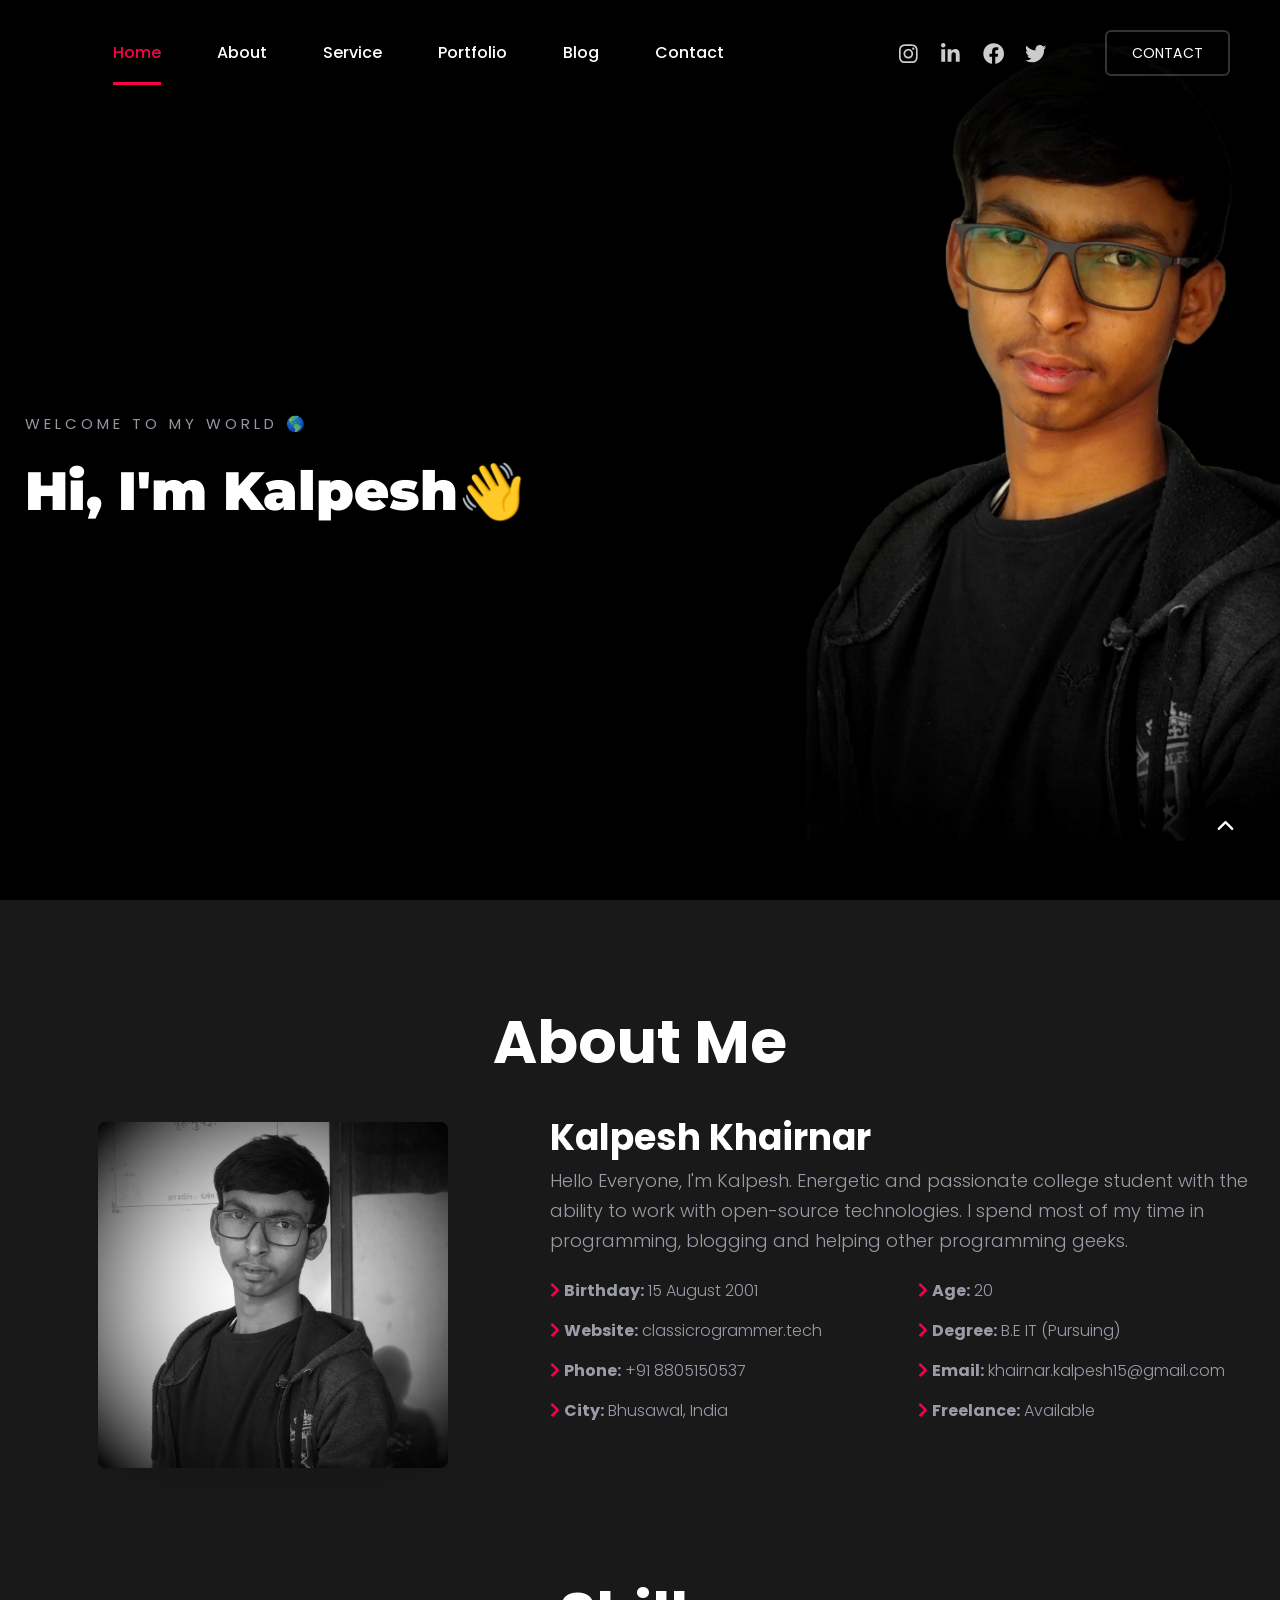
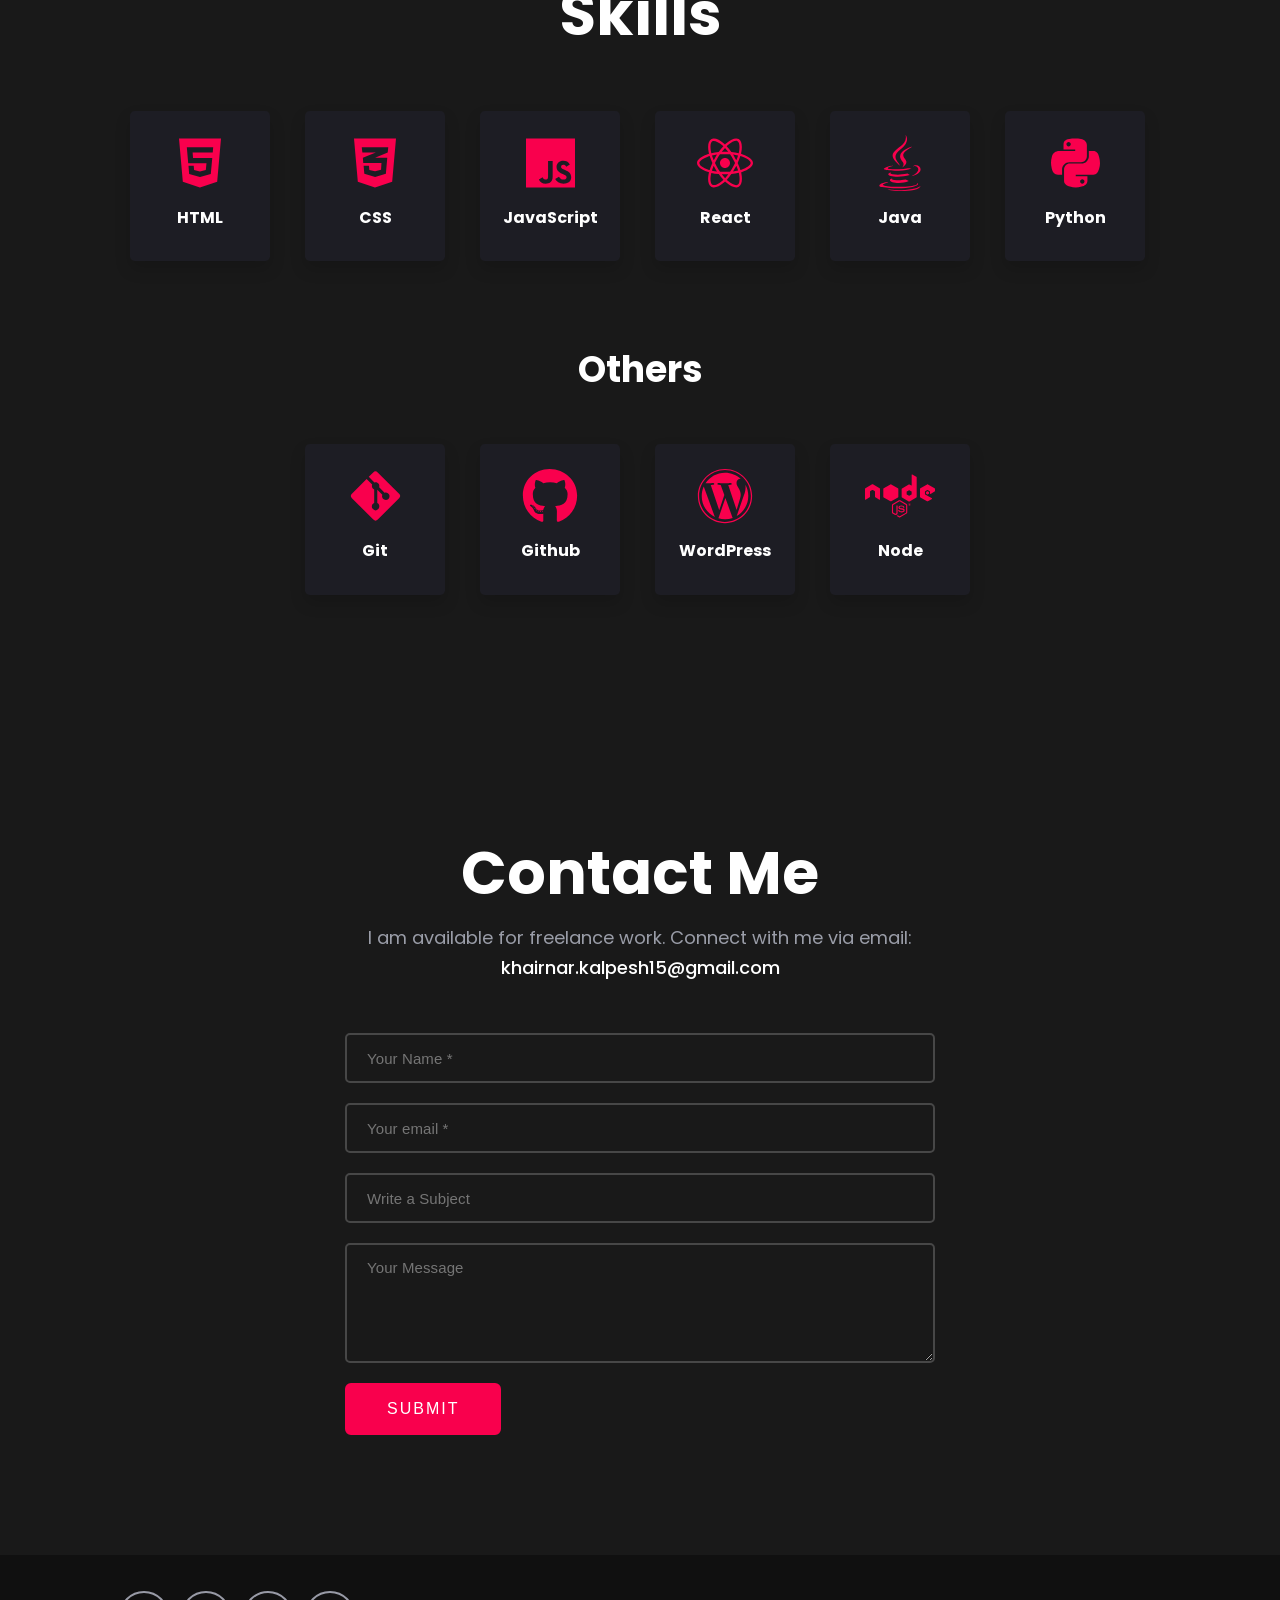
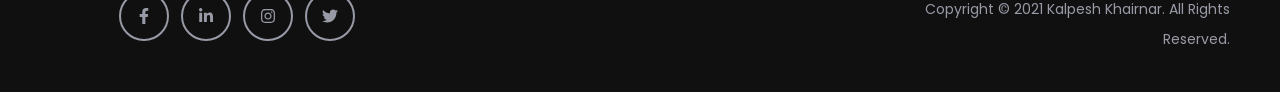
<file: index.html>
<!DOCTYPE html>
<head>
    <meta charset="utf-8">
    <link rel="shortcut icon" href="/assets/images/kalpesh.jpeg">
    <meta name="viewport" content="width=device-width,initial-scale=1">
    <meta name="theme-color" content="#000000">
    <!-- <link rel="manifest" href="/manifest.json"> -->
    <title>Kalpesh Khairnar</title>
    <link href="/css/2.7fb805f0.chunk.css" rel="stylesheet">
    <link href="/css/main.9f7895ce.chunk.css" rel="stylesheet">
    <link href="/css/styles.css" rel="stylesheet">
    
  
    
    <!-- Font Awesome -->
    <script defer src="/assets/fontawesome-free/js/brands.js"></script>
    <script defer src="/assets/fontawesome-free/js/solid.js"></script>
    <script defer src="/assets/fontawesome-free/js/fontawesome.js"></script>

</head>

<body>
    
    <div class="active-dark">
        <header class="header-area header-style-two header--fixed color-black" id="myHeader">
            <div class="header-wrapper">
                <div class="header-left d-flex align-items-center">
                    <!-- <div class="logo">
                        <a href="/"><img src="/assets/images/logo/logo-symbol-dark.png" alt="Digital Agency"></a>
                    </div> -->
                    <nav class="mainmenunav d-lg-block ml--50">
                        <ul class="mainmenu" id="navbar">
                            <li class="is-current btn"><a onclick="document.getElementById('home').scrollIntoView();">Home</a></li>
                            <li class="btn"><a onclick="document.getElementById('about').scrollIntoView();">About</a></li>
                            <li class="btn"><a onclick="document.getElementById('service').scrollIntoView();">Service</a></li>
                            <li class="btn"><a onclick="document.getElementById('portfolio').scrollIntoView();">Portfolio</a></li>
                            <li class="btn"><a onclick="document.getElementById('blog').scrollIntoView();">Blog</a></li>
                            <li class="btn"><a onclick="document.getElementById('contact').scrollIntoView();">Contact</a></li>
                        </ul>
                    </nav>
                </div>
                <div class="header-right">
                    <div class="social-share-inner mt--25">
                        <ul class="social-share social-style--2 color-black d-flex justify-content-start liststyle">
                            <li><a href="https://www.facebook.com/"><i class="fab fa-instagram fa-lg" ></i></a></li>
                            <li><a href="https://www.facebook.com/"><i class="fab fa-linkedin-in fa-lg"></i></a></li>
                            <li><a href="https://www.facebook.com/"><i class="fab fa-facebook fa-lg"></i></a></li>
                            <li><a href="https://www.facebook.com/"><i class="fab fa-twitter fa-lg"></i></a></li>
                            
                        </ul>
                    </div>
                    <div class="header-btn"><a class="rn-btn"
                        onclick="document.getElementById('contact').scrollIntoView();"><span>Contact</span></a></div>
                    <div class="humberger-menu d-block d-lg-none pl--20"><span class="menutrigger text-white"><svg
                                stroke="currentColor" fill="none" stroke-width="2" viewBox="0 0 24 24"
                                stroke-linecap="round" stroke-linejoin="round" height="1em" width="1em"
                                xmlns="http://www.w3.org/2000/svg">
                                <line x1="3" y1="12" x2="21" y2="12"></line>
                                <line x1="3" y1="6" x2="21" y2="6"></line>
                                <line x1="3" y1="18" x2="21" y2="18"></line>
                            </svg></span></div>
                    <div class="close-menu d-block d-lg-none"><span class="closeTrigger"><svg stroke="currentColor"
                                fill="none" stroke-width="2" viewBox="0 0 24 24" stroke-linecap="round"
                                stroke-linejoin="round" height="1em" width="1em" xmlns="http://www.w3.org/2000/svg">
                                <line x1="18" y1="6" x2="6" y2="18"></line>
                                <line x1="6" y1="6" x2="18" y2="18"></line>
                            </svg></span></div>
                </div>
            </div>
        </header>
    <main>
        <section id="home" class="fix">
            <div class="slider-wrapper">
                <div class="slide personal-portfolio-slider slider-paralax slider-style-3 d-flex align-items-center justify-content-center">
                    <div class="container">
                        <div class="row">
                            <div class="col-lg-12 col-12">
                                <div class="inner text-left"><span>Welcome to my World 🌎</span>
                                    <h1 class="title">Hi, I'm Kalpesh👋<br>
                                        <div class="x0 x1 x2 ">
                                            <div style="transition: width 150ms linear 0s; height: 49px; width: 285.453px;">
                                                <div class="x0 x3 x4 x5" style="opacity: 1; transform: translateY(0px); position: absolute;">
                                                    <span class="typed-text"></span><span class="cursor">&nbsp;</span>
                                                </div>
                                            </div>
                                        </div>
                                    </h1>
                                    <!-- <h2>based in USA.</h2> -->
                                </div>
                            </div>
                        </div>
                    </div>
                </div>
            </div>
        </section>
        <section id="about" class="fix">
            <div class="about-area ptb--120  bg_color--1">
                <div class="about-wrapper">
                    <div class="container">
                        <div class="row">
                            <div class="section-title col-12 mb--30">
                                <h2 class="title text-center">About Me</h2>
                            </div>
                        </div>
                        <div class="row align-items-center">
                            <div class="col-lg-5">
                                <div class="thumbnail text-md-center">
                                    <img class="img-fluid about-img sm-img-thumbnail float-center" src="/assets/images/kalpesh.jpeg" alt="About Images"></div>
                            </div>
                            <div class="col-lg-7">
                                <div class="about-inner inner">
                                    <div class="section-title">
                                        <h3 class="title text-center text-md-center text-lg-left">Kalpesh Khairnar</h2>
                                        <p class="description">Hello Everyone, I'm Kalpesh. Energetic and passionate college student with the ability to work with open-source technologies. I spend most of my time in programming, blogging and helping other programming geeks.</p>
                                    </div>

                                    <div class="row mt--15">
                                        <div class="col-md-6 col-lg-6 short">
                                            <ul class="liststyle">
                                                <li><i class="fas fa-chevron-right"></i> <strong>Birthday:</strong> <span>15 August 2001</span></li>
                                                <li><i class="fas fa-chevron-right"></i> <strong>Website:</strong> <span>classicrogrammer.tech</span></li>
                                                <li><i class="fas fa-chevron-right"></i> <strong>Phone:</strong> <span>+91 8805150537</span></li>
                                                <li><i class="fas fa-chevron-right"></i> <strong>City:</strong> <span>Bhusawal, India</span></li>
                                            </ul>
                                            </div>
                                            <div class="col-md-6 col-lg-6 short ">
                                            <ul class="liststyle">
                                                <li><i class="fas fa-chevron-right"></i> <strong>Age:</strong> <span>20</span></li>
                                                <li><i class="fas fa-chevron-right"></i> <strong>Degree:</strong> <span>B.E IT (Pursuing)</span></li>
                                                <li><i class="fas fa-chevron-right"></i> <strong>Email:</strong> <span>khairnar.kalpesh15@gmail.com</span></li>
                                                <li><i class="fas fa-chevron-right"></i> <strong>Freelance:</strong> <span>Available</span></li>
                                            </ul>
                                        </div>
                                    </div>
                                </div>
                            </div>
                        </div><br>
                        
                        <div class="row mt--100 justify-content-center">
                            <div class="section-title col-12 mb--30">
                                <h2 class="title text-center">Skills</h2>
                            </div>
                            
                            <div class="col-12 col-md-10">
                                <div class="row justify-content-center">
                                    <div class="col-6 col-sm-4 col-md-3 col-lg-2">
                                        <div class="myskills rounded-lg p-2 shadow text-center my-3">
                                            <i class="mt-3 fab fa-html5 fa-4x skill-icon"></i>
                                            <h2 class="mt-3 h6 font-weight-bold text-center mb-4">HTML</h2>
                                        </div>
                                    </div>

                                    <div class="col-6 col-sm-4 col-md-3 col-lg-2">
                                        <div class="myskills rounded-lg p-2 shadow text-center my-3">
                                            <i class="mt-3 fab fa-css3-alt fa-4x skill-icon"></i>
                                            <h2 class="mt-3 h6 font-weight-bold text-center mb-4">CSS</h2>
                                        </div>
                                    </div>

                                    <div class="col-6 col-sm-4 col-md-3 col-lg-2">
                                        <div class="myskills rounded-lg p-2 shadow text-center my-3">
                                            <i class="mt-3 fab fa-js fa-4x skill-icon"></i>
                                            <h2 class="mt-3 h6 font-weight-bold text-center mb-4">JavaScript</h2>
                                        </div>
                                    </div>

                                    <div class="col-6 col-sm-4 col-md-3 col-lg-2">
                                        <div class="myskills rounded-lg p-2 shadow text-center my-3">
                                            <i class="mt-3 fab fa-react fa-4x skill-icon"></i>
                                            <h2 class="mt-3 h6 font-weight-bold text-center mb-4">React</h2>
                                        </div>
                                    </div>

                                    <div class="col-6 col-sm-4 col-md-3 col-lg-2">
                                        <div class="myskills rounded-lg p-2 shadow text-center my-3">
                                            <i class="mt-3 fab fa-java fa-4x skill-icon"></i>
                                            <h2 class="mt-3 h6 font-weight-bold text-center mb-4">Java</h2>
                                        </div>
                                    </div>

                                    <div class="col-6 col-sm-4 col-md-3 col-lg-2">
                                        <div class="myskills rounded-lg p-2 shadow text-center my-3">
                                            <i class="mt-3 fab fa-python fa-4x skill-icon"></i>
                                            <h2 class="mt-3 h6 font-weight-bold text-center mb-4">Python</h2>
                                        </div>
                                    </div>
                                </div>
                            </div>
                        </div>

                        <div class="row mt--100 justify-content-center">
                            <div class="section-title col-12 mb--30">
                                <h3 class="title text-center">Others</h3>
                            </div>
                            

                            <div class="col-12 col-md-10">
                                <div class="row justify-content-center">
                                    <div class="col-6 col-sm-4 col-md-3 col-lg-2">
                                        <div class="myskills rounded-lg p-2 shadow text-center my-3">
                                            <i class="mt-3 fab fa-git-alt fa-4x skill-icon"></i>
                                            <h2 class="mt-3 h6 font-weight-bold text-center mb-4">Git</h2>
                                        </div>
                                    </div>

                                    <div class="col-6 col-sm-4 col-md-3 col-lg-2">
                                        <div class="myskills rounded-lg p-2 shadow text-center my-3">
                                            <i class="mt-3 fab fa-github fa-4x skill-icon"></i>
                                            <h2 class="mt-3 h6 font-weight-bold text-center mb-4">Github</h2>
                                        </div>
                                    </div>

                                    <div class="col-6 col-sm-4 col-md-3 col-lg-2">
                                        <div class="myskills rounded-lg p-2 shadow text-center my-3">
                                            <i class="mt-3 fab fa-wordpress fa-4x skill-icon"></i>
                                            <h2 class="mt-3 h6 font-weight-bold text-center mb-4">WordPress</h2>
                                        </div>
                                    </div>

                                    <div class="col-6 col-sm-4 col-md-3 col-lg-2">
                                        <div class="myskills rounded-lg p-2 shadow text-center my-3">
                                            <i class="mt-3 fab fa-node fa-4x skill-icon"></i>
                                            <h2 class="mt-3 h6 font-weight-bold text-center mb-4">Node</h2>
                                        </div>
                                    </div>
                                </div>
                            </div> 
                        </div>
                    </div>
                </div>
            </div>
        </section>
        
        <!--
        <section id="service" class="fix">
            <div class="service-area creative-service-wrapper ptb--120 bg_color--5">
                <div class="container">
                    <div class="row">
                        <div class="col-lg-12">
                            <div class="section-title text-center service-style--3 mb--30 mb_sm--0">
                                <h2 class="title">My Awesome Service</h2>
                                <p>There are many variations of passages of Lorem Ipsum available, but the majority
                                    have suffered alteration.</p>
                            </div>
                        </div>
                    </div>
                    <div class="row creative-service">
                        <div class="col-lg-12">
                            <div class="row">
                                <div class="col-lg-4 col-md-6 col-sm-6 col-12 text-left"><a href="/service-details">
                                        <div class="service service__style--2">
                                            <div class="icon"><svg stroke="currentColor" fill="none"
                                                    stroke-width="2" viewBox="0 0 24 24" stroke-linecap="round"
                                                    stroke-linejoin="round" height="1em" width="1em"
                                                    xmlns="http://www.w3.org/2000/svg">
                                                    <path
                                                        d="M2 16.1A5 5 0 0 1 5.9 20M2 12.05A9 9 0 0 1 9.95 20M2 8V6a2 2 0 0 1 2-2h16a2 2 0 0 1 2 2v12a2 2 0 0 1-2 2h-6">
                                                    </path>
                                                    <line x1="2" y1="20" x2="2" y2="20"></line>
                                                </svg></div>
                                            <div class="content">
                                                <h3 class="title">Business Stratagy</h3>
                                                <p>I throw myself down among the tall grass by the stream as I lie
                                                    close to the earth.</p>
                                            </div>
                                        </div>
                                    </a>
                                </div>
                                <div class="col-lg-4 col-md-6 col-sm-6 col-12 text-left"><a href="/service-details">
                                        <div class="service service__style--2">
                                            <div class="icon"><svg stroke="currentColor" fill="none"
                                                    stroke-width="2" viewBox="0 0 24 24" stroke-linecap="round"
                                                    stroke-linejoin="round" height="1em" width="1em"
                                                    xmlns="http://www.w3.org/2000/svg">
                                                    <polygon points="12 2 2 7 12 12 22 7 12 2"></polygon>
                                                    <polyline points="2 17 12 22 22 17"></polyline>
                                                    <polyline points="2 12 12 17 22 12"></polyline>
                                                </svg></div>
                                            <div class="content">
                                                <h3 class="title">Website Development</h3>
                                                <p>I throw myself down among the tall grass by the stream as I lie
                                                    close to the earth.</p>
                                            </div>
                                        </div>
                                    </a></div>
                                <div class="col-lg-4 col-md-6 col-sm-6 col-12 text-left"><a href="/service-details">
                                        <div class="service service__style--2">
                                            <div class="icon"><svg stroke="currentColor" fill="none"
                                                    stroke-width="2" viewBox="0 0 24 24" stroke-linecap="round"
                                                    stroke-linejoin="round" height="1em" width="1em"
                                                    xmlns="http://www.w3.org/2000/svg">
                                                    <path d="M17 21v-2a4 4 0 0 0-4-4H5a4 4 0 0 0-4 4v2"></path>
                                                    <circle cx="9" cy="7" r="4"></circle>
                                                    <path d="M23 21v-2a4 4 0 0 0-3-3.87"></path>
                                                    <path d="M16 3.13a4 4 0 0 1 0 7.75"></path>
                                                </svg></div>
                                            <div class="content">
                                                <h3 class="title">Marketing &amp; Reporting</h3>
                                                <p>I throw myself down among the tall grass by the stream as I lie
                                                    close to the earth.</p>
                                            </div>
                                        </div>
                                    </a></div>
                                <div class="col-lg-4 col-md-6 col-sm-6 col-12 text-left"><a href="/service-details">
                                        <div class="service service__style--2">
                                            <div class="icon"><svg stroke="currentColor" fill="none"
                                                    stroke-width="2" viewBox="0 0 24 24" stroke-linecap="round"
                                                    stroke-linejoin="round" height="1em" width="1em"
                                                    xmlns="http://www.w3.org/2000/svg">
                                                    <rect x="2" y="3" width="20" height="14" rx="2" ry="2"></rect>
                                                    <line x1="8" y1="21" x2="16" y2="21"></line>
                                                    <line x1="12" y1="17" x2="12" y2="21"></line>
                                                </svg></div>
                                            <div class="content">
                                                <h3 class="title">Mobile App Development</h3>
                                                <p>I throw myself down among the tall grass by the stream as I lie
                                                    close to the earth.</p>
                                            </div>
                                        </div>
                                    </a></div>
                                <div class="col-lg-4 col-md-6 col-sm-6 col-12 text-left"><a href="/service-details">
                                        <div class="service service__style--2">
                                            <div class="icon"><svg stroke="currentColor" fill="none"
                                                    stroke-width="2" viewBox="0 0 24 24" stroke-linecap="round"
                                                    stroke-linejoin="round" height="1em" width="1em"
                                                    xmlns="http://www.w3.org/2000/svg">
                                                    <path d="M17 21v-2a4 4 0 0 0-4-4H5a4 4 0 0 0-4 4v2"></path>
                                                    <circle cx="9" cy="7" r="4"></circle>
                                                    <path d="M23 21v-2a4 4 0 0 0-3-3.87"></path>
                                                    <path d="M16 3.13a4 4 0 0 1 0 7.75"></path>
                                                </svg></div>
                                            <div class="content">
                                                <h3 class="title">Marketing &amp; Reporting</h3>
                                                <p>I throw myself down among the tall grass by the stream as I lie
                                                    close to the earth.</p>
                                            </div>
                                        </div>
                                    </a></div>
                                <div class="col-lg-4 col-md-6 col-sm-6 col-12 text-left"><a href="/service-details">
                                        <div class="service service__style--2">
                                            <div class="icon"><svg stroke="currentColor" fill="none"
                                                    stroke-width="2" viewBox="0 0 24 24" stroke-linecap="round"
                                                    stroke-linejoin="round" height="1em" width="1em"
                                                    xmlns="http://www.w3.org/2000/svg">
                                                    <rect x="2" y="3" width="20" height="14" rx="2" ry="2"></rect>
                                                    <line x1="8" y1="21" x2="16" y2="21"></line>
                                                    <line x1="12" y1="17" x2="12" y2="21"></line>
                                                </svg></div>
                                            <div class="content">
                                                <h3 class="title">Mobile App Development</h3>
                                                <p>I throw myself down among the tall grass by the stream as I lie
                                                    close to the earth.</p>
                                            </div>
                                        </div>
                                    </a></div>
                            </div>
                        </div>
                    </div>
                </div>
            </div>
        </section>
        -->
        <!--
        <section id="portfolio" class="fix">
            <div class="portfolio-area ptb--120 bg_color--1">
                <div class="portfolio-sacousel-inner">
                    <div class="container">
                        <div class="row">
                            <div class="col-lg-12">
                                <div class="section-title text-center service-style--3 mb--30 mb_sm--0">
                                    <h2 class="title">My Latest Project</h2>
                                    <p>There are many variations of passages of Lorem Ipsum available, but the
                                        majority have suffered alteration.</p>
                                </div>
                            </div>
                        </div>
                        <div class="row">

                            <div class="col-lg-4 col-md-6 col-sm-6 col-12">
                                <div class="portfolio text-center mt--40">
                                    <div class="thumbnail-inner">
                                        <div class="thumbnail"><img src="./assets/images/text-analyzer.png"></div>
                                    </div>
                                    <div class="content">
                                        <div class="inner">
                                            <p>ReactJs</p>
                                            <h4><a href="/portfolio-details">Text Analyzer</a>
                                            </h4>
                                            <div class="portfolio-button"><a class="rn-btn"
                                                    href="/portfolio-details">View Details</a></div>
                                        </div>
                                    </div><a class="link-overlay" href="/portfolio-details"></a>
                                </div>
                            </div>
                            <div class="col-lg-4 col-md-6 col-sm-6 col-12">
                                <div class="portfolio text-center mt--40">
                                    <div class="thumbnail-inner">
                                        <div class="thumbnail"><img src="./assets/images/kalpesh.jpeg"></div>
                                    </div>
                                    <div class="content">
                                        <div class="inner">
                                            <p>Development</p>
                                            <h4><a href="/portfolio-details">Getting tickets to the big show</a>
                                            </h4>
                                            <div class="portfolio-button"><a class="rn-btn"
                                                    href="/portfolio-details">View Details</a></div>
                                        </div>
                                    </div><a class="link-overlay" href="/portfolio-details"></a>
                                </div>
                            </div>
                            <div class="col-lg-4 col-md-6 col-sm-6 col-12">
                                <div class="portfolio text-center mt--40">
                                    <div class="thumbnail-inner">
                                        <div class="thumbnail image-3"></div>
                                        <div class="bg-blr-image image-3"></div>
                                    </div>
                                    <div class="content">
                                        <div class="inner">
                                            <p>Development</p>
                                            <h4><a href="/portfolio-details">Getting tickets to the big show</a>
                                            </h4>
                                            <div class="portfolio-button"><a class="rn-btn"
                                                    href="/portfolio-details">View Details</a></div>
                                        </div>
                                    </div><a class="link-overlay" href="/portfolio-details"></a>
                                </div>
                            </div>
                            <div class="col-lg-4 col-md-6 col-sm-6 col-12">
                                <div class="portfolio text-center mt--40">
                                    <div class="thumbnail-inner">
                                        <div class="thumbnail image-4"></div>
                                        <div class="bg-blr-image image-4"></div>
                                    </div>
                                    <div class="content">
                                        <div class="inner">
                                            <p>Development</p>
                                            <h4><a href="/portfolio-details">Getting tickets to the big show</a>
                                            </h4>
                                            <div class="portfolio-button"><a class="rn-btn"
                                                    href="/portfolio-details">View Details</a></div>
                                        </div>
                                    </div><a class="link-overlay" href="/portfolio-details"></a>
                                </div>
                            </div>
                            <div class="col-lg-4 col-md-6 col-sm-6 col-12">
                                <div class="portfolio text-center mt--40">
                                    <div class="thumbnail-inner">
                                        <div class="thumbnail image-3"></div>
                                        <div class="bg-blr-image image-3"></div>
                                    </div>
                                    <div class="content">
                                        <div class="inner">
                                            <p>Development</p>
                                            <h4><a href="/portfolio-details">Getting tickets to the big show</a>
                                            </h4>
                                            <div class="portfolio-button"><a class="rn-btn"
                                                    href="/portfolio-details">View Details</a></div>
                                        </div>
                                    </div><a class="link-overlay" href="/portfolio-details"></a>
                                </div>
                            </div>
                            <div class="col-lg-4 col-md-6 col-sm-6 col-12">
                                <div class="portfolio text-center mt--40">
                                    <div class="thumbnail-inner">
                                        <div class="thumbnail image-4"></div>
                                        <div class="bg-blr-image image-4"></div>
                                    </div>
                                    <div class="content">
                                        <div class="inner">
                                            <p>Development</p>
                                            <h4><a href="/portfolio-details">Getting tickets to the big show</a>
                                            </h4>
                                            <div class="portfolio-button"><a class="rn-btn"
                                                    href="/portfolio-details">View Details</a></div>
                                        </div>
                                    </div><a class="link-overlay" href="/portfolio-details"></a>
                                </div>
                            </div>
                        </div>
                        <div class="row">
                            <div class="col-lg-12">
                                <div class="view-more-btn mt--60 mt_sm--30 text-center"><a
                                        class="rn-button-style--2 btn-solid" href="/blog"><span>View More</span></a>
                                </div>
                            </div>
                        </div>
                    </div>
                </div>
            </div>
        </section>
        -->
        <!--
        <section id="blog" class="fix">
            <div class="rn-blog-area ptb--120 bg_color--5 mb-dec--30">
                <div class="container">
                    <div class="row align-items-end">
                        <div class="col-lg-12 col-md-12 col-sm-12 col-12">
                            <div class="section-title text-center">
                                <h2>Latest News</h2>
                                <p>There are many variations of passages of Lorem Ipsum available, <br>but the
                                    majority have suffered alteration.</p>
                            </div>
                        </div>
                    </div>
                    <div class="row mt--60 mt_sm--40">
                        <div class="col-lg-4 col-md-6 col-12">
                            <div class="blog blog-style--1">
                                <div class="thumbnail"><a href="/blog-details"><img class="w-100"
                                            src="/assets/images/bg/bg-image-11.jpg" alt="Blog Images"></a></div>
                                <div class="content">
                                    <p class="blogtype">Development</p>
                                    <h4 class="title"><a href="/blog-details"> Getting tickets to the big show</a>
                                    </h4>
                                    <div class="blog-btn"><a class="rn-btn text-white" href="/blog-details">Read
                                            More</a></div>
                                </div>
                            </div>
                        </div>
                        <div class="col-lg-4 col-md-6 col-12">
                            <div class="blog blog-style--1">
                                <div class="thumbnail"><a href="/blog-details"><img class="w-100"
                                            src="/assets/images/bg/bg-image-11.jpg" alt="Blog Images"></a></div>
                                <div class="content">
                                    <p class="blogtype">Management</p>
                                    <h4 class="title"><a href="/blog-details">A big ticket gone to be an interesting
                                        </a></h4>
                                    <div class="blog-btn"><a class="rn-btn text-white" href="/blog-details">Read
                                            More</a></div>
                                </div>
                            </div>
                        </div>
                        <div class="col-lg-4 col-md-6 col-12">
                            <div class="blog blog-style--1">
                                <div class="thumbnail"><a href="/blog-details"><img class="w-100"
                                            src="/assets/images/bg/bg-image-11.jpg" alt="Blog Images"></a></div>
                                <div class="content">
                                    <p class="blogtype">Design</p>
                                    <h4 class="title"><a href="/blog-details">The Home of the Future Could Bebes</a>
                                    </h4>
                                    <div class="blog-btn"><a class="rn-btn text-white" href="/blog-details">Read
                                            More</a></div>
                                </div>
                            </div>
                        </div>
                    </div>
                </div>
            </div>
        </section>
        -->
        <section id="contact" class="fix">
            <div class="rn-contact-area ptb--120 bg_color--1">
                <div class="contact-form--1">
                    <div class="container">
                        <div class="row row--35 justify-content-center">
                            <div class="col-lg-6 order-2 order-lg-1">
                                <div class="section-title text-left mb--50">
                                    <h2 class="title text-center">Contact Me</h2>
                                    <p class="description text-center">I am available for freelance work. Connect with me via
                                        <!-- phone: <a href="tel:+918805150537">+91 8805150537</a> or  -->
                                        email:<a
                                            href="mailto:khairnar.kalpesh15@gmail.com"> khairnar.kalpesh15@gmail.com</a> </p>
                                </div>
                                <div class="form-wrapper">
                                    <form>
                                        <label for="item01"></label><input type="text" name="name" id="item01" placeholder="Your Name *" value=""></label>
                                        <label for="item02"><input type="text" name="email" id="item02" placeholder="Your email *" value=""></label>
                                        <label for="item03"><input type="text" name="subject" id="item03" placeholder="Write a Subject" value=""></label>
                                        <label for="item04"><textarea type="text" id="item04" name="message" placeholder="Your Message"></textarea></label>
                                        <button class="rn-button-style--2 btn-solid" type="submit" value="submit" name="submit" id="mc-embedded-subscribe">Submit</button></form>
                                </div>
                            </div>
                            <!-- <div class="col-lg-6 order-1 order-lg-2">
                                <div class="thumbnail mb_md--30 mb_sm--30">
                                    <img src="/assets/images/kalpesh.jpeg" alt="trydo">
                                </div>
                            </div> -->
                        </div>
                    </div>
                </div>
            </div>
        </section>
    </main>
        <div class="footer-style-2 ptb--30 bg_image bg_image--1" data-black-overlay="6">
            <div class="wrapper plr--50 plr_sm--20">
                <div class="row align-items-center justify-content-between">
                    <!-- <div class="col-lg-4 col-md-6 col-sm-6 col-12">
                        <div class="inner">
                            <div class="logo text-center text-sm-left mb_sm--20"><a href="/home-one"><h3>Kalpesh Khairnar</h3></a>
                            </div>
                        </div>
                    </div> -->
                    <div class="col-lg-4 col-md-6 col-sm-6 col-12">
                        <div class="inner text-center">
                            <ul class="social-share rn-lg-size d-flex justify-content-center liststyle">
                                <li><a href="https://www.facebook.com/"><svg stroke="currentColor"
                                            fill="currentColor" stroke-width="0" viewBox="0 0 320 512" height="1em"
                                            width="1em" xmlns="http://www.w3.org/2000/svg">
                                            <path d="M279.14 288l14.22-92.66h-88.91v-60.13c0-25.35 12.42-50.06 52.24-50.06h40.42V6.26S260.43 0 225.36 0c-73.22 0-121.08 44.38-121.08 124.72v70.62H22.89V288h81.39v224h100.17V288z">
                                            </path>
                                        </svg></a></li>
                                <li><a href="https://www.linkedin.com/"><svg stroke="currentColor"
                                            fill="currentColor" stroke-width="0" viewBox="0 0 448 512" height="1em"
                                            width="1em" xmlns="http://www.w3.org/2000/svg">
                                            <path
                                                d="M100.28 448H7.4V148.9h92.88zM53.79 108.1C24.09 108.1 0 83.5 0 53.8a53.79 53.79 0 0 1 107.58 0c0 29.7-24.1 54.3-53.79 54.3zM447.9 448h-92.68V302.4c0-34.7-.7-79.2-48.29-79.2-48.29 0-55.69 37.7-55.69 76.7V448h-92.78V148.9h89.08v40.8h1.3c12.4-23.5 42.69-48.3 87.88-48.3 94 0 111.28 61.9 111.28 142.3V448z">
                                            </path>
                                        </svg></a></li>
                                <li><a href="https://www.instagram.com/"><svg stroke="currentColor"
                                            fill="currentColor" stroke-width="0" viewBox="0 0 448 512" height="1em"
                                            width="1em" xmlns="http://www.w3.org/2000/svg">
                                            <path
                                                d="M224.1 141c-63.6 0-114.9 51.3-114.9 114.9s51.3 114.9 114.9 114.9S339 319.5 339 255.9 287.7 141 224.1 141zm0 189.6c-41.1 0-74.7-33.5-74.7-74.7s33.5-74.7 74.7-74.7 74.7 33.5 74.7 74.7-33.6 74.7-74.7 74.7zm146.4-194.3c0 14.9-12 26.8-26.8 26.8-14.9 0-26.8-12-26.8-26.8s12-26.8 26.8-26.8 26.8 12 26.8 26.8zm76.1 27.2c-1.7-35.9-9.9-67.7-36.2-93.9-26.2-26.2-58-34.4-93.9-36.2-37-2.1-147.9-2.1-184.9 0-35.8 1.7-67.6 9.9-93.9 36.1s-34.4 58-36.2 93.9c-2.1 37-2.1 147.9 0 184.9 1.7 35.9 9.9 67.7 36.2 93.9s58 34.4 93.9 36.2c37 2.1 147.9 2.1 184.9 0 35.9-1.7 67.7-9.9 93.9-36.2 26.2-26.2 34.4-58 36.2-93.9 2.1-37 2.1-147.8 0-184.8zM398.8 388c-7.8 19.6-22.9 34.7-42.6 42.6-29.5 11.7-99.5 9-132.1 9s-102.7 2.6-132.1-9c-19.6-7.8-34.7-22.9-42.6-42.6-11.7-29.5-9-99.5-9-132.1s-2.6-102.7 9-132.1c7.8-19.6 22.9-34.7 42.6-42.6 29.5-11.7 99.5-9 132.1-9s102.7-2.6 132.1 9c19.6 7.8 34.7 22.9 42.6 42.6 11.7 29.5 9 99.5 9 132.1s2.7 102.7-9 132.1z">
                                            </path>
                                        </svg></a></li>
                                <li><a href="https://twitter.com/"><svg stroke="currentColor" fill="currentColor"
                                            stroke-width="0" viewBox="0 0 512 512" height="1em" width="1em"
                                            xmlns="http://www.w3.org/2000/svg">
                                            <path
                                                d="M459.37 151.716c.325 4.548.325 9.097.325 13.645 0 138.72-105.583 298.558-298.558 298.558-59.452 0-114.68-17.219-161.137-47.106 8.447.974 16.568 1.299 25.34 1.299 49.055 0 94.213-16.568 130.274-44.832-46.132-.975-84.792-31.188-98.112-72.772 6.498.974 12.995 1.624 19.818 1.624 9.421 0 18.843-1.3 27.614-3.573-48.081-9.747-84.143-51.98-84.143-102.985v-1.299c13.969 7.797 30.214 12.67 47.431 13.319-28.264-18.843-46.781-51.005-46.781-87.391 0-19.492 5.197-37.36 14.294-52.954 51.655 63.675 129.3 105.258 216.365 109.807-1.624-7.797-2.599-15.918-2.599-24.04 0-57.828 46.782-104.934 104.934-104.934 30.213 0 57.502 12.67 76.67 33.137 23.715-4.548 46.456-13.32 66.599-25.34-7.798 24.366-24.366 44.833-46.132 57.827 21.117-2.273 41.584-8.122 60.426-16.243-14.292 20.791-32.161 39.308-52.628 54.253z">
                                            </path>
                                        </svg></a></li>
                            </ul>
                        </div>
                    </div>
                    <div class="col-lg-4 col-md-12 col-sm-12 col-12">
                        <div class="inner text-lg-right text-center mt_md--20 mt_sm--20">
                            <div class="text">
                                <p>Copyright © 2021 Kalpesh Khairnar. All Rights Reserved.</p>
                            </div>
                        </div>
                    </div>
                </div>
            </div>
        </div>
        <a onclick="document.getElementById('home').scrollIntoView();">
            <div class="backto-top">
                <div
                    style="position: fixed; bottom: 50px; right: 30px; cursor: pointer; transition: opacity 0.2s linear 0s, visibility; opacity: 1; visibility: visible;">
                    <svg stroke="currentColor" fill="none" stroke-width="2" viewBox="0 0 24 24" stroke-linecap="round"
                        stroke-linejoin="round" height="1em" width="1em" xmlns="http://www.w3.org/2000/svg">
                        <polyline points="18 15 12 9 6 15"></polyline>
                    </svg>
                </div>
            </div>
        </a>
    </div>
    <script src="assets/js/main.js"></script>
    <script src="https://cdnjs.cloudflare.com/ajax/libs/jquery/3.6.0/jquery.min.js" integrity="sha512-894YE6QWD5I59HgZOGReFYm4dnWc1Qt5NtvYSaNcOP+u1T9qYdvdihz0PPSiiqn/+/3e7Jo4EaG7TubfWGUrMQ==" crossorigin="anonymous" referrerpolicy="no-referrer"></script>
    <script>!function (l) { function e(e) { for (var r, t, n = e[0], o = e[1], u = e[2], f = 0, i = []; f < n.length; f++)t = n[f], p[t] && i.push(p[t][0]), p[t] = 0; for (r in o) Object.prototype.hasOwnProperty.call(o, r) && (l[r] = o[r]); for (s && s(e); i.length;)i.shift()(); return c.push.apply(c, u || []), a() } function a() { for (var e, r = 0; r < c.length; r++) { for (var t = c[r], n = !0, o = 1; o < t.length; o++) { var u = t[o]; 0 !== p[u] && (n = !1) } n && (c.splice(r--, 1), e = f(f.s = t[0])) } return e } var t = {}, p = { 1: 0 }, c = []; function f(e) { if (t[e]) return t[e].exports; var r = t[e] = { i: e, l: !1, exports: {} }; return l[e].call(r.exports, r, r.exports, f), r.l = !0, r.exports } f.m = l, f.c = t, f.d = function (e, r, t) { f.o(e, r) || Object.defineProperty(e, r, { enumerable: !0, get: t }) }, f.r = function (e) { "undefined" != typeof Symbol && Symbol.toStringTag && Object.defineProperty(e, Symbol.toStringTag, { value: "Module" }), Object.defineProperty(e, "__esModule", { value: !0 }) }, f.t = function (r, e) { if (1 & e && (r = f(r)), 8 & e) return r; if (4 & e && "object" == typeof r && r && r.__esModule) return r; var t = Object.create(null); if (f.r(t), Object.defineProperty(t, "default", { enumerable: !0, value: r }), 2 & e && "string" != typeof r) for (var n in r) f.d(t, n, function (e) { return r[e] }.bind(null, n)); return t }, f.n = function (e) { var r = e && e.__esModule ? function () { return e.default } : function () { return e }; return f.d(r, "a", r), r }, f.o = function (e, r) { return Object.prototype.hasOwnProperty.call(e, r) }, f.p = "/"; var r = window.webpackJsonp = window.webpackJsonp || [], n = r.push.bind(r); r.push = e, r = r.slice(); for (var o = 0; o < r.length; o++)e(r[o]); var s = n; a() }([])</script>

    <script src="/js/2.729e25f9.chunk.js"></script>
    <!-- <script src="/js/main.9473727d.chunk.js"></script> -->
    <script>
        window.onscroll = function() {myFunction()};

        // Get the header
        var header = document.getElementById("myHeader");

        // Get the offset position of the navbar
        var sticky = header.offsetTop;

        // Add the sticky class to the header when you reach its scroll position. Remove "sticky" when you leave the scroll position
        function myFunction() {
        if (window.pageYOffset > sticky) {
            header.classList.add("sticky");
        } else {
            header.classList.remove("sticky");
        }
        }
    </script>

    <script>
        $(document).ready(function(){
            $(window).scroll(function(){
                var WindowTop = $(this).scrollTop();
                $('section').each(function(i){
                    if(WindowTop > $(this).offset().top - 50&& 
                    WindowTop < $(this).offset().top + $(this).outerHeight(true)
                    ){
                        $('#navbar > li').removeClass('is-current');
                        $('#navbar li').eq(i).addClass('is-current');
                    }
                });
            });
        });
    </script>

</body>
</file>
<file: css/main.9f7895ce.chunk.css>
@import url(https://fonts.googleapis.com/css?family=Montserrat:400,400i,500,600,700,800,900|Poppins:300,400,500,600,700,700i&display=swap);
/*!
 * animate.css -http://daneden.me/animate
 * Version - 3.5.1
 * Licensed under the MIT license - http://opensource.org/licenses/MIT
 *
 * Copyright (c) 2016 Daniel Eden
 */
.animated.bounceIn,
.animated.bounceOut,
.animated.flipOutX,
.animated.flipOutY {
  -webkit-animation-duration: 0.75s;
  animation-duration: 0.75s;
}
@-webkit-keyframes headShake {
  0% {
    -webkit-transform: translateX(0);
    transform: translateX(0);
  }
  6.5% {
    -webkit-transform: translateX(-6px) rotateY(-9deg);
    transform: translateX(-6px) rotateY(-9deg);
  }
  18.5% {
    -webkit-transform: translateX(5px) rotateY(7deg);
    transform: translateX(5px) rotateY(7deg);
  }
  31.5% {
    -webkit-transform: translateX(-3px) rotateY(-5deg);
    transform: translateX(-3px) rotateY(-5deg);
  }
  43.5% {
    -webkit-transform: translateX(2px) rotateY(3deg);
    transform: translateX(2px) rotateY(3deg);
  }
  50% {
    -webkit-transform: translateX(0);
    transform: translateX(0);
  }
}
@keyframes headShake {
  0% {
    -webkit-transform: translateX(0);
    transform: translateX(0);
  }
  6.5% {
    -webkit-transform: translateX(-6px) rotateY(-9deg);
    transform: translateX(-6px) rotateY(-9deg);
  }
  18.5% {
    -webkit-transform: translateX(5px) rotateY(7deg);
    transform: translateX(5px) rotateY(7deg);
  }
  31.5% {
    -webkit-transform: translateX(-3px) rotateY(-5deg);
    transform: translateX(-3px) rotateY(-5deg);
  }
  43.5% {
    -webkit-transform: translateX(2px) rotateY(3deg);
    transform: translateX(2px) rotateY(3deg);
  }
  50% {
    -webkit-transform: translateX(0);
    transform: translateX(0);
  }
}
.headShake {
  -webkit-animation-timing-function: ease-in-out;
  animation-timing-function: ease-in-out;
  -webkit-animation-name: headShake;
  animation-name: headShake;
}
@media only screen and (max-width: 575px) {
  .container {
    width: 450px;
  }
}
@media only screen and (max-width: 479px) {
  .container {
    width: 320px;
  }
}
article,
aside,
details,
figcaption,
figure,
footer,
header,
nav,
section,
summary {
  display: block;
}
audio,
canvas,
video {
  display: inline-block;
}
audio:not([controls]) {
  display: none;
  height: 0;
}
[hidden] {
  display: none;
}
button,
html,
input,
select,
textarea {
  font-family: Source Sans Pro, Helvetica, sans-serif;
}
a {
  color: #ca3c08;
  text-decoration: none;
}
a:visited {
  color: #ac0404;
}
a:focus {
  outline: thin dotted;
}
a:active,
a:hover {
  color: #ea9629;
  outline: 0;
}
a:hover {
  text-decoration: underline;
}
address {
  font-style: italic;
  margin: 0 0 24px;
}
abbr[title] {
  border-bottom: 1px dotted;
}
b,
strong {
  font-weight: 700;
}
dfn {
  font-style: italic;
}
mark {
  background: #ff0;
  color: #000;
}
p {
  margin: 0 0 24px;
}
code,
kbd,
pre,
samp {
  font-family: monospace, serif;
  font-size: 14px;
  -webkit-hyphens: none;
  -ms-hyphens: none;
  hyphens: none;
}
pre {
  background: #f5f5f5;
  color: #666;
  font-family: monospace;
  font-size: 14px;
  margin: 20px 0;
  overflow: auto;
  padding: 20px;
  white-space: pre;
  white-space: pre-wrap;
  word-wrap: break-word;
}
blockquote,
q {
  -webkit-hyphens: none;
  -ms-hyphens: none;
  hyphens: none;
  quotes: none;
}
blockquote:after,
blockquote:before,
q:after,
q:before {
  content: "";
  content: none;
}
blockquote {
  font-size: 18px;
  font-style: italic;
  font-weight: 300;
  margin: 24px 40px;
}
blockquote blockquote {
  margin-right: 0;
}
blockquote cite,
blockquote small {
  font-size: 14px;
  font-weight: 400;
  text-transform: uppercase;
}
blockquote em,
blockquote i {
  font-style: normal;
  font-weight: 300;
}
blockquote b,
blockquote strong {
  font-weight: 400;
}
small {
  font-size: smaller;
}
sub,
sup {
  font-size: 75%;
  line-height: 0;
  position: relative;
  vertical-align: baseline;
}
sup {
  top: -0.5em;
}
sub {
  bottom: -0.25em;
}
dl {
  margin: 0 20px;
}
dt {
  font-weight: 700;
}
dd {
  margin: 0 0 20px;
}
menu,
ol,
ul {
  margin: 16px 0;
  padding: 0 0 0 40px;
}
ul {
  list-style-type: square;
}
nav ol,
nav ul {
  list-style: none;
  list-style-image: none;
}
li > ol,
li > ul {
  margin: 0;
}
img {
  -ms-interpolation-mode: bicubic;
  border: 0;
  vertical-align: middle;
}
svg:not(:root) {
  overflow: hidden;
}
figure,
form {
  margin: 0;
}
fieldset {
  border: 1px solid silver;
  margin: 0 2px;
  min-width: inherit;
  padding: 0.35em 0.625em 0.75em;
}
legend {
  border: 0;
  padding: 0;
  white-space: normal;
}
button,
input,
select,
textarea {
  font-size: 100%;
  margin: 0;
  max-width: 100%;
  vertical-align: baseline;
}
button,
input {
  line-height: normal;
}
button,
html input[type="button"],
input[type="reset"],
input[type="submit"] {
  -webkit-appearance: button;
  -moz-appearance: button;
  appearance: button;
  cursor: pointer;
}
button[disabled],
input[disabled] {
  cursor: default;
}
input[type="checkbox"],
input[type="radio"] {
  padding: 0;
}
input[type="search"] {
  -webkit-appearance: textfield;
  -moz-appearance: textfield;
  appearance: textfield;
  padding-right: 2px;
  width: 270px;
}
input[type="search"]::-webkit-search-decoration {
  -webkit-appearance: none;
  appearance: none;
}
button::-moz-focus-inner,
input::-moz-focus-inner {
  border: 0;
  padding: 0;
}
textarea {
  overflow: auto;
  vertical-align: top;
}
table {
  border-bottom: 1px solid #ededed;
  border-collapse: collapse;
  border-spacing: 0;
  font-size: 14px;
  line-height: 2;
  margin: 0 0 20px;
  width: 100%;
}
caption,
td,
th {
  font-weight: 400;
  text-align: left;
}
caption {
  font-size: 16px;
  margin: 20px 0;
}
th {
  font-weight: 700;
  text-transform: uppercase;
}
td {
  border-top: 1px solid #ededed;
  padding: 6px 10px 6px 0;
}
del {
  color: #333;
}
ins {
  background: #fff9c0;
  text-decoration: none;
}
hr {
  background-size: 4px 4px;
  border: 0;
  height: 1px;
  margin: 0 0 24px;
}
* {
  box-sizing: border-box;
}
img {
  max-width: 100%;
}
html {
  overflow: hidden;
  overflow-y: auto;
}
body {
  overflow: hidden;
  font-size: 14px;
  line-height: 1.71429;
  -webkit-font-smoothing: antialiased;
  -moz-osx-font-smoothing: grayscale;
  font-family: Poppins, sans-serif;
  color: #1d1d24;
  font-weight: 400;
}
a {
  -webkit-transition: all 0.4s ease-in-out 0s;
  transition: all 0.4s ease-in-out 0s;
}
.h1,
.h2,
.h3,
.h4,
.h5,
.h6,
address,
blockquote,
caption,
dd,
dl,
h1,
h2,
h3,
h4,
h5,
h6,
hr,
menu,
ol,
p,
pre,
table,
ul {
  margin: 0 0 15px;
}
.h1,
.h2,
.h3,
.h4,
.h5,
.h6,
h1,
h2,
h3,
h4,
h5,
h6 {
  font-family: Poppins, sans-serif;
  line-height: 1.4074;
  color: #1f1f25;
}
.h1,
h1 {
  font-size: 64px;
}
.h2,
h2 {
  font-size: 54px;
}
.h3,
h3 {
  font-size: 24px;
}
.h4,
h4 {
  font-size: 20px;
}
.h5,
h5 {
  font-size: 18px;
}
.h6,
h6 {
  font-size: 16px;
}
@media only screen and (min-width: 768px) and (max-width: 991px) {
  .h1,
  h1 {
    font-size: 60px;
  }
  .h2,
  h2 {
    font-size: 52px;
  }
  .h3,
  h3 {
    font-size: 22px;
  }
}
@media only screen and (max-width: 767px) {
  .h1,
  h1 {
    font-size: 58px;
  }
  .h2,
  h2 {
    font-size: 50px;
  }
  .h3,
  h3 {
    font-size: 22px;
  }
}
@media only screen and (max-width: 575px) {
  .h1,
  h1 {
    font-size: 56px;
  }
}
.h1,
.h2,
.h3,
h1,
h2,
h3 {
  font-weight: 700;
}
.h4,
.h5,
h4,
h5 {
  font-weight: 600;
}
.h6,
h6 {
  font-weight: 500;
}
a:active,
a:focus,
a:hover {
  text-decoration: none;
  outline: none;
}
a:visited {
  color: inherit;
}
button,
input,
select,
textarea {
  background: transparent;
  border: 1px solid #d4d4d4;
  -webkit-transition: all 0.4s ease-out 0s;
  transition: all 0.4s ease-out 0s;
  color: #1d1d24;
}
button:active,
button:focus,
input:active,
input:focus,
select:active,
select:focus,
textarea:active,
textarea:focus {
  outline: none;
  border-color: #f9004d;
}
input,
select,
textarea {
  width: 100%;
  font-size: 14px;
}
input,
select {
  height: 40px;
  padding: 0 15px;
}
.textBlack {
  color: #000;
}
.bodyColor {
  color: #535353;
}
.service.service__style--2:hover .content h3.title,
.service.service__style--2:hover .content p {
  color: #fff;
}
.color-1 {
  color: #8956e2;
}
.color-2 {
  color: #11ccd3;
}
.color-3 {
  color: #f4769a;
}
.color-4 {
  color: #2f21b3;
}
.bgcolor-4 {
  background: #2f21b3;
}
.blog-single-page-title ul.blog-meta,
.breadcrumb-inner ul.page-list,
.color-black .mainmenunav ul.mainmenu,
.color-white .mainmenunav ul.mainmenu,
.list-style--1,
.liststyle,
.mainmenunav ul.mainmenu,
.mainmenunav ul.mainmenu > li > ul.submenu,
.rn-pagination ul.page-list,
ul.brand-list,
ul.list-style,
ul.tab-style--1 {
  padding: 0;
  margin: 0;
  list-style: none;
}
.blog-style--1,
.blog-style--1 .content,
.blog-style--1 .content .blog-btn,
.blog-style--1 .content:before,
.blog-style--1 .content h4.title a,
.blog-style--1 .thumbnail a:after,
.blog-style--1 .thumbnail a img,
.footer-right .footer-link ul.ft-link li a,
.header-area .header-wrapper a.rn-btn,
.item-portfolio-static .thumbnail a img,
.mainmenunav ul.mainmenu > li > a,
.mainmenunav ul.mainmenu > li > ul.submenu,
.mainmenunav ul.mainmenu > li > ul.submenu li a,
.portfolio,
.portfolio-sacousel-inner .slick-dots li button:after,
.portfolio-style--3,
.portfolio-style--3 .content,
.portfolio-style--3 .content .portfolio-btn,
.portfolio-style--3 .content:before,
.portfolio-style--3 .content h4.title a,
.portfolio-style--3 .thumbnail a:after,
.portfolio-style--3 .thumbnail a img,
.portfolio-tilthover .portfolio .bg-blr-image,
.portfolio-tilthover .portfolio .content,
.portfolio .bg-blr-image,
.portfolio .content .inner .portfolio-button,
.portfolio .thumbnail-inner:before,
.portfolio .thumbnail:after,
.related-work .inner h4 a,
.rn-address .icon,
.rn-address .inner p a,
.rn-pagination ul.page-list li a:before,
.rn-pricing .pricing-table-inner .pricing-footer a.rn-btn,
.rn-slick-dot .slick-dots li button:after,
.service.service__style--1,
.service.service__style--2,
.service.service__style--2 .content h3.title,
.service.service__style--2 .content p,
.service.service__style--2 .icon,
.service.service__style--2:before,
.single-demo a,
.standard-service .content h3 a,
.team .thumbnail:after,
.team .thumbnail img,
a.btn-transparent,
a.btn-transparent:after,
a.rn-btn,
button.rn-btn,
input,
textarea,
ul.brand-list li,
ul.brand-list li img,
ul.social-share li a,
ul.testimonial-thumb-wrapper li .thumb:after,
ul.testimonial-thumb-wrapper li .thumb img {
  -webkit-transition: all 0.3s cubic-bezier(0.645, 0.045, 0.355, 1);
  transition: all 0.3s cubic-bezier(0.645, 0.045, 0.355, 1);
}
.about-us-list h3.title,
.rn-progress-bar .single-progress .label,
.rn-progress-bar .single-progress .title {
  font-weight: 500;
}
.section-title-default h2.title {
  font-weight: 400;
}
.fontWeight900 {
  font-weight: 900 !important;
}
.fontWeight800 {
  font-weight: 800 !important;
}
.fontWeight700 {
  font-weight: 700 !important;
}
.fontWeight600 {
  font-weight: 600 !important;
}
.fontWeight500 {
  font-weight: 500 !important;
}
.fontWeight400 {
  font-weight: 400 !important;
}
.fontWeight300 {
  font-weight: 300 !important;
}
.service.service__style--1,
.service.service__style--2 {
  position: relative;
}
.textUpper {
  text-transform: uppercase;
}
.textCap {
  text-transform: capitalize;
}
.bg_image {
  background-repeat: no-repeat;
  background-size: cover;
  background-position: 50%;
}
.text-default-gradient {
  background: -webkit-gradient(
    linear,
    left top,
    right top,
    color-stop(50%, #f81f01),
    color-stop(50%, #ee076e)
  );
  background: -webkit-linear-gradient(left, #f81f01 50%, #ee076e 0);
  background: linear-gradient(90deg, #f81f01 50%, #ee076e 0);
  -webkit-background-clip: text;
  -webkit-text-fill-color: transparent;
}
.theme-gradient {
  background: -webkit-linear-gradient(349deg, #f81f01, #ee076e);
  background: linear-gradient(-259deg, #f81f01, #ee076e);
}
.bg-theme-gradient {
  background: #f81f01;
  background: -webkit-linear-gradient(305deg, #f81f01, #ee076e);
  background: linear-gradient(145deg, #f81f01, #ee076e);
  filter: progid:DXImageTransform.Microsoft.gradient(startColorstr="#f81f01",endColorstr="#ee076e",GradientType=1);
}
.rn-pagination ul.page-list li a:before {
  background: -webkit-linear-gradient(349deg, #f81f01, #ee076e);
  background: linear-gradient(-259deg, #f81f01, #ee076e);
} /*!
Animate.css - http://daneden.me/animate
Version - 3.4.0
Licensed under the MIT license - http://opensource.org/licenses/MIT

Copyright (c) 2015 Daniel Eden
*/
.animated {
  -webkit-animation-duration: 1s;
  animation-duration: 1s;
  -webkit-animation-fill-mode: both;
  animation-fill-mode: both;
}
.animated.infinite {
  -webkit-animation-iteration-count: infinite;
  animation-iteration-count: infinite;
}
.animated.hinge {
  -webkit-animation-duration: 2s;
  animation-duration: 2s;
}
.animated.bounceIn,
.animated.bounceOut,
.animated.flipOutX,
.animated.flipOutY {
  -webkit-animation-duration: 0.75s;
  animation-duration: 0.75s;
}
@-webkit-keyframes bounce {
  0%,
  20%,
  53%,
  80%,
  to {
    -webkit-animation-timing-function: cubic-bezier(0.215, 0.61, 0.355, 1);
    animation-timing-function: cubic-bezier(0.215, 0.61, 0.355, 1);
    -webkit-transform: translateZ(0);
    transform: translateZ(0);
  }
  40%,
  43% {
    -webkit-animation-timing-function: cubic-bezier(0.755, 0.05, 0.855, 0.06);
    animation-timing-function: cubic-bezier(0.755, 0.05, 0.855, 0.06);
    -webkit-transform: translate3d(0, -30px, 0);
    transform: translate3d(0, -30px, 0);
  }
  70% {
    -webkit-animation-timing-function: cubic-bezier(0.755, 0.05, 0.855, 0.06);
    animation-timing-function: cubic-bezier(0.755, 0.05, 0.855, 0.06);
    -webkit-transform: translate3d(0, -15px, 0);
    transform: translate3d(0, -15px, 0);
  }
  90% {
    -webkit-transform: translate3d(0, -4px, 0);
    transform: translate3d(0, -4px, 0);
  }
}
@keyframes bounce {
  0%,
  20%,
  53%,
  80%,
  to {
    -webkit-animation-timing-function: cubic-bezier(0.215, 0.61, 0.355, 1);
    animation-timing-function: cubic-bezier(0.215, 0.61, 0.355, 1);
    -webkit-transform: translateZ(0);
    transform: translateZ(0);
  }
  40%,
  43% {
    -webkit-animation-timing-function: cubic-bezier(0.755, 0.05, 0.855, 0.06);
    animation-timing-function: cubic-bezier(0.755, 0.05, 0.855, 0.06);
    -webkit-transform: translate3d(0, -30px, 0);
    transform: translate3d(0, -30px, 0);
  }
  70% {
    -webkit-animation-timing-function: cubic-bezier(0.755, 0.05, 0.855, 0.06);
    animation-timing-function: cubic-bezier(0.755, 0.05, 0.855, 0.06);
    -webkit-transform: translate3d(0, -15px, 0);
    transform: translate3d(0, -15px, 0);
  }
  90% {
    -webkit-transform: translate3d(0, -4px, 0);
    transform: translate3d(0, -4px, 0);
  }
}
.bounce {
  -webkit-animation-name: bounce;
  animation-name: bounce;
  -webkit-transform-origin: center bottom;
  transform-origin: center bottom;
}
@-webkit-keyframes flash {
  0%,
  50%,
  to {
    opacity: 1;
  }
  25%,
  75% {
    opacity: 0;
  }
}
@keyframes flash {
  0%,
  50%,
  to {
    opacity: 1;
  }
  25%,
  75% {
    opacity: 0;
  }
}
.flash {
  -webkit-animation-name: flash;
  animation-name: flash;
}
@-webkit-keyframes pulse {
  0% {
    -webkit-transform: scaleX(1);
    transform: scaleX(1);
  }
  50% {
    -webkit-transform: scale3d(1.05, 1.05, 1.05);
    transform: scale3d(1.05, 1.05, 1.05);
  }
  to {
    -webkit-transform: scaleX(1);
    transform: scaleX(1);
  }
}
@keyframes pulse {
  0% {
    -webkit-transform: scaleX(1);
    transform: scaleX(1);
  }
  50% {
    -webkit-transform: scale3d(1.05, 1.05, 1.05);
    transform: scale3d(1.05, 1.05, 1.05);
  }
  to {
    -webkit-transform: scaleX(1);
    transform: scaleX(1);
  }
}
.pulse {
  -webkit-animation-name: pulse;
  animation-name: pulse;
}
@-webkit-keyframes rubberBand {
  0% {
    -webkit-transform: scaleX(1);
    transform: scaleX(1);
  }
  30% {
    -webkit-transform: scale3d(1.25, 0.75, 1);
    transform: scale3d(1.25, 0.75, 1);
  }
  40% {
    -webkit-transform: scale3d(0.75, 1.25, 1);
    transform: scale3d(0.75, 1.25, 1);
  }
  50% {
    -webkit-transform: scale3d(1.15, 0.85, 1);
    transform: scale3d(1.15, 0.85, 1);
  }
  65% {
    -webkit-transform: scale3d(0.95, 1.05, 1);
    transform: scale3d(0.95, 1.05, 1);
  }
  75% {
    -webkit-transform: scale3d(1.05, 0.95, 1);
    transform: scale3d(1.05, 0.95, 1);
  }
  to {
    -webkit-transform: scaleX(1);
    transform: scaleX(1);
  }
}
@keyframes rubberBand {
  0% {
    -webkit-transform: scaleX(1);
    transform: scaleX(1);
  }
  30% {
    -webkit-transform: scale3d(1.25, 0.75, 1);
    transform: scale3d(1.25, 0.75, 1);
  }
  40% {
    -webkit-transform: scale3d(0.75, 1.25, 1);
    transform: scale3d(0.75, 1.25, 1);
  }
  50% {
    -webkit-transform: scale3d(1.15, 0.85, 1);
    transform: scale3d(1.15, 0.85, 1);
  }
  65% {
    -webkit-transform: scale3d(0.95, 1.05, 1);
    transform: scale3d(0.95, 1.05, 1);
  }
  75% {
    -webkit-transform: scale3d(1.05, 0.95, 1);
    transform: scale3d(1.05, 0.95, 1);
  }
  to {
    -webkit-transform: scaleX(1);
    transform: scaleX(1);
  }
}
.rubberBand {
  -webkit-animation-name: rubberBand;
  animation-name: rubberBand;
}
@-webkit-keyframes shake {
  0%,
  to {
    -webkit-transform: translateZ(0);
    transform: translateZ(0);
  }
  10%,
  30%,
  50%,
  70%,
  90% {
    -webkit-transform: translate3d(-10px, 0, 0);
    transform: translate3d(-10px, 0, 0);
  }
  20%,
  40%,
  60%,
  80% {
    -webkit-transform: translate3d(10px, 0, 0);
    transform: translate3d(10px, 0, 0);
  }
}
@keyframes shake {
  0%,
  to {
    -webkit-transform: translateZ(0);
    transform: translateZ(0);
  }
  10%,
  30%,
  50%,
  70%,
  90% {
    -webkit-transform: translate3d(-10px, 0, 0);
    transform: translate3d(-10px, 0, 0);
  }
  20%,
  40%,
  60%,
  80% {
    -webkit-transform: translate3d(10px, 0, 0);
    transform: translate3d(10px, 0, 0);
  }
}
.shake {
  -webkit-animation-name: shake;
  animation-name: shake;
}
@-webkit-keyframes swing {
  20% {
    -webkit-transform: rotate(15deg);
    transform: rotate(15deg);
  }
  40% {
    -webkit-transform: rotate(-10deg);
    transform: rotate(-10deg);
  }
  60% {
    -webkit-transform: rotate(5deg);
    transform: rotate(5deg);
  }
  80% {
    -webkit-transform: rotate(-5deg);
    transform: rotate(-5deg);
  }
  to {
    -webkit-transform: rotate(0deg);
    transform: rotate(0deg);
  }
}
@keyframes swing {
  20% {
    -webkit-transform: rotate(15deg);
    transform: rotate(15deg);
  }
  40% {
    -webkit-transform: rotate(-10deg);
    transform: rotate(-10deg);
  }
  60% {
    -webkit-transform: rotate(5deg);
    transform: rotate(5deg);
  }
  80% {
    -webkit-transform: rotate(-5deg);
    transform: rotate(-5deg);
  }
  to {
    -webkit-transform: rotate(0deg);
    transform: rotate(0deg);
  }
}
.swing {
  -webkit-transform-origin: top center;
  transform-origin: top center;
  -webkit-animation-name: swing;
  animation-name: swing;
}
@-webkit-keyframes tada {
  0% {
    -webkit-transform: scaleX(1);
    transform: scaleX(1);
  }
  10%,
  20% {
    -webkit-transform: scale3d(0.9, 0.9, 0.9) rotate(-3deg);
    transform: scale3d(0.9, 0.9, 0.9) rotate(-3deg);
  }
  30%,
  50%,
  70%,
  90% {
    -webkit-transform: scale3d(1.1, 1.1, 1.1) rotate(3deg);
    transform: scale3d(1.1, 1.1, 1.1) rotate(3deg);
  }
  40%,
  60%,
  80% {
    -webkit-transform: scale3d(1.1, 1.1, 1.1) rotate(-3deg);
    transform: scale3d(1.1, 1.1, 1.1) rotate(-3deg);
  }
  to {
    -webkit-transform: scaleX(1);
    transform: scaleX(1);
  }
}
@keyframes tada {
  0% {
    -webkit-transform: scaleX(1);
    transform: scaleX(1);
  }
  10%,
  20% {
    -webkit-transform: scale3d(0.9, 0.9, 0.9) rotate(-3deg);
    transform: scale3d(0.9, 0.9, 0.9) rotate(-3deg);
  }
  30%,
  50%,
  70%,
  90% {
    -webkit-transform: scale3d(1.1, 1.1, 1.1) rotate(3deg);
    transform: scale3d(1.1, 1.1, 1.1) rotate(3deg);
  }
  40%,
  60%,
  80% {
    -webkit-transform: scale3d(1.1, 1.1, 1.1) rotate(-3deg);
    transform: scale3d(1.1, 1.1, 1.1) rotate(-3deg);
  }
  to {
    -webkit-transform: scaleX(1);
    transform: scaleX(1);
  }
}
.tada {
  -webkit-animation-name: tada;
  animation-name: tada;
}
@-webkit-keyframes wobble {
  0% {
    -webkit-transform: none;
    transform: none;
  }
  15% {
    -webkit-transform: translate3d(-25%, 0, 0) rotate(-5deg);
    transform: translate3d(-25%, 0, 0) rotate(-5deg);
  }
  30% {
    -webkit-transform: translate3d(20%, 0, 0) rotate(3deg);
    transform: translate3d(20%, 0, 0) rotate(3deg);
  }
  45% {
    -webkit-transform: translate3d(-15%, 0, 0) rotate(-3deg);
    transform: translate3d(-15%, 0, 0) rotate(-3deg);
  }
  60% {
    -webkit-transform: translate3d(10%, 0, 0) rotate(2deg);
    transform: translate3d(10%, 0, 0) rotate(2deg);
  }
  75% {
    -webkit-transform: translate3d(-5%, 0, 0) rotate(-1deg);
    transform: translate3d(-5%, 0, 0) rotate(-1deg);
  }
  to {
    -webkit-transform: none;
    transform: none;
  }
}
@keyframes wobble {
  0% {
    -webkit-transform: none;
    transform: none;
  }
  15% {
    -webkit-transform: translate3d(-25%, 0, 0) rotate(-5deg);
    transform: translate3d(-25%, 0, 0) rotate(-5deg);
  }
  30% {
    -webkit-transform: translate3d(20%, 0, 0) rotate(3deg);
    transform: translate3d(20%, 0, 0) rotate(3deg);
  }
  45% {
    -webkit-transform: translate3d(-15%, 0, 0) rotate(-3deg);
    transform: translate3d(-15%, 0, 0) rotate(-3deg);
  }
  60% {
    -webkit-transform: translate3d(10%, 0, 0) rotate(2deg);
    transform: translate3d(10%, 0, 0) rotate(2deg);
  }
  75% {
    -webkit-transform: translate3d(-5%, 0, 0) rotate(-1deg);
    transform: translate3d(-5%, 0, 0) rotate(-1deg);
  }
  to {
    -webkit-transform: none;
    transform: none;
  }
}
.wobble {
  -webkit-animation-name: wobble;
  animation-name: wobble;
}
@-webkit-keyframes jello {
  0%,
  11.1%,
  to {
    -webkit-transform: none;
    transform: none;
  }
  22.2% {
    -webkit-transform: skewX(-12.5deg) skewY(-12.5deg);
    transform: skewX(-12.5deg) skewY(-12.5deg);
  }
  33.3% {
    -webkit-transform: skewX(6.25deg) skewY(6.25deg);
    transform: skewX(6.25deg) skewY(6.25deg);
  }
  44.4% {
    -webkit-transform: skewX(-3.125deg) skewY(-3.125deg);
    transform: skewX(-3.125deg) skewY(-3.125deg);
  }
  55.5% {
    -webkit-transform: skewX(1.5625deg) skewY(1.5625deg);
    transform: skewX(1.5625deg) skewY(1.5625deg);
  }
  66.6% {
    -webkit-transform: skewX(-0.78125deg) skewY(-0.78125deg);
    transform: skewX(-0.78125deg) skewY(-0.78125deg);
  }
  77.7% {
    -webkit-transform: skewX(0.39063deg) skewY(0.39063deg);
    transform: skewX(0.39063deg) skewY(0.39063deg);
  }
  88.8% {
    -webkit-transform: skewX(-0.19531deg) skewY(-0.19531deg);
    transform: skewX(-0.19531deg) skewY(-0.19531deg);
  }
}
@keyframes jello {
  0%,
  11.1%,
  to {
    -webkit-transform: none;
    transform: none;
  }
  22.2% {
    -webkit-transform: skewX(-12.5deg) skewY(-12.5deg);
    transform: skewX(-12.5deg) skewY(-12.5deg);
  }
  33.3% {
    -webkit-transform: skewX(6.25deg) skewY(6.25deg);
    transform: skewX(6.25deg) skewY(6.25deg);
  }
  44.4% {
    -webkit-transform: skewX(-3.125deg) skewY(-3.125deg);
    transform: skewX(-3.125deg) skewY(-3.125deg);
  }
  55.5% {
    -webkit-transform: skewX(1.5625deg) skewY(1.5625deg);
    transform: skewX(1.5625deg) skewY(1.5625deg);
  }
  66.6% {
    -webkit-transform: skewX(-0.78125deg) skewY(-0.78125deg);
    transform: skewX(-0.78125deg) skewY(-0.78125deg);
  }
  77.7% {
    -webkit-transform: skewX(0.39063deg) skewY(0.39063deg);
    transform: skewX(0.39063deg) skewY(0.39063deg);
  }
  88.8% {
    -webkit-transform: skewX(-0.19531deg) skewY(-0.19531deg);
    transform: skewX(-0.19531deg) skewY(-0.19531deg);
  }
}
.jello {
  -webkit-animation-name: jello;
  animation-name: jello;
  -webkit-transform-origin: center;
  transform-origin: center;
}
@-webkit-keyframes bounceIn {
  0%,
  20%,
  40%,
  60%,
  80%,
  to {
    -webkit-animation-timing-function: cubic-bezier(0.215, 0.61, 0.355, 1);
    animation-timing-function: cubic-bezier(0.215, 0.61, 0.355, 1);
  }
  0% {
    opacity: 0;
    -webkit-transform: scale3d(0.3, 0.3, 0.3);
    transform: scale3d(0.3, 0.3, 0.3);
  }
  20% {
    -webkit-transform: scale3d(1.1, 1.1, 1.1);
    transform: scale3d(1.1, 1.1, 1.1);
  }
  40% {
    -webkit-transform: scale3d(0.9, 0.9, 0.9);
    transform: scale3d(0.9, 0.9, 0.9);
  }
  60% {
    opacity: 1;
    -webkit-transform: scale3d(1.03, 1.03, 1.03);
    transform: scale3d(1.03, 1.03, 1.03);
  }
  80% {
    -webkit-transform: scale3d(0.97, 0.97, 0.97);
    transform: scale3d(0.97, 0.97, 0.97);
  }
  to {
    opacity: 1;
    -webkit-transform: scaleX(1);
    transform: scaleX(1);
  }
}
@keyframes bounceIn {
  0%,
  20%,
  40%,
  60%,
  80%,
  to {
    -webkit-animation-timing-function: cubic-bezier(0.215, 0.61, 0.355, 1);
    animation-timing-function: cubic-bezier(0.215, 0.61, 0.355, 1);
  }
  0% {
    opacity: 0;
    -webkit-transform: scale3d(0.3, 0.3, 0.3);
    transform: scale3d(0.3, 0.3, 0.3);
  }
  20% {
    -webkit-transform: scale3d(1.1, 1.1, 1.1);
    transform: scale3d(1.1, 1.1, 1.1);
  }
  40% {
    -webkit-transform: scale3d(0.9, 0.9, 0.9);
    transform: scale3d(0.9, 0.9, 0.9);
  }
  60% {
    opacity: 1;
    -webkit-transform: scale3d(1.03, 1.03, 1.03);
    transform: scale3d(1.03, 1.03, 1.03);
  }
  80% {
    -webkit-transform: scale3d(0.97, 0.97, 0.97);
    transform: scale3d(0.97, 0.97, 0.97);
  }
  to {
    opacity: 1;
    -webkit-transform: scaleX(1);
    transform: scaleX(1);
  }
}
.bounceIn {
  -webkit-animation-name: bounceIn;
  animation-name: bounceIn;
}
@-webkit-keyframes bounceInDown {
  0%,
  60%,
  75%,
  90%,
  to {
    -webkit-animation-timing-function: cubic-bezier(0.215, 0.61, 0.355, 1);
    animation-timing-function: cubic-bezier(0.215, 0.61, 0.355, 1);
  }
  0% {
    opacity: 0;
    -webkit-transform: translate3d(0, -3000px, 0);
    transform: translate3d(0, -3000px, 0);
  }
  60% {
    opacity: 1;
    -webkit-transform: translate3d(0, 25px, 0);
    transform: translate3d(0, 25px, 0);
  }
  75% {
    -webkit-transform: translate3d(0, -10px, 0);
    transform: translate3d(0, -10px, 0);
  }
  90% {
    -webkit-transform: translate3d(0, 5px, 0);
    transform: translate3d(0, 5px, 0);
  }
  to {
    -webkit-transform: none;
    transform: none;
  }
}
@keyframes bounceInDown {
  0%,
  60%,
  75%,
  90%,
  to {
    -webkit-animation-timing-function: cubic-bezier(0.215, 0.61, 0.355, 1);
    animation-timing-function: cubic-bezier(0.215, 0.61, 0.355, 1);
  }
  0% {
    opacity: 0;
    -webkit-transform: translate3d(0, -3000px, 0);
    transform: translate3d(0, -3000px, 0);
  }
  60% {
    opacity: 1;
    -webkit-transform: translate3d(0, 25px, 0);
    transform: translate3d(0, 25px, 0);
  }
  75% {
    -webkit-transform: translate3d(0, -10px, 0);
    transform: translate3d(0, -10px, 0);
  }
  90% {
    -webkit-transform: translate3d(0, 5px, 0);
    transform: translate3d(0, 5px, 0);
  }
  to {
    -webkit-transform: none;
    transform: none;
  }
}
.bounceInDown {
  -webkit-animation-name: bounceInDown;
  animation-name: bounceInDown;
}
@-webkit-keyframes bounceInLeft {
  0%,
  60%,
  75%,
  90%,
  to {
    -webkit-animation-timing-function: cubic-bezier(0.215, 0.61, 0.355, 1);
    animation-timing-function: cubic-bezier(0.215, 0.61, 0.355, 1);
  }
  0% {
    opacity: 0;
    -webkit-transform: translate3d(-3000px, 0, 0);
    transform: translate3d(-3000px, 0, 0);
  }
  60% {
    opacity: 1;
    -webkit-transform: translate3d(25px, 0, 0);
    transform: translate3d(25px, 0, 0);
  }
  75% {
    -webkit-transform: translate3d(-10px, 0, 0);
    transform: translate3d(-10px, 0, 0);
  }
  90% {
    -webkit-transform: translate3d(5px, 0, 0);
    transform: translate3d(5px, 0, 0);
  }
  to {
    -webkit-transform: none;
    transform: none;
  }
}
@keyframes bounceInLeft {
  0%,
  60%,
  75%,
  90%,
  to {
    -webkit-animation-timing-function: cubic-bezier(0.215, 0.61, 0.355, 1);
    animation-timing-function: cubic-bezier(0.215, 0.61, 0.355, 1);
  }
  0% {
    opacity: 0;
    -webkit-transform: translate3d(-3000px, 0, 0);
    transform: translate3d(-3000px, 0, 0);
  }
  60% {
    opacity: 1;
    -webkit-transform: translate3d(25px, 0, 0);
    transform: translate3d(25px, 0, 0);
  }
  75% {
    -webkit-transform: translate3d(-10px, 0, 0);
    transform: translate3d(-10px, 0, 0);
  }
  90% {
    -webkit-transform: translate3d(5px, 0, 0);
    transform: translate3d(5px, 0, 0);
  }
  to {
    -webkit-transform: none;
    transform: none;
  }
}
.bounceInLeft {
  -webkit-animation-name: bounceInLeft;
  animation-name: bounceInLeft;
}
@-webkit-keyframes bounceInRight {
  0%,
  60%,
  75%,
  90%,
  to {
    -webkit-animation-timing-function: cubic-bezier(0.215, 0.61, 0.355, 1);
    animation-timing-function: cubic-bezier(0.215, 0.61, 0.355, 1);
  }
  0% {
    opacity: 0;
    -webkit-transform: translate3d(3000px, 0, 0);
    transform: translate3d(3000px, 0, 0);
  }
  60% {
    opacity: 1;
    -webkit-transform: translate3d(-25px, 0, 0);
    transform: translate3d(-25px, 0, 0);
  }
  75% {
    -webkit-transform: translate3d(10px, 0, 0);
    transform: translate3d(10px, 0, 0);
  }
  90% {
    -webkit-transform: translate3d(-5px, 0, 0);
    transform: translate3d(-5px, 0, 0);
  }
  to {
    -webkit-transform: none;
    transform: none;
  }
}
@keyframes bounceInRight {
  0%,
  60%,
  75%,
  90%,
  to {
    -webkit-animation-timing-function: cubic-bezier(0.215, 0.61, 0.355, 1);
    animation-timing-function: cubic-bezier(0.215, 0.61, 0.355, 1);
  }
  0% {
    opacity: 0;
    -webkit-transform: translate3d(3000px, 0, 0);
    transform: translate3d(3000px, 0, 0);
  }
  60% {
    opacity: 1;
    -webkit-transform: translate3d(-25px, 0, 0);
    transform: translate3d(-25px, 0, 0);
  }
  75% {
    -webkit-transform: translate3d(10px, 0, 0);
    transform: translate3d(10px, 0, 0);
  }
  90% {
    -webkit-transform: translate3d(-5px, 0, 0);
    transform: translate3d(-5px, 0, 0);
  }
  to {
    -webkit-transform: none;
    transform: none;
  }
}
.bounceInRight {
  -webkit-animation-name: bounceInRight;
  animation-name: bounceInRight;
}
@-webkit-keyframes bounceInUp {
  0%,
  60%,
  75%,
  90%,
  to {
    -webkit-animation-timing-function: cubic-bezier(0.215, 0.61, 0.355, 1);
    animation-timing-function: cubic-bezier(0.215, 0.61, 0.355, 1);
  }
  0% {
    opacity: 0;
    -webkit-transform: translate3d(0, 3000px, 0);
    transform: translate3d(0, 3000px, 0);
  }
  60% {
    opacity: 1;
    -webkit-transform: translate3d(0, -20px, 0);
    transform: translate3d(0, -20px, 0);
  }
  75% {
    -webkit-transform: translate3d(0, 10px, 0);
    transform: translate3d(0, 10px, 0);
  }
  90% {
    -webkit-transform: translate3d(0, -5px, 0);
    transform: translate3d(0, -5px, 0);
  }
  to {
    -webkit-transform: translateZ(0);
    transform: translateZ(0);
  }
}
@keyframes bounceInUp {
  0%,
  60%,
  75%,
  90%,
  to {
    -webkit-animation-timing-function: cubic-bezier(0.215, 0.61, 0.355, 1);
    animation-timing-function: cubic-bezier(0.215, 0.61, 0.355, 1);
  }
  0% {
    opacity: 0;
    -webkit-transform: translate3d(0, 3000px, 0);
    transform: translate3d(0, 3000px, 0);
  }
  60% {
    opacity: 1;
    -webkit-transform: translate3d(0, -20px, 0);
    transform: translate3d(0, -20px, 0);
  }
  75% {
    -webkit-transform: translate3d(0, 10px, 0);
    transform: translate3d(0, 10px, 0);
  }
  90% {
    -webkit-transform: translate3d(0, -5px, 0);
    transform: translate3d(0, -5px, 0);
  }
  to {
    -webkit-transform: translateZ(0);
    transform: translateZ(0);
  }
}
.bounceInUp {
  -webkit-animation-name: bounceInUp;
  animation-name: bounceInUp;
}
@-webkit-keyframes bounceOut {
  20% {
    -webkit-transform: scale3d(0.9, 0.9, 0.9);
    transform: scale3d(0.9, 0.9, 0.9);
  }
  50%,
  55% {
    opacity: 1;
    -webkit-transform: scale3d(1.1, 1.1, 1.1);
    transform: scale3d(1.1, 1.1, 1.1);
  }
  to {
    opacity: 0;
    -webkit-transform: scale3d(0.3, 0.3, 0.3);
    transform: scale3d(0.3, 0.3, 0.3);
  }
}
@keyframes bounceOut {
  20% {
    -webkit-transform: scale3d(0.9, 0.9, 0.9);
    transform: scale3d(0.9, 0.9, 0.9);
  }
  50%,
  55% {
    opacity: 1;
    -webkit-transform: scale3d(1.1, 1.1, 1.1);
    transform: scale3d(1.1, 1.1, 1.1);
  }
  to {
    opacity: 0;
    -webkit-transform: scale3d(0.3, 0.3, 0.3);
    transform: scale3d(0.3, 0.3, 0.3);
  }
}
.bounceOut {
  -webkit-animation-name: bounceOut;
  animation-name: bounceOut;
}
@-webkit-keyframes bounceOutDown {
  20% {
    -webkit-transform: translate3d(0, 10px, 0);
    transform: translate3d(0, 10px, 0);
  }
  40%,
  45% {
    opacity: 1;
    -webkit-transform: translate3d(0, -20px, 0);
    transform: translate3d(0, -20px, 0);
  }
  to {
    opacity: 0;
    -webkit-transform: translate3d(0, 2000px, 0);
    transform: translate3d(0, 2000px, 0);
  }
}
@keyframes bounceOutDown {
  20% {
    -webkit-transform: translate3d(0, 10px, 0);
    transform: translate3d(0, 10px, 0);
  }
  40%,
  45% {
    opacity: 1;
    -webkit-transform: translate3d(0, -20px, 0);
    transform: translate3d(0, -20px, 0);
  }
  to {
    opacity: 0;
    -webkit-transform: translate3d(0, 2000px, 0);
    transform: translate3d(0, 2000px, 0);
  }
}
.bounceOutDown {
  -webkit-animation-name: bounceOutDown;
  animation-name: bounceOutDown;
}
@-webkit-keyframes bounceOutLeft {
  20% {
    opacity: 1;
    -webkit-transform: translate3d(20px, 0, 0);
    transform: translate3d(20px, 0, 0);
  }
  to {
    opacity: 0;
    -webkit-transform: translate3d(-2000px, 0, 0);
    transform: translate3d(-2000px, 0, 0);
  }
}
@keyframes bounceOutLeft {
  20% {
    opacity: 1;
    -webkit-transform: translate3d(20px, 0, 0);
    transform: translate3d(20px, 0, 0);
  }
  to {
    opacity: 0;
    -webkit-transform: translate3d(-2000px, 0, 0);
    transform: translate3d(-2000px, 0, 0);
  }
}
.bounceOutLeft {
  -webkit-animation-name: bounceOutLeft;
  animation-name: bounceOutLeft;
}
@-webkit-keyframes bounceOutRight {
  20% {
    opacity: 1;
    -webkit-transform: translate3d(-20px, 0, 0);
    transform: translate3d(-20px, 0, 0);
  }
  to {
    opacity: 0;
    -webkit-transform: translate3d(2000px, 0, 0);
    transform: translate3d(2000px, 0, 0);
  }
}
@keyframes bounceOutRight {
  20% {
    opacity: 1;
    -webkit-transform: translate3d(-20px, 0, 0);
    transform: translate3d(-20px, 0, 0);
  }
  to {
    opacity: 0;
    -webkit-transform: translate3d(2000px, 0, 0);
    transform: translate3d(2000px, 0, 0);
  }
}
.bounceOutRight {
  -webkit-animation-name: bounceOutRight;
  animation-name: bounceOutRight;
}
@-webkit-keyframes bounceOutUp {
  20% {
    -webkit-transform: translate3d(0, -10px, 0);
    transform: translate3d(0, -10px, 0);
  }
  40%,
  45% {
    opacity: 1;
    -webkit-transform: translate3d(0, 20px, 0);
    transform: translate3d(0, 20px, 0);
  }
  to {
    opacity: 0;
    -webkit-transform: translate3d(0, -2000px, 0);
    transform: translate3d(0, -2000px, 0);
  }
}
@keyframes bounceOutUp {
  20% {
    -webkit-transform: translate3d(0, -10px, 0);
    transform: translate3d(0, -10px, 0);
  }
  40%,
  45% {
    opacity: 1;
    -webkit-transform: translate3d(0, 20px, 0);
    transform: translate3d(0, 20px, 0);
  }
  to {
    opacity: 0;
    -webkit-transform: translate3d(0, -2000px, 0);
    transform: translate3d(0, -2000px, 0);
  }
}
.bounceOutUp {
  -webkit-animation-name: bounceOutUp;
  animation-name: bounceOutUp;
}
@-webkit-keyframes fadeIn {
  0% {
    opacity: 0;
  }
  to {
    opacity: 1;
  }
}
@keyframes fadeIn {
  0% {
    opacity: 0;
  }
  to {
    opacity: 1;
  }
}
.fadeIn {
  -webkit-animation-name: fadeIn;
  animation-name: fadeIn;
}
@-webkit-keyframes fadeInDown {
  0% {
    opacity: 0;
    -webkit-transform: translate3d(0, -100%, 0);
    transform: translate3d(0, -100%, 0);
  }
  to {
    opacity: 1;
    -webkit-transform: none;
    transform: none;
  }
}
@keyframes fadeInDown {
  0% {
    opacity: 0;
    -webkit-transform: translate3d(0, -100%, 0);
    transform: translate3d(0, -100%, 0);
  }
  to {
    opacity: 1;
    -webkit-transform: none;
    transform: none;
  }
}
.fadeInDown {
  -webkit-animation-name: fadeInDown;
  animation-name: fadeInDown;
}
@-webkit-keyframes fadeInDownBig {
  0% {
    opacity: 0;
    -webkit-transform: translate3d(0, -2000px, 0);
    transform: translate3d(0, -2000px, 0);
  }
  to {
    opacity: 1;
    -webkit-transform: none;
    transform: none;
  }
}
@keyframes fadeInDownBig {
  0% {
    opacity: 0;
    -webkit-transform: translate3d(0, -2000px, 0);
    transform: translate3d(0, -2000px, 0);
  }
  to {
    opacity: 1;
    -webkit-transform: none;
    transform: none;
  }
}
.fadeInDownBig {
  -webkit-animation-name: fadeInDownBig;
  animation-name: fadeInDownBig;
}
@-webkit-keyframes fadeInLeft {
  0% {
    opacity: 0;
    -webkit-transform: translate3d(-100%, 0, 0);
    transform: translate3d(-100%, 0, 0);
  }
  to {
    opacity: 1;
    -webkit-transform: none;
    transform: none;
  }
}
@keyframes fadeInLeft {
  0% {
    opacity: 0;
    -webkit-transform: translate3d(-100%, 0, 0);
    transform: translate3d(-100%, 0, 0);
  }
  to {
    opacity: 1;
    -webkit-transform: none;
    transform: none;
  }
}
.fadeInLeft {
  -webkit-animation-name: fadeInLeft;
  animation-name: fadeInLeft;
}
@-webkit-keyframes fadeInLeftBig {
  0% {
    opacity: 0;
    -webkit-transform: translate3d(-2000px, 0, 0);
    transform: translate3d(-2000px, 0, 0);
  }
  to {
    opacity: 1;
    -webkit-transform: none;
    transform: none;
  }
}
@keyframes fadeInLeftBig {
  0% {
    opacity: 0;
    -webkit-transform: translate3d(-2000px, 0, 0);
    transform: translate3d(-2000px, 0, 0);
  }
  to {
    opacity: 1;
    -webkit-transform: none;
    transform: none;
  }
}
.fadeInLeftBig {
  -webkit-animation-name: fadeInLeftBig;
  animation-name: fadeInLeftBig;
}
@-webkit-keyframes fadeInRight {
  0% {
    opacity: 0;
    -webkit-transform: translate3d(100%, 0, 0);
    transform: translate3d(100%, 0, 0);
  }
  to {
    opacity: 1;
    -webkit-transform: none;
    transform: none;
  }
}
@keyframes fadeInRight {
  0% {
    opacity: 0;
    -webkit-transform: translate3d(100%, 0, 0);
    transform: translate3d(100%, 0, 0);
  }
  to {
    opacity: 1;
    -webkit-transform: none;
    transform: none;
  }
}
.fadeInRight {
  -webkit-animation-name: fadeInRight;
  animation-name: fadeInRight;
}
@-webkit-keyframes fadeInRightBig {
  0% {
    opacity: 0;
    -webkit-transform: translate3d(2000px, 0, 0);
    transform: translate3d(2000px, 0, 0);
  }
  to {
    opacity: 1;
    -webkit-transform: none;
    transform: none;
  }
}
@keyframes fadeInRightBig {
  0% {
    opacity: 0;
    -webkit-transform: translate3d(2000px, 0, 0);
    transform: translate3d(2000px, 0, 0);
  }
  to {
    opacity: 1;
    -webkit-transform: none;
    transform: none;
  }
}
.fadeInRightBig {
  -webkit-animation-name: fadeInRightBig;
  animation-name: fadeInRightBig;
}
@-webkit-keyframes fadeInUp {
  0% {
    opacity: 0;
    -webkit-transform: translate3d(0, 100%, 0);
    transform: translate3d(0, 100%, 0);
  }
  to {
    opacity: 1;
    -webkit-transform: none;
    transform: none;
  }
}
@keyframes fadeInUp {
  0% {
    opacity: 0;
    -webkit-transform: translate3d(0, 100%, 0);
    transform: translate3d(0, 100%, 0);
  }
  to {
    opacity: 1;
    -webkit-transform: none;
    transform: none;
  }
}
.fadeInUp {
  -webkit-animation-name: fadeInUp;
  animation-name: fadeInUp;
}
@-webkit-keyframes fadeInUpBig {
  0% {
    opacity: 0;
    -webkit-transform: translate3d(0, 2000px, 0);
    transform: translate3d(0, 2000px, 0);
  }
  to {
    opacity: 1;
    -webkit-transform: none;
    transform: none;
  }
}
@keyframes fadeInUpBig {
  0% {
    opacity: 0;
    -webkit-transform: translate3d(0, 2000px, 0);
    transform: translate3d(0, 2000px, 0);
  }
  to {
    opacity: 1;
    -webkit-transform: none;
    transform: none;
  }
}
.fadeInUpBig {
  -webkit-animation-name: fadeInUpBig;
  animation-name: fadeInUpBig;
}
@-webkit-keyframes fadeOut {
  0% {
    opacity: 1;
  }
  to {
    opacity: 0;
  }
}
@keyframes fadeOut {
  0% {
    opacity: 1;
  }
  to {
    opacity: 0;
  }
}
.fadeOut {
  -webkit-animation-name: fadeOut;
  animation-name: fadeOut;
}
@-webkit-keyframes fadeOutDown {
  0% {
    opacity: 1;
  }
  to {
    opacity: 0;
    -webkit-transform: translate3d(0, 100%, 0);
    transform: translate3d(0, 100%, 0);
  }
}
@keyframes fadeOutDown {
  0% {
    opacity: 1;
  }
  to {
    opacity: 0;
    -webkit-transform: translate3d(0, 100%, 0);
    transform: translate3d(0, 100%, 0);
  }
}
.fadeOutDown {
  -webkit-animation-name: fadeOutDown;
  animation-name: fadeOutDown;
}
@-webkit-keyframes fadeOutDownBig {
  0% {
    opacity: 1;
  }
  to {
    opacity: 0;
    -webkit-transform: translate3d(0, 2000px, 0);
    transform: translate3d(0, 2000px, 0);
  }
}
@keyframes fadeOutDownBig {
  0% {
    opacity: 1;
  }
  to {
    opacity: 0;
    -webkit-transform: translate3d(0, 2000px, 0);
    transform: translate3d(0, 2000px, 0);
  }
}
.fadeOutDownBig {
  -webkit-animation-name: fadeOutDownBig;
  animation-name: fadeOutDownBig;
}
@-webkit-keyframes fadeOutLeft {
  0% {
    opacity: 1;
  }
  to {
    opacity: 0;
    -webkit-transform: translate3d(-100%, 0, 0);
    transform: translate3d(-100%, 0, 0);
  }
}
@keyframes fadeOutLeft {
  0% {
    opacity: 1;
  }
  to {
    opacity: 0;
    -webkit-transform: translate3d(-100%, 0, 0);
    transform: translate3d(-100%, 0, 0);
  }
}
.fadeOutLeft {
  -webkit-animation-name: fadeOutLeft;
  animation-name: fadeOutLeft;
}
@-webkit-keyframes fadeOutLeftBig {
  0% {
    opacity: 1;
  }
  to {
    opacity: 0;
    -webkit-transform: translate3d(-2000px, 0, 0);
    transform: translate3d(-2000px, 0, 0);
  }
}
@keyframes fadeOutLeftBig {
  0% {
    opacity: 1;
  }
  to {
    opacity: 0;
    -webkit-transform: translate3d(-2000px, 0, 0);
    transform: translate3d(-2000px, 0, 0);
  }
}
.fadeOutLeftBig {
  -webkit-animation-name: fadeOutLeftBig;
  animation-name: fadeOutLeftBig;
}
@-webkit-keyframes fadeOutRight {
  0% {
    opacity: 1;
  }
  to {
    opacity: 0;
    -webkit-transform: translate3d(100%, 0, 0);
    transform: translate3d(100%, 0, 0);
  }
}
@keyframes fadeOutRight {
  0% {
    opacity: 1;
  }
  to {
    opacity: 0;
    -webkit-transform: translate3d(100%, 0, 0);
    transform: translate3d(100%, 0, 0);
  }
}
.fadeOutRight {
  -webkit-animation-name: fadeOutRight;
  animation-name: fadeOutRight;
}
@-webkit-keyframes fadeOutRightBig {
  0% {
    opacity: 1;
  }
  to {
    opacity: 0;
    -webkit-transform: translate3d(2000px, 0, 0);
    transform: translate3d(2000px, 0, 0);
  }
}
@keyframes fadeOutRightBig {
  0% {
    opacity: 1;
  }
  to {
    opacity: 0;
    -webkit-transform: translate3d(2000px, 0, 0);
    transform: translate3d(2000px, 0, 0);
  }
}
.fadeOutRightBig {
  -webkit-animation-name: fadeOutRightBig;
  animation-name: fadeOutRightBig;
}
@-webkit-keyframes fadeOutUp {
  0% {
    opacity: 1;
  }
  to {
    opacity: 0;
    -webkit-transform: translate3d(0, -100%, 0);
    transform: translate3d(0, -100%, 0);
  }
}
@keyframes fadeOutUp {
  0% {
    opacity: 1;
  }
  to {
    opacity: 0;
    -webkit-transform: translate3d(0, -100%, 0);
    transform: translate3d(0, -100%, 0);
  }
}
.fadeOutUp {
  -webkit-animation-name: fadeOutUp;
  animation-name: fadeOutUp;
}
@-webkit-keyframes fadeOutUpBig {
  0% {
    opacity: 1;
  }
  to {
    opacity: 0;
    -webkit-transform: translate3d(0, -2000px, 0);
    transform: translate3d(0, -2000px, 0);
  }
}
@keyframes fadeOutUpBig {
  0% {
    opacity: 1;
  }
  to {
    opacity: 0;
    -webkit-transform: translate3d(0, -2000px, 0);
    transform: translate3d(0, -2000px, 0);
  }
}
.fadeOutUpBig {
  -webkit-animation-name: fadeOutUpBig;
  animation-name: fadeOutUpBig;
}
@-webkit-keyframes flip {
  0% {
    -webkit-transform: perspective(400px) rotateY(-1turn);
    transform: perspective(400px) rotateY(-1turn);
    -webkit-animation-timing-function: ease-out;
    animation-timing-function: ease-out;
  }
  40% {
    -webkit-transform: perspective(400px) translateZ(150px) rotateY(-190deg);
    transform: perspective(400px) translateZ(150px) rotateY(-190deg);
    -webkit-animation-timing-function: ease-out;
    animation-timing-function: ease-out;
  }
  50% {
    -webkit-transform: perspective(400px) translateZ(150px) rotateY(-170deg);
    transform: perspective(400px) translateZ(150px) rotateY(-170deg);
    -webkit-animation-timing-function: ease-in;
    animation-timing-function: ease-in;
  }
  80% {
    -webkit-transform: perspective(400px) scale3d(0.95, 0.95, 0.95);
    transform: perspective(400px) scale3d(0.95, 0.95, 0.95);
    -webkit-animation-timing-function: ease-in;
    animation-timing-function: ease-in;
  }
  to {
    -webkit-transform: perspective(400px);
    transform: perspective(400px);
    -webkit-animation-timing-function: ease-in;
    animation-timing-function: ease-in;
  }
}
@keyframes flip {
  0% {
    -webkit-transform: perspective(400px) rotateY(-1turn);
    transform: perspective(400px) rotateY(-1turn);
    -webkit-animation-timing-function: ease-out;
    animation-timing-function: ease-out;
  }
  40% {
    -webkit-transform: perspective(400px) translateZ(150px) rotateY(-190deg);
    transform: perspective(400px) translateZ(150px) rotateY(-190deg);
    -webkit-animation-timing-function: ease-out;
    animation-timing-function: ease-out;
  }
  50% {
    -webkit-transform: perspective(400px) translateZ(150px) rotateY(-170deg);
    transform: perspective(400px) translateZ(150px) rotateY(-170deg);
    -webkit-animation-timing-function: ease-in;
    animation-timing-function: ease-in;
  }
  80% {
    -webkit-transform: perspective(400px) scale3d(0.95, 0.95, 0.95);
    transform: perspective(400px) scale3d(0.95, 0.95, 0.95);
    -webkit-animation-timing-function: ease-in;
    animation-timing-function: ease-in;
  }
  to {
    -webkit-transform: perspective(400px);
    transform: perspective(400px);
    -webkit-animation-timing-function: ease-in;
    animation-timing-function: ease-in;
  }
}
.animated.flip {
  -webkit-backface-visibility: visible;
  backface-visibility: visible;
  -webkit-animation-name: flip;
  animation-name: flip;
}
@-webkit-keyframes flipInX {
  0% {
    -webkit-transform: perspective(400px) rotateX(90deg);
    transform: perspective(400px) rotateX(90deg);
    -webkit-animation-timing-function: ease-in;
    animation-timing-function: ease-in;
    opacity: 0;
  }
  40% {
    -webkit-transform: perspective(400px) rotateX(-20deg);
    transform: perspective(400px) rotateX(-20deg);
    -webkit-animation-timing-function: ease-in;
    animation-timing-function: ease-in;
  }
  60% {
    -webkit-transform: perspective(400px) rotateX(10deg);
    transform: perspective(400px) rotateX(10deg);
    opacity: 1;
  }
  80% {
    -webkit-transform: perspective(400px) rotateX(-5deg);
    transform: perspective(400px) rotateX(-5deg);
  }
  to {
    -webkit-transform: perspective(400px);
    transform: perspective(400px);
  }
}
@keyframes flipInX {
  0% {
    -webkit-transform: perspective(400px) rotateX(90deg);
    transform: perspective(400px) rotateX(90deg);
    -webkit-animation-timing-function: ease-in;
    animation-timing-function: ease-in;
    opacity: 0;
  }
  40% {
    -webkit-transform: perspective(400px) rotateX(-20deg);
    transform: perspective(400px) rotateX(-20deg);
    -webkit-animation-timing-function: ease-in;
    animation-timing-function: ease-in;
  }
  60% {
    -webkit-transform: perspective(400px) rotateX(10deg);
    transform: perspective(400px) rotateX(10deg);
    opacity: 1;
  }
  80% {
    -webkit-transform: perspective(400px) rotateX(-5deg);
    transform: perspective(400px) rotateX(-5deg);
  }
  to {
    -webkit-transform: perspective(400px);
    transform: perspective(400px);
  }
}
.flipInX {
  -webkit-backface-visibility: visible !important;
  backface-visibility: visible !important;
  -webkit-animation-name: flipInX;
  animation-name: flipInX;
}
@-webkit-keyframes flipInY {
  0% {
    -webkit-transform: perspective(400px) rotateY(90deg);
    transform: perspective(400px) rotateY(90deg);
    -webkit-animation-timing-function: ease-in;
    animation-timing-function: ease-in;
    opacity: 0;
  }
  40% {
    -webkit-transform: perspective(400px) rotateY(-20deg);
    transform: perspective(400px) rotateY(-20deg);
    -webkit-animation-timing-function: ease-in;
    animation-timing-function: ease-in;
  }
  60% {
    -webkit-transform: perspective(400px) rotateY(10deg);
    transform: perspective(400px) rotateY(10deg);
    opacity: 1;
  }
  80% {
    -webkit-transform: perspective(400px) rotateY(-5deg);
    transform: perspective(400px) rotateY(-5deg);
  }
  to {
    -webkit-transform: perspective(400px);
    transform: perspective(400px);
  }
}
@keyframes flipInY {
  0% {
    -webkit-transform: perspective(400px) rotateY(90deg);
    transform: perspective(400px) rotateY(90deg);
    -webkit-animation-timing-function: ease-in;
    animation-timing-function: ease-in;
    opacity: 0;
  }
  40% {
    -webkit-transform: perspective(400px) rotateY(-20deg);
    transform: perspective(400px) rotateY(-20deg);
    -webkit-animation-timing-function: ease-in;
    animation-timing-function: ease-in;
  }
  60% {
    -webkit-transform: perspective(400px) rotateY(10deg);
    transform: perspective(400px) rotateY(10deg);
    opacity: 1;
  }
  80% {
    -webkit-transform: perspective(400px) rotateY(-5deg);
    transform: perspective(400px) rotateY(-5deg);
  }
  to {
    -webkit-transform: perspective(400px);
    transform: perspective(400px);
  }
}
.flipInY {
  -webkit-backface-visibility: visible !important;
  backface-visibility: visible !important;
  -webkit-animation-name: flipInY;
  animation-name: flipInY;
}
@-webkit-keyframes flipOutX {
  0% {
    -webkit-transform: perspective(400px);
    transform: perspective(400px);
  }
  30% {
    -webkit-transform: perspective(400px) rotateX(-20deg);
    transform: perspective(400px) rotateX(-20deg);
    opacity: 1;
  }
  to {
    -webkit-transform: perspective(400px) rotateX(90deg);
    transform: perspective(400px) rotateX(90deg);
    opacity: 0;
  }
}
@keyframes flipOutX {
  0% {
    -webkit-transform: perspective(400px);
    transform: perspective(400px);
  }
  30% {
    -webkit-transform: perspective(400px) rotateX(-20deg);
    transform: perspective(400px) rotateX(-20deg);
    opacity: 1;
  }
  to {
    -webkit-transform: perspective(400px) rotateX(90deg);
    transform: perspective(400px) rotateX(90deg);
    opacity: 0;
  }
}
.flipOutX {
  -webkit-animation-name: flipOutX;
  animation-name: flipOutX;
  -webkit-backface-visibility: visible !important;
  backface-visibility: visible !important;
}
@-webkit-keyframes flipOutY {
  0% {
    -webkit-transform: perspective(400px);
    transform: perspective(400px);
  }
  30% {
    -webkit-transform: perspective(400px) rotateY(-15deg);
    transform: perspective(400px) rotateY(-15deg);
    opacity: 1;
  }
  to {
    -webkit-transform: perspective(400px) rotateY(90deg);
    transform: perspective(400px) rotateY(90deg);
    opacity: 0;
  }
}
@keyframes flipOutY {
  0% {
    -webkit-transform: perspective(400px);
    transform: perspective(400px);
  }
  30% {
    -webkit-transform: perspective(400px) rotateY(-15deg);
    transform: perspective(400px) rotateY(-15deg);
    opacity: 1;
  }
  to {
    -webkit-transform: perspective(400px) rotateY(90deg);
    transform: perspective(400px) rotateY(90deg);
    opacity: 0;
  }
}
.flipOutY {
  -webkit-backface-visibility: visible !important;
  backface-visibility: visible !important;
  -webkit-animation-name: flipOutY;
  animation-name: flipOutY;
}
@-webkit-keyframes lightSpeedIn {
  0% {
    -webkit-transform: translate3d(100%, 0, 0) skewX(-30deg);
    transform: translate3d(100%, 0, 0) skewX(-30deg);
    opacity: 0;
  }
  60% {
    -webkit-transform: skewX(20deg);
    transform: skewX(20deg);
    opacity: 1;
  }
  80% {
    -webkit-transform: skewX(-5deg);
    transform: skewX(-5deg);
    opacity: 1;
  }
  to {
    -webkit-transform: none;
    transform: none;
    opacity: 1;
  }
}
@keyframes lightSpeedIn {
  0% {
    -webkit-transform: translate3d(100%, 0, 0) skewX(-30deg);
    transform: translate3d(100%, 0, 0) skewX(-30deg);
    opacity: 0;
  }
  60% {
    -webkit-transform: skewX(20deg);
    transform: skewX(20deg);
    opacity: 1;
  }
  80% {
    -webkit-transform: skewX(-5deg);
    transform: skewX(-5deg);
    opacity: 1;
  }
  to {
    -webkit-transform: none;
    transform: none;
    opacity: 1;
  }
}
.lightSpeedIn {
  -webkit-animation-name: lightSpeedIn;
  animation-name: lightSpeedIn;
  -webkit-animation-timing-function: ease-out;
  animation-timing-function: ease-out;
}
@-webkit-keyframes lightSpeedOut {
  0% {
    opacity: 1;
  }
  to {
    -webkit-transform: translate3d(100%, 0, 0) skewX(30deg);
    transform: translate3d(100%, 0, 0) skewX(30deg);
    opacity: 0;
  }
}
@keyframes lightSpeedOut {
  0% {
    opacity: 1;
  }
  to {
    -webkit-transform: translate3d(100%, 0, 0) skewX(30deg);
    transform: translate3d(100%, 0, 0) skewX(30deg);
    opacity: 0;
  }
}
.lightSpeedOut {
  -webkit-animation-name: lightSpeedOut;
  animation-name: lightSpeedOut;
  -webkit-animation-timing-function: ease-in;
  animation-timing-function: ease-in;
}
@-webkit-keyframes rotateIn {
  0% {
    -webkit-transform-origin: center;
    transform-origin: center;
    -webkit-transform: rotate(-200deg);
    transform: rotate(-200deg);
    opacity: 0;
  }
  to {
    -webkit-transform-origin: center;
    transform-origin: center;
    -webkit-transform: none;
    transform: none;
    opacity: 1;
  }
}
@keyframes rotateIn {
  0% {
    -webkit-transform-origin: center;
    transform-origin: center;
    -webkit-transform: rotate(-200deg);
    transform: rotate(-200deg);
    opacity: 0;
  }
  to {
    -webkit-transform-origin: center;
    transform-origin: center;
    -webkit-transform: none;
    transform: none;
    opacity: 1;
  }
}
.rotateIn {
  -webkit-animation-name: rotateIn;
  animation-name: rotateIn;
}
@-webkit-keyframes rotateInDownLeft {
  0% {
    -webkit-transform-origin: left bottom;
    transform-origin: left bottom;
    -webkit-transform: rotate(-45deg);
    transform: rotate(-45deg);
    opacity: 0;
  }
  to {
    -webkit-transform-origin: left bottom;
    transform-origin: left bottom;
    -webkit-transform: none;
    transform: none;
    opacity: 1;
  }
}
@keyframes rotateInDownLeft {
  0% {
    -webkit-transform-origin: left bottom;
    transform-origin: left bottom;
    -webkit-transform: rotate(-45deg);
    transform: rotate(-45deg);
    opacity: 0;
  }
  to {
    -webkit-transform-origin: left bottom;
    transform-origin: left bottom;
    -webkit-transform: none;
    transform: none;
    opacity: 1;
  }
}
.rotateInDownLeft {
  -webkit-animation-name: rotateInDownLeft;
  animation-name: rotateInDownLeft;
}
@-webkit-keyframes rotateInDownRight {
  0% {
    -webkit-transform-origin: right bottom;
    transform-origin: right bottom;
    -webkit-transform: rotate(45deg);
    transform: rotate(45deg);
    opacity: 0;
  }
  to {
    -webkit-transform-origin: right bottom;
    transform-origin: right bottom;
    -webkit-transform: none;
    transform: none;
    opacity: 1;
  }
}
@keyframes rotateInDownRight {
  0% {
    -webkit-transform-origin: right bottom;
    transform-origin: right bottom;
    -webkit-transform: rotate(45deg);
    transform: rotate(45deg);
    opacity: 0;
  }
  to {
    -webkit-transform-origin: right bottom;
    transform-origin: right bottom;
    -webkit-transform: none;
    transform: none;
    opacity: 1;
  }
}
.rotateInDownRight {
  -webkit-animation-name: rotateInDownRight;
  animation-name: rotateInDownRight;
}
@-webkit-keyframes rotateInUpLeft {
  0% {
    -webkit-transform-origin: left bottom;
    transform-origin: left bottom;
    -webkit-transform: rotate(45deg);
    transform: rotate(45deg);
    opacity: 0;
  }
  to {
    -webkit-transform-origin: left bottom;
    transform-origin: left bottom;
    -webkit-transform: none;
    transform: none;
    opacity: 1;
  }
}
@keyframes rotateInUpLeft {
  0% {
    -webkit-transform-origin: left bottom;
    transform-origin: left bottom;
    -webkit-transform: rotate(45deg);
    transform: rotate(45deg);
    opacity: 0;
  }
  to {
    -webkit-transform-origin: left bottom;
    transform-origin: left bottom;
    -webkit-transform: none;
    transform: none;
    opacity: 1;
  }
}
.rotateInUpLeft {
  -webkit-animation-name: rotateInUpLeft;
  animation-name: rotateInUpLeft;
}
@-webkit-keyframes rotateInUpRight {
  0% {
    -webkit-transform-origin: right bottom;
    transform-origin: right bottom;
    -webkit-transform: rotate(-90deg);
    transform: rotate(-90deg);
    opacity: 0;
  }
  to {
    -webkit-transform-origin: right bottom;
    transform-origin: right bottom;
    -webkit-transform: none;
    transform: none;
    opacity: 1;
  }
}
@keyframes rotateInUpRight {
  0% {
    -webkit-transform-origin: right bottom;
    transform-origin: right bottom;
    -webkit-transform: rotate(-90deg);
    transform: rotate(-90deg);
    opacity: 0;
  }
  to {
    -webkit-transform-origin: right bottom;
    transform-origin: right bottom;
    -webkit-transform: none;
    transform: none;
    opacity: 1;
  }
}
.rotateInUpRight {
  -webkit-animation-name: rotateInUpRight;
  animation-name: rotateInUpRight;
}
@-webkit-keyframes rotateOut {
  0% {
    -webkit-transform-origin: center;
    transform-origin: center;
    opacity: 1;
  }
  to {
    -webkit-transform-origin: center;
    transform-origin: center;
    -webkit-transform: rotate(200deg);
    transform: rotate(200deg);
    opacity: 0;
  }
}
@keyframes rotateOut {
  0% {
    -webkit-transform-origin: center;
    transform-origin: center;
    opacity: 1;
  }
  to {
    -webkit-transform-origin: center;
    transform-origin: center;
    -webkit-transform: rotate(200deg);
    transform: rotate(200deg);
    opacity: 0;
  }
}
.rotateOut {
  -webkit-animation-name: rotateOut;
  animation-name: rotateOut;
}
@-webkit-keyframes rotateOutDownLeft {
  0% {
    -webkit-transform-origin: left bottom;
    transform-origin: left bottom;
    opacity: 1;
  }
  to {
    -webkit-transform-origin: left bottom;
    transform-origin: left bottom;
    -webkit-transform: rotate(45deg);
    transform: rotate(45deg);
    opacity: 0;
  }
}
@keyframes rotateOutDownLeft {
  0% {
    -webkit-transform-origin: left bottom;
    transform-origin: left bottom;
    opacity: 1;
  }
  to {
    -webkit-transform-origin: left bottom;
    transform-origin: left bottom;
    -webkit-transform: rotate(45deg);
    transform: rotate(45deg);
    opacity: 0;
  }
}
.rotateOutDownLeft {
  -webkit-animation-name: rotateOutDownLeft;
  animation-name: rotateOutDownLeft;
}
@-webkit-keyframes rotateOutDownRight {
  0% {
    -webkit-transform-origin: right bottom;
    transform-origin: right bottom;
    opacity: 1;
  }
  to {
    -webkit-transform-origin: right bottom;
    transform-origin: right bottom;
    -webkit-transform: rotate(-45deg);
    transform: rotate(-45deg);
    opacity: 0;
  }
}
@keyframes rotateOutDownRight {
  0% {
    -webkit-transform-origin: right bottom;
    transform-origin: right bottom;
    opacity: 1;
  }
  to {
    -webkit-transform-origin: right bottom;
    transform-origin: right bottom;
    -webkit-transform: rotate(-45deg);
    transform: rotate(-45deg);
    opacity: 0;
  }
}
.rotateOutDownRight {
  -webkit-animation-name: rotateOutDownRight;
  animation-name: rotateOutDownRight;
}
@-webkit-keyframes rotateOutUpLeft {
  0% {
    -webkit-transform-origin: left bottom;
    transform-origin: left bottom;
    opacity: 1;
  }
  to {
    -webkit-transform-origin: left bottom;
    transform-origin: left bottom;
    -webkit-transform: rotate(-45deg);
    transform: rotate(-45deg);
    opacity: 0;
  }
}
@keyframes rotateOutUpLeft {
  0% {
    -webkit-transform-origin: left bottom;
    transform-origin: left bottom;
    opacity: 1;
  }
  to {
    -webkit-transform-origin: left bottom;
    transform-origin: left bottom;
    -webkit-transform: rotate(-45deg);
    transform: rotate(-45deg);
    opacity: 0;
  }
}
.rotateOutUpLeft {
  -webkit-animation-name: rotateOutUpLeft;
  animation-name: rotateOutUpLeft;
}
@-webkit-keyframes rotateOutUpRight {
  0% {
    -webkit-transform-origin: right bottom;
    transform-origin: right bottom;
    opacity: 1;
  }
  to {
    -webkit-transform-origin: right bottom;
    transform-origin: right bottom;
    -webkit-transform: rotate(90deg);
    transform: rotate(90deg);
    opacity: 0;
  }
}
@keyframes rotateOutUpRight {
  0% {
    -webkit-transform-origin: right bottom;
    transform-origin: right bottom;
    opacity: 1;
  }
  to {
    -webkit-transform-origin: right bottom;
    transform-origin: right bottom;
    -webkit-transform: rotate(90deg);
    transform: rotate(90deg);
    opacity: 0;
  }
}
.rotateOutUpRight {
  -webkit-animation-name: rotateOutUpRight;
  animation-name: rotateOutUpRight;
}
@-webkit-keyframes hinge {
  0% {
    -webkit-transform-origin: top left;
    transform-origin: top left;
    -webkit-animation-timing-function: ease-in-out;
    animation-timing-function: ease-in-out;
  }
  20%,
  60% {
    -webkit-transform: rotate(80deg);
    transform: rotate(80deg);
    -webkit-transform-origin: top left;
    transform-origin: top left;
    -webkit-animation-timing-function: ease-in-out;
    animation-timing-function: ease-in-out;
  }
  40%,
  80% {
    -webkit-transform: rotate(60deg);
    transform: rotate(60deg);
    -webkit-transform-origin: top left;
    transform-origin: top left;
    -webkit-animation-timing-function: ease-in-out;
    animation-timing-function: ease-in-out;
    opacity: 1;
  }
  to {
    -webkit-transform: translate3d(0, 700px, 0);
    transform: translate3d(0, 700px, 0);
    opacity: 0;
  }
}
@keyframes hinge {
  0% {
    -webkit-transform-origin: top left;
    transform-origin: top left;
    -webkit-animation-timing-function: ease-in-out;
    animation-timing-function: ease-in-out;
  }
  20%,
  60% {
    -webkit-transform: rotate(80deg);
    transform: rotate(80deg);
    -webkit-transform-origin: top left;
    transform-origin: top left;
    -webkit-animation-timing-function: ease-in-out;
    animation-timing-function: ease-in-out;
  }
  40%,
  80% {
    -webkit-transform: rotate(60deg);
    transform: rotate(60deg);
    -webkit-transform-origin: top left;
    transform-origin: top left;
    -webkit-animation-timing-function: ease-in-out;
    animation-timing-function: ease-in-out;
    opacity: 1;
  }
  to {
    -webkit-transform: translate3d(0, 700px, 0);
    transform: translate3d(0, 700px, 0);
    opacity: 0;
  }
}
.hinge {
  -webkit-animation-name: hinge;
  animation-name: hinge;
}
@-webkit-keyframes rollIn {
  0% {
    opacity: 0;
    -webkit-transform: translate3d(-100%, 0, 0) rotate(-120deg);
    transform: translate3d(-100%, 0, 0) rotate(-120deg);
  }
  to {
    opacity: 1;
    -webkit-transform: none;
    transform: none;
  }
}
@keyframes rollIn {
  0% {
    opacity: 0;
    -webkit-transform: translate3d(-100%, 0, 0) rotate(-120deg);
    transform: translate3d(-100%, 0, 0) rotate(-120deg);
  }
  to {
    opacity: 1;
    -webkit-transform: none;
    transform: none;
  }
}
.rollIn {
  -webkit-animation-name: rollIn;
  animation-name: rollIn;
}
@-webkit-keyframes rollOut {
  0% {
    opacity: 1;
  }
  to {
    opacity: 0;
    -webkit-transform: translate3d(100%, 0, 0) rotate(120deg);
    transform: translate3d(100%, 0, 0) rotate(120deg);
  }
}
@keyframes rollOut {
  0% {
    opacity: 1;
  }
  to {
    opacity: 0;
    -webkit-transform: translate3d(100%, 0, 0) rotate(120deg);
    transform: translate3d(100%, 0, 0) rotate(120deg);
  }
}
.rollOut {
  -webkit-animation-name: rollOut;
  animation-name: rollOut;
}
@-webkit-keyframes zoomIn {
  0% {
    opacity: 0;
    -webkit-transform: scale3d(0.3, 0.3, 0.3);
    transform: scale3d(0.3, 0.3, 0.3);
  }
  50% {
    opacity: 1;
  }
}
@keyframes zoomIn {
  0% {
    opacity: 0;
    -webkit-transform: scale3d(0.3, 0.3, 0.3);
    transform: scale3d(0.3, 0.3, 0.3);
  }
  50% {
    opacity: 1;
  }
}
.zoomIn {
  -webkit-animation-name: zoomIn;
  animation-name: zoomIn;
}
@-webkit-keyframes zoomInDown {
  0% {
    opacity: 0;
    -webkit-transform: scale3d(0.1, 0.1, 0.1) translate3d(0, -1000px, 0);
    transform: scale3d(0.1, 0.1, 0.1) translate3d(0, -1000px, 0);
    -webkit-animation-timing-function: cubic-bezier(0.55, 0.055, 0.675, 0.19);
    animation-timing-function: cubic-bezier(0.55, 0.055, 0.675, 0.19);
  }
  60% {
    opacity: 1;
    -webkit-transform: scale3d(0.475, 0.475, 0.475) translate3d(0, 60px, 0);
    transform: scale3d(0.475, 0.475, 0.475) translate3d(0, 60px, 0);
    -webkit-animation-timing-function: cubic-bezier(0.175, 0.885, 0.32, 1);
    animation-timing-function: cubic-bezier(0.175, 0.885, 0.32, 1);
  }
}
@keyframes zoomInDown {
  0% {
    opacity: 0;
    -webkit-transform: scale3d(0.1, 0.1, 0.1) translate3d(0, -1000px, 0);
    transform: scale3d(0.1, 0.1, 0.1) translate3d(0, -1000px, 0);
    -webkit-animation-timing-function: cubic-bezier(0.55, 0.055, 0.675, 0.19);
    animation-timing-function: cubic-bezier(0.55, 0.055, 0.675, 0.19);
  }
  60% {
    opacity: 1;
    -webkit-transform: scale3d(0.475, 0.475, 0.475) translate3d(0, 60px, 0);
    transform: scale3d(0.475, 0.475, 0.475) translate3d(0, 60px, 0);
    -webkit-animation-timing-function: cubic-bezier(0.175, 0.885, 0.32, 1);
    animation-timing-function: cubic-bezier(0.175, 0.885, 0.32, 1);
  }
}
.zoomInDown {
  -webkit-animation-name: zoomInDown;
  animation-name: zoomInDown;
}
@-webkit-keyframes zoomInLeft {
  0% {
    opacity: 0;
    -webkit-transform: scale3d(0.1, 0.1, 0.1) translate3d(-1000px, 0, 0);
    transform: scale3d(0.1, 0.1, 0.1) translate3d(-1000px, 0, 0);
    -webkit-animation-timing-function: cubic-bezier(0.55, 0.055, 0.675, 0.19);
    animation-timing-function: cubic-bezier(0.55, 0.055, 0.675, 0.19);
  }
  60% {
    opacity: 1;
    -webkit-transform: scale3d(0.475, 0.475, 0.475) translate3d(10px, 0, 0);
    transform: scale3d(0.475, 0.475, 0.475) translate3d(10px, 0, 0);
    -webkit-animation-timing-function: cubic-bezier(0.175, 0.885, 0.32, 1);
    animation-timing-function: cubic-bezier(0.175, 0.885, 0.32, 1);
  }
}
@keyframes zoomInLeft {
  0% {
    opacity: 0;
    -webkit-transform: scale3d(0.1, 0.1, 0.1) translate3d(-1000px, 0, 0);
    transform: scale3d(0.1, 0.1, 0.1) translate3d(-1000px, 0, 0);
    -webkit-animation-timing-function: cubic-bezier(0.55, 0.055, 0.675, 0.19);
    animation-timing-function: cubic-bezier(0.55, 0.055, 0.675, 0.19);
  }
  60% {
    opacity: 1;
    -webkit-transform: scale3d(0.475, 0.475, 0.475) translate3d(10px, 0, 0);
    transform: scale3d(0.475, 0.475, 0.475) translate3d(10px, 0, 0);
    -webkit-animation-timing-function: cubic-bezier(0.175, 0.885, 0.32, 1);
    animation-timing-function: cubic-bezier(0.175, 0.885, 0.32, 1);
  }
}
.zoomInLeft {
  -webkit-animation-name: zoomInLeft;
  animation-name: zoomInLeft;
}
@-webkit-keyframes zoomInRight {
  0% {
    opacity: 0;
    -webkit-transform: scale3d(0.1, 0.1, 0.1) translate3d(1000px, 0, 0);
    transform: scale3d(0.1, 0.1, 0.1) translate3d(1000px, 0, 0);
    -webkit-animation-timing-function: cubic-bezier(0.55, 0.055, 0.675, 0.19);
    animation-timing-function: cubic-bezier(0.55, 0.055, 0.675, 0.19);
  }
  60% {
    opacity: 1;
    -webkit-transform: scale3d(0.475, 0.475, 0.475) translate3d(-10px, 0, 0);
    transform: scale3d(0.475, 0.475, 0.475) translate3d(-10px, 0, 0);
    -webkit-animation-timing-function: cubic-bezier(0.175, 0.885, 0.32, 1);
    animation-timing-function: cubic-bezier(0.175, 0.885, 0.32, 1);
  }
}
@keyframes zoomInRight {
  0% {
    opacity: 0;
    -webkit-transform: scale3d(0.1, 0.1, 0.1) translate3d(1000px, 0, 0);
    transform: scale3d(0.1, 0.1, 0.1) translate3d(1000px, 0, 0);
    -webkit-animation-timing-function: cubic-bezier(0.55, 0.055, 0.675, 0.19);
    animation-timing-function: cubic-bezier(0.55, 0.055, 0.675, 0.19);
  }
  60% {
    opacity: 1;
    -webkit-transform: scale3d(0.475, 0.475, 0.475) translate3d(-10px, 0, 0);
    transform: scale3d(0.475, 0.475, 0.475) translate3d(-10px, 0, 0);
    -webkit-animation-timing-function: cubic-bezier(0.175, 0.885, 0.32, 1);
    animation-timing-function: cubic-bezier(0.175, 0.885, 0.32, 1);
  }
}
.zoomInRight {
  -webkit-animation-name: zoomInRight;
  animation-name: zoomInRight;
}
@-webkit-keyframes zoomInUp {
  0% {
    opacity: 0;
    -webkit-transform: scale3d(0.1, 0.1, 0.1) translate3d(0, 1000px, 0);
    transform: scale3d(0.1, 0.1, 0.1) translate3d(0, 1000px, 0);
    -webkit-animation-timing-function: cubic-bezier(0.55, 0.055, 0.675, 0.19);
    animation-timing-function: cubic-bezier(0.55, 0.055, 0.675, 0.19);
  }
  60% {
    opacity: 1;
    -webkit-transform: scale3d(0.475, 0.475, 0.475) translate3d(0, -60px, 0);
    transform: scale3d(0.475, 0.475, 0.475) translate3d(0, -60px, 0);
    -webkit-animation-timing-function: cubic-bezier(0.175, 0.885, 0.32, 1);
    animation-timing-function: cubic-bezier(0.175, 0.885, 0.32, 1);
  }
}
@keyframes zoomInUp {
  0% {
    opacity: 0;
    -webkit-transform: scale3d(0.1, 0.1, 0.1) translate3d(0, 1000px, 0);
    transform: scale3d(0.1, 0.1, 0.1) translate3d(0, 1000px, 0);
    -webkit-animation-timing-function: cubic-bezier(0.55, 0.055, 0.675, 0.19);
    animation-timing-function: cubic-bezier(0.55, 0.055, 0.675, 0.19);
  }
  60% {
    opacity: 1;
    -webkit-transform: scale3d(0.475, 0.475, 0.475) translate3d(0, -60px, 0);
    transform: scale3d(0.475, 0.475, 0.475) translate3d(0, -60px, 0);
    -webkit-animation-timing-function: cubic-bezier(0.175, 0.885, 0.32, 1);
    animation-timing-function: cubic-bezier(0.175, 0.885, 0.32, 1);
  }
}
.zoomInUp {
  -webkit-animation-name: zoomInUp;
  animation-name: zoomInUp;
}
@-webkit-keyframes zoomOut {
  0% {
    opacity: 1;
  }
  50% {
    opacity: 0;
    -webkit-transform: scale3d(0.3, 0.3, 0.3);
    transform: scale3d(0.3, 0.3, 0.3);
  }
  to {
    opacity: 0;
  }
}
@keyframes zoomOut {
  0% {
    opacity: 1;
  }
  50% {
    opacity: 0;
    -webkit-transform: scale3d(0.3, 0.3, 0.3);
    transform: scale3d(0.3, 0.3, 0.3);
  }
  to {
    opacity: 0;
  }
}
.zoomOut {
  -webkit-animation-name: zoomOut;
  animation-name: zoomOut;
}
@-webkit-keyframes zoomOutDown {
  40% {
    opacity: 1;
    -webkit-transform: scale3d(0.475, 0.475, 0.475) translate3d(0, -60px, 0);
    transform: scale3d(0.475, 0.475, 0.475) translate3d(0, -60px, 0);
    -webkit-animation-timing-function: cubic-bezier(0.55, 0.055, 0.675, 0.19);
    animation-timing-function: cubic-bezier(0.55, 0.055, 0.675, 0.19);
  }
  to {
    opacity: 0;
    -webkit-transform: scale3d(0.1, 0.1, 0.1) translate3d(0, 2000px, 0);
    transform: scale3d(0.1, 0.1, 0.1) translate3d(0, 2000px, 0);
    -webkit-transform-origin: center bottom;
    transform-origin: center bottom;
    -webkit-animation-timing-function: cubic-bezier(0.175, 0.885, 0.32, 1);
    animation-timing-function: cubic-bezier(0.175, 0.885, 0.32, 1);
  }
}
@keyframes zoomOutDown {
  40% {
    opacity: 1;
    -webkit-transform: scale3d(0.475, 0.475, 0.475) translate3d(0, -60px, 0);
    transform: scale3d(0.475, 0.475, 0.475) translate3d(0, -60px, 0);
    -webkit-animation-timing-function: cubic-bezier(0.55, 0.055, 0.675, 0.19);
    animation-timing-function: cubic-bezier(0.55, 0.055, 0.675, 0.19);
  }
  to {
    opacity: 0;
    -webkit-transform: scale3d(0.1, 0.1, 0.1) translate3d(0, 2000px, 0);
    transform: scale3d(0.1, 0.1, 0.1) translate3d(0, 2000px, 0);
    -webkit-transform-origin: center bottom;
    transform-origin: center bottom;
    -webkit-animation-timing-function: cubic-bezier(0.175, 0.885, 0.32, 1);
    animation-timing-function: cubic-bezier(0.175, 0.885, 0.32, 1);
  }
}
.zoomOutDown {
  -webkit-animation-name: zoomOutDown;
  animation-name: zoomOutDown;
}
@-webkit-keyframes zoomOutLeft {
  40% {
    opacity: 1;
    -webkit-transform: scale3d(0.475, 0.475, 0.475) translate3d(42px, 0, 0);
    transform: scale3d(0.475, 0.475, 0.475) translate3d(42px, 0, 0);
  }
  to {
    opacity: 0;
    -webkit-transform: scale(0.1) translate3d(-2000px, 0, 0);
    transform: scale(0.1) translate3d(-2000px, 0, 0);
    -webkit-transform-origin: left center;
    transform-origin: left center;
  }
}
@keyframes zoomOutLeft {
  40% {
    opacity: 1;
    -webkit-transform: scale3d(0.475, 0.475, 0.475) translate3d(42px, 0, 0);
    transform: scale3d(0.475, 0.475, 0.475) translate3d(42px, 0, 0);
  }
  to {
    opacity: 0;
    -webkit-transform: scale(0.1) translate3d(-2000px, 0, 0);
    transform: scale(0.1) translate3d(-2000px, 0, 0);
    -webkit-transform-origin: left center;
    transform-origin: left center;
  }
}
.zoomOutLeft {
  -webkit-animation-name: zoomOutLeft;
  animation-name: zoomOutLeft;
}
@-webkit-keyframes zoomOutRight {
  40% {
    opacity: 1;
    -webkit-transform: scale3d(0.475, 0.475, 0.475) translate3d(-42px, 0, 0);
    transform: scale3d(0.475, 0.475, 0.475) translate3d(-42px, 0, 0);
  }
  to {
    opacity: 0;
    -webkit-transform: scale(0.1) translate3d(2000px, 0, 0);
    transform: scale(0.1) translate3d(2000px, 0, 0);
    -webkit-transform-origin: right center;
    transform-origin: right center;
  }
}
@keyframes zoomOutRight {
  40% {
    opacity: 1;
    -webkit-transform: scale3d(0.475, 0.475, 0.475) translate3d(-42px, 0, 0);
    transform: scale3d(0.475, 0.475, 0.475) translate3d(-42px, 0, 0);
  }
  to {
    opacity: 0;
    -webkit-transform: scale(0.1) translate3d(2000px, 0, 0);
    transform: scale(0.1) translate3d(2000px, 0, 0);
    -webkit-transform-origin: right center;
    transform-origin: right center;
  }
}
.zoomOutRight {
  -webkit-animation-name: zoomOutRight;
  animation-name: zoomOutRight;
}
@-webkit-keyframes zoomOutUp {
  40% {
    opacity: 1;
    -webkit-transform: scale3d(0.475, 0.475, 0.475) translate3d(0, 60px, 0);
    transform: scale3d(0.475, 0.475, 0.475) translate3d(0, 60px, 0);
    -webkit-animation-timing-function: cubic-bezier(0.55, 0.055, 0.675, 0.19);
    animation-timing-function: cubic-bezier(0.55, 0.055, 0.675, 0.19);
  }
  to {
    opacity: 0;
    -webkit-transform: scale3d(0.1, 0.1, 0.1) translate3d(0, -2000px, 0);
    transform: scale3d(0.1, 0.1, 0.1) translate3d(0, -2000px, 0);
    -webkit-transform-origin: center bottom;
    transform-origin: center bottom;
    -webkit-animation-timing-function: cubic-bezier(0.175, 0.885, 0.32, 1);
    animation-timing-function: cubic-bezier(0.175, 0.885, 0.32, 1);
  }
}
@keyframes zoomOutUp {
  40% {
    opacity: 1;
    -webkit-transform: scale3d(0.475, 0.475, 0.475) translate3d(0, 60px, 0);
    transform: scale3d(0.475, 0.475, 0.475) translate3d(0, 60px, 0);
    -webkit-animation-timing-function: cubic-bezier(0.55, 0.055, 0.675, 0.19);
    animation-timing-function: cubic-bezier(0.55, 0.055, 0.675, 0.19);
  }
  to {
    opacity: 0;
    -webkit-transform: scale3d(0.1, 0.1, 0.1) translate3d(0, -2000px, 0);
    transform: scale3d(0.1, 0.1, 0.1) translate3d(0, -2000px, 0);
    -webkit-transform-origin: center bottom;
    transform-origin: center bottom;
    -webkit-animation-timing-function: cubic-bezier(0.175, 0.885, 0.32, 1);
    animation-timing-function: cubic-bezier(0.175, 0.885, 0.32, 1);
  }
}
.zoomOutUp {
  -webkit-animation-name: zoomOutUp;
  animation-name: zoomOutUp;
}
@-webkit-keyframes slideInDown {
  0% {
    -webkit-transform: translate3d(0, -100%, 0);
    transform: translate3d(0, -100%, 0);
    visibility: visible;
  }
  to {
    -webkit-transform: translateZ(0);
    transform: translateZ(0);
  }
}
@keyframes slideInDown {
  0% {
    -webkit-transform: translate3d(0, -100%, 0);
    transform: translate3d(0, -100%, 0);
    visibility: visible;
  }
  to {
    -webkit-transform: translateZ(0);
    transform: translateZ(0);
  }
}
.slideInDown {
  -webkit-animation-name: slideInDown;
  animation-name: slideInDown;
}
@-webkit-keyframes slideInLeft {
  0% {
    -webkit-transform: translate3d(-100%, 0, 0);
    transform: translate3d(-100%, 0, 0);
    visibility: visible;
  }
  to {
    -webkit-transform: translateZ(0);
    transform: translateZ(0);
  }
}
@keyframes slideInLeft {
  0% {
    -webkit-transform: translate3d(-100%, 0, 0);
    transform: translate3d(-100%, 0, 0);
    visibility: visible;
  }
  to {
    -webkit-transform: translateZ(0);
    transform: translateZ(0);
  }
}
.slideInLeft {
  -webkit-animation-name: slideInLeft;
  animation-name: slideInLeft;
}
@-webkit-keyframes slideInRight {
  0% {
    -webkit-transform: translate3d(100%, 0, 0);
    transform: translate3d(100%, 0, 0);
    visibility: visible;
  }
  to {
    -webkit-transform: translateZ(0);
    transform: translateZ(0);
  }
}
@keyframes slideInRight {
  0% {
    -webkit-transform: translate3d(100%, 0, 0);
    transform: translate3d(100%, 0, 0);
    visibility: visible;
  }
  to {
    -webkit-transform: translateZ(0);
    transform: translateZ(0);
  }
}
.slideInRight {
  -webkit-animation-name: slideInRight;
  animation-name: slideInRight;
}
@-webkit-keyframes slideInUp {
  0% {
    -webkit-transform: translate3d(0, 100%, 0);
    transform: translate3d(0, 100%, 0);
    visibility: visible;
  }
  to {
    -webkit-transform: translateZ(0);
    transform: translateZ(0);
  }
}
@keyframes slideInUp {
  0% {
    -webkit-transform: translate3d(0, 100%, 0);
    transform: translate3d(0, 100%, 0);
    visibility: visible;
  }
  to {
    -webkit-transform: translateZ(0);
    transform: translateZ(0);
  }
}
.slideInUp {
  -webkit-animation-name: slideInUp;
  animation-name: slideInUp;
}
@-webkit-keyframes slideOutDown {
  0% {
    -webkit-transform: translateZ(0);
    transform: translateZ(0);
  }
  to {
    visibility: hidden;
    -webkit-transform: translate3d(0, 100%, 0);
    transform: translate3d(0, 100%, 0);
  }
}
@keyframes slideOutDown {
  0% {
    -webkit-transform: translateZ(0);
    transform: translateZ(0);
  }
  to {
    visibility: hidden;
    -webkit-transform: translate3d(0, 100%, 0);
    transform: translate3d(0, 100%, 0);
  }
}
.slideOutDown {
  -webkit-animation-name: slideOutDown;
  animation-name: slideOutDown;
}
@-webkit-keyframes slideOutLeft {
  0% {
    -webkit-transform: translateZ(0);
    transform: translateZ(0);
  }
  to {
    visibility: hidden;
    -webkit-transform: translate3d(-100%, 0, 0);
    transform: translate3d(-100%, 0, 0);
  }
}
@keyframes slideOutLeft {
  0% {
    -webkit-transform: translateZ(0);
    transform: translateZ(0);
  }
  to {
    visibility: hidden;
    -webkit-transform: translate3d(-100%, 0, 0);
    transform: translate3d(-100%, 0, 0);
  }
}
.slideOutLeft {
  -webkit-animation-name: slideOutLeft;
  animation-name: slideOutLeft;
}
@-webkit-keyframes slideOutRight {
  0% {
    -webkit-transform: translateZ(0);
    transform: translateZ(0);
  }
  to {
    visibility: hidden;
    -webkit-transform: translate3d(100%, 0, 0);
    transform: translate3d(100%, 0, 0);
  }
}
@keyframes slideOutRight {
  0% {
    -webkit-transform: translateZ(0);
    transform: translateZ(0);
  }
  to {
    visibility: hidden;
    -webkit-transform: translate3d(100%, 0, 0);
    transform: translate3d(100%, 0, 0);
  }
}
.slideOutRight {
  -webkit-animation-name: slideOutRight;
  animation-name: slideOutRight;
}
@-webkit-keyframes slideOutUp {
  0% {
    -webkit-transform: translateZ(0);
    transform: translateZ(0);
  }
  to {
    visibility: hidden;
    -webkit-transform: translate3d(0, -100%, 0);
    transform: translate3d(0, -100%, 0);
  }
}
@keyframes slideOutUp {
  0% {
    -webkit-transform: translateZ(0);
    transform: translateZ(0);
  }
  to {
    visibility: hidden;
    -webkit-transform: translate3d(0, -100%, 0);
    transform: translate3d(0, -100%, 0);
  }
}
.slideOutUp {
  -webkit-animation-name: slideOutUp;
  animation-name: slideOutUp;
}
.animated {
  opacity: 0;
  transform: translateY(200%);
  -webkit-transform: translateY(200%);
}
.animated.bmw {
  -webkit-transform: translate(0);
  transform: translate(0);
  opacity: 1;
}
.hidden {
  display: none;
}
.fix {
  overflow: hidden;
}
.visuallyhidden {
  border: 0;
  clip: rect(0 0 0 0);
  height: 1px;
  margin: -1px;
  overflow: hidden;
  padding: 0;
  position: absolute;
  width: 1px;
}
.poss_relative {
  position: relative;
}
.poss_absolute {
  position: absolute;
}
.lineheight--1 {
  line-height: 1 !important;
}
.lineheight--1-5 {
  line-height: 1.5 !important;
}
.lineheight--1-8 {
  line-height: 1.8 !important;
}
.visuallyhidden.focusable:active,
.visuallyhidden.focusable:focus {
  clip: auto;
  height: auto;
  margin: 0;
  overflow: visible;
  position: static;
  width: auto;
}
.invisible {
  visibility: hidden;
}
.clearfix:after,
.clearfix:before {
  content: " ";
  display: table;
}
.clearfix:after {
  clear: both;
}
.wrapper {
  position: relative;
}
.theme-color {
  color: #f9004d;
}
.theme-gradient {
  background: #f81f01;
  background: -webkit-linear-gradient(145deg, #f81f01, #ee076e);
  background: -webkit-linear-gradient(305deg, #f81f01, #ee076e);
  background: linear-gradient(145deg, #f81f01, #ee076e);
  filter: progid:DXImageTransform.Microsoft.gradient(startColorstr="#f81f01",endColorstr="#ee076e",GradientType=1);
}
.rn-text-white {
  color: #c6c9d8 !important;
}
.bg_color--1 {
  background: #fff;
}
.bg_color--2 {
  background: #f9004d;
}
.bg_color--3 {
  background: #f8f9fc;
}
.bg_color--4 {
  background: #1a1b1f;
}
.bg_color--5 {
  background: #f8f9fc;
}
.bg_color--6 {
  background: #000;
}
.bg_color--7 {
  background: #101010;
}
.bg_overlay:before {
  position: absolute;
  content: "";
  left: 0;
  top: 0;
  width: 100%;
  height: 100%;
  background: #00010c;
  opacity: 0.57;
}
.bg_overlay {
  position: relative;
}
.bg_image--1 {
  background-image: url(/assets/images/bg/bg-image-1.jpg) !important;
}
.bg_image--2 {
  background-image: url(/assets/images/bg/bg-image-2.jpg) !important;
}
.bg_image--3 {
  background-image: url(/assets/images/bg/bg-image-3.jpg) !important;
}
.bg_image--4 {
  background-image: url(/assets/images/bg/bg-image-4.jpg) !important;
}
.bg_image--5 {
  background-image: url(/assets/images/bg/bg-image-5.jpg) !important;
}
.bg_image--6 {
  background-image: url(/assets/images/bg/bg-image-6.jpg) !important;
}
.bg_image--7 {
  background-image: url(/assets/images/bg/bg-image-7.jpg) !important;
}
.bg_image--8 {
  background-image: url(/assets/images/bg/bg-image-8.jpg) !important;
}
.bg_image--9 {
  background-image: url(/assets/images/bg/bg-image-9.jpg) !important;
}
.bg_image--10 {
  background-image: url(/assets/images/bg/bg-image-10.jpg) !important;
}
.bg_image--11 {
  background-image: url(/assets/images/bg/bg-image-11.jpg) !important;
}
.bg_image--12 {
  background-image: url(/assets/images/bg/bg-image-12.jpg) !important;
}
.bg_image--13 {
  background-image: url(/assets/images/bg/bg-image-13.jpg) !important;
}
.bg_image--14 {
  background-image: url(/assets/images/bg/bg-image-14.jpg) !important;
}
.bg_image--15 {
  background-image: url(/assets/images/bg/bg-image-15.jpg) !important;
}
.bg_image--16 {
  background-image: url(/assets/images/bg/bg-image-16.jpg) !important;
}
.bg_image--17 {
  background-image: url(/assets/images/bg/bg-image-17.jpg) !important;
}
.bg_image--18 {
  background-image: url(/assets/images/bg/bg-image-18.jpg) !important;
}
.bg_image--19 {
  background-image: url(/assets/images/bg/bg-image-19.jpg) !important;
}
.bg_image--20 {
  background-image: url(/assets/images/bg/bg-image-20.jpg) !important;
}
.bg_image--21 {
  background-image: url(/assets/images/bg/bg-image-21.jpg) !important;
}
.bg_image--22 {
  background-image: url(/assets/images/bg/bg-image-22.jpg) !important;
}
.bg_image--23 {
  background-image: url(/assets/images/bg/bg-image-23.jpg) !important;
}
.bg_image--24 {
  background-image: url(/assets/images/bg/bg-image-24.jpg) !important;
}
.bg_image--25 {
  background-image: url(/assets/images/bg/bg-image-25.jpg) !important;
}
.bg_image--26 {
  background-image: url(/assets/images/bg/bg-image-26.jpg) !important;
}
.bg_image--27 {
  background-image: url(/assets/images/bg/bg-image-27.jpg) !important;
}
.bg_image--28 {
  background-image: url(/assets/images/bg/bg-image-28.jpg) !important;
}
.bg_image--29 {
  background-image: url(/assets/images/bg/bg-image-29.jpg) !important;
}
.bg_image--30 {
  background-image: url(/assets/images/bg/bg-image-30.jpg) !important;
}
.bg_image--31 {
  background-image: url(/assets/images/bg/bg-image-31.jpg) !important;
}
.bg_image--32 {
  background-image: url(/assets/images/bg/bg-image-32.jpg) !important;
}
.bg_image--33 {
  background-image: url(/assets/images/bg/bg-image-33.jpg) !important;
}
.bg_image--34 {
  background-image: url(/assets/images/bg/bg-image-34.jpg) !important;
}
.bg_image--35 {
  background-image: url(/assets/images/bg/bg-image-35.jpg) !important;
}
.font--1 {
  font-size: 1px !important;
}
.font--2 {
  font-size: 2px !important;
}
.font--3 {
  font-size: 3px !important;
}
.font--4 {
  font-size: 4px !important;
}
.font--5 {
  font-size: 5px !important;
}
.font--6 {
  font-size: 6px !important;
}
.font--7 {
  font-size: 7px !important;
}
.font--8 {
  font-size: 8px !important;
}
.font--9 {
  font-size: 9px !important;
}
.font--10 {
  font-size: 10px !important;
}
.font--11 {
  font-size: 11px !important;
}
.font--12 {
  font-size: 12px !important;
}
.font--13 {
  font-size: 13px !important;
}
.font--14 {
  font-size: 14px !important;
}
.font--15 {
  font-size: 15px !important;
}
.font--16 {
  font-size: 16px !important;
}
.font--17 {
  font-size: 17px !important;
}
.font--18 {
  font-size: 18px !important;
}
.font--19 {
  font-size: 19px !important;
}
.font--20 {
  font-size: 20px !important;
}
.font--21 {
  font-size: 21px !important;
}
.font--22 {
  font-size: 22px !important;
}
.font--23 {
  font-size: 23px !important;
}
.font--24 {
  font-size: 24px !important;
}
.font--25 {
  font-size: 25px !important;
}
.font--26 {
  font-size: 26px !important;
}
.font--27 {
  font-size: 27px !important;
}
.font--28 {
  font-size: 28px !important;
}
.font--29 {
  font-size: 29px !important;
}
.font--30 {
  font-size: 30px !important;
}
.font--31 {
  font-size: 31px !important;
}
.font--32 {
  font-size: 32px !important;
}
.font--33 {
  font-size: 33px !important;
}
.font--34 {
  font-size: 34px !important;
}
.font--35 {
  font-size: 35px !important;
}
.font--36 {
  font-size: 36px !important;
}
.font--37 {
  font-size: 37px !important;
}
.font--38 {
  font-size: 38px !important;
}
.font--39 {
  font-size: 39px !important;
}
.font--40 {
  font-size: 40px !important;
}
.font--41 {
  font-size: 41px !important;
}
.font--42 {
  font-size: 42px !important;
}
.font--43 {
  font-size: 43px !important;
}
.font--44 {
  font-size: 44px !important;
}
.font--45 {
  font-size: 45px !important;
}
.font--46 {
  font-size: 46px !important;
}
.font--47 {
  font-size: 47px !important;
}
.font--48 {
  font-size: 48px !important;
}
.font--49 {
  font-size: 49px !important;
}
.font--50 {
  font-size: 50px !important;
}
.font--51 {
  font-size: 51px !important;
}
.font--52 {
  font-size: 52px !important;
}
.font--53 {
  font-size: 53px !important;
}
.font--54 {
  font-size: 54px !important;
}
.font--55 {
  font-size: 55px !important;
}
.font--56 {
  font-size: 56px !important;
}
.font--57 {
  font-size: 57px !important;
}
.font--58 {
  font-size: 58px !important;
}
.font--59 {
  font-size: 59px !important;
}
.font--60 {
  font-size: 60px !important;
}
.font--61 {
  font-size: 61px !important;
}
.font--62 {
  font-size: 62px !important;
}
.font--63 {
  font-size: 63px !important;
}
.font--64 {
  font-size: 64px !important;
}
.font--65 {
  font-size: 65px !important;
}
.font--66 {
  font-size: 66px !important;
}
.font--67 {
  font-size: 67px !important;
}
.font--68 {
  font-size: 68px !important;
}
.font--69 {
  font-size: 69px !important;
}
.font--70 {
  font-size: 70px !important;
}
.font--71 {
  font-size: 71px !important;
}
.font--72 {
  font-size: 72px !important;
}
.font--73 {
  font-size: 73px !important;
}
.font--74 {
  font-size: 74px !important;
}
.font--75 {
  font-size: 75px !important;
}
.font--76 {
  font-size: 76px !important;
}
.font--77 {
  font-size: 77px !important;
}
.font--78 {
  font-size: 78px !important;
}
.font--79 {
  font-size: 79px !important;
}
.font--80 {
  font-size: 80px !important;
}
p {
  font-size: 18px;
  line-height: 30px;
}
@media only screen and (max-width: 767px) {
  p {
    font-size: 16px !important;
    line-height: 28px !important;
  }
}
p:last-child {
  margin-bottom: 0;
}
.text-italic {
  font-style: italic;
}
.text-normal {
  font-style: normal;
}
.text-underline {
  font-style: underline;
}
.fullscreen {
  min-height: 100vh;
  width: 100%;
}
@media only screen and (max-width: 767px) {
  .fullscreen {
    min-height: auto;
  }
}
.fullscreen.empty-div {
  pointer-events: none;
  background: transparent;
}
.row--0 {
  margin-left: 0;
  margin-right: 0;
}
.row--0 > [class*="col"] {
  padding-left: 0;
  padding-right: 0;
}
.row--5 {
  margin-left: -5px;
  margin-right: -5px;
}
.row--5 > [class*="col"] {
  padding-left: 5px;
  padding-right: 5px;
}
.row--10 {
  margin-left: -10px;
  margin-right: -10px;
}
.row--10 > [class*="col"] {
  padding-left: 10px;
  padding-right: 10px;
}
.row--20 {
  margin-left: -20px;
  margin-right: -20px;
}
@media only screen and (min-width: 1200px) and (max-width: 1599px) {
  .row--20 {
    margin-left: -15px;
    margin-right: -15px;
  }
}
@media only screen and (min-width: 992px) and (max-width: 1199px) {
  .row--20 {
    margin-left: -15px;
    margin-right: -15px;
  }
}
@media only screen and (min-width: 768px) and (max-width: 991px) {
  .row--20 {
    margin-left: -15px;
    margin-right: -15px;
  }
}
@media only screen and (max-width: 767px) {
  .row--20 {
    margin-left: -15px !important;
    margin-right: -15px !important;
  }
}
.row--20 > [class*="col-"],
.row--20 > [class*="col"] {
  padding-left: 20px;
  padding-right: 20px;
}
@media only screen and (min-width: 1200px) and (max-width: 1599px) {
  .row--20 > [class*="col-"],
  .row--20 > [class*="col"] {
    padding-left: 15px;
    padding-right: 15px;
  }
}
@media only screen and (min-width: 992px) and (max-width: 1199px) {
  .row--20 > [class*="col-"],
  .row--20 > [class*="col"] {
    padding-left: 15px;
    padding-right: 15px;
  }
}
@media only screen and (min-width: 768px) and (max-width: 991px) {
  .row--20 > [class*="col-"],
  .row--20 > [class*="col"] {
    padding-left: 15px !important;
    padding-right: 15px !important;
  }
}
@media only screen and (max-width: 767px) {
  .row--20 > [class*="col-"],
  .row--20 > [class*="col"] {
    padding-left: 15px !important;
    padding-right: 15px !important;
  }
}
.row--35 {
  margin-left: -35px;
  margin-right: -35px;
}
@media only screen and (min-width: 1200px) and (max-width: 1599px) {
  .row--35 {
    margin-left: -25px;
    margin-right: -25px;
  }
}
@media only screen and (min-width: 992px) and (max-width: 1199px) {
  .row--35 {
    margin-left: -25px;
    margin-right: -25px;
  }
}
@media only screen and (min-width: 768px) and (max-width: 991px) {
  .row--35 {
    margin-left: -15px;
    margin-right: -15px;
  }
}
@media only screen and (max-width: 767px) {
  .row--35 {
    margin-left: -15px !important;
    margin-right: -15px !important;
  }
}
.row--35 > [class*="col-"],
.row--35 > [class*="col"] {
  padding-left: 35px;
  padding-right: 35px;
}
@media only screen and (min-width: 1200px) and (max-width: 1599px) {
  .row--35 > [class*="col-"],
  .row--35 > [class*="col"] {
    padding-left: 25px;
    padding-right: 25px;
  }
}
@media only screen and (min-width: 992px) and (max-width: 1199px) {
  .row--35 > [class*="col-"],
  .row--35 > [class*="col"] {
    padding-left: 25px;
    padding-right: 25px;
  }
}
@media only screen and (min-width: 768px) and (max-width: 991px) {
  .row--35 > [class*="col-"],
  .row--35 > [class*="col"] {
    padding-left: 15px !important;
    padding-right: 15px !important;
  }
}
@media only screen and (max-width: 767px) {
  .row--35 > [class*="col-"],
  .row--35 > [class*="col"] {
    padding-left: 15px !important;
    padding-right: 15px !important;
  }
}
input:-moz-placeholder,
textarea:-moz-placeholder {
  opacity: 1;
  -ms-filter: "progid:DXImageTransform.Microsoft.Alpha(Opacity=100)";
}
input::-webkit-input-placeholder,
textarea::-webkit-input-placeholder {
  opacity: 1;
  -ms-filter: "progid:DXImageTransform.Microsoft.Alpha(Opacity=100)";
}
input::-moz-placeholder,
textarea::-moz-placeholder {
  opacity: 1;
  -ms-filter: "progid:DXImageTransform.Microsoft.Alpha(Opacity=100)";
}
input:-ms-input-placeholder,
textarea:-ms-input-placeholder {
  opacity: 1;
  -ms-filter: "progid:DXImageTransform.Microsoft.Alpha(Opacity=100)";
}
[data-black-overlay],
[data-black-overlay] > *,
[data-black-overlay] > div,
[data-overlay],
[data-overlay] > *,
[data-overlay] > div,
[data-white-overlay],
[data-white-overlay] > *,
[data-white-overlay] > div {
  position: relative;
  z-index: 1;
}
[data-black-overlay]:before,
[data-overlay]:before,
[data-white-overlay]:before {
  content: "";
  position: absolute;
  left: 0;
  top: 0;
  height: 100%;
  width: 100%;
  z-index: -1;
}
[data-overlay]:before {
  background-color: #f9004d;
}
[data-black-overlay]:before {
  background-color: #00010c;
}
[data-white-overlay]:before {
  background-color: #b4abab;
}
[data-black-overlay="1"]:before,
[data-overlay="1"]:before,
[data-white-overlay="1"]:before {
  opacity: 0.1;
}
[data-black-overlay="2"]:before,
[data-overlay="2"]:before,
[data-white-overlay="2"]:before {
  opacity: 0.2;
}
[data-black-overlay="3"]:before,
[data-overlay="3"]:before,
[data-white-overlay="3"]:before {
  opacity: 0.3;
}
[data-black-overlay="4"]:before,
[data-overlay="4"]:before,
[data-white-overlay="4"]:before {
  opacity: 0.4;
}
[data-black-overlay="5"]:before,
[data-overlay="5"]:before,
[data-white-overlay="5"]:before {
  opacity: 0.5;
}
[data-black-overlay="6"]:before,
[data-overlay="6"]:before,
[data-white-overlay="6"]:before {
  opacity: 0.6;
}
[data-black-overlay="7"]:before,
[data-overlay="7"]:before,
[data-white-overlay="7"]:before {
  opacity: 0.7;
}
[data-black-overlay="8"]:before,
[data-overlay="8"]:before,
[data-white-overlay="8"]:before {
  opacity: 0.8;
}
[data-black-overlay="9"]:before,
[data-overlay="9"]:before,
[data-white-overlay="9"]:before {
  opacity: 0.9;
}
[data-black-overlay="10"]:before,
[data-overlay="10"]:before,
[data-white-overlay="10"]:before {
  opacity: 1;
}
#scrollUp {
  width: 40px;
  height: 40px;
  background-color: #f9004d;
  border: 3px solid #eee;
  color: #1f1f25;
  right: 20px;
  bottom: 60px;
  text-align: center;
  overflow: hidden;
  border-radius: 50px;
  z-index: 9811 !important;
}
@media only screen and (max-width: 767px) {
  #scrollUp {
    display: none !important;
  }
}
#scrollUp i {
  display: block;
  line-height: 34px;
  font-size: 22px;
}
#scrollUp:hover i {
  -webkit-animation-name: fadeInUp;
  animation-name: fadeInUp;
  -webkit-animation-duration: 1s;
  animation-duration: 1s;
  -webkit-animation-fill-mode: both;
  animation-fill-mode: both;
  -webkit-animation-iteration-count: infinite;
  animation-iteration-count: infinite;
}
.form-message {
  margin-bottom: 0;
  text-align: center;
}
.form-message.error {
  margin-top: 20px;
  color: #f80707;
}
.form-message.success {
  margin-top: 20px;
  color: #0d8d2d;
}
.thumb img,
.thumbnail img {
  border-radius: 6px;
}
img.react-parallax-bgimage {
  object-fit: contain;
}
.letterspacing--2 {
  letter-spacing: 2px;
}
.pra {
  font-size: 18px;
  line-height: 2em;
}
@media only screen and (max-width: 767px) {
  .pra {
    font-size: 14px;
    line-height: 24px;
  }
}
@media only screen and (min-width: 768px) and (max-width: 991px) {
  .plr--120 {
    padding: 0 60px !important;
  }
}
@media only screen and (min-width: 992px) and (max-width: 1199px) {
  .plr--120 {
    padding: 0 60px !important;
  }
}
@media only screen and (max-width: 767px) {
  .plr--120 {
    padding: 0 30px !important;
  }
}
.pl--0 {
  padding-left: 0 !important;
}
.pr--0 {
  padding-right: 0 !important;
}
.pt--0 {
  padding-top: 0 !important;
}
.pb--0 {
  padding-bottom: 0 !important;
}
.mr--0 {
  margin-right: 0 !important;
}
.ml--0 {
  margin-left: 0 !important;
}
.mt--0 {
  margin-top: 0 !important;
}
.mb--0 {
  margin-bottom: 0 !important;
}
.pt--260 {
  padding-top: 260px;
}
.pt--250 {
  padding-top: 250px;
}
.plr--270 {
  padding: 0 270px;
}
.plr--300 {
  padding: 0 300px;
}
.plr--340 {
  padding: 0 340px;
}
.ptb--300 {
  padding: 300px 0;
}
.ptb--340 {
  padding: 340px 0;
}
.ptb--450 {
  padding: 450px 0;
}
.plr_dec--15 {
  margin: 0 -15px;
}
.mb-dec--30 {
  margin-bottom: -30px;
}
.pt--300 {
  padding-top: 300px;
}
.ptb--5 {
  padding: 5px 0;
}
.plr--5 {
  padding: 0 5px;
}
.pt--5 {
  padding-top: 5px;
}
.pb--5 {
  padding-bottom: 5px;
}
.pl--5 {
  padding-left: 5px;
}
.pr--5 {
  padding-right: 5px;
}
.mt--5 {
  margin-top: 5px !important;
}
.mb--5 {
  margin-bottom: 5px;
}
.mr--5 {
  margin-right: 5px;
}
.ml--5 {
  margin-left: 5px;
}
.ptb--10 {
  padding: 10px 0;
}
.plr--10 {
  padding: 0 10px;
}
.pt--10 {
  padding-top: 10px;
}
.pb--10 {
  padding-bottom: 10px;
}
.pl--10 {
  padding-left: 10px;
}
.pr--10 {
  padding-right: 10px;
}
.mt--10 {
  margin-top: 10px !important;
}
.mb--10 {
  margin-bottom: 10px;
}
.mr--10 {
  margin-right: 10px;
}
.ml--10 {
  margin-left: 10px;
}
.ptb--15 {
  padding: 15px 0;
}
.plr--15 {
  padding: 0 15px;
}
.pt--15 {
  padding-top: 15px;
}
.pb--15 {
  padding-bottom: 15px;
}
.pl--15 {
  padding-left: 15px;
}
.pr--15 {
  padding-right: 15px;
}
.mt--15 {
  margin-top: 15px !important;
}
.mb--15 {
  margin-bottom: 15px;
}
.mr--15 {
  margin-right: 15px;
}
.ml--15 {
  margin-left: 15px;
}
.ptb--20 {
  padding: 20px 0;
}
.plr--20 {
  padding: 0 20px;
}
.pt--20 {
  padding-top: 20px;
}
.pb--20 {
  padding-bottom: 20px;
}
.pl--20 {
  padding-left: 20px;
}
.pr--20 {
  padding-right: 20px;
}
.mt--20 {
  margin-top: 20px !important;
}
.mb--20 {
  margin-bottom: 20px;
}
.mr--20 {
  margin-right: 20px;
}
.ml--20 {
  margin-left: 20px;
}
.ptb--25 {
  padding: 25px 0;
}
.plr--25 {
  padding: 0 25px;
}
.pt--25 {
  padding-top: 25px;
}
.pb--25 {
  padding-bottom: 25px;
}
.pl--25 {
  padding-left: 25px;
}
.pr--25 {
  padding-right: 25px;
}
.mt--25 {
  margin-top: 25px !important;
}
.mb--25 {
  margin-bottom: 25px;
}
.mr--25 {
  margin-right: 25px;
}
.ml--25 {
  margin-left: 25px;
}
.ptb--30 {
  padding: 30px 0;
}
.plr--30 {
  padding: 0 30px;
}
.pt--30 {
  padding-top: 30px;
}
.pb--30 {
  padding-bottom: 30px;
}
.pl--30 {
  padding-left: 30px;
}
.pr--30 {
  padding-right: 30px;
}
.mt--30 {
  margin-top: 30px !important;
}
.mb--30 {
  margin-bottom: 30px;
}
.mr--30 {
  margin-right: 30px;
}
.ml--30 {
  margin-left: 30px;
}
.ptb--35 {
  padding: 35px 0;
}
.plr--35 {
  padding: 0 35px;
}
.pt--35 {
  padding-top: 35px;
}
.pb--35 {
  padding-bottom: 35px;
}
.pl--35 {
  padding-left: 35px;
}
.pr--35 {
  padding-right: 35px;
}
.mt--35 {
  margin-top: 35px !important;
}
.mb--35 {
  margin-bottom: 35px;
}
.mr--35 {
  margin-right: 35px;
}
.ml--35 {
  margin-left: 35px;
}
.ptb--40 {
  padding: 40px 0;
}
.plr--40 {
  padding: 0 40px;
}
.pt--40 {
  padding-top: 40px;
}
.pb--40 {
  padding-bottom: 40px;
}
.pl--40 {
  padding-left: 40px;
}
.pr--40 {
  padding-right: 40px;
}
.mt--40 {
  margin-top: 40px !important;
}
.mb--40 {
  margin-bottom: 40px;
}
.mr--40 {
  margin-right: 40px;
}
.ml--40 {
  margin-left: 40px;
}
.ptb--45 {
  padding: 45px 0;
}
.plr--45 {
  padding: 0 45px;
}
.pt--45 {
  padding-top: 45px;
}
.pb--45 {
  padding-bottom: 45px;
}
.pl--45 {
  padding-left: 45px;
}
.pr--45 {
  padding-right: 45px;
}
.mt--45 {
  margin-top: 45px !important;
}
.mb--45 {
  margin-bottom: 45px;
}
.mr--45 {
  margin-right: 45px;
}
.ml--45 {
  margin-left: 45px;
}
.ptb--50 {
  padding: 50px 0;
}
.plr--50 {
  padding: 0 50px;
}
.pt--50 {
  padding-top: 50px;
}
.pb--50 {
  padding-bottom: 50px;
}
.pl--50 {
  padding-left: 50px;
}
.pr--50 {
  padding-right: 50px;
}
.mt--50 {
  margin-top: 50px !important;
}
.mb--50 {
  margin-bottom: 50px;
}
.mr--50 {
  margin-right: 50px;
}
.ml--50 {
  margin-left: 50px;
}
.ptb--55 {
  padding: 55px 0;
}
.plr--55 {
  padding: 0 55px;
}
.pt--55 {
  padding-top: 55px;
}
.pb--55 {
  padding-bottom: 55px;
}
.pl--55 {
  padding-left: 55px;
}
.pr--55 {
  padding-right: 55px;
}
.mt--55 {
  margin-top: 55px !important;
}
.mb--55 {
  margin-bottom: 55px;
}
.mr--55 {
  margin-right: 55px;
}
.ml--55 {
  margin-left: 55px;
}
.ptb--60 {
  padding: 60px 0;
}
.plr--60 {
  padding: 0 60px;
}
.pt--60 {
  padding-top: 60px;
}
.pb--60 {
  padding-bottom: 60px;
}
.pl--60 {
  padding-left: 60px;
}
.pr--60 {
  padding-right: 60px;
}
.mt--60 {
  margin-top: 60px !important;
}
.mb--60 {
  margin-bottom: 60px;
}
.mr--60 {
  margin-right: 60px;
}
.ml--60 {
  margin-left: 60px;
}
.ptb--65 {
  padding: 65px 0;
}
.plr--65 {
  padding: 0 65px;
}
.pt--65 {
  padding-top: 65px;
}
.pb--65 {
  padding-bottom: 65px;
}
.pl--65 {
  padding-left: 65px;
}
.pr--65 {
  padding-right: 65px;
}
.mt--65 {
  margin-top: 65px !important;
}
.mb--65 {
  margin-bottom: 65px;
}
.mr--65 {
  margin-right: 65px;
}
.ml--65 {
  margin-left: 65px;
}
.ptb--70 {
  padding: 70px 0;
}
.plr--70 {
  padding: 0 70px;
}
.pt--70 {
  padding-top: 70px;
}
.pb--70 {
  padding-bottom: 70px;
}
.pl--70 {
  padding-left: 70px;
}
.pr--70 {
  padding-right: 70px;
}
.mt--70 {
  margin-top: 70px !important;
}
.mb--70 {
  margin-bottom: 70px;
}
.mr--70 {
  margin-right: 70px;
}
.ml--70 {
  margin-left: 70px;
}
.ptb--75 {
  padding: 75px 0;
}
.plr--75 {
  padding: 0 75px;
}
.pt--75 {
  padding-top: 75px;
}
.pb--75 {
  padding-bottom: 75px;
}
.pl--75 {
  padding-left: 75px;
}
.pr--75 {
  padding-right: 75px;
}
.mt--75 {
  margin-top: 75px !important;
}
.mb--75 {
  margin-bottom: 75px;
}
.mr--75 {
  margin-right: 75px;
}
.ml--75 {
  margin-left: 75px;
}
.ptb--80 {
  padding: 80px 0;
}
.plr--80 {
  padding: 0 80px;
}
.pt--80 {
  padding-top: 80px;
}
.pb--80 {
  padding-bottom: 80px;
}
.pl--80 {
  padding-left: 80px;
}
.pr--80 {
  padding-right: 80px;
}
.mt--80 {
  margin-top: 80px !important;
}
.mb--80 {
  margin-bottom: 80px;
}
.mr--80 {
  margin-right: 80px;
}
.ml--80 {
  margin-left: 80px;
}
.ptb--85 {
  padding: 85px 0;
}
.plr--85 {
  padding: 0 85px;
}
.pt--85 {
  padding-top: 85px;
}
.pb--85 {
  padding-bottom: 85px;
}
.pl--85 {
  padding-left: 85px;
}
.pr--85 {
  padding-right: 85px;
}
.mt--85 {
  margin-top: 85px !important;
}
.mb--85 {
  margin-bottom: 85px;
}
.mr--85 {
  margin-right: 85px;
}
.ml--85 {
  margin-left: 85px;
}
.ptb--90 {
  padding: 90px 0;
}
.plr--90 {
  padding: 0 90px;
}
.pt--90 {
  padding-top: 90px;
}
.pb--90 {
  padding-bottom: 90px;
}
.pl--90 {
  padding-left: 90px;
}
.pr--90 {
  padding-right: 90px;
}
.mt--90 {
  margin-top: 90px !important;
}
.mb--90 {
  margin-bottom: 90px;
}
.mr--90 {
  margin-right: 90px;
}
.ml--90 {
  margin-left: 90px;
}
.ptb--95 {
  padding: 95px 0;
}
.plr--95 {
  padding: 0 95px;
}
.pt--95 {
  padding-top: 95px;
}
.pb--95 {
  padding-bottom: 95px;
}
.pl--95 {
  padding-left: 95px;
}
.pr--95 {
  padding-right: 95px;
}
.mt--95 {
  margin-top: 95px !important;
}
.mb--95 {
  margin-bottom: 95px;
}
.mr--95 {
  margin-right: 95px;
}
.ml--95 {
  margin-left: 95px;
}
.ptb--100 {
  padding: 100px 0;
}
.plr--100 {
  padding: 0 100px;
}
.pt--100 {
  padding-top: 100px;
}
.pb--100 {
  padding-bottom: 100px;
}
.pl--100 {
  padding-left: 100px;
}
.pr--100 {
  padding-right: 100px;
}
.mt--100 {
  margin-top: 100px !important;
}
.mb--100 {
  margin-bottom: 100px;
}
.mr--100 {
  margin-right: 100px;
}
.ml--100 {
  margin-left: 100px;
}
.ptb--105 {
  padding: 105px 0;
}
.plr--105 {
  padding: 0 105px;
}
.pt--105 {
  padding-top: 105px;
}
.pb--105 {
  padding-bottom: 105px;
}
.pl--105 {
  padding-left: 105px;
}
.pr--105 {
  padding-right: 105px;
}
.mt--105 {
  margin-top: 105px !important;
}
.mb--105 {
  margin-bottom: 105px;
}
.mr--105 {
  margin-right: 105px;
}
.ml--105 {
  margin-left: 105px;
}
.ptb--110 {
  padding: 110px 0;
}
.plr--110 {
  padding: 0 110px;
}
.pt--110 {
  padding-top: 110px;
}
.pb--110 {
  padding-bottom: 110px;
}
.pl--110 {
  padding-left: 110px;
}
.pr--110 {
  padding-right: 110px;
}
.mt--110 {
  margin-top: 110px !important;
}
.mb--110 {
  margin-bottom: 110px;
}
.mr--110 {
  margin-right: 110px;
}
.ml--110 {
  margin-left: 110px;
}
.ptb--115 {
  padding: 115px 0;
}
.plr--115 {
  padding: 0 115px;
}
.pt--115 {
  padding-top: 115px;
}
.pb--115 {
  padding-bottom: 115px;
}
.pl--115 {
  padding-left: 115px;
}
.pr--115 {
  padding-right: 115px;
}
.mt--115 {
  margin-top: 115px !important;
}
.mb--115 {
  margin-bottom: 115px;
}
.mr--115 {
  margin-right: 115px;
}
.ml--115 {
  margin-left: 115px;
}
.ptb--120 {
  padding: 120px 0;
}
.plr--120 {
  padding: 0 120px;
}
.pt--120 {
  padding-top: 120px;
}
.pb--120 {
  padding-bottom: 120px;
}
.pl--120 {
  padding-left: 120px;
}
.pr--120 {
  padding-right: 120px;
}
.mt--120 {
  margin-top: 120px !important;
}
.mb--120 {
  margin-bottom: 120px;
}
.mr--120 {
  margin-right: 120px;
}
.ml--120 {
  margin-left: 120px;
}
.ptb--125 {
  padding: 125px 0;
}
.plr--125 {
  padding: 0 125px;
}
.pt--125 {
  padding-top: 125px;
}
.pb--125 {
  padding-bottom: 125px;
}
.pl--125 {
  padding-left: 125px;
}
.pr--125 {
  padding-right: 125px;
}
.mt--125 {
  margin-top: 125px !important;
}
.mb--125 {
  margin-bottom: 125px;
}
.mr--125 {
  margin-right: 125px;
}
.ml--125 {
  margin-left: 125px;
}
.ptb--130 {
  padding: 130px 0;
}
.plr--130 {
  padding: 0 130px;
}
.pt--130 {
  padding-top: 130px;
}
.pb--130 {
  padding-bottom: 130px;
}
.pl--130 {
  padding-left: 130px;
}
.pr--130 {
  padding-right: 130px;
}
.mt--130 {
  margin-top: 130px !important;
}
.mb--130 {
  margin-bottom: 130px;
}
.mr--130 {
  margin-right: 130px;
}
.ml--130 {
  margin-left: 130px;
}
.ptb--135 {
  padding: 135px 0;
}
.plr--135 {
  padding: 0 135px;
}
.pt--135 {
  padding-top: 135px;
}
.pb--135 {
  padding-bottom: 135px;
}
.pl--135 {
  padding-left: 135px;
}
.pr--135 {
  padding-right: 135px;
}
.mt--135 {
  margin-top: 135px !important;
}
.mb--135 {
  margin-bottom: 135px;
}
.mr--135 {
  margin-right: 135px;
}
.ml--135 {
  margin-left: 135px;
}
.ptb--140 {
  padding: 140px 0;
}
.plr--140 {
  padding: 0 140px;
}
.pt--140 {
  padding-top: 140px;
}
.pb--140 {
  padding-bottom: 140px;
}
.pl--140 {
  padding-left: 140px;
}
.pr--140 {
  padding-right: 140px;
}
.mt--140 {
  margin-top: 140px !important;
}
.mb--140 {
  margin-bottom: 140px;
}
.mr--140 {
  margin-right: 140px;
}
.ml--140 {
  margin-left: 140px;
}
.ptb--145 {
  padding: 145px 0;
}
.plr--145 {
  padding: 0 145px;
}
.pt--145 {
  padding-top: 145px;
}
.pb--145 {
  padding-bottom: 145px;
}
.pl--145 {
  padding-left: 145px;
}
.pr--145 {
  padding-right: 145px;
}
.mt--145 {
  margin-top: 145px !important;
}
.mb--145 {
  margin-bottom: 145px;
}
.mr--145 {
  margin-right: 145px;
}
.ml--145 {
  margin-left: 145px;
}
.ptb--150 {
  padding: 150px 0;
}
.plr--150 {
  padding: 0 150px;
}
.pt--150 {
  padding-top: 150px;
}
.pb--150 {
  padding-bottom: 150px;
}
.pl--150 {
  padding-left: 150px;
}
.pr--150 {
  padding-right: 150px;
}
.mt--150 {
  margin-top: 150px !important;
}
.mb--150 {
  margin-bottom: 150px;
}
.mr--150 {
  margin-right: 150px;
}
.ml--150 {
  margin-left: 150px;
}
.ptb--155 {
  padding: 155px 0;
}
.plr--155 {
  padding: 0 155px;
}
.pt--155 {
  padding-top: 155px;
}
.pb--155 {
  padding-bottom: 155px;
}
.pl--155 {
  padding-left: 155px;
}
.pr--155 {
  padding-right: 155px;
}
.mt--155 {
  margin-top: 155px !important;
}
.mb--155 {
  margin-bottom: 155px;
}
.mr--155 {
  margin-right: 155px;
}
.ml--155 {
  margin-left: 155px;
}
.ptb--160 {
  padding: 160px 0;
}
.plr--160 {
  padding: 0 160px;
}
.pt--160 {
  padding-top: 160px;
}
.pb--160 {
  padding-bottom: 160px;
}
.pl--160 {
  padding-left: 160px;
}
.pr--160 {
  padding-right: 160px;
}
.mt--160 {
  margin-top: 160px !important;
}
.mb--160 {
  margin-bottom: 160px;
}
.mr--160 {
  margin-right: 160px;
}
.ml--160 {
  margin-left: 160px;
}
.ptb--165 {
  padding: 165px 0;
}
.plr--165 {
  padding: 0 165px;
}
.pt--165 {
  padding-top: 165px;
}
.pb--165 {
  padding-bottom: 165px;
}
.pl--165 {
  padding-left: 165px;
}
.pr--165 {
  padding-right: 165px;
}
.mt--165 {
  margin-top: 165px !important;
}
.mb--165 {
  margin-bottom: 165px;
}
.mr--165 {
  margin-right: 165px;
}
.ml--165 {
  margin-left: 165px;
}
.ptb--170 {
  padding: 170px 0;
}
.plr--170 {
  padding: 0 170px;
}
.pt--170 {
  padding-top: 170px;
}
.pb--170 {
  padding-bottom: 170px;
}
.pl--170 {
  padding-left: 170px;
}
.pr--170 {
  padding-right: 170px;
}
.mt--170 {
  margin-top: 170px !important;
}
.mb--170 {
  margin-bottom: 170px;
}
.mr--170 {
  margin-right: 170px;
}
.ml--170 {
  margin-left: 170px;
}
.ptb--175 {
  padding: 175px 0;
}
.plr--175 {
  padding: 0 175px;
}
.pt--175 {
  padding-top: 175px;
}
.pb--175 {
  padding-bottom: 175px;
}
.pl--175 {
  padding-left: 175px;
}
.pr--175 {
  padding-right: 175px;
}
.mt--175 {
  margin-top: 175px !important;
}
.mb--175 {
  margin-bottom: 175px;
}
.mr--175 {
  margin-right: 175px;
}
.ml--175 {
  margin-left: 175px;
}
.ptb--180 {
  padding: 180px 0;
}
.plr--180 {
  padding: 0 180px;
}
.pt--180 {
  padding-top: 180px;
}
.pb--180 {
  padding-bottom: 180px;
}
.pl--180 {
  padding-left: 180px;
}
.pr--180 {
  padding-right: 180px;
}
.mt--180 {
  margin-top: 180px !important;
}
.mb--180 {
  margin-bottom: 180px;
}
.mr--180 {
  margin-right: 180px;
}
.ml--180 {
  margin-left: 180px;
}
.ptb--185 {
  padding: 185px 0;
}
.plr--185 {
  padding: 0 185px;
}
.pt--185 {
  padding-top: 185px;
}
.pb--185 {
  padding-bottom: 185px;
}
.pl--185 {
  padding-left: 185px;
}
.pr--185 {
  padding-right: 185px;
}
.mt--185 {
  margin-top: 185px !important;
}
.mb--185 {
  margin-bottom: 185px;
}
.mr--185 {
  margin-right: 185px;
}
.ml--185 {
  margin-left: 185px;
}
.ptb--190 {
  padding: 190px 0;
}
.plr--190 {
  padding: 0 190px;
}
.pt--190 {
  padding-top: 190px;
}
.pb--190 {
  padding-bottom: 190px;
}
.pl--190 {
  padding-left: 190px;
}
.pr--190 {
  padding-right: 190px;
}
.mt--190 {
  margin-top: 190px !important;
}
.mb--190 {
  margin-bottom: 190px;
}
.mr--190 {
  margin-right: 190px;
}
.ml--190 {
  margin-left: 190px;
}
.ptb--195 {
  padding: 195px 0;
}
.plr--195 {
  padding: 0 195px;
}
.pt--195 {
  padding-top: 195px;
}
.pb--195 {
  padding-bottom: 195px;
}
.pl--195 {
  padding-left: 195px;
}
.pr--195 {
  padding-right: 195px;
}
.mt--195 {
  margin-top: 195px !important;
}
.mb--195 {
  margin-bottom: 195px;
}
.mr--195 {
  margin-right: 195px;
}
.ml--195 {
  margin-left: 195px;
}
.ptb--200 {
  padding: 200px 0;
}
.plr--200 {
  padding: 0 200px;
}
.pt--200 {
  padding-top: 200px;
}
.pb--200 {
  padding-bottom: 200px;
}
.pl--200 {
  padding-left: 200px;
}
.pr--200 {
  padding-right: 200px;
}
.mt--200 {
  margin-top: 200px !important;
}
.mb--200 {
  margin-bottom: 200px;
}
.mr--200 {
  margin-right: 200px;
}
.ml--200 {
  margin-left: 200px;
}
@media only screen and (max-width: 767px) {
  .ptb--80,
  .ptb--120 {
    padding: 60px 0 !important;
  }
}
@media only screen and (min-width: 768px) and (max-width: 991px) {
  .ptb--80,
  .ptb--120 {
    padding: 80px 0 !important;
  }
}
@media only screen and (max-width: 767px) {
  .pt--110,
  .pt--120,
  .pt--140 {
    padding-top: 60px !important;
  }
}
@media only screen and (min-width: 768px) and (max-width: 991px) {
  .pt--110,
  .pt--120,
  .pt--140 {
    padding-top: 80px !important;
  }
}
@media only screen and (max-width: 767px) {
  .pb--110,
  .pb--120 {
    padding-bottom: 60px !important;
  }
}
@media only screen and (min-width: 768px) and (max-width: 991px) {
  .pb--110,
  .pb--120 {
    padding-bottom: 80px !important;
  }
}
@media only screen and (min-width: 1200px) and (max-width: 1599px) {
  .ptb_lp--5 {
    padding: 5px 0;
  }
  .plr_lp--5 {
    padding: 0 5px;
  }
  .pt_lp--5 {
    padding-top: 5px;
  }
  .pb_lp--5 {
    padding-bottom: 5px;
  }
  .pl_lp--5 {
    padding-left: 5px;
  }
  .pr_lp--5 {
    padding-right: 5px;
  }
  .mt_lp--5 {
    margin-top: 5px;
  }
  .mb_lp--5 {
    margin-bottom: 5px;
  }
  .ptb_lp--10 {
    padding: 10px 0;
  }
  .plr_lp--10 {
    padding: 0 10px;
  }
  .pt_lp--10 {
    padding-top: 10px;
  }
  .pb_lp--10 {
    padding-bottom: 10px;
  }
  .pl_lp--10 {
    padding-left: 10px;
  }
  .pr_lp--10 {
    padding-right: 10px;
  }
  .mt_lp--10 {
    margin-top: 10px;
  }
  .mb_lp--10 {
    margin-bottom: 10px;
  }
  .ptb_lp--15 {
    padding: 15px 0;
  }
  .plr_lp--15 {
    padding: 0 15px;
  }
  .pt_lp--15 {
    padding-top: 15px;
  }
  .pb_lp--15 {
    padding-bottom: 15px;
  }
  .pl_lp--15 {
    padding-left: 15px;
  }
  .pr_lp--15 {
    padding-right: 15px;
  }
  .mt_lp--15 {
    margin-top: 15px;
  }
  .mb_lp--15 {
    margin-bottom: 15px;
  }
  .ptb_lp--20 {
    padding: 20px 0;
  }
  .plr_lp--20 {
    padding: 0 20px;
  }
  .pt_lp--20 {
    padding-top: 20px;
  }
  .pb_lp--20 {
    padding-bottom: 20px;
  }
  .pl_lp--20 {
    padding-left: 20px;
  }
  .pr_lp--20 {
    padding-right: 20px;
  }
  .mt_lp--20 {
    margin-top: 20px;
  }
  .mb_lp--20 {
    margin-bottom: 20px;
  }
  .ptb_lp--25 {
    padding: 25px 0;
  }
  .plr_lp--25 {
    padding: 0 25px;
  }
  .pt_lp--25 {
    padding-top: 25px;
  }
  .pb_lp--25 {
    padding-bottom: 25px;
  }
  .pl_lp--25 {
    padding-left: 25px;
  }
  .pr_lp--25 {
    padding-right: 25px;
  }
  .mt_lp--25 {
    margin-top: 25px;
  }
  .mb_lp--25 {
    margin-bottom: 25px;
  }
  .ptb_lp--30 {
    padding: 30px 0;
  }
  .plr_lp--30 {
    padding: 0 30px;
  }
  .pt_lp--30 {
    padding-top: 30px;
  }
  .pb_lp--30 {
    padding-bottom: 30px;
  }
  .pl_lp--30 {
    padding-left: 30px;
  }
  .pr_lp--30 {
    padding-right: 30px;
  }
  .mt_lp--30 {
    margin-top: 30px;
  }
  .mb_lp--30 {
    margin-bottom: 30px;
  }
  .ptb_lp--35 {
    padding: 35px 0;
  }
  .plr_lp--35 {
    padding: 0 35px;
  }
  .pt_lp--35 {
    padding-top: 35px;
  }
  .pb_lp--35 {
    padding-bottom: 35px;
  }
  .pl_lp--35 {
    padding-left: 35px;
  }
  .pr_lp--35 {
    padding-right: 35px;
  }
  .mt_lp--35 {
    margin-top: 35px;
  }
  .mb_lp--35 {
    margin-bottom: 35px;
  }
  .ptb_lp--40 {
    padding: 40px 0;
  }
  .plr_lp--40 {
    padding: 0 40px;
  }
  .pt_lp--40 {
    padding-top: 40px;
  }
  .pb_lp--40 {
    padding-bottom: 40px;
  }
  .pl_lp--40 {
    padding-left: 40px;
  }
  .pr_lp--40 {
    padding-right: 40px;
  }
  .mt_lp--40 {
    margin-top: 40px;
  }
  .mb_lp--40 {
    margin-bottom: 40px;
  }
  .ptb_lp--45 {
    padding: 45px 0;
  }
  .plr_lp--45 {
    padding: 0 45px;
  }
  .pt_lp--45 {
    padding-top: 45px;
  }
  .pb_lp--45 {
    padding-bottom: 45px;
  }
  .pl_lp--45 {
    padding-left: 45px;
  }
  .pr_lp--45 {
    padding-right: 45px;
  }
  .mt_lp--45 {
    margin-top: 45px;
  }
  .mb_lp--45 {
    margin-bottom: 45px;
  }
  .ptb_lp--50 {
    padding: 50px 0;
  }
  .plr_lp--50 {
    padding: 0 50px;
  }
  .pt_lp--50 {
    padding-top: 50px;
  }
  .pb_lp--50 {
    padding-bottom: 50px;
  }
  .pl_lp--50 {
    padding-left: 50px;
  }
  .pr_lp--50 {
    padding-right: 50px;
  }
  .mt_lp--50 {
    margin-top: 50px;
  }
  .mb_lp--50 {
    margin-bottom: 50px;
  }
  .ptb_lp--55 {
    padding: 55px 0;
  }
  .plr_lp--55 {
    padding: 0 55px;
  }
  .pt_lp--55 {
    padding-top: 55px;
  }
  .pb_lp--55 {
    padding-bottom: 55px;
  }
  .pl_lp--55 {
    padding-left: 55px;
  }
  .pr_lp--55 {
    padding-right: 55px;
  }
  .mt_lp--55 {
    margin-top: 55px;
  }
  .mb_lp--55 {
    margin-bottom: 55px;
  }
  .ptb_lp--60 {
    padding: 60px 0;
  }
  .plr_lp--60 {
    padding: 0 60px;
  }
  .pt_lp--60 {
    padding-top: 60px;
  }
  .pb_lp--60 {
    padding-bottom: 60px;
  }
  .pl_lp--60 {
    padding-left: 60px;
  }
  .pr_lp--60 {
    padding-right: 60px;
  }
  .mt_lp--60 {
    margin-top: 60px;
  }
  .mb_lp--60 {
    margin-bottom: 60px;
  }
  .ptb_lp--65 {
    padding: 65px 0;
  }
  .plr_lp--65 {
    padding: 0 65px;
  }
  .pt_lp--65 {
    padding-top: 65px;
  }
  .pb_lp--65 {
    padding-bottom: 65px;
  }
  .pl_lp--65 {
    padding-left: 65px;
  }
  .pr_lp--65 {
    padding-right: 65px;
  }
  .mt_lp--65 {
    margin-top: 65px;
  }
  .mb_lp--65 {
    margin-bottom: 65px;
  }
  .ptb_lp--70 {
    padding: 70px 0;
  }
  .plr_lp--70 {
    padding: 0 70px;
  }
  .pt_lp--70 {
    padding-top: 70px;
  }
  .pb_lp--70 {
    padding-bottom: 70px;
  }
  .pl_lp--70 {
    padding-left: 70px;
  }
  .pr_lp--70 {
    padding-right: 70px;
  }
  .mt_lp--70 {
    margin-top: 70px;
  }
  .mb_lp--70 {
    margin-bottom: 70px;
  }
  .ptb_lp--75 {
    padding: 75px 0;
  }
  .plr_lp--75 {
    padding: 0 75px;
  }
  .pt_lp--75 {
    padding-top: 75px;
  }
  .pb_lp--75 {
    padding-bottom: 75px;
  }
  .pl_lp--75 {
    padding-left: 75px;
  }
  .pr_lp--75 {
    padding-right: 75px;
  }
  .mt_lp--75 {
    margin-top: 75px;
  }
  .mb_lp--75 {
    margin-bottom: 75px;
  }
  .ptb_lp--80 {
    padding: 80px 0;
  }
  .plr_lp--80 {
    padding: 0 80px;
  }
  .pt_lp--80 {
    padding-top: 80px;
  }
  .pb_lp--80 {
    padding-bottom: 80px;
  }
  .pl_lp--80 {
    padding-left: 80px;
  }
  .pr_lp--80 {
    padding-right: 80px;
  }
  .mt_lp--80 {
    margin-top: 80px;
  }
  .mb_lp--80 {
    margin-bottom: 80px;
  }
  .ptb_lp--85 {
    padding: 85px 0;
  }
  .plr_lp--85 {
    padding: 0 85px;
  }
  .pt_lp--85 {
    padding-top: 85px;
  }
  .pb_lp--85 {
    padding-bottom: 85px;
  }
  .pl_lp--85 {
    padding-left: 85px;
  }
  .pr_lp--85 {
    padding-right: 85px;
  }
  .mt_lp--85 {
    margin-top: 85px;
  }
  .mb_lp--85 {
    margin-bottom: 85px;
  }
  .ptb_lp--90 {
    padding: 90px 0;
  }
  .plr_lp--90 {
    padding: 0 90px;
  }
  .pt_lp--90 {
    padding-top: 90px;
  }
  .pb_lp--90 {
    padding-bottom: 90px;
  }
  .pl_lp--90 {
    padding-left: 90px;
  }
  .pr_lp--90 {
    padding-right: 90px;
  }
  .mt_lp--90 {
    margin-top: 90px;
  }
  .mb_lp--90 {
    margin-bottom: 90px;
  }
  .ptb_lp--95 {
    padding: 95px 0;
  }
  .plr_lp--95 {
    padding: 0 95px;
  }
  .pt_lp--95 {
    padding-top: 95px;
  }
  .pb_lp--95 {
    padding-bottom: 95px;
  }
  .pl_lp--95 {
    padding-left: 95px;
  }
  .pr_lp--95 {
    padding-right: 95px;
  }
  .mt_lp--95 {
    margin-top: 95px;
  }
  .mb_lp--95 {
    margin-bottom: 95px;
  }
  .ptb_lp--100 {
    padding: 100px 0;
  }
  .plr_lp--100 {
    padding: 0 100px;
  }
  .pt_lp--100 {
    padding-top: 100px;
  }
  .pb_lp--100 {
    padding-bottom: 100px;
  }
  .pl_lp--100 {
    padding-left: 100px;
  }
  .pr_lp--100 {
    padding-right: 100px;
  }
  .mt_lp--100 {
    margin-top: 100px;
  }
  .mb_lp--100 {
    margin-bottom: 100px;
  }
}
@media only screen and (min-width: 992px) and (max-width: 1199px) {
  .ptb_lg--5 {
    padding: 5px 0;
  }
  .plr_lg--5 {
    padding: 0 5px;
  }
  .pt_lg--5 {
    padding-top: 5px;
  }
  .pb_lg--5 {
    padding-bottom: 5px;
  }
  .pl_lg--5 {
    padding-left: 5px;
  }
  .pr_lg--5 {
    padding-right: 5px;
  }
  .mt_lg--5 {
    margin-top: 5px;
  }
  .mb_lg--5 {
    margin-bottom: 5px;
  }
  .ptb_lg--10 {
    padding: 10px 0;
  }
  .plr_lg--10 {
    padding: 0 10px;
  }
  .pt_lg--10 {
    padding-top: 10px;
  }
  .pb_lg--10 {
    padding-bottom: 10px;
  }
  .pl_lg--10 {
    padding-left: 10px;
  }
  .pr_lg--10 {
    padding-right: 10px;
  }
  .mt_lg--10 {
    margin-top: 10px;
  }
  .mb_lg--10 {
    margin-bottom: 10px;
  }
  .ptb_lg--15 {
    padding: 15px 0;
  }
  .plr_lg--15 {
    padding: 0 15px;
  }
  .pt_lg--15 {
    padding-top: 15px;
  }
  .pb_lg--15 {
    padding-bottom: 15px;
  }
  .pl_lg--15 {
    padding-left: 15px;
  }
  .pr_lg--15 {
    padding-right: 15px;
  }
  .mt_lg--15 {
    margin-top: 15px;
  }
  .mb_lg--15 {
    margin-bottom: 15px;
  }
  .ptb_lg--20 {
    padding: 20px 0;
  }
  .plr_lg--20 {
    padding: 0 20px;
  }
  .pt_lg--20 {
    padding-top: 20px;
  }
  .pb_lg--20 {
    padding-bottom: 20px;
  }
  .pl_lg--20 {
    padding-left: 20px;
  }
  .pr_lg--20 {
    padding-right: 20px;
  }
  .mt_lg--20 {
    margin-top: 20px;
  }
  .mb_lg--20 {
    margin-bottom: 20px;
  }
  .ptb_lg--25 {
    padding: 25px 0;
  }
  .plr_lg--25 {
    padding: 0 25px;
  }
  .pt_lg--25 {
    padding-top: 25px;
  }
  .pb_lg--25 {
    padding-bottom: 25px;
  }
  .pl_lg--25 {
    padding-left: 25px;
  }
  .pr_lg--25 {
    padding-right: 25px;
  }
  .mt_lg--25 {
    margin-top: 25px;
  }
  .mb_lg--25 {
    margin-bottom: 25px;
  }
  .ptb_lg--30 {
    padding: 30px 0;
  }
  .plr_lg--30 {
    padding: 0 30px;
  }
  .pt_lg--30 {
    padding-top: 30px;
  }
  .pb_lg--30 {
    padding-bottom: 30px;
  }
  .pl_lg--30 {
    padding-left: 30px;
  }
  .pr_lg--30 {
    padding-right: 30px;
  }
  .mt_lg--30 {
    margin-top: 30px;
  }
  .mb_lg--30 {
    margin-bottom: 30px;
  }
  .ptb_lg--35 {
    padding: 35px 0;
  }
  .plr_lg--35 {
    padding: 0 35px;
  }
  .pt_lg--35 {
    padding-top: 35px;
  }
  .pb_lg--35 {
    padding-bottom: 35px;
  }
  .pl_lg--35 {
    padding-left: 35px;
  }
  .pr_lg--35 {
    padding-right: 35px;
  }
  .mt_lg--35 {
    margin-top: 35px;
  }
  .mb_lg--35 {
    margin-bottom: 35px;
  }
  .ptb_lg--40 {
    padding: 40px 0;
  }
  .plr_lg--40 {
    padding: 0 40px;
  }
  .pt_lg--40 {
    padding-top: 40px;
  }
  .pb_lg--40 {
    padding-bottom: 40px;
  }
  .pl_lg--40 {
    padding-left: 40px;
  }
  .pr_lg--40 {
    padding-right: 40px;
  }
  .mt_lg--40 {
    margin-top: 40px;
  }
  .mb_lg--40 {
    margin-bottom: 40px;
  }
  .ptb_lg--45 {
    padding: 45px 0;
  }
  .plr_lg--45 {
    padding: 0 45px;
  }
  .pt_lg--45 {
    padding-top: 45px;
  }
  .pb_lg--45 {
    padding-bottom: 45px;
  }
  .pl_lg--45 {
    padding-left: 45px;
  }
  .pr_lg--45 {
    padding-right: 45px;
  }
  .mt_lg--45 {
    margin-top: 45px;
  }
  .mb_lg--45 {
    margin-bottom: 45px;
  }
  .ptb_lg--50 {
    padding: 50px 0;
  }
  .plr_lg--50 {
    padding: 0 50px;
  }
  .pt_lg--50 {
    padding-top: 50px;
  }
  .pb_lg--50 {
    padding-bottom: 50px;
  }
  .pl_lg--50 {
    padding-left: 50px;
  }
  .pr_lg--50 {
    padding-right: 50px;
  }
  .mt_lg--50 {
    margin-top: 50px;
  }
  .mb_lg--50 {
    margin-bottom: 50px;
  }
  .ptb_lg--55 {
    padding: 55px 0;
  }
  .plr_lg--55 {
    padding: 0 55px;
  }
  .pt_lg--55 {
    padding-top: 55px;
  }
  .pb_lg--55 {
    padding-bottom: 55px;
  }
  .pl_lg--55 {
    padding-left: 55px;
  }
  .pr_lg--55 {
    padding-right: 55px;
  }
  .mt_lg--55 {
    margin-top: 55px;
  }
  .mb_lg--55 {
    margin-bottom: 55px;
  }
  .ptb_lg--60 {
    padding: 60px 0;
  }
  .plr_lg--60 {
    padding: 0 60px;
  }
  .pt_lg--60 {
    padding-top: 60px;
  }
  .pb_lg--60 {
    padding-bottom: 60px;
  }
  .pl_lg--60 {
    padding-left: 60px;
  }
  .pr_lg--60 {
    padding-right: 60px;
  }
  .mt_lg--60 {
    margin-top: 60px;
  }
  .mb_lg--60 {
    margin-bottom: 60px;
  }
  .ptb_lg--65 {
    padding: 65px 0;
  }
  .plr_lg--65 {
    padding: 0 65px;
  }
  .pt_lg--65 {
    padding-top: 65px;
  }
  .pb_lg--65 {
    padding-bottom: 65px;
  }
  .pl_lg--65 {
    padding-left: 65px;
  }
  .pr_lg--65 {
    padding-right: 65px;
  }
  .mt_lg--65 {
    margin-top: 65px;
  }
  .mb_lg--65 {
    margin-bottom: 65px;
  }
  .ptb_lg--70 {
    padding: 70px 0;
  }
  .plr_lg--70 {
    padding: 0 70px;
  }
  .pt_lg--70 {
    padding-top: 70px;
  }
  .pb_lg--70 {
    padding-bottom: 70px;
  }
  .pl_lg--70 {
    padding-left: 70px;
  }
  .pr_lg--70 {
    padding-right: 70px;
  }
  .mt_lg--70 {
    margin-top: 70px;
  }
  .mb_lg--70 {
    margin-bottom: 70px;
  }
  .ptb_lg--75 {
    padding: 75px 0;
  }
  .plr_lg--75 {
    padding: 0 75px;
  }
  .pt_lg--75 {
    padding-top: 75px;
  }
  .pb_lg--75 {
    padding-bottom: 75px;
  }
  .pl_lg--75 {
    padding-left: 75px;
  }
  .pr_lg--75 {
    padding-right: 75px;
  }
  .mt_lg--75 {
    margin-top: 75px;
  }
  .mb_lg--75 {
    margin-bottom: 75px;
  }
  .ptb_lg--80 {
    padding: 80px 0;
  }
  .plr_lg--80 {
    padding: 0 80px;
  }
  .pt_lg--80 {
    padding-top: 80px;
  }
  .pb_lg--80 {
    padding-bottom: 80px;
  }
  .pl_lg--80 {
    padding-left: 80px;
  }
  .pr_lg--80 {
    padding-right: 80px;
  }
  .mt_lg--80 {
    margin-top: 80px;
  }
  .mb_lg--80 {
    margin-bottom: 80px;
  }
  .ptb_lg--85 {
    padding: 85px 0;
  }
  .plr_lg--85 {
    padding: 0 85px;
  }
  .pt_lg--85 {
    padding-top: 85px;
  }
  .pb_lg--85 {
    padding-bottom: 85px;
  }
  .pl_lg--85 {
    padding-left: 85px;
  }
  .pr_lg--85 {
    padding-right: 85px;
  }
  .mt_lg--85 {
    margin-top: 85px;
  }
  .mb_lg--85 {
    margin-bottom: 85px;
  }
  .ptb_lg--90 {
    padding: 90px 0;
  }
  .plr_lg--90 {
    padding: 0 90px;
  }
  .pt_lg--90 {
    padding-top: 90px;
  }
  .pb_lg--90 {
    padding-bottom: 90px;
  }
  .pl_lg--90 {
    padding-left: 90px;
  }
  .pr_lg--90 {
    padding-right: 90px;
  }
  .mt_lg--90 {
    margin-top: 90px;
  }
  .mb_lg--90 {
    margin-bottom: 90px;
  }
  .ptb_lg--95 {
    padding: 95px 0;
  }
  .plr_lg--95 {
    padding: 0 95px;
  }
  .pt_lg--95 {
    padding-top: 95px;
  }
  .pb_lg--95 {
    padding-bottom: 95px;
  }
  .pl_lg--95 {
    padding-left: 95px;
  }
  .pr_lg--95 {
    padding-right: 95px;
  }
  .mt_lg--95 {
    margin-top: 95px;
  }
  .mb_lg--95 {
    margin-bottom: 95px;
  }
  .ptb_lg--100 {
    padding: 100px 0;
  }
  .plr_lg--100 {
    padding: 0 100px;
  }
  .pt_lg--100 {
    padding-top: 100px;
  }
  .pb_lg--100 {
    padding-bottom: 100px;
  }
  .pl_lg--100 {
    padding-left: 100px;
  }
  .pr_lg--100 {
    padding-right: 100px;
  }
  .mt_lg--100 {
    margin-top: 100px;
  }
  .mb_lg--100 {
    margin-bottom: 100px;
  }
}
@media only screen and (min-width: 768px) and (max-width: 991px) {
  .ptb_md--0 {
    padding: 0;
  }
  .pl_md--0 {
    padding-left: 0;
  }
  .pr_md--0 {
    padding-right: 0;
  }
  .pt_md--0 {
    padding-top: 0;
  }
  .pb_md--0 {
    padding-bottom: 0;
  }
  .mr_md--0 {
    margin-right: 0;
  }
  .ml_md--0 {
    margin-left: 0;
  }
  .mt_md--0 {
    margin-top: 0;
  }
  .mb_md--0 {
    margin-bottom: 0;
  }
  .ptb_md--250 {
    padding: 250px 0;
  }
  .ptb_md--5 {
    padding: 5px 0 !important;
  }
  .plr_md--5 {
    padding: 0 5px !important;
  }
  .pt_md--5 {
    padding-top: 5px !important;
  }
  .pb_md--5 {
    padding-bottom: 5px !important;
  }
  .pl_md--5 {
    padding-left: 5px !important;
  }
  .pr_md--5 {
    padding-right: 5px !important;
  }
  .mt_md--5 {
    margin-top: 5px !important;
  }
  .mb_md--5 {
    margin-bottom: 5px !important;
  }
  .ptb_md--10 {
    padding: 10px 0 !important;
  }
  .plr_md--10 {
    padding: 0 10px !important;
  }
  .pt_md--10 {
    padding-top: 10px !important;
  }
  .pb_md--10 {
    padding-bottom: 10px !important;
  }
  .pl_md--10 {
    padding-left: 10px !important;
  }
  .pr_md--10 {
    padding-right: 10px !important;
  }
  .mt_md--10 {
    margin-top: 10px !important;
  }
  .mb_md--10 {
    margin-bottom: 10px !important;
  }
  .ptb_md--15 {
    padding: 15px 0 !important;
  }
  .plr_md--15 {
    padding: 0 15px !important;
  }
  .pt_md--15 {
    padding-top: 15px !important;
  }
  .pb_md--15 {
    padding-bottom: 15px !important;
  }
  .pl_md--15 {
    padding-left: 15px !important;
  }
  .pr_md--15 {
    padding-right: 15px !important;
  }
  .mt_md--15 {
    margin-top: 15px !important;
  }
  .mb_md--15 {
    margin-bottom: 15px !important;
  }
  .ptb_md--20 {
    padding: 20px 0 !important;
  }
  .plr_md--20 {
    padding: 0 20px !important;
  }
  .pt_md--20 {
    padding-top: 20px !important;
  }
  .pb_md--20 {
    padding-bottom: 20px !important;
  }
  .pl_md--20 {
    padding-left: 20px !important;
  }
  .pr_md--20 {
    padding-right: 20px !important;
  }
  .mt_md--20 {
    margin-top: 20px !important;
  }
  .mb_md--20 {
    margin-bottom: 20px !important;
  }
  .ptb_md--25 {
    padding: 25px 0 !important;
  }
  .plr_md--25 {
    padding: 0 25px !important;
  }
  .pt_md--25 {
    padding-top: 25px !important;
  }
  .pb_md--25 {
    padding-bottom: 25px !important;
  }
  .pl_md--25 {
    padding-left: 25px !important;
  }
  .pr_md--25 {
    padding-right: 25px !important;
  }
  .mt_md--25 {
    margin-top: 25px !important;
  }
  .mb_md--25 {
    margin-bottom: 25px !important;
  }
  .ptb_md--30 {
    padding: 30px 0 !important;
  }
  .plr_md--30 {
    padding: 0 30px !important;
  }
  .pt_md--30 {
    padding-top: 30px !important;
  }
  .pb_md--30 {
    padding-bottom: 30px !important;
  }
  .pl_md--30 {
    padding-left: 30px !important;
  }
  .pr_md--30 {
    padding-right: 30px !important;
  }
  .mt_md--30 {
    margin-top: 30px !important;
  }
  .mb_md--30 {
    margin-bottom: 30px !important;
  }
  .ptb_md--35 {
    padding: 35px 0 !important;
  }
  .plr_md--35 {
    padding: 0 35px !important;
  }
  .pt_md--35 {
    padding-top: 35px !important;
  }
  .pb_md--35 {
    padding-bottom: 35px !important;
  }
  .pl_md--35 {
    padding-left: 35px !important;
  }
  .pr_md--35 {
    padding-right: 35px !important;
  }
  .mt_md--35 {
    margin-top: 35px !important;
  }
  .mb_md--35 {
    margin-bottom: 35px !important;
  }
  .ptb_md--40 {
    padding: 40px 0 !important;
  }
  .plr_md--40 {
    padding: 0 40px !important;
  }
  .pt_md--40 {
    padding-top: 40px !important;
  }
  .pb_md--40 {
    padding-bottom: 40px !important;
  }
  .pl_md--40 {
    padding-left: 40px !important;
  }
  .pr_md--40 {
    padding-right: 40px !important;
  }
  .mt_md--40 {
    margin-top: 40px !important;
  }
  .mb_md--40 {
    margin-bottom: 40px !important;
  }
  .ptb_md--45 {
    padding: 45px 0 !important;
  }
  .plr_md--45 {
    padding: 0 45px !important;
  }
  .pt_md--45 {
    padding-top: 45px !important;
  }
  .pb_md--45 {
    padding-bottom: 45px !important;
  }
  .pl_md--45 {
    padding-left: 45px !important;
  }
  .pr_md--45 {
    padding-right: 45px !important;
  }
  .mt_md--45 {
    margin-top: 45px !important;
  }
  .mb_md--45 {
    margin-bottom: 45px !important;
  }
  .ptb_md--50 {
    padding: 50px 0 !important;
  }
  .plr_md--50 {
    padding: 0 50px !important;
  }
  .pt_md--50 {
    padding-top: 50px !important;
  }
  .pb_md--50 {
    padding-bottom: 50px !important;
  }
  .pl_md--50 {
    padding-left: 50px !important;
  }
  .pr_md--50 {
    padding-right: 50px !important;
  }
  .mt_md--50 {
    margin-top: 50px !important;
  }
  .mb_md--50 {
    margin-bottom: 50px !important;
  }
  .ptb_md--55 {
    padding: 55px 0 !important;
  }
  .plr_md--55 {
    padding: 0 55px !important;
  }
  .pt_md--55 {
    padding-top: 55px !important;
  }
  .pb_md--55 {
    padding-bottom: 55px !important;
  }
  .pl_md--55 {
    padding-left: 55px !important;
  }
  .pr_md--55 {
    padding-right: 55px !important;
  }
  .mt_md--55 {
    margin-top: 55px !important;
  }
  .mb_md--55 {
    margin-bottom: 55px !important;
  }
  .ptb_md--60 {
    padding: 60px 0 !important;
  }
  .plr_md--60 {
    padding: 0 60px !important;
  }
  .pt_md--60 {
    padding-top: 60px !important;
  }
  .pb_md--60 {
    padding-bottom: 60px !important;
  }
  .pl_md--60 {
    padding-left: 60px !important;
  }
  .pr_md--60 {
    padding-right: 60px !important;
  }
  .mt_md--60 {
    margin-top: 60px !important;
  }
  .mb_md--60 {
    margin-bottom: 60px !important;
  }
  .ptb_md--65 {
    padding: 65px 0 !important;
  }
  .plr_md--65 {
    padding: 0 65px !important;
  }
  .pt_md--65 {
    padding-top: 65px !important;
  }
  .pb_md--65 {
    padding-bottom: 65px !important;
  }
  .pl_md--65 {
    padding-left: 65px !important;
  }
  .pr_md--65 {
    padding-right: 65px !important;
  }
  .mt_md--65 {
    margin-top: 65px !important;
  }
  .mb_md--65 {
    margin-bottom: 65px !important;
  }
  .ptb_md--70 {
    padding: 70px 0 !important;
  }
  .plr_md--70 {
    padding: 0 70px !important;
  }
  .pt_md--70 {
    padding-top: 70px !important;
  }
  .pb_md--70 {
    padding-bottom: 70px !important;
  }
  .pl_md--70 {
    padding-left: 70px !important;
  }
  .pr_md--70 {
    padding-right: 70px !important;
  }
  .mt_md--70 {
    margin-top: 70px !important;
  }
  .mb_md--70 {
    margin-bottom: 70px !important;
  }
  .ptb_md--75 {
    padding: 75px 0 !important;
  }
  .plr_md--75 {
    padding: 0 75px !important;
  }
  .pt_md--75 {
    padding-top: 75px !important;
  }
  .pb_md--75 {
    padding-bottom: 75px !important;
  }
  .pl_md--75 {
    padding-left: 75px !important;
  }
  .pr_md--75 {
    padding-right: 75px !important;
  }
  .mt_md--75 {
    margin-top: 75px !important;
  }
  .mb_md--75 {
    margin-bottom: 75px !important;
  }
  .ptb_md--80 {
    padding: 80px 0 !important;
  }
  .plr_md--80 {
    padding: 0 80px !important;
  }
  .pt_md--80 {
    padding-top: 80px !important;
  }
  .pb_md--80 {
    padding-bottom: 80px !important;
  }
  .pl_md--80 {
    padding-left: 80px !important;
  }
  .pr_md--80 {
    padding-right: 80px !important;
  }
  .mt_md--80 {
    margin-top: 80px !important;
  }
  .mb_md--80 {
    margin-bottom: 80px !important;
  }
  .ptb_md--85 {
    padding: 85px 0 !important;
  }
  .plr_md--85 {
    padding: 0 85px !important;
  }
  .pt_md--85 {
    padding-top: 85px !important;
  }
  .pb_md--85 {
    padding-bottom: 85px !important;
  }
  .pl_md--85 {
    padding-left: 85px !important;
  }
  .pr_md--85 {
    padding-right: 85px !important;
  }
  .mt_md--85 {
    margin-top: 85px !important;
  }
  .mb_md--85 {
    margin-bottom: 85px !important;
  }
  .ptb_md--90 {
    padding: 90px 0 !important;
  }
  .plr_md--90 {
    padding: 0 90px !important;
  }
  .pt_md--90 {
    padding-top: 90px !important;
  }
  .pb_md--90 {
    padding-bottom: 90px !important;
  }
  .pl_md--90 {
    padding-left: 90px !important;
  }
  .pr_md--90 {
    padding-right: 90px !important;
  }
  .mt_md--90 {
    margin-top: 90px !important;
  }
  .mb_md--90 {
    margin-bottom: 90px !important;
  }
  .ptb_md--95 {
    padding: 95px 0 !important;
  }
  .plr_md--95 {
    padding: 0 95px !important;
  }
  .pt_md--95 {
    padding-top: 95px !important;
  }
  .pb_md--95 {
    padding-bottom: 95px !important;
  }
  .pl_md--95 {
    padding-left: 95px !important;
  }
  .pr_md--95 {
    padding-right: 95px !important;
  }
  .mt_md--95 {
    margin-top: 95px !important;
  }
  .mb_md--95 {
    margin-bottom: 95px !important;
  }
  .ptb_md--100 {
    padding: 100px 0 !important;
  }
  .plr_md--100 {
    padding: 0 100px !important;
  }
  .pt_md--100 {
    padding-top: 100px !important;
  }
  .pb_md--100 {
    padding-bottom: 100px !important;
  }
  .pl_md--100 {
    padding-left: 100px !important;
  }
  .pr_md--100 {
    padding-right: 100px !important;
  }
  .mt_md--100 {
    margin-top: 100px !important;
  }
  .mb_md--100 {
    margin-bottom: 100px !important;
  }
}
@media only screen and (max-width: 767px) {
  .ptb_sm--250 {
    padding: 250px 0 !important;
  }
  .ptb_sm--0 {
    padding: 0 !important;
  }
  .pl_sm--0 {
    padding-left: 0 !important;
  }
  .pr_sm--0 {
    padding-right: 0 !important;
  }
  .pt_sm--0 {
    padding-top: 0 !important;
  }
  .pb_sm--0 {
    padding-bottom: 0 !important;
  }
  .mr_sm--0 {
    margin-right: 0 !important;
  }
  .ml_sm--0 {
    margin-left: 0 !important;
  }
  .mt_sm--0 {
    margin-top: 0 !important;
  }
  .mb_sm--0 {
    margin-bottom: 0 !important;
  }
  .ptb_sm--5 {
    padding: 5px 0 !important;
  }
  .plr_sm--5 {
    padding: 0 5px !important;
  }
  .pt_sm--5 {
    padding-top: 5px !important;
  }
  .pb_sm--5 {
    padding-bottom: 5px !important;
  }
  .pl_sm--5 {
    padding-left: 5px !important;
  }
  .pr_sm--5 {
    padding-right: 5px !important;
  }
  .mt_sm--5 {
    margin-top: 5px !important;
  }
  .mb_sm--5 {
    margin-bottom: 5px !important;
  }
  .ptb_sm--10 {
    padding: 10px 0 !important;
  }
  .plr_sm--10 {
    padding: 0 10px !important;
  }
  .pt_sm--10 {
    padding-top: 10px !important;
  }
  .pb_sm--10 {
    padding-bottom: 10px !important;
  }
  .pl_sm--10 {
    padding-left: 10px !important;
  }
  .pr_sm--10 {
    padding-right: 10px !important;
  }
  .mt_sm--10 {
    margin-top: 10px !important;
  }
  .mb_sm--10 {
    margin-bottom: 10px !important;
  }
  .ptb_sm--15 {
    padding: 15px 0 !important;
  }
  .plr_sm--15 {
    padding: 0 15px !important;
  }
  .pt_sm--15 {
    padding-top: 15px !important;
  }
  .pb_sm--15 {
    padding-bottom: 15px !important;
  }
  .pl_sm--15 {
    padding-left: 15px !important;
  }
  .pr_sm--15 {
    padding-right: 15px !important;
  }
  .mt_sm--15 {
    margin-top: 15px !important;
  }
  .mb_sm--15 {
    margin-bottom: 15px !important;
  }
  .ptb_sm--20 {
    padding: 20px 0 !important;
  }
  .plr_sm--20 {
    padding: 0 20px !important;
  }
  .pt_sm--20 {
    padding-top: 20px !important;
  }
  .pb_sm--20 {
    padding-bottom: 20px !important;
  }
  .pl_sm--20 {
    padding-left: 20px !important;
  }
  .pr_sm--20 {
    padding-right: 20px !important;
  }
  .mt_sm--20 {
    margin-top: 20px !important;
  }
  .mb_sm--20 {
    margin-bottom: 20px !important;
  }
  .ptb_sm--25 {
    padding: 25px 0 !important;
  }
  .plr_sm--25 {
    padding: 0 25px !important;
  }
  .pt_sm--25 {
    padding-top: 25px !important;
  }
  .pb_sm--25 {
    padding-bottom: 25px !important;
  }
  .pl_sm--25 {
    padding-left: 25px !important;
  }
  .pr_sm--25 {
    padding-right: 25px !important;
  }
  .mt_sm--25 {
    margin-top: 25px !important;
  }
  .mb_sm--25 {
    margin-bottom: 25px !important;
  }
  .ptb_sm--30 {
    padding: 30px 0 !important;
  }
  .plr_sm--30 {
    padding: 0 30px !important;
  }
  .pt_sm--30 {
    padding-top: 30px !important;
  }
  .pb_sm--30 {
    padding-bottom: 30px !important;
  }
  .pl_sm--30 {
    padding-left: 30px !important;
  }
  .pr_sm--30 {
    padding-right: 30px !important;
  }
  .mt_sm--30 {
    margin-top: 30px !important;
  }
  .mb_sm--30 {
    margin-bottom: 30px !important;
  }
  .ptb_sm--35 {
    padding: 35px 0 !important;
  }
  .plr_sm--35 {
    padding: 0 35px !important;
  }
  .pt_sm--35 {
    padding-top: 35px !important;
  }
  .pb_sm--35 {
    padding-bottom: 35px !important;
  }
  .pl_sm--35 {
    padding-left: 35px !important;
  }
  .pr_sm--35 {
    padding-right: 35px !important;
  }
  .mt_sm--35 {
    margin-top: 35px !important;
  }
  .mb_sm--35 {
    margin-bottom: 35px !important;
  }
  .ptb_sm--40 {
    padding: 40px 0 !important;
  }
  .plr_sm--40 {
    padding: 0 40px !important;
  }
  .pt_sm--40 {
    padding-top: 40px !important;
  }
  .pb_sm--40 {
    padding-bottom: 40px !important;
  }
  .pl_sm--40 {
    padding-left: 40px !important;
  }
  .pr_sm--40 {
    padding-right: 40px !important;
  }
  .mt_sm--40 {
    margin-top: 40px !important;
  }
  .mb_sm--40 {
    margin-bottom: 40px !important;
  }
  .ptb_sm--45 {
    padding: 45px 0 !important;
  }
  .plr_sm--45 {
    padding: 0 45px !important;
  }
  .pt_sm--45 {
    padding-top: 45px !important;
  }
  .pb_sm--45 {
    padding-bottom: 45px !important;
  }
  .pl_sm--45 {
    padding-left: 45px !important;
  }
  .pr_sm--45 {
    padding-right: 45px !important;
  }
  .mt_sm--45 {
    margin-top: 45px !important;
  }
  .mb_sm--45 {
    margin-bottom: 45px !important;
  }
  .ptb_sm--50 {
    padding: 50px 0 !important;
  }
  .plr_sm--50 {
    padding: 0 50px !important;
  }
  .pt_sm--50 {
    padding-top: 50px !important;
  }
  .pb_sm--50 {
    padding-bottom: 50px !important;
  }
  .pl_sm--50 {
    padding-left: 50px !important;
  }
  .pr_sm--50 {
    padding-right: 50px !important;
  }
  .mt_sm--50 {
    margin-top: 50px !important;
  }
  .mb_sm--50 {
    margin-bottom: 50px !important;
  }
  .ptb_sm--55 {
    padding: 55px 0 !important;
  }
  .plr_sm--55 {
    padding: 0 55px !important;
  }
  .pt_sm--55 {
    padding-top: 55px !important;
  }
  .pb_sm--55 {
    padding-bottom: 55px !important;
  }
  .pl_sm--55 {
    padding-left: 55px !important;
  }
  .pr_sm--55 {
    padding-right: 55px !important;
  }
  .mt_sm--55 {
    margin-top: 55px !important;
  }
  .mb_sm--55 {
    margin-bottom: 55px !important;
  }
  .ptb_sm--60 {
    padding: 60px 0 !important;
  }
  .plr_sm--60 {
    padding: 0 60px !important;
  }
  .pt_sm--60 {
    padding-top: 60px !important;
  }
  .pb_sm--60 {
    padding-bottom: 60px !important;
  }
  .pl_sm--60 {
    padding-left: 60px !important;
  }
  .pr_sm--60 {
    padding-right: 60px !important;
  }
  .mt_sm--60 {
    margin-top: 60px !important;
  }
  .mb_sm--60 {
    margin-bottom: 60px !important;
  }
  .ptb_sm--65 {
    padding: 65px 0 !important;
  }
  .plr_sm--65 {
    padding: 0 65px !important;
  }
  .pt_sm--65 {
    padding-top: 65px !important;
  }
  .pb_sm--65 {
    padding-bottom: 65px !important;
  }
  .pl_sm--65 {
    padding-left: 65px !important;
  }
  .pr_sm--65 {
    padding-right: 65px !important;
  }
  .mt_sm--65 {
    margin-top: 65px !important;
  }
  .mb_sm--65 {
    margin-bottom: 65px !important;
  }
  .ptb_sm--70 {
    padding: 70px 0 !important;
  }
  .plr_sm--70 {
    padding: 0 70px !important;
  }
  .pt_sm--70 {
    padding-top: 70px !important;
  }
  .pb_sm--70 {
    padding-bottom: 70px !important;
  }
  .pl_sm--70 {
    padding-left: 70px !important;
  }
  .pr_sm--70 {
    padding-right: 70px !important;
  }
  .mt_sm--70 {
    margin-top: 70px !important;
  }
  .mb_sm--70 {
    margin-bottom: 70px !important;
  }
  .ptb_sm--75 {
    padding: 75px 0 !important;
  }
  .plr_sm--75 {
    padding: 0 75px !important;
  }
  .pt_sm--75 {
    padding-top: 75px !important;
  }
  .pb_sm--75 {
    padding-bottom: 75px !important;
  }
  .pl_sm--75 {
    padding-left: 75px !important;
  }
  .pr_sm--75 {
    padding-right: 75px !important;
  }
  .mt_sm--75 {
    margin-top: 75px !important;
  }
  .mb_sm--75 {
    margin-bottom: 75px !important;
  }
  .ptb_sm--80 {
    padding: 80px 0 !important;
  }
  .plr_sm--80 {
    padding: 0 80px !important;
  }
  .pt_sm--80 {
    padding-top: 80px !important;
  }
  .pb_sm--80 {
    padding-bottom: 80px !important;
  }
  .pl_sm--80 {
    padding-left: 80px !important;
  }
  .pr_sm--80 {
    padding-right: 80px !important;
  }
  .mt_sm--80 {
    margin-top: 80px !important;
  }
  .mb_sm--80 {
    margin-bottom: 80px !important;
  }
  .ptb_sm--85 {
    padding: 85px 0 !important;
  }
  .plr_sm--85 {
    padding: 0 85px !important;
  }
  .pt_sm--85 {
    padding-top: 85px !important;
  }
  .pb_sm--85 {
    padding-bottom: 85px !important;
  }
  .pl_sm--85 {
    padding-left: 85px !important;
  }
  .pr_sm--85 {
    padding-right: 85px !important;
  }
  .mt_sm--85 {
    margin-top: 85px !important;
  }
  .mb_sm--85 {
    margin-bottom: 85px !important;
  }
  .ptb_sm--90 {
    padding: 90px 0 !important;
  }
  .plr_sm--90 {
    padding: 0 90px !important;
  }
  .pt_sm--90 {
    padding-top: 90px !important;
  }
  .pb_sm--90 {
    padding-bottom: 90px !important;
  }
  .pl_sm--90 {
    padding-left: 90px !important;
  }
  .pr_sm--90 {
    padding-right: 90px !important;
  }
  .mt_sm--90 {
    margin-top: 90px !important;
  }
  .mb_sm--90 {
    margin-bottom: 90px !important;
  }
  .ptb_sm--95 {
    padding: 95px 0 !important;
  }
  .plr_sm--95 {
    padding: 0 95px !important;
  }
  .pt_sm--95 {
    padding-top: 95px !important;
  }
  .pb_sm--95 {
    padding-bottom: 95px !important;
  }
  .pl_sm--95 {
    padding-left: 95px !important;
  }
  .pr_sm--95 {
    padding-right: 95px !important;
  }
  .mt_sm--95 {
    margin-top: 95px !important;
  }
  .mb_sm--95 {
    margin-bottom: 95px !important;
  }
  .ptb_sm--100 {
    padding: 100px 0 !important;
  }
  .plr_sm--100 {
    padding: 0 100px !important;
  }
  .pt_sm--100 {
    padding-top: 100px !important;
  }
  .pb_sm--100 {
    padding-bottom: 100px !important;
  }
  .pl_sm--100 {
    padding-left: 100px !important;
  }
  .pr_sm--100 {
    padding-right: 100px !important;
  }
  .mt_sm--100 {
    margin-top: 100px !important;
  }
  .mb_sm--100 {
    margin-bottom: 100px !important;
  }
  .pl_sm--0 {
    padding-left: 0;
  }
  .pr_sm--0 {
    padding-right: 0;
  }
  .pt_sm--0 {
    padding-top: 0;
  }
  .pb_sm--0 {
    padding-bottom: 0;
  }
  .mr_sm--0 {
    margin-right: 0;
  }
  .ml_sm--0 {
    margin-left: 0;
  }
  .mt_sm--0 {
    margin-top: 0;
  }
  .mb_sm--0 {
    margin-bottom: 0;
  }
}
@media only screen and (max-width: 575px) {
  .ptb_mobile--5 {
    padding: 5px 0 !important;
  }
  .plr_mobile--5 {
    padding: 0 5px !important;
  }
  .pt_mobile--5 {
    padding-top: 5px !important;
  }
  .pb_mobile--5 {
    padding-bottom: 5px !important;
  }
  .pl_mobile--5 {
    padding-left: 5px !important;
  }
  .pr_mobile--5 {
    padding-right: 5px !important;
  }
  .mt_mobile--5 {
    margin-top: 5px !important;
  }
  .mb_mobile--5 {
    margin-bottom: 5px !important;
  }
  .ptb_mobile--10 {
    padding: 10px 0 !important;
  }
  .plr_mobile--10 {
    padding: 0 10px !important;
  }
  .pt_mobile--10 {
    padding-top: 10px !important;
  }
  .pb_mobile--10 {
    padding-bottom: 10px !important;
  }
  .pl_mobile--10 {
    padding-left: 10px !important;
  }
  .pr_mobile--10 {
    padding-right: 10px !important;
  }
  .mt_mobile--10 {
    margin-top: 10px !important;
  }
  .mb_mobile--10 {
    margin-bottom: 10px !important;
  }
  .ptb_mobile--15 {
    padding: 15px 0 !important;
  }
  .plr_mobile--15 {
    padding: 0 15px !important;
  }
  .pt_mobile--15 {
    padding-top: 15px !important;
  }
  .pb_mobile--15 {
    padding-bottom: 15px !important;
  }
  .pl_mobile--15 {
    padding-left: 15px !important;
  }
  .pr_mobile--15 {
    padding-right: 15px !important;
  }
  .mt_mobile--15 {
    margin-top: 15px !important;
  }
  .mb_mobile--15 {
    margin-bottom: 15px !important;
  }
  .ptb_mobile--20 {
    padding: 20px 0 !important;
  }
  .plr_mobile--20 {
    padding: 0 20px !important;
  }
  .pt_mobile--20 {
    padding-top: 20px !important;
  }
  .pb_mobile--20 {
    padding-bottom: 20px !important;
  }
  .pl_mobile--20 {
    padding-left: 20px !important;
  }
  .pr_mobile--20 {
    padding-right: 20px !important;
  }
  .mt_mobile--20 {
    margin-top: 20px !important;
  }
  .mb_mobile--20 {
    margin-bottom: 20px !important;
  }
  .ptb_mobile--25 {
    padding: 25px 0 !important;
  }
  .plr_mobile--25 {
    padding: 0 25px !important;
  }
  .pt_mobile--25 {
    padding-top: 25px !important;
  }
  .pb_mobile--25 {
    padding-bottom: 25px !important;
  }
  .pl_mobile--25 {
    padding-left: 25px !important;
  }
  .pr_mobile--25 {
    padding-right: 25px !important;
  }
  .mt_mobile--25 {
    margin-top: 25px !important;
  }
  .mb_mobile--25 {
    margin-bottom: 25px !important;
  }
  .ptb_mobile--30 {
    padding: 30px 0 !important;
  }
  .plr_mobile--30 {
    padding: 0 30px !important;
  }
  .pt_mobile--30 {
    padding-top: 30px !important;
  }
  .pb_mobile--30 {
    padding-bottom: 30px !important;
  }
  .pl_mobile--30 {
    padding-left: 30px !important;
  }
  .pr_mobile--30 {
    padding-right: 30px !important;
  }
  .mt_mobile--30 {
    margin-top: 30px !important;
  }
  .mb_mobile--30 {
    margin-bottom: 30px !important;
  }
  .ptb_mobile--35 {
    padding: 35px 0 !important;
  }
  .plr_mobile--35 {
    padding: 0 35px !important;
  }
  .pt_mobile--35 {
    padding-top: 35px !important;
  }
  .pb_mobile--35 {
    padding-bottom: 35px !important;
  }
  .pl_mobile--35 {
    padding-left: 35px !important;
  }
  .pr_mobile--35 {
    padding-right: 35px !important;
  }
  .mt_mobile--35 {
    margin-top: 35px !important;
  }
  .mb_mobile--35 {
    margin-bottom: 35px !important;
  }
  .ptb_mobile--40 {
    padding: 40px 0 !important;
  }
  .plr_mobile--40 {
    padding: 0 40px !important;
  }
  .pt_mobile--40 {
    padding-top: 40px !important;
  }
  .pb_mobile--40 {
    padding-bottom: 40px !important;
  }
  .pl_mobile--40 {
    padding-left: 40px !important;
  }
  .pr_mobile--40 {
    padding-right: 40px !important;
  }
  .mt_mobile--40 {
    margin-top: 40px !important;
  }
  .mb_mobile--40 {
    margin-bottom: 40px !important;
  }
  .ptb_mobile--45 {
    padding: 45px 0 !important;
  }
  .plr_mobile--45 {
    padding: 0 45px !important;
  }
  .pt_mobile--45 {
    padding-top: 45px !important;
  }
  .pb_mobile--45 {
    padding-bottom: 45px !important;
  }
  .pl_mobile--45 {
    padding-left: 45px !important;
  }
  .pr_mobile--45 {
    padding-right: 45px !important;
  }
  .mt_mobile--45 {
    margin-top: 45px !important;
  }
  .mb_mobile--45 {
    margin-bottom: 45px !important;
  }
  .ptb_mobile--50 {
    padding: 50px 0 !important;
  }
  .plr_mobile--50 {
    padding: 0 50px !important;
  }
  .pt_mobile--50 {
    padding-top: 50px !important;
  }
  .pb_mobile--50 {
    padding-bottom: 50px !important;
  }
  .pl_mobile--50 {
    padding-left: 50px !important;
  }
  .pr_mobile--50 {
    padding-right: 50px !important;
  }
  .mt_mobile--50 {
    margin-top: 50px !important;
  }
  .mb_mobile--50 {
    margin-bottom: 50px !important;
  }
  .ptb_mobile--55 {
    padding: 55px 0 !important;
  }
  .plr_mobile--55 {
    padding: 0 55px !important;
  }
  .pt_mobile--55 {
    padding-top: 55px !important;
  }
  .pb_mobile--55 {
    padding-bottom: 55px !important;
  }
  .pl_mobile--55 {
    padding-left: 55px !important;
  }
  .pr_mobile--55 {
    padding-right: 55px !important;
  }
  .mt_mobile--55 {
    margin-top: 55px !important;
  }
  .mb_mobile--55 {
    margin-bottom: 55px !important;
  }
  .ptb_mobile--60 {
    padding: 60px 0 !important;
  }
  .plr_mobile--60 {
    padding: 0 60px !important;
  }
  .pt_mobile--60 {
    padding-top: 60px !important;
  }
  .pb_mobile--60 {
    padding-bottom: 60px !important;
  }
  .pl_mobile--60 {
    padding-left: 60px !important;
  }
  .pr_mobile--60 {
    padding-right: 60px !important;
  }
  .mt_mobile--60 {
    margin-top: 60px !important;
  }
  .mb_mobile--60 {
    margin-bottom: 60px !important;
  }
  .ptb_mobile--65 {
    padding: 65px 0 !important;
  }
  .plr_mobile--65 {
    padding: 0 65px !important;
  }
  .pt_mobile--65 {
    padding-top: 65px !important;
  }
  .pb_mobile--65 {
    padding-bottom: 65px !important;
  }
  .pl_mobile--65 {
    padding-left: 65px !important;
  }
  .pr_mobile--65 {
    padding-right: 65px !important;
  }
  .mt_mobile--65 {
    margin-top: 65px !important;
  }
  .mb_mobile--65 {
    margin-bottom: 65px !important;
  }
  .ptb_mobile--70 {
    padding: 70px 0 !important;
  }
  .plr_mobile--70 {
    padding: 0 70px !important;
  }
  .pt_mobile--70 {
    padding-top: 70px !important;
  }
  .pb_mobile--70 {
    padding-bottom: 70px !important;
  }
  .pl_mobile--70 {
    padding-left: 70px !important;
  }
  .pr_mobile--70 {
    padding-right: 70px !important;
  }
  .mt_mobile--70 {
    margin-top: 70px !important;
  }
  .mb_mobile--70 {
    margin-bottom: 70px !important;
  }
  .ptb_mobile--75 {
    padding: 75px 0 !important;
  }
  .plr_mobile--75 {
    padding: 0 75px !important;
  }
  .pt_mobile--75 {
    padding-top: 75px !important;
  }
  .pb_mobile--75 {
    padding-bottom: 75px !important;
  }
  .pl_mobile--75 {
    padding-left: 75px !important;
  }
  .pr_mobile--75 {
    padding-right: 75px !important;
  }
  .mt_mobile--75 {
    margin-top: 75px !important;
  }
  .mb_mobile--75 {
    margin-bottom: 75px !important;
  }
  .ptb_mobile--80 {
    padding: 80px 0 !important;
  }
  .plr_mobile--80 {
    padding: 0 80px !important;
  }
  .pt_mobile--80 {
    padding-top: 80px !important;
  }
  .pb_mobile--80 {
    padding-bottom: 80px !important;
  }
  .pl_mobile--80 {
    padding-left: 80px !important;
  }
  .pr_mobile--80 {
    padding-right: 80px !important;
  }
  .mt_mobile--80 {
    margin-top: 80px !important;
  }
  .mb_mobile--80 {
    margin-bottom: 80px !important;
  }
  .ptb_mobile--85 {
    padding: 85px 0 !important;
  }
  .plr_mobile--85 {
    padding: 0 85px !important;
  }
  .pt_mobile--85 {
    padding-top: 85px !important;
  }
  .pb_mobile--85 {
    padding-bottom: 85px !important;
  }
  .pl_mobile--85 {
    padding-left: 85px !important;
  }
  .pr_mobile--85 {
    padding-right: 85px !important;
  }
  .mt_mobile--85 {
    margin-top: 85px !important;
  }
  .mb_mobile--85 {
    margin-bottom: 85px !important;
  }
  .ptb_mobile--90 {
    padding: 90px 0 !important;
  }
  .plr_mobile--90 {
    padding: 0 90px !important;
  }
  .pt_mobile--90 {
    padding-top: 90px !important;
  }
  .pb_mobile--90 {
    padding-bottom: 90px !important;
  }
  .pl_mobile--90 {
    padding-left: 90px !important;
  }
  .pr_mobile--90 {
    padding-right: 90px !important;
  }
  .mt_mobile--90 {
    margin-top: 90px !important;
  }
  .mb_mobile--90 {
    margin-bottom: 90px !important;
  }
  .ptb_mobile--95 {
    padding: 95px 0 !important;
  }
  .plr_mobile--95 {
    padding: 0 95px !important;
  }
  .pt_mobile--95 {
    padding-top: 95px !important;
  }
  .pb_mobile--95 {
    padding-bottom: 95px !important;
  }
  .pl_mobile--95 {
    padding-left: 95px !important;
  }
  .pr_mobile--95 {
    padding-right: 95px !important;
  }
  .mt_mobile--95 {
    margin-top: 95px !important;
  }
  .mb_mobile--95 {
    margin-bottom: 95px !important;
  }
  .ptb_mobile--100 {
    padding: 100px 0 !important;
  }
  .plr_mobile--100 {
    padding: 0 100px !important;
  }
  .pt_mobile--100 {
    padding-top: 100px !important;
  }
  .pb_mobile--100 {
    padding-bottom: 100px !important;
  }
  .pl_mobile--100 {
    padding-left: 100px !important;
  }
  .pr_mobile--100 {
    padding-right: 100px !important;
  }
  .mt_mobile--100 {
    margin-top: 100px !important;
  }
  .mb_mobile--100 {
    margin-bottom: 100px !important;
  }
}
.slick-gutter-5 {
  margin-left: -5px;
  margin-right: -5px;
}
.slick-gutter-5 .slick-slide {
  padding-left: 5px;
  padding-right: 5px;
}
.slick-gutter-10 {
  margin-left: -10px;
  margin-right: -10px;
}
.slick-gutter-10 .slick-slide {
  padding-left: 10px;
  padding-right: 10px;
}
.slick-gutter-15 {
  margin-left: -15px;
  margin-right: -15px;
}
.slick-gutter-15 .slick-slide {
  padding-left: 15px;
  padding-right: 15px;
}
.slick-gutter-20 {
  margin-left: -20px;
  margin-right: -20px;
}
.slick-gutter-20 .slick-slide {
  padding-left: 20px;
  padding-right: 20px;
}
.slick-gutter-25 {
  margin-left: -25px;
  margin-right: -25px;
}
.slick-gutter-25 .slick-slide {
  padding-left: 25px;
  padding-right: 25px;
}
.slick-gutter-30 {
  margin-left: -30px;
  margin-right: -30px;
}
.slick-gutter-30 .slick-slide {
  padding-left: 30px;
  padding-right: 30px;
}
.slick-gutter-35 {
  margin-left: -35px;
  margin-right: -35px;
}
.slick-gutter-35 .slick-slide {
  padding-left: 35px;
  padding-right: 35px;
}
.slick-gutter-40 {
  margin-left: -40px;
  margin-right: -40px;
}
.slick-gutter-40 .slick-slide {
  padding-left: 40px;
  padding-right: 40px;
}
.slick-gutter-45 {
  margin-left: -45px;
  margin-right: -45px;
}
.slick-gutter-45 .slick-slide {
  padding-left: 45px;
  padding-right: 45px;
}
.slick-gutter-50 {
  margin-left: -50px;
  margin-right: -50px;
}
.slick-gutter-50 .slick-slide {
  padding-left: 50px;
  padding-right: 50px;
}
.slick-gutter-55 {
  margin-left: -55px;
  margin-right: -55px;
}
.slick-gutter-55 .slick-slide {
  padding-left: 55px;
  padding-right: 55px;
}
.slick-gutter-60 {
  margin-left: -60px;
  margin-right: -60px;
}
.slick-gutter-60 .slick-slide {
  padding-left: 60px;
  padding-right: 60px;
}
.slick-gutter-65 {
  margin-left: -65px;
  margin-right: -65px;
}
.slick-gutter-65 .slick-slide {
  padding-left: 65px;
  padding-right: 65px;
}
.slick-gutter-70 {
  margin-left: -70px;
  margin-right: -70px;
}
.slick-gutter-70 .slick-slide {
  padding-left: 70px;
  padding-right: 70px;
}
.slick-gutter-75 {
  margin-left: -75px;
  margin-right: -75px;
}
.slick-gutter-75 .slick-slide {
  padding-left: 75px;
  padding-right: 75px;
}
.slick-gutter-80 {
  margin-left: -80px;
  margin-right: -80px;
}
.slick-gutter-80 .slick-slide {
  padding-left: 80px;
  padding-right: 80px;
}
.slick-gutter-85 {
  margin-left: -85px;
  margin-right: -85px;
}
.slick-gutter-85 .slick-slide {
  padding-left: 85px;
  padding-right: 85px;
}
.slick-gutter-90 {
  margin-left: -90px;
  margin-right: -90px;
}
.slick-gutter-90 .slick-slide {
  padding-left: 90px;
  padding-right: 90px;
}
.slick-gutter-95 {
  margin-left: -95px;
  margin-right: -95px;
}
.slick-gutter-95 .slick-slide {
  padding-left: 95px;
  padding-right: 95px;
}
.slick-gutter-100 {
  margin-left: -100px;
  margin-right: -100px;
}
.slick-gutter-100 .slick-slide {
  padding-left: 100px;
  padding-right: 100px;
}
.header-area.header--transparent {
  position: absolute;
  top: 0;
  left: 0;
  right: 0;
  width: auto;
  padding-left: 50px;
  padding-right: 50px;
  z-index: 999;
}
@media only screen and (min-width: 992px) and (max-width: 1199px) {
  .header-area.header--transparent {
    padding-left: 30px;
    padding-right: 30px;
  }
}
@media only screen and (max-width: 767px) {
  .header-area.header--transparent {
    padding-left: 30px;
    padding-right: 30px;
  }
}
.header-area .header-wrapper {
  display: flex;
  justify-content: space-between;
  align-items: center;
  padding: 0px 0;
  flex-wrap: wrap;
}
@media only screen and (max-width: 767px) {
  .header-area .header-wrapper {
    padding: 15px 0;
  }
}
@media only screen and (min-width: 768px) and (max-width: 991px) {
  .header-area .header-wrapper {
    padding: 30px 0;
  }
}
@media only screen and (min-width: 992px) and (max-width: 1199px) {
  .header-area .header-wrapper {
    padding: 30px 0;
  }
}
.header-area .header-wrapper .header-hamberger {
  display: flex;
  align-items: center;
}
.header-area .header-wrapper .header-hamberger .hamberger {
  margin-right: 27px;
}
.header-area .header-wrapper a.rn-btn {
  padding: 0 25px;
  height: 46px;
  display: inline-block;
  line-height: 42px;
  border: 2px solid #b1b4c1;
  border-radius: 6px;
  color: #c6c9d8;
  font-size: 14px;
  position: relative;
  z-index: 2;
}
.header-area .header-wrapper a.rn-btn.theme-color {
  border-color: #f9004d;
  color: #f9004d;
}
@media only screen and (max-width: 767px) {
  .header-area .header-wrapper a.rn-btn {
    padding: 0 11px;
    height: 39px;
    line-height: 33px;
    font-size: 12px;
  }
}
@media only screen and (max-width: 575px) {
  .header-area .header-wrapper a.rn-btn {
    height: 34px;
    line-height: 29px;
  }
}
.header-area .header-wrapper a.rn-btn:before {
  display: none;
}
.header-area .header-wrapper a.rn-btn:hover {
  -webkit-transform: translateY(-3px);
  transform: translateY(-3px);
  color: #fff;
  border: 2px solid #f9004d;
  background: #f9004d;
  border-radius: 6px;
}
@media only screen and (max-width: 767px) {
  .header-area .header-wrapper a.rn-btn {
    display: none;
  }
}
@media only screen and (max-width: 767px) {
  .header-area .header-wrapper .logo a img {
    width: 120px;
  }
}
.header-area.color-white a.rn-btn {
  border: 2px solid #fff;
  color: #fff;
}
.header-area.color-black a.rn-btn {
  border: 2px solid rgba(29, 29, 36, 0.5);
  color: #1d1d24;
}
.header-area.header--static {
  padding: 0 50px;
}
.header-area.header--static .header-wrapper {
  padding: 7px 0;
}
@media only screen and (max-width: 767px) {
  .header-area.header--static .header-wrapper .logo a img {
    width: auto;
  }
}
.header-area.header--fixed {
  position: absolute;
  top: 0;
  z-index: 999;
  padding-left: 50px;
  padding-right: 50px;
  width: 100%;
  background: transparent;
  -webkit-transition: 0.3s;
  transition: 0.3s;
}
@media only screen and (min-width: 992px) and (max-width: 1199px) {
  .header-area.header--fixed {
    padding-left: 30px;
    padding-right: 30px;
  }
}
@media only screen and (min-width: 768px) and (max-width: 991px) {
  .header-area.header--fixed {
    padding: 10px 30px;
  }
}
@media only screen and (max-width: 767px) {
  .header-area.header--fixed {
    padding: 10px 30px;
  }
}
.header-area.header--fixed .header-wrapper {
  padding: 10px 0;
  -webkit-transition: 0.3s;
  transition: 0.3s;
}
.header-area.header--fixed .header-wrapper .logo a img {
  -webkit-transition: 0.5s;
  transition: 0.5s;
}
.header-area.header--fixed .header-wrapper .logo a img.logo-1 {
  display: block;
}
.header-area.header--fixed .header-wrapper .logo a img.logo-2 {
  display: none;
}
.header-area.header--fixed .header-wrapper .mainmenunav ul.mainmenu > li > a {
  position: relative;
}
.header-area.header--fixed
  .header-wrapper
  .mainmenunav
  ul.mainmenu
  > li
  > a:after {
  position: absolute;
  content: "";
  left: 0;
  width: 0;
  height: 3px;
  background: #f9004d;
  -webkit-transition: 0.3s;
  transition: 0.3s;
  bottom: 0;
}
.header-area.header--fixed
  .header-wrapper
  .mainmenunav
  ul.mainmenu
  > li.is-current
  a {
  color: #f9004d;
}
.header-area.header--fixed
  .header-wrapper
  .mainmenunav
  ul.mainmenu
  > li.is-current
  a:after {
  width: 100%;
}
.header-area.header--fixed.default-color.sticky
  .mainmenunav
  ul.mainmenu
  > li
  > a {
  color: #1f1f25;
}
.header-area.header--fixed.default-color.sticky
  .mainmenunav
  ul.mainmenu
  > li.is-current
  a {
  color: #f9004d;
}
.header-area.header--fixed.default-color.sticky
  .mainmenunav
  ul.mainmenu
  > li.is-current
  a:after {
  width: 100%;
}
.header-area.header--fixed.sticky {
  position: fixed;
  background: #fff;
  box-shadow: 0 0 10px rgba(0, 0, 0, 0.1);
}
.header-area.header--fixed.sticky .header-wrapper {
  padding: 0;
}
.header-area.header--fixed.sticky .header-wrapper a.rn-btn {
  color: #1f1f25;
  border-color: #1f1f25;
}
.header-area.header--fixed.sticky .header-wrapper a.rn-btn:hover {
  color: #fff;
  border-color: #f9004d;
}
.header-area.header--fixed.sticky .logo a img {
  height: 50px;
}
.header-area.header--fixed.sticky .logo a img.logo-1 {
  display: none;
}
.header-area.header--fixed.sticky .logo a img.logo-2 {
  display: block;
}
.header-area.color-black .humberger-menu span.text-white,
.header-area.header--fixed.sticky .humberger-menu span.text-white {
  color: #1f1f25 !important;
}
.header-area.logoresize .logo a img {
  height: 58px;
  width: auto !important;
}
@media only screen and (max-width: 575px) {
  .header-area.logoresize .logo a img {
    height: auto;
  }
}
.header-right {
  display: flex;
  align-items: center;
  flex-wrap: wrap;
}
.header-right .header-btn {
  margin-left: 50px;
}
@media only screen and (max-width: 575px) {
  .header-right .header-btn {
    margin-left: 0;
  }
}
@media only screen and (min-width: 768px) and (max-width: 991px) {
  .header-area .header-wrapper .mainmenunav {
    position: absolute;
  }
}
@media only screen and (max-width: 767px) {
  .header-area .header-wrapper .mainmenunav {
    position: absolute;
  }
}
@media only screen and (min-width: 768px) and (max-width: 991px) {
  .header-area .header-wrapper .mainmenunav ul.mainmenu {
    width: 60vw;
    height: 100vh;
    position: fixed;
    top: 0;
    right: -61vw;
    z-index: 99;
    padding: 55px;
    background: #fff;
    -webkit-transition: all 0.8s cubic-bezier(0.77, 0.2, 0.05, 1);
    transition: all 0.8s cubic-bezier(0.77, 0.2, 0.05, 1);
    display: block;
    overflow-y: auto;
  }
}
@media only screen and (max-width: 767px) {
  .header-area .header-wrapper .mainmenunav ul.mainmenu {
    width: 60vw;
    height: 100vh;
    position: fixed;
    top: 0;
    right: -61vw;
    z-index: 99;
    padding: 55px;
    background: #fff;
    -webkit-transition: all 0.8s cubic-bezier(0.77, 0.2, 0.05, 1);
    transition: all 0.8s cubic-bezier(0.77, 0.2, 0.05, 1);
    display: block;
    overflow-y: auto;
  }
}
@media only screen and (min-width: 768px) and (max-width: 991px) {
  .header-area .header-wrapper .mainmenunav ul.mainmenu li {
    margin: 0;
    padding: 10px 0;
  }
}
@media only screen and (max-width: 767px) {
  .header-area .header-wrapper .mainmenunav ul.mainmenu li {
    margin: 0;
    padding: 10px 0;
  }
}
@media only screen and (min-width: 768px) and (max-width: 991px) {
  .header-area .header-wrapper .mainmenunav ul.mainmenu li.has-droupdown {
    position: relative;
  }
}
@media only screen and (max-width: 767px) {
  .header-area .header-wrapper .mainmenunav ul.mainmenu li.has-droupdown,
  .header-area .header-wrapper .mainmenunav ul.mainmenu li.has-droupdown > a {
    position: relative;
  }
  .header-area
    .header-wrapper
    .mainmenunav
    ul.mainmenu
    li.has-droupdown
    > a:after {
    width: 0;
    height: 0;
    border-color: #1f1f25 transparent transparent;
    border-style: solid;
    border-width: 7px 7px 0;
    position: absolute;
    content: "";
    right: 0;
    top: 50%;
    -webkit-transform: translateY(-50%);
    transform: translateY(-50%);
    -webkit-transition: all 0.3s cubic-bezier(0.645, 0.045, 0.355, 1);
    transition: all 0.3s cubic-bezier(0.645, 0.045, 0.355, 1);
  }
  .header-area
    .header-wrapper
    .mainmenunav
    ul.mainmenu
    li.has-droupdown
    > a.open {
    color: #f9004d;
  }
  .header-area
    .header-wrapper
    .mainmenunav
    ul.mainmenu
    li.has-droupdown
    > a.open:after {
    width: 0;
    height: 0;
    border-color: transparent transparent #f9004d;
    border-style: solid;
    border-width: 0 7px 7px;
  }
}
@media only screen and (min-width: 768px) and (max-width: 991px) {
  .header-area .header-wrapper .mainmenunav ul.mainmenu li.has-droupdown > a {
    position: relative;
  }
  .header-area
    .header-wrapper
    .mainmenunav
    ul.mainmenu
    li.has-droupdown
    > a:after {
    width: 0;
    height: 0;
    border-color: #1f1f25 transparent transparent;
    border-style: solid;
    border-width: 7px 7px 0;
    position: absolute;
    content: "";
    right: 0;
    top: 50%;
    -webkit-transform: translateY(-50%);
    transform: translateY(-50%);
    -webkit-transition: all 0.3s cubic-bezier(0.645, 0.045, 0.355, 1);
    transition: all 0.3s cubic-bezier(0.645, 0.045, 0.355, 1);
  }
  .header-area
    .header-wrapper
    .mainmenunav
    ul.mainmenu
    li.has-droupdown
    > a.open {
    color: #f9004d;
  }
  .header-area
    .header-wrapper
    .mainmenunav
    ul.mainmenu
    li.has-droupdown
    > a.open:after {
    width: 0;
    height: 0;
    border-color: transparent transparent #f9004d;
    border-style: solid;
    border-width: 0 7px 7px;
  }
}
@media only screen and (min-width: 768px) and (max-width: 991px) {
  .header-area .header-wrapper .mainmenunav ul.mainmenu li a {
    padding: 0;
    display: block;
  }
}
@media only screen and (max-width: 767px) {
  .header-area .header-wrapper .mainmenunav ul.mainmenu li a {
    padding: 0;
    display: block;
  }
}
@media only screen and (min-width: 768px) and (max-width: 991px) {
  .header-area .header-wrapper .mainmenunav ul.mainmenu li ul.submenu {
    position: relative;
    height: 0;
    -webkit-transition: 0.3s;
    transition: 0.3s;
    padding: 0;
    opacity: 0;
    visibility: hidden;
    background: transparent;
    box-shadow: inherit;
  }
}
@media only screen and (max-width: 767px) {
  .header-area .header-wrapper .mainmenunav ul.mainmenu li ul.submenu {
    position: relative;
    height: 0;
    -webkit-transition: 0.3s;
    transition: 0.3s;
    padding: 0;
    opacity: 0;
    visibility: hidden;
    background: transparent;
    box-shadow: inherit;
  }
}
@media only screen and (min-width: 768px) and (max-width: 991px) {
  .header-area .header-wrapper .mainmenunav ul.mainmenu li ul.submenu li {
    padding: 3px 0;
  }
}
@media only screen and (max-width: 767px) {
  .header-area .header-wrapper .mainmenunav ul.mainmenu li ul.submenu li {
    padding: 3px 0;
  }
}
@media only screen and (min-width: 768px) and (max-width: 991px) {
  .header-area .header-wrapper .mainmenunav ul.mainmenu li ul.submenu li a {
    padding: 2px 10px;
  }
}
@media only screen and (max-width: 767px) {
  .header-area .header-wrapper .mainmenunav ul.mainmenu li ul.submenu li a {
    padding: 2px 10px;
  }
}
@media only screen and (min-width: 768px) and (max-width: 991px) {
  .header-area .header-wrapper .mainmenunav ul.mainmenu li ul.submenu.active {
    height: 100%;
    padding: 12px 0;
    opacity: 1;
    visibility: visible;
  }
}
@media only screen and (max-width: 767px) {
  .header-area .header-wrapper .mainmenunav ul.mainmenu li ul.submenu.active {
    height: 100%;
    padding: 12px 0;
    opacity: 1;
    visibility: visible;
  }
}
@media only screen and (min-width: 768px) and (max-width: 991px) {
  .header-area .header-wrapper .mainmenunav ul.mainmenu li a {
    color: #1f1f25;
  }
}
@media only screen and (max-width: 767px) {
  .header-area .header-wrapper .mainmenunav ul.mainmenu li a {
    color: #1f1f25;
  }
}
.header-area .header-wrapper .close-menu {
  position: fixed;
  top: 12px;
  opacity: 0;
  visibility: hidden;
  right: 29px;
  z-index: -10;
}
.header-area .header-wrapper.menu-open .close-menu {
  opacity: 1;
  visibility: visible;
  z-index: 9999;
}
.header-area .header-wrapper.menu-open .close-menu span {
  color: #000;
  font-size: 30px;
  cursor: pointer;
}
@media only screen and (min-width: 768px) and (max-width: 991px) {
  .header-area .header-wrapper.menu-open .mainmenunav ul.mainmenu {
    right: 0;
  }
}
@media only screen and (max-width: 767px) {
  .header-area .header-wrapper.menu-open .mainmenunav ul.mainmenu {
    right: 0;
  }
}
@media only screen and (max-width: 575px) {
  .header-area .header-wrapper.menu-open .mainmenunav ul.mainmenu {
    width: 86vw;
    padding: 54px 20px;
  }
}
@media only screen and (min-width: 768px) and (max-width: 991px) {
  .header-area.header-style-two .header-wrapper {
    padding: 30px 0;
  }
}
@media only screen and (max-width: 767px) {
  .header-area.header-style-two .header-wrapper {
    padding: 15px 0;
  }
}
@media only screen and (min-width: 768px) and (max-width: 991px) {
  .header-area.header-style-two .header-wrapper .logo a img {
    width: auto;
  }
}
@media only screen and (max-width: 767px) {
  .header-area.header-style-two .header-wrapper .logo a img {
    width: auto;
  }
}
@media only screen and (max-width: 767px) {
  .header-area.header-style-two .header-wrapper ul.social-share li {
    margin: 0;
  }
}
@media only screen and (min-width: 992px) and (max-width: 1199px) {
  .header-style-two .header-right .header-btn {
    margin-left: 7px;
  }
}
.humberger-menu span {
  cursor: pointer;
}
@media only screen and (max-width: 767px) {
  .humberger-menu span {
    font-size: 28px;
  }
}
@media only screen and (min-width: 768px) and (max-width: 991px) {
  .humberger-menu span {
    font-size: 28px;
  }
}
.header-wrapper.menu-open .humberger-menu span {
  opacity: 0;
}
.mainmenunav ul.mainmenu {
  display: flex;
  justify-content: flex-end;
  flex-wrap: wrap;
}
.mainmenunav ul.mainmenu > li {
  margin: 0 15px;
  position: relative;
}
.mainmenunav ul.mainmenu > li > a {
  color: #c6c9d8;
  font-size: 16px;
  font-weight: 500;
  padding: 20px 0;
  display: inline-block;
}
.mainmenunav ul.mainmenu > li > ul.submenu {
  min-width: 240px;
  height: auto;
  position: absolute;
  top: 100%;
  left: 0;
  z-index: 90;
  opacity: 0;
  visibility: hidden;
  background-color: #fff;
  box-shadow: 0 0 35px rgba(0, 0, 0, 0.1);
  text-align: left;
  padding: 12px 0;
  border-radius: 4px;
}
.mainmenunav ul.mainmenu > li > ul.submenu li a {
  font-size: 16px;
  font-weight: 500;
  padding: 5px 20px;
  font-size: 14px;
  display: block;
  color: #1f1f25;
  margin: 0 10px;
  border-radius: 3px;
}
.mainmenunav ul.mainmenu > li > ul.submenu li:hover a {
  color: #f9004d;
  background: rgba(249, 0, 77, 0.07);
}
.mainmenunav ul.mainmenu > li:hover > ul.submenu {
  opacity: 1;
  visibility: visible;
}
.mainmenunav ul.mainmenu > li:hover > a {
  color: #f9004d;
}
.mainmenunav ul.mainmenu > li:first-child {
  margin-left: 0;
}
.mainmenunav ul.mainmenu > li:last-child {
  margin-right: 0;
}
.humberger-menu span.text-white {
  color: #c6c9d8 !important;
}
.color-white .mainmenunav ul.mainmenu > li > a {
  color: #fff;
}
.color-white .mainmenunav ul.mainmenu > li:hover > a {
  color: hsla(0, 0%, 100%, 0.6);
}
@media only screen and (min-width: 768px) and (max-width: 991px) {
  .color-white .mainmenunav ul.mainmenu > li:hover > a {
    color: #f9004d;
  }
}
@media only screen and (max-width: 767px) {
  .color-white .mainmenunav ul.mainmenu > li:hover > a {
    color: #f9004d;
  }
}
.color-black .mainmenunav ul.mainmenu > li > a {
  color: #1d1d24;
}
.color-black .mainmenunav ul.mainmenu > li:hover > a {
  color: #f9004d;
}
@media only screen and (min-width: 992px) and (max-width: 1199px) {
  .header-style-two .humberger-menu span.text-white {
    color: #1d1d24 !important;
  }
}
@media only screen and (min-width: 768px) and (max-width: 991px) {
  .header-style-two .humberger-menu span.text-white {
    color: #1d1d24 !important;
  }
}
@media only screen and (max-width: 767px) {
  .header-style-two .humberger-menu span.text-white {
    color: #1d1d24 !important;
  }
}
@media (min-width: 1200px) {
  .container {
    max-width: 1260px;
  }
}
.breadcrumb-inner {
  text-align: center;
}
.breadcrumb-inner h2.title {
  background: #f81f01;
  background: -webkit-linear-gradient(305deg, #f81f01, #ee076e);
  background: linear-gradient(145deg, #f81f01, #ee076e);
  -webkit-background-clip: text;
  -webkit-text-fill-color: transparent;
}
.breadcrumb-inner ul.page-list li {
  display: inline-block;
  color: #fff;
}
.breadcrumb-inner ul.page-list li a {
  color: #fff;
}
.breadcrumb-inner ul.page-list li.breadcrumb-item.active {
  color: #f10;
}
.breadcrupm-style--2 h2.title {
  text-transform: uppercase;
  font-size: 72px;
}
@media only screen and (max-width: 767px) {
  .breadcrupm-style--2 h2.title {
    font-size: 40px;
    line-height: 59px;
  }
}
.breadcrupm-style--2 span {
  font-size: 22px;
  color: #c6c9d8;
}
.rn-page-title h2.title {
  font-size: 72px;
}
@media only screen and (min-width: 992px) and (max-width: 1199px) {
  .rn-page-title h2.title {
    font-size: 56px;
  }
}
@media only screen and (min-width: 768px) and (max-width: 991px) {
  .rn-page-title h2.title {
    font-size: 50px;
  }
}
@media only screen and (max-width: 767px) {
  .rn-page-title h2.title {
    font-size: 40px;
    line-height: 59px;
  }
}
.rn-page-title p {
  font-size: 22px;
  line-height: 27px;
  color: #c6c9d8;
}
.backto-top > div {
  z-index: 999;
  width: 50px;
  height: 50px;
  line-height: 49px;
  border-radius: 50%;
  background-color: #fff;
  text-align: center;
  overflow: hidden;
  z-index: 999 !important;
  box-shadow: 0 2px 2px 0 rgba(0, 0, 0, 0.14), 0 1px 5px 0 rgba(0, 0, 0, 0.12),
    0 3px 1px -2px rgba(0, 0, 0, 0.2);
}
.backto-top svg {
  font-size: 14px !important;
  color: #222;
  width: 27px;
  height: 27px;
}
.section-title {
  margin-top: -20px;
}
.section-title h2.title {
  font-size: 60px;
  margin-bottom: 8px;
}
@media only screen and (min-width: 992px) and (max-width: 1199px) {
  .section-title h2.title {
    font-size: 50px;
  }
}
@media only screen and (max-width: 767px) {
  .section-title h2.title {
    font-size: 36px;
    margin-bottom: 7px;
  }
}
.section-title p {
  font-size: 18px;
  line-height: 30px;
  color: rgba(29, 29, 36, 0.75);
}
.section-title p a {
  color: #1d1d24;
  font-weight: 500;
}
.section-title p a:hover {
  color: #f9004d;
}
@media only screen and (max-width: 767px) {
  .section-title p br {
    display: none;
  }
}
.section-title h3 {
  font-size: 36px;
  line-height: 26px;
}
@media only screen and (max-width: 767px) {
  .section-title h3 {
    font-size: 26px;
    margin-bottom: 8px;
  }
}
.section-title .service-btn {
  margin-top: 36px;
}
@media only screen and (max-width: 767px) {
  .section-title .service-btn {
    margin-top: 12px;
  }
}
.section-title.service-style--2 h2,
.section-title.service-style--2 h3 {
  color: #fff;
}
.section-title.service-style--2 p {
  padding: 0 21%;
  font-weight: 300;
  color: #fff;
}
@media only screen and (min-width: 768px) and (max-width: 991px) {
  .section-title.service-style--2 p {
    padding: 0 7%;
  }
}
@media only screen and (max-width: 767px) {
  .section-title.service-style--2 p {
    padding: 0;
  }
}
.section-title.service-style--3 p {
  padding: 0 21%;
  font-weight: 300;
  color: #717173;
}
@media only screen and (min-width: 768px) and (max-width: 991px) {
  .section-title.service-style--3 p {
    padding: 0 7%;
  }
}
@media only screen and (max-width: 767px) {
  .section-title.service-style--3 p {
    padding: 0;
  }
}
.section-title.service-style--3.text-left p {
  padding: 0 3% 0 0;
}
.section-title-default h2.title {
  line-height: 1.34;
  font-size: 48px;
}
@media only screen and (max-width: 767px) {
  .section-title h2 {
    font-size: 36px;
    margin-bottom: 7px;
  }
}
a.btn-transparent {
  color: #1f1f25;
  font-size: 16px;
  font-weight: 500;
  position: relative;
  display: inline-block;
  padding-bottom: 3px;
}
a.btn-transparent:hover {
  color: #f9004d;
}
a.btn-transparent:after {
  position: absolute;
  content: "";
  left: 0;
  bottom: 0;
  width: 40px;
  height: 2px;
  background: #f9004d;
  opacity: 0.75;
}
a.btn-transparent:hover:after {
  width: 100%;
}
a.rn-btn,
button.rn-btn {
  padding: 0 23px;
  height: 40px;
  display: inline-block;
  line-height: 34px;
  border: 2px solid #f9004d;
  border-radius: 4px;
  font-size: 14px;
  position: relative;
  z-index: 2;
  color: #f9004d;
  letter-spacing: 0.2px;
  text-transform: uppercase;
}
a.rn-btn:hover,
button.rn-btn:hover {
  border: 2px solid #f9004d;
  -webkit-transform: translateY(-3px);
  transform: translateY(-3px);
  color: #fff;
  background: #f9004d;
}
a.rn-btn.btn-white,
button.rn-btn.btn-white {
  border: 2px solid #fff;
  color: #fff;
}
a.rn-btn.btn-white:hover,
button.rn-btn.btn-white:hover {
  border-color: #f9004d;
}
a.rn-button-style--2,
button.rn-button-style--2 {
  color: #c6c9d8;
  font-size: 16px;
  text-transform: uppercase;
  letter-spacing: 2px;
  border: 2px solid #b1b4c1;
  padding: 15px 40px;
  border-radius: 6px;
  display: inline-block;
  font-weight: 500;
  -webkit-transition: 0.3s;
  transition: 0.3s;
}
@media only screen and (max-width: 767px) {
  a.rn-button-style--2,
  button.rn-button-style--2 {
    padding: 9px 25px;
  }
}
a.rn-button-style--2.rn-btn-dark,
button.rn-button-style--2.rn-btn-dark {
  border: 2px solid #1f1f25;
  color: #1f1f25;
}
a.rn-button-style--2.rn-btn-dark:hover,
button.rn-button-style--2.rn-btn-dark:hover {
  background: #1f1f25;
  color: #fff;
}
a.rn-button-style--2.border-opacity-half,
button.rn-button-style--2.border-opacity-half {
  border-color: rgba(31, 31, 37, 0.1);
}
a.rn-button-style--2.rn-btn-small,
button.rn-button-style--2.rn-btn-small {
  padding: 10px 20px;
}
a.rn-button-style--2.btn-primary-color:hover,
button.rn-button-style--2.btn-primary-color:hover {
  border: 2px solid #f9004d;
  background: #f9004d;
  color: #fff;
}
a.rn-button-style--2.btn-solid,
button.rn-button-style--2.btn-solid {
  border: 2px solid #f9004d;
  background: #f9004d;
  color: #fff;
}
a.rn-button-style--2:hover,
button.rn-button-style--2:hover {
  background: transparent;
  color: #f9004d;
  box-shadow: 0 10px 15px 0 rgba(0, 0, 0, 0.1);
  -webkit-transform: translateY(-5px);
  transform: translateY(-5px);
}
button.video-popup {
  display: block;
  position: relative;
  margin: 0 auto;
  width: 96px;
  height: 96px;
  border-radius: 50%;
  background: #fff;
  -webkit-transition: all 1s cubic-bezier(0, 0, 0.2, 1);
  transition: all 1s cubic-bezier(0, 0, 0.2, 1);
  box-shadow: 0 20px 30px rgba(0, 0, 0, 0.2);
}
button.video-popup:before {
  content: "";
  position: absolute;
  top: 50%;
  left: 50%;
  width: 0;
  height: 0;
  -webkit-transform: translate(-6px, -9px);
  transform: translate(-6px, -9px);
  border-top: 9px solid transparent;
  border-bottom: 9px solid transparent;
  border-left: 15px solid #f9004d;
}
button.video-popup:hover {
  -webkit-transform: scale3d(1.15, 1.15, 1.15);
  transform: scale3d(1.15, 1.15, 1.15);
}
button.video-popup.position-top-center {
  position: absolute;
  top: 50%;
  left: 50%;
  border: 0;
  width: 110px;
  height: 110px;
  margin-left: -55px;
  margin-top: -55px;
  -webkit-transition: all 1s cubic-bezier(0, 0, 0.2, 1);
  transition: all 1s cubic-bezier(0, 0, 0.2, 1);
  box-shadow: 0 20px 30px rgba(0, 0, 0, 0.2);
}
@media only screen and (max-width: 767px) {
  button.video-popup.position-top-center {
    width: 70px;
    height: 70px;
    margin-left: -35px;
    margin-top: -35px;
  }
}
button.video-popup.position-top-center:hover {
  -webkit-transform: scale3d(1.15, 1.15, 1.15);
  transform: scale3d(1.15, 1.15, 1.15);
}
button.video-popup.position-top-center.md-size {
  width: 80px;
  height: 80px;
  margin-left: -40px;
  margin-top: -40px;
}
button.video-popup.theme-color {
  background: #f9004d;
  border-color: #f9004d;
}
button.video-popup.theme-color:before {
  border-left: 15px solid #fff;
}
button.video-popup.black-color {
  background: #000;
  border-color: #000;
}
button.video-popup.black-color:before {
  border-left: 15px solid #fff;
}
.rn-pagination ul.page-list li {
  display: inline-block;
  padding: 5px;
}
.rn-pagination ul.page-list li a {
  padding: 0 10px;
  display: block;
  text-align: center;
  line-height: 38px;
  min-width: 42px;
  height: 42px;
  border: 2px solid rgba(0, 0, 0, 0.3);
  background: #fff;
  color: #000;
  position: relative;
  z-index: 2;
  font-weight: 600;
  border-radius: 4px;
}
.rn-pagination ul.page-list li a:before {
  position: absolute;
  left: 0;
  right: 0;
  width: 100%;
  height: 100%;
  content: "";
  z-index: -1;
  opacity: 0;
  visibility: hidden;
}
.rn-pagination ul.page-list li a:hover {
  color: #fff;
  border-color: #f9004d;
}
.rn-pagination ul.page-list li a:hover:before {
  opacity: 1;
  visibility: visible;
}
.rn-pagination ul.page-list li.active a {
  color: #fff;
  border-color: #f9004d;
}
.rn-pagination ul.page-list li.active a:before {
  opacity: 1;
  visibility: visible;
}
.line-separator {
  border-bottom: 1px solid #ebebeb;
}
ul.social-share {
  padding: 0;
  margin: -6px;
}
ul.social-share li {
  margin: 6px;
}
ul.social-share li a {
  width: 40px;
  display: inline-block;
  height: 40px;
  border: 2px solid rgba(198, 201, 216, 0.75);
  line-height: 35px;
  color: rgba(198, 201, 216, 0.75);
  border-radius: 100%;
  text-align: center;
  font-size: 14px;
}
ul.social-share li:hover a {
  background: #f9004d;
  border-color: #f9004d;
  color: #fff;
  box-shadow: 0 10px 15px 0 rgba(0, 0, 0, 0.1);
  -webkit-transform: translateY(-3px);
  transform: translateY(-3px);
}
ul.social-share.color-theme li a {
  border-color: #f9004d;
  color: #f9004d;
}
ul.social-share.color-theme li a:hover {
  background: #f9004d;
  border-color: #f9004d;
  color: #fff;
}
ul.social-share.rn-lg-size {
  margin-top: 0 !important;
}
ul.social-share.rn-lg-size li a {
  width: 50px;
  height: 50px;
  line-height: 44px;
  font-size: 16px;
}
ul.social-share.social-style--2 li a {
  border: 0;
  width: 30px;
  height: auto;
  text-align: left;
  line-height: inherit;
  font-size: 16px;
}
ul.social-share.social-style--2 li:hover a {
  background: transparent;
  box-shadow: none;
}
ul.social-share.social-style--2.color-theme li a {
  color: #f9004d;
}
ul.social-share.social-style--2.color-theme li a:hover {
  color: currentColor;
}
ul.social-share.social-style--2.color-black li a {
  color: #1d1d24;
  opacity: 0.8;
}
ul.social-share.social-style--2.color-black li a:hover {
  color: #f9004d;
  opacity: 1;
}
.footer-left,
.footer-wrapper {
  position: relative;
}
.footer-left {
  background: -webkit-linear-gradient(305deg, #f81f01, #ee076e);
  background: linear-gradient(145deg, #f81f01, #ee076e);
  padding: 120px;
  z-index: 2;
  margin-right: -15px;
  border-top-right-radius: 6px;
}
@media only screen and (min-width: 992px) and (max-width: 1199px) {
  .footer-left {
    padding: 120px 80px;
  }
}
@media only screen and (min-width: 768px) and (max-width: 991px) {
  .footer-left {
    padding: 60px 70px;
  }
}
@media only screen and (max-width: 767px) {
  .footer-left {
    padding: 60px 30px;
  }
}
.footer-left:before {
  position: absolute;
  width: 100%;
  height: 100%;
  left: 0;
  top: 0;
  background-image: url(/assets/images/pattern-1.png);
  content: "";
  z-index: 1;
  opacity: 0.5;
  border-top-right-radius: 6px;
}
.footer-left .inner {
  z-index: 5;
  position: relative;
}
.footer-left .inner:after {
  content: url(/assets/images/logo/big-logo.png);
  position: absolute;
  right: 0;
  top: 50%;
  z-index: -1;
  font-size: 240px;
  font-weight: 900;
  color: rgba(0, 0, 0, 0.1);
  -webkit-transform: translateY(-50%);
  transform: translateY(-50%);
  width: 295px;
  height: 301px;
}
.footer-left .inner > span {
  color: #fff;
  font-size: 15px;
  text-transform: uppercase;
  letter-spacing: 4px;
  display: block;
  margin-bottom: 9px;
}
@media only screen and (max-width: 575px) {
  .footer-left .inner > span {
    letter-spacing: 1px;
    margin-bottom: 9px;
  }
}
.footer-left .inner h2 {
  color: #fff;
  font-size: 75px;
  font-weight: 900;
  font-family: Montserrat, sans-serif;
  line-height: 90px;
}
@media only screen and (min-width: 992px) and (max-width: 1199px) {
  .footer-left .inner h2 {
    font-size: 50px;
    line-height: 61px;
  }
}
@media only screen and (max-width: 767px) {
  .footer-left .inner h2 {
    font-size: 45px;
    line-height: 51px;
  }
}
.footer-left .inner a.rn-button-style--2 {
  margin-top: 30px;
  border-color: #fff;
  color: #fff;
}
@media only screen and (max-width: 767px) {
  .footer-left .inner a.rn-button-style--2 {
    margin-top: 10px;
    padding: 10px 23px;
  }
}
@media only screen and (max-width: 575px) {
  .footer-left .inner a.rn-button-style--2 {
    padding: 7px 16px;
  }
}
.footer-left .inner a.rn-button-style--2:hover {
  background: #fff;
  border-color: #fff;
  color: #f9004d;
}
.footer-right {
  background-image: url(/assets/images/bg/bg-image-8.jpg);
  width: 100%;
  background-repeat: no-repeat;
  background-size: cover;
  background-position: 50%;
  padding: 150px 70px 150px 120px;
}
@media only screen and (min-width: 992px) and (max-width: 1199px) {
  .footer-right {
    padding: 119px 21px 119px 70px;
  }
}
@media only screen and (min-width: 768px) and (max-width: 991px) {
  .footer-right {
    padding: 60px 70px;
  }
}
@media only screen and (max-width: 767px) {
  .footer-right {
    padding: 60px 30px;
  }
}
.footer-right .footer-link h4 {
  color: #c6c9d8;
  font-weight: 500;
  margin-bottom: 30px;
  opacity: 0.75;
}
@media only screen and (max-width: 767px) {
  .footer-right .footer-link h4 {
    margin-bottom: 14px;
  }
}
.footer-right .footer-link ul.ft-link {
  padding: 0;
  margin: 0;
  list-style: none;
}
.footer-right .footer-link ul.ft-link li a {
  color: #c6c9d8;
  font-size: 16px;
  opacity: 0.75;
}
.footer-right .footer-link ul.ft-link li:hover a {
  color: #f9004d;
}
.footer-right .footer-link ul.ft-link li + li {
  margin-top: 13px;
}
@media only screen and (max-width: 767px) {
  .footer-right .footer-link ul.ft-link li + li {
    margin-top: 8px;
  }
}
.footer-style-2 p {
  color: #c6c9d8;
  font-size: 14px;
  opacity: 0.75;
}
.copyright-text {
  position: absolute;
  bottom: -114px;
}
@media only screen and (max-width: 767px) {
  .copyright-text {
    position: static;
    bottom: 0;
    padding-top: 33px;
  }
}
@media only screen and (min-width: 768px) and (max-width: 991px) {
  .copyright-text {
    position: static;
    bottom: 0;
    padding-top: 33px;
  }
}
.copyright-text p {
  color: #c6c9d8;
  font-size: 14px;
  opacity: 0.75;
}
.portfolio {
  position: relative;
  min-height: 600px;
  width: 100%;
  padding-top: 35%;
}
@media only screen and (min-width: 1200px) and (max-width: 1599px) {
  .portfolio {
    min-height: 500px;
  }
}
@media only screen and (min-width: 992px) and (max-width: 1199px) {
  .portfolio {
    min-height: 500px;
  }
}
@media only screen and (min-width: 768px) and (max-width: 991px) {
  .portfolio {
    min-height: 450px;
  }
}
@media only screen and (max-width: 767px) {
  .portfolio {
    min-height: 400px;
  }
}
.portfolio .thumbnail-inner {
  -webkit-transition: -webkit-transform 0.28s ease;
  transition: -webkit-transform 0.28s ease;
  transition: transform 0.28s ease;
  transition: transform 0.28s ease, -webkit-transform 0.28s ease;
  z-index: 9;
  position: absolute;
  top: 0;
  left: 0;
  height: 100%;
  width: 100%;
  background-size: cover;
  background-position: 50%;
  overflow: hidden;
  border-radius: 5px;
  cursor: pointer;
}
.portfolio .thumbnail-inner:before {
  background-color: #f6004c;
  background-image: -webkit-gradient(
    linear,
    left top,
    left bottom,
    color-stop(10%, #f6004c),
    to(#000)
  );
  background-image: -webkit-linear-gradient(#f6004c 10%, #000);
  background-image: linear-gradient(#f6004c 10%, #000);
  position: absolute;
  content: "";
  top: 0;
  left: 0;
  width: 100%;
  height: 100%;
  z-index: 5;
  opacity: 0;
}
.portfolio .thumbnail {
  position: absolute;
  top: 0;
  left: 0;
  height: 100%;
  width: 100%;
  background-size: cover;
  background-position: 50%;
  border-radius: 5px;
  background-color: #0a0a0a;
  -webkit-transform: scale(1.13) translateZ(0);
  transform: scale(1.13) translateZ(0);
  -webkit-backface-visibility: hidden;
  backface-visibility: hidden;
  -webkit-transition: -webkit-transform 0.28s ease;
  transition: -webkit-transform 0.28s ease;
  transition: transform 0.28s ease;
  transition: transform 0.28s ease, -webkit-transform 0.28s ease;
  z-index: 4;
}
/* .portfolio .thumbnail,
.portfolio .thumbnail.image-1 {
  background-image: url(/assets/images/kalpesh.jpeg);
} */
.portfolio .thumbnail.image-2 {
  background-image: url(/assets/images/portfolio/portfolio-2.jpg);
}
.portfolio .thumbnail.image-3 {
  background-image: url(/assets/images/portfolio/portfolio-3.jpg);
}
.portfolio .thumbnail.image-4 {
  background-image: url(/assets/images/portfolio/portfolio-4.jpg);
}
.portfolio .thumbnail:after {
  background-color: rgba(45, 45, 45, 0.35);
  content: " ";
  display: block;
  border-radius: 5px;
  background-color: rgba(25, 25, 25, 0.37);
}
.portfolio .bg-blr-image,
.portfolio .thumbnail:after {
  position: absolute;
  top: 0;
  left: 0;
  height: 100%;
  width: 100%;
  z-index: 1;
}
.portfolio .bg-blr-image {
  background-size: cover;
  background-position: 50%;
  background-color: #0a0a0a;
  -webkit-transform: translateY(38px);
  transform: translateY(38px);
  opacity: 0;
}
.portfolio .bg-blr-image,
.portfolio .bg-blr-image.image-1 {
  background-image: url(/assets/images/Kalpesh2.png);
}
.portfolio .bg-blr-image.image-2 {
  background-image: url(/assets/images/portfolio/portfolio-2.jpg);
}
.portfolio .bg-blr-image.image-3,
.portfolio .bg-blr-image.image-4 {
  background-image: url(/assets/images/portfolio/portfolio-1.jpg);
}
.portfolio .content {
  position: absolute;
  bottom: 40px;
  left: 40px;
  right: 40px;
  max-width: 100% !important;
  z-index: 10;
  padding: 0;
}
@media only screen and (min-width: 992px) and (max-width: 1199px) {
  .portfolio .content {
    left: 20px;
    right: 20px;
  }
}
@media only screen and (min-width: 768px) and (max-width: 991px) {
  .portfolio .content {
    left: 20px;
    right: 20px;
  }
}
@media only screen and (max-width: 767px) {
  .portfolio .content {
    left: 20px;
    right: 20px;
  }
}
.portfolio .content .inner p {
  color: #c6c9d8;
  font-size: 14px;
}
.portfolio .content .inner h4 {
  font-size: 24px;
  line-height: 36px;
}
.portfolio .content .inner h4 a {
  color: #fff;
}
.portfolio .content .inner .title {
  font-size: 24px;
  line-height: 36px;
  color: #fff;
}
.portfolio .content .inner .portfolio-button {
  margin-top: 35px;
  -webkit-transition: 0.7s;
  transition: 0.7s;
}
@media only screen and (max-width: 575px) {
  .portfolio .content .inner .portfolio-button {
    margin-top: 25px;
  }
}
.portfolio .content .inner .portfolio-button a.rn-btn {
  color: #fff;
  border-color: hsla(0, 0%, 100%, 0.3);
}
.portfolio .content .inner .portfolio-button a.rn-btn:hover {
  border-color: #f9004d;
}
.portfolio.portfolio-interior-design .thumbnail.image-1 {
  background-image: url(/assets/images/portfolio/interior/portfolio-1.jpg);
}
.portfolio.portfolio-interior-design .thumbnail.image-2 {
  background-image: url(/assets/images/portfolio/interior/portfolio-2.jpg);
}
.portfolio.portfolio-interior-design .thumbnail.image-3 {
  background-image: url(/assets/images/portfolio/interior/portfolio-3.jpg);
}
.portfolio.portfolio-interior-design .thumbnail.image-4 {
  background-image: url(/assets/images/portfolio/interior/portfolio-4.jpg);
}
.portfolio.portfolio-interior-design .thumbnail.image-5 {
  background-image: url(/assets/images/portfolio/interior/portfolio-5.jpg);
}
.portfolio.portfolio-interior-design .thumbnail.image-6 {
  background-image: url(/assets/images/portfolio/interior/portfolio-6.jpg);
}
.portfolio.portfolio-interior-design .thumbnail.image-7 {
  background-image: url(/assets/images/portfolio/interior/portfolio-7.jpg);
}
.portfolio.portfolio-interior-design .bg-blr-image,
.portfolio.portfolio-interior-design .bg-blr-image.image-1 {
  background-image: url(/assets/images/portfolio/interior/portfolio-1.jpg);
}
.portfolio.portfolio-interior-design .bg-blr-image.image-2 {
  background-image: url(/assets/images/portfolio/interior/portfolio-2.jpg);
}
.portfolio.portfolio-interior-design .bg-blr-image.image-3 {
  background-image: url(/assets/images/portfolio/interior/portfolio-3.jpg);
}
.portfolio.portfolio-interior-design .bg-blr-image.image-4 {
  background-image: url(/assets/images/portfolio/interior/portfolio-4.jpg);
}
.portfolio.portfolio-interior-design .bg-blr-image.image-5 {
  background-image: url(/assets/images/portfolio/interior/portfolio-5.jpg);
}
.portfolio.portfolio-interior-design .bg-blr-image.image-6 {
  background-image: url(/assets/images/portfolio/interior/portfolio-6.jpg);
}
.portfolio.portfolio-interior-design .bg-blr-image.image-7 {
  background-image: url(/assets/images/portfolio/interior/portfolio-7.jpg);
}
.portfolio.text-center .content {
  position: absolute;
  bottom: 40px;
  left: 40px;
  max-width: 80% !important;
  z-index: 10;
  padding: 0;
  right: 40px;
  margin: 0 auto;
}
@media only screen and (min-width: 992px) and (max-width: 1199px) {
  .portfolio.text-center .content {
    left: 20px;
    right: 20px;
  }
}
@media only screen and (min-width: 768px) and (max-width: 991px) {
  .portfolio.text-center .content {
    left: 15px;
    right: 15px;
  }
}
@media only screen and (max-width: 767px) {
  .portfolio.text-center .content {
    left: 10px;
    right: 10px;
  }
}
.portfolio:hover .thumbnail-inner {
  -webkit-transform: scale(1.08) translateZ(0);
  transform: scale(1.08) translateZ(0);
}
.portfolio:hover .thumbnail-inner:before {
  opacity: 0.85;
}
.portfolio:hover .thumbnail {
  -webkit-transform: scale(1) translateZ(0);
  transform: scale(1) translateZ(0);
}
.portfolio:hover .thumbnail:after {
  background-color: rgba(25, 25, 25, 0.24);
}
.portfolio:hover .bg-blr-image {
  opacity: 0;
  z-index: 9;
}
.portfolio.portfolio-style--2 .inner {
  margin: 0 20px;
}
.portfolio-tilthover .portfolio {
  margin-top: 30px;
}
@media only screen and (max-width: 767px) {
  .portfolio-tilthover .portfolio {
    min-height: 400px;
  }
}
@media only screen and (min-width: 768px) and (max-width: 991px) {
  .portfolio-tilthover .portfolio {
    min-height: 400px;
  }
}
@media only screen and (min-width: 992px) and (max-width: 1199px) {
  .portfolio-tilthover .portfolio {
    min-height: 400px;
  }
}
.portfolio-tilthover .portfolio .thumbnail {
  position: absolute;
  top: 0;
  left: 0;
  height: 100%;
  width: 100%;
  background-size: cover;
  background-position: 50%;
  border-radius: 5px;
  background-color: #0a0a0a;
  background-image: url(/assets/images/portfolio/portfolio-static-01.jpg);
  -webkit-transform: scale(1.13) translateZ(0);
  transform: scale(1.13) translateZ(0);
  -webkit-backface-visibility: hidden;
  backface-visibility: hidden;
  -webkit-transition: -webkit-transform 0.28s ease;
  transition: -webkit-transform 0.28s ease;
  transition: transform 0.28s ease;
  transition: transform 0.28s ease, -webkit-transform 0.28s ease;
  z-index: 4;
}
@media only screen and (max-width: 575px) {
  .portfolio-tilthover .portfolio .thumbnail {
    -webkit-transform: scale(1) translateZ(0);
    transform: scale(1) translateZ(0);
  }
}
.portfolio-tilthover .portfolio .thumbnail.image-1 {
  background-image: url(/assets/images/portfolio/portfolio-static-01.jpg);
}
.portfolio-tilthover .portfolio .thumbnail.image-2 {
  background-image: url(/assets/images/portfolio/portfolio-static-02.jpg);
}
.portfolio-tilthover .portfolio .thumbnail.image-3 {
  background-image: url(/assets/images/portfolio/portfolio-static-03.jpg);
}
.portfolio-tilthover .portfolio .thumbnail.image-4 {
  background-image: url(/assets/images/portfolio/portfolio-static-04.jpg);
}
.portfolio-tilthover .portfolio .thumbnail.image-5 {
  background-image: url(/assets/images/portfolio/portfolio-static-05.jpg);
}
.portfolio-tilthover .portfolio .thumbnail.image-6 {
  background-image: url(/assets/images/portfolio/portfolio-static-06.jpg);
}
.portfolio-tilthover .portfolio .thumbnail.image-7 {
  background-image: url(/assets/images/portfolio/portfolio-static-07.jpg);
}
.portfolio-tilthover .portfolio .thumbnail.image-8 {
  background-image: url(/assets/images/portfolio/portfolio-static-08.jpg);
}
.portfolio-tilthover .portfolio .thumbnail.image-9 {
  background-image: url(/assets/images/portfolio/portfolio-static-09.jpg);
}
.portfolio-tilthover .portfolio .thumbnail.image-10 {
  background-image: url(/assets/images/portfolio/portfolio-static-10.jpg);
}
.portfolio-tilthover .portfolio .thumbnail:after {
  display: none;
}
@media only screen and (max-width: 575px) {
  .portfolio-tilthover .portfolio .thumbnail-inner {
    -webkit-transform: scale(1) translateZ(0);
    transform: scale(1) translateZ(0);
  }
  .portfolio-tilthover .portfolio .thumbnail-inner:before {
    opacity: 0.85;
  }
}
.portfolio-tilthover .portfolio .bg-blr-image {
  position: absolute;
  top: 0;
  left: 0;
  height: 100%;
  width: 100%;
  background-size: cover;
  background-position: 50%;
  background-color: #0a0a0a;
  background-image: url(/assets/images/portfolio/portfolio-static-01.jpg);
  -webkit-transform: translateY(38px);
  transform: translateY(38px);
  opacity: 0;
  z-index: 1;
}
@media only screen and (max-width: 575px) {
  .portfolio-tilthover .portfolio .bg-blr-image {
    opacity: 0;
    z-index: 9;
  }
}
.portfolio-tilthover .portfolio .bg-blr-image.image-1 {
  background-image: url(/assets/images/portfolio/portfolio-static-01.jpg);
}
.portfolio-tilthover .portfolio .bg-blr-image.image-2,
.portfolio-tilthover .portfolio .bg-blr-image.image-3 {
  background-image: url(/assets/images/portfolio/portfolio-static-03.jpg);
}
.portfolio-tilthover .portfolio .bg-blr-image.image-4 {
  background-image: url(/assets/images/portfolio/portfolio-static-04.jpg);
}
.portfolio-tilthover .portfolio .bg-blr-image.image-5 {
  background-image: url(/assets/images/portfolio/portfolio-static-05.jpg);
}
.portfolio-tilthover .portfolio .bg-blr-image.image-6 {
  background-image: url(/assets/images/portfolio/portfolio-static-06.jpg);
}
.portfolio-tilthover .portfolio .bg-blr-image.image-7 {
  background-image: url(/assets/images/portfolio/portfolio-static-07.jpg);
}
.portfolio-tilthover .portfolio .bg-blr-image.image-8 {
  background-image: url(/assets/images/portfolio/portfolio-static-08.jpg);
}
.portfolio-tilthover .portfolio .bg-blr-image.image-9 {
  background-image: url(/assets/images/portfolio/portfolio-static-09.jpg);
}
.portfolio-tilthover .portfolio .bg-blr-image.image-10 {
  background-image: url(/assets/images/portfolio/portfolio-static-10.jpg);
}
.portfolio-tilthover .portfolio .content {
  opacity: 0;
}
@media only screen and (max-width: 575px) {
  .portfolio-tilthover .portfolio .content {
    opacity: 1;
  }
}
.portfolio-tilthover .portfolio:hover .content {
  opacity: 1;
}
.portfolio-tilthover .portfolio:hover .thumbnail-inner {
  -webkit-transform: scale(1) translateZ(0);
  transform: scale(1) translateZ(0);
}
.portfolio-tilthover .portfolio:hover .thumbnail-inner:before {
  opacity: 0.85;
}
.portfolio-tilthover .portfolio:hover .thumbnail {
  -webkit-transform: scale(1) translateZ(0);
  transform: scale(1) translateZ(0);
}
.portfolio-tilthover .portfolio:hover .thumbnail:after {
  background-color: rgba(25, 25, 25, 0.24);
}
.portfolio-tilthover .portfolio:hover .bg-blr-image {
  opacity: 0;
  z-index: 9;
}
.portfolio-tilthover .portfolio.designer-project .thumbnail,
.portfolio-tilthover .portfolio.designer-project .thumbnail.image-1 {
  background-image: url(/assets/images/portfolio/dp-portfolio-01.jpg);
}
.portfolio-tilthover .portfolio.designer-project .thumbnail.image-2 {
  background-image: url(/assets/images/portfolio/dp-portfolio-02.jpg);
}
.portfolio-tilthover .portfolio.designer-project .thumbnail.image-3 {
  background-image: url(/assets/images/portfolio/dp-portfolio-03.jpg);
}
.portfolio-tilthover .portfolio.designer-project .thumbnail.image-4 {
  background-image: url(/assets/images/portfolio/dp-portfolio-04.jpg);
}
.portfolio-tilthover .portfolio.designer-project .thumbnail.image-5 {
  background-image: url(/assets/images/portfolio/dp-portfolio-05.jpg);
}
.portfolio-tilthover .portfolio.designer-project .thumbnail.image-6 {
  background-image: url(/assets/images/portfolio/dp-portfolio-06.jpg);
}
.portfolio-tilthover .portfolio.designer-project .thumbnail.image-7 {
  background-image: url(/assets/images/portfolio/dp-portfolio-07.jpg);
}
.portfolio-tilthover .portfolio.designer-project .thumbnail.image-8 {
  background-image: url(/assets/images/portfolio/dp-portfolio-08.jpg);
}
.portfolio-tilthover .portfolio.designer-project .thumbnail.image-9 {
  background-image: url(/assets/images/portfolio/dp-portfolio-09.jpg);
}
.portfolio-tilthover .portfolio.designer-project .thumbnail.image-10 {
  background-image: url(/assets/images/portfolio/dp-portfolio-10.jpg);
}
.portfolio-tilthover .portfolio.designer-project .bg-blr-image,
.portfolio-tilthover .portfolio.designer-project .bg-blr-image.image-1 {
  background-image: url(/assets/images/portfolio/dp-portfolio-01.jpg);
}
.portfolio-tilthover .portfolio.designer-project .bg-blr-image.image-2 {
  background-image: url(/assets/images/portfolio/dp-portfolio-02.jpg);
}
.portfolio-tilthover .portfolio.designer-project .bg-blr-image.image-3 {
  background-image: url(/assets/images/portfolio/dp-portfolio-03.jpg);
}
.portfolio-tilthover .portfolio.designer-project .bg-blr-image.image-4 {
  background-image: url(/assets/images/portfolio/dp-portfolio-04.jpg);
}
.portfolio-tilthover .portfolio.designer-project .bg-blr-image.image-5 {
  background-image: url(/assets/images/portfolio/dp-portfolio-05.jpg);
}
.portfolio-tilthover .portfolio.designer-project .bg-blr-image.image-6 {
  background-image: url(/assets/images/portfolio/dp-portfolio-06.jpg);
}
.portfolio-tilthover .portfolio.designer-project .bg-blr-image.image-7 {
  background-image: url(/assets/images/portfolio/dp-portfolio-07.jpg);
}
.portfolio-tilthover .portfolio.designer-project .bg-blr-image.image-8 {
  background-image: url(/assets/images/portfolio/dp-portfolio-08.jpg);
}
.portfolio-tilthover .portfolio.designer-project .bg-blr-image.image-9 {
  background-image: url(/assets/images/portfolio/dp-portfolio-09.jpg);
}
.portfolio-tilthover .portfolio.designer-project .bg-blr-image.image-10 {
  background-image: url(/assets/images/portfolio/dp-portfolio-10.jpg);
}
.portfolio-sacousel-inner .slick-list {
  margin-left: -200px;
  margin-right: -200px;
}
@media only screen and (min-width: 768px) and (max-width: 991px) {
  .portfolio-sacousel-inner .slick-list {
    margin-left: 15px;
    margin-right: 15px;
  }
}
@media only screen and (min-width: 992px) and (max-width: 1199px) {
  .portfolio-sacousel-inner .slick-list {
    margin-left: 15px;
    margin-right: 15px;
  }
}
@media only screen and (max-width: 767px) {
  .portfolio-sacousel-inner .slick-list {
    margin-left: 10px;
    margin-right: 10px;
  }
}
.portfolio-sacousel-inner .slick-slide {
  padding-left: 15px;
  padding-right: 15px;
  margin-bottom: -10px;
}
@media only screen and (min-width: 992px) and (max-width: 1199px) {
  .portfolio-sacousel-inner .slick-slide {
    padding-left: 15px;
    padding-right: 15px;
  }
}
@media only screen and (min-width: 768px) and (max-width: 991px) {
  .portfolio-sacousel-inner .slick-slide {
    padding-left: 15px;
    padding-right: 15px;
  }
}
@media only screen and (max-width: 767px) {
  .portfolio-sacousel-inner .slick-slide {
    padding-left: 10px;
    padding-right: 10px;
  }
}
.portfolio-sacousel-inner .slick-list {
  overflow: visible;
}
.portfolio-sacousel-inner .slick-dots,
.rn-slick-dot .slick-dots {
  bottom: -60px;
}
@media only screen and (max-width: 575px) {
  .portfolio-sacousel-inner .slick-dots,
  .rn-slick-dot .slick-dots {
    bottom: -50px;
  }
}
.portfolio-sacousel-inner .slick-dots li,
.rn-slick-dot .slick-dots li {
  width: 30px;
  margin: 0;
  opacity: 0.35;
  position: relative;
}
.portfolio-sacousel-inner .slick-dots li button:before,
.rn-slick-dot .slick-dots li button:before {
  display: none;
}
.portfolio-sacousel-inner .slick-dots li button:after,
.rn-slick-dot .slick-dots li button:after {
  background: #333;
  width: 100%;
  display: block;
  content: "";
  position: absolute;
  left: 0;
  width: 6px;
  height: 6px;
  border-radius: 50%;
  margin-left: 11px;
  background-color: transparent;
  box-shadow: inset 0 0 0 5px #000;
}
.portfolio-sacousel-inner .slick-dots li.slick-active,
.rn-slick-dot .slick-dots li.slick-active {
  opacity: 1;
}
.portfolio-sacousel-inner .slick-dots li.slick-active button:after,
.rn-slick-dot .slick-dots li.slick-active button:after {
  -webkit-transform: scale(2);
  transform: scale(2);
  box-shadow: inset 0 0 0 1px #f9004d;
  background-color: transparent;
  background-color: transparent !important;
}
.portfolio-sacousel-inner.dot-light .slick-dots li button:after,
.rn-slick-dot.dot-light .slick-dots li button:after {
  background: #fff;
  box-shadow: inset 0 0 0 5px #fff;
}
.portfolio-sacousel-inner.dot-light .slick-dots li.slick-active,
.rn-slick-dot.dot-light .slick-dots li.slick-active {
  opacity: 1;
}
.portfolio-sacousel-inner.dot-light .slick-dots li.slick-active button:after,
.rn-slick-dot.dot-light .slick-dots li.slick-active button:after {
  -webkit-transform: scale(2);
  transform: scale(2);
  box-shadow: inset 0 0 0 1px #f9004d;
  background-color: transparent;
  background-color: transparent !important;
}
.portfolio-slick-activation {
  position: relative;
}
.portfolio-slick-activation button.slick-arrow {
  position: absolute;
  z-index: 3;
  background: transparent;
  font-size: 20px;
  width: 253px;
  height: 101%;
}
@media only screen and (min-width: 992px) and (max-width: 1199px) {
  .portfolio-slick-activation button.slick-arrow {
    width: 136px;
  }
}
@media only screen and (min-width: 768px) and (max-width: 991px) {
  .portfolio-slick-activation button.slick-arrow {
    width: 100px;
  }
}
@media only screen and (max-width: 767px) {
  .portfolio-slick-activation button.slick-arrow {
    width: 100px;
    display: none !important;
  }
}
.portfolio-slick-activation button.slick-arrow:before {
  line-height: 1;
  opacity: 0.75;
  font-size: 30px;
  position: relative;
  top: -14px;
  -webkit-transition: 0.5s;
  transition: 0.5s;
}
.portfolio-slick-activation button.slick-arrow.slick-prev {
  left: 0;
  background: -webkit-linear-gradient(left, #000, transparent);
  background: -webkit-gradient(
    linear,
    left top,
    right top,
    from(#000),
    to(transparent)
  );
  background: linear-gradient(90deg, #000 0, transparent);
  filter: progid:DXImageTransform.Microsoft.gradient(startColorstr="#000000",endColorstr="#00000000",GradientType=1);
}
.portfolio-slick-activation button.slick-arrow.slick-prev:before {
  content: url(/assets/images/icons/slick-arrow-left.png);
}
@media only screen and (min-width: 768px) and (max-width: 991px) {
  .portfolio-slick-activation button.slick-arrow.slick-prev {
    display: none !important;
  }
}
@media only screen and (min-width: 992px) and (max-width: 1199px) {
  .portfolio-slick-activation button.slick-arrow.slick-prev {
    display: none !important;
  }
}
@media only screen and (min-width: 1200px) and (max-width: 1599px) {
  .portfolio-slick-activation button.slick-arrow.slick-prev {
    display: none !important;
  }
}
.portfolio-slick-activation button.slick-arrow.slick-next {
  right: 0;
  background: -webkit-linear-gradient(right, #000, transparent);
  background: -webkit-gradient(
    linear,
    right top,
    left top,
    from(#000),
    to(transparent)
  );
  background: linear-gradient(270deg, #000 0, transparent);
  filter: progid:DXImageTransform.Microsoft.gradient(startColorstr="#000000",endColorstr="#00000000",GradientType=1);
}
.portfolio-slick-activation button.slick-arrow.slick-next:before {
  content: url(/assets/images/icons/slick-arrow-right.png);
}
@media only screen and (min-width: 768px) and (max-width: 991px) {
  .portfolio-slick-activation button.slick-arrow.slick-next {
    display: none !important;
  }
}
@media only screen and (min-width: 992px) and (max-width: 1199px) {
  .portfolio-slick-activation button.slick-arrow.slick-next {
    display: none !important;
  }
}
@media only screen and (min-width: 1200px) and (max-width: 1599px) {
  .portfolio-slick-activation button.slick-arrow.slick-next {
    display: none !important;
  }
}
.portfolio-slick-activation button.slick-arrow:hover.slick-prev {
  padding-right: 50px;
}
@media only screen and (min-width: 768px) and (max-width: 991px) {
  .portfolio-slick-activation button.slick-arrow:hover.slick-prev {
    padding-right: 10px;
  }
}
@media only screen and (max-width: 767px) {
  .portfolio-slick-activation button.slick-arrow:hover.slick-prev {
    padding-right: 10px;
  }
}
.portfolio-slick-activation button.slick-arrow:hover.slick-next {
  padding-left: 50px;
}
@media only screen and (min-width: 768px) and (max-width: 991px) {
  .portfolio-slick-activation button.slick-arrow:hover.slick-next {
    padding-right: 10px;
  }
}
@media only screen and (max-width: 767px) {
  .portfolio-slick-activation button.slick-arrow:hover.slick-next {
    padding-right: 10px;
  }
}
.portfolio-slick-activation button.slick-arrow:hover:before {
  opacity: 1;
}
.slick-space-gutter--15 {
  margin-left: -15px;
  margin-right: -15px;
}
.slick-space-gutter--15 .slick-slide {
  padding-left: 15px;
  padding-right: 15px;
}
.slick-space-gutter--15 .portfolio {
  margin: 40px 0;
}
.slickdot--20 .slick-dots {
  bottom: -20px;
}
.portfolio-style--3 {
  position: relative;
  margin-bottom: 40px;
  overflow: hidden;
  border-radius: 6px;
}
.portfolio-style--3 .thumbnail a {
  display: block;
  position: relative;
  z-index: 1;
}
.portfolio-style--3 .thumbnail a:after {
  background: -webkit-gradient(
    linear,
    left top,
    left bottom,
    color-stop(0, #fc004d),
    to(#000)
  );
  background: -webkit-linear-gradient(top, #fc004d, #000);
  background: linear-gradient(180deg, #fc004d 0, #000);
  position: absolute;
  left: 0;
  right: 0;
  width: 100%;
  height: 100%;
  content: "";
  z-index: 1;
  opacity: 0;
}
@media only screen and (max-width: 575px) {
  .portfolio-style--3 .thumbnail a:after {
    opacity: 0.85;
    top: 0;
  }
}
.portfolio-style--3 .content {
  position: absolute;
  bottom: -92px;
  width: 100%;
  padding: 50px 35px;
  z-index: 3;
}
@media only screen and (max-width: 575px) {
  .portfolio-style--3 .content {
    bottom: 0;
    padding: 30px 20px;
  }
}
.portfolio-style--3 .content:before {
  position: absolute;
  content: "";
  background: -webkit-gradient(
    linear,
    left top,
    left bottom,
    color-stop(0, transparent),
    color-stop(70%, #000)
  );
  background: -webkit-linear-gradient(top, transparent, #000 70%);
  background: linear-gradient(180deg, transparent 0, #000 70%);
  left: 0;
  top: 0;
  width: 100%;
  height: 100%;
  opacity: 1;
  z-index: -1;
}
@media only screen and (max-width: 575px) {
  .portfolio-style--3 .content:before {
    opacity: 0;
  }
}
.portfolio-style--3 .content p.portfoliotype {
  font-size: 14px;
  margin-bottom: 5px;
  color: #c6c9d8;
}
.portfolio-style--3 .content h4.title {
  margin-bottom: 0;
}
.portfolio-style--3 .content h4.title a {
  color: #fff;
  font-size: 24px;
  font-weight: 500;
  line-height: 36px;
}
.portfolio-style--3 .content .portfolio-btn {
  margin-top: 35px;
  -webkit-transition: 0.7s;
  transition: 0.7s;
  opacity: 0;
  visibility: hidden;
}
@media only screen and (max-width: 575px) {
  .portfolio-style--3 .content .portfolio-btn {
    margin-top: 22px;
    opacity: 1;
    visibility: visible;
  }
}
.portfolio-style--3:hover .content {
  bottom: 0;
}
.portfolio-style--3:hover .content:before {
  opacity: 0;
}
.portfolio-style--3:hover .thumbnail a img {
  -webkit-transform: scale(1.1);
  transform: scale(1.1);
}
.portfolio-style--3:hover .thumbnail a:before {
  opacity: 0;
}
.portfolio-style--3:hover .thumbnail a:after {
  opacity: 0.85;
  top: 0;
}
.portfolio-style--3:hover .content .portfolio-btn {
  opacity: 1;
  visibility: visible;
}
.row--5 .portfolio-style--3 {
  margin-bottom: 10px;
}
.item-portfolio-static {
  margin-top: 60px;
}
@media only screen and (max-width: 767px) {
  .item-portfolio-static {
    margin-top: 30px;
  }
}
@media only screen and (min-width: 768px) and (max-width: 991px) {
  .item-portfolio-static {
    margin-top: 30px;
  }
}
.item-portfolio-static .inner {
  padding-top: 20px;
}
.item-portfolio-static .inner p {
  margin-bottom: 5px;
  font-size: 16px;
}
.item-portfolio-static .inner h4 a {
  color: #1f1f25;
  -webkit-transition: 0.3s;
  transition: 0.3s;
}
.item-portfolio-static .inner h4 a:hover {
  color: #f9004d;
}
.item-portfolio-static:hover .thumbnail a img {
  -webkit-transform: translate3d(0, -10px, 0);
  transform: translate3d(0, -10px, 0);
  box-shadow: 0 50px 80px -10px rgba(0, 0, 0, 0.17);
}
.link-overlay {
  position: absolute;
  top: 0;
  left: 0;
  height: 100%;
  width: 100%;
  display: block;
  z-index: 9;
}
.service.service__style--1 {
  padding: 40px 0;
  z-index: 2;
}
@media only screen and (max-width: 767px) {
  .service.service__style--1 {
    padding: 15px 0;
  }
}
@media only screen and (min-width: 768px) and (max-width: 991px) {
  .service.service__style--1 {
    padding: 20px 0;
  }
}
.service.service__style--1 .icon img {
  margin-bottom: 34px;
}
@media only screen and (max-width: 767px) {
  .service.service__style--1 .icon img {
    margin-bottom: 14px;
    height: 53px;
  }
}
@media only screen and (max-width: 575px) {
  .service.service__style--1 .icon img {
    margin-bottom: 13px;
    height: 45px;
  }
}
.service.service__style--1 .content h4.title {
  margin-bottom: 20px;
  font-weight: 400;
  font-size: 24px;
}
@media only screen and (max-width: 767px) {
  .service.service__style--1 .content h4.title {
    margin-bottom: 12px;
    font-weight: 400;
    font-size: 20px;
  }
}
@media only screen and (max-width: 575px) {
  .service.service__style--1 .content h4.title {
    margin-bottom: 9px;
    font-size: 18px;
  }
}
.service.service__style--1 .content p {
  opacity: 0.75;
  font-weight: 300;
}
.service.service__style--2 {
  padding: 30px 35px;
  z-index: 2;
  border-radius: 10px;
}
@media only screen and (min-width: 1200px) and (max-width: 1599px) {
  .service.service__style--2 {
    padding: 30px 28px;
  }
}
@media only screen and (min-width: 768px) and (max-width: 991px) {
  .service.service__style--2 {
    padding: 30px 25px;
  }
}
@media only screen and (max-width: 767px) {
  .service.service__style--2 {
    padding: 30px 14px;
  }
}
@media only screen and (max-width: 575px) {
  .service.service__style--2 {
    padding: 30px 18px;
    margin-top: 30px;
  }
}
.service.service__style--2:before {
  position: absolute;
  content: "";
  left: 0;
  top: 0;
  background-image: -webkit-gradient(
    linear,
    left top,
    right top,
    from(#f61b10),
    to(#ef0963)
  );
  background-image: -webkit-linear-gradient(left, #f61b10, #ef0963);
  background-image: linear-gradient(90deg, #f61b10, #ef0963);
  width: 100%;
  height: 100%;
  z-index: -1;
  opacity: 0;
  visibility: hidden;
  border-radius: 10px;
}
@media only screen and (max-width: 575px) {
  .service.service__style--2:before {
    opacity: 1;
    visibility: visible;
  }
}
.service.service__style--2 .icon {
  font-size: 54px;
  font-weight: 400;
  margin-bottom: 23px;
  display: inline-flex;
  color: #f9004d;
}
@media only screen and (min-width: 768px) and (max-width: 991px) {
  .service.service__style--2 .icon {
    margin-bottom: 11px;
  }
}
@media only screen and (max-width: 575px) {
  .service.service__style--2 .icon {
    color: #fff;
  }
}
.service.service__style--2 .icon svg {
  stroke-width: 1 !important;
}
.service.service__style--2 .content h3.title {
  margin-bottom: 19px;
  font-weight: 500;
}
@media only screen and (min-width: 1200px) and (max-width: 1599px) {
  .service.service__style--2 .content h3.title {
    font-size: 19px;
  }
}
@media only screen and (max-width: 767px) {
  .service.service__style--2 .content h3.title {
    font-size: 20px;
  }
}
@media only screen and (min-width: 768px) and (max-width: 991px) {
  .service.service__style--2 .content h3.title {
    margin-bottom: 8px;
  }
}
@media only screen and (max-width: 575px) {
  .service.service__style--2 .content h3.title {
    color: #fff;
  }
}
.service.service__style--2 .content h3.title a {
  color: inherit;
}
@media only screen and (max-width: 575px) {
  .service.service__style--2 .content h3.title a {
    color: #fff;
  }
}
.service.service__style--2 .content p {
  color: rgba(29, 29, 36, 0.75);
}
@media only screen and (max-width: 575px) {
  .service.service__style--2 .content p {
    color: #fff;
  }
}
.service.service__style--2:hover {
  box-shadow: 0 10px 25px 10px rgba(0, 0, 0, 0.1);
  -webkit-transform: translateY(-5px);
  transform: translateY(-5px);
}
.service.service__style--2:hover:before {
  opacity: 1;
  visibility: visible;
}
.service.service__style--2:hover .icon {
  color: #fff;
}
.service.service__style--2.service-left-align {
  display: flex;
  padding: 50px 24px;
}
.service.service__style--2.service-left-align .icon {
  padding-right: 20px;
}
.standard-service .thumbnai img {
  border-radius: 5px;
}
.standard-service .content h3 {
  font-size: 19px;
  margin-top: 30px;
  margin-bottom: 10px;
  font-weight: 600;
}
.standard-service .content h3 a {
  color: #1f1f25;
}
.standard-service .content h3 a:hover {
  color: #f9004d;
}
.standard-service .content p {
  font-size: 15px;
  line-height: 24px;
}
.text-center .service.service__style--2,
.text-left .service.service__style--2 {
  padding: 60px 45px;
}
@media only screen and (max-width: 767px) {
  .text-center .service.service__style--2,
  .text-left .service.service__style--2 {
    padding: 30px 14px;
  }
}
@media only screen and (min-width: 992px) and (max-width: 1199px) {
  .text-center .service.service__style--2,
  .text-left .service.service__style--2 {
    padding: 30px 14px;
  }
}
@media only screen and (min-width: 768px) and (max-width: 991px) {
  .text-center .service.service__style--2,
  .text-left .service.service__style--2 {
    padding: 30px 14px;
  }
}
.service-white .service__style--1 {
  z-index: 2;
}
.service-white .service__style--1 .content h4.title,
.service-white .service__style--1 .content p {
  color: #c6c9d8;
}
.rn-paralax-service .service__style--2 {
  z-index: 2;
  padding: 40px;
  background: hsla(0, 0%, 100%, 0.3);
  margin-top: 40px;
  overflow: hidden;
  border: 2px solid transparent;
}
@media only screen and (max-width: 767px) {
  .rn-paralax-service .service__style--2 {
    padding: 30px 20px;
    background: transparent;
    margin-top: 30px;
  }
}
.rn-paralax-service .service__style--2 .icon {
  color: #fff;
}
.rn-paralax-service .service__style--2 .content h3.title {
  font-size: 19px;
  color: #fff;
}
.rn-paralax-service .service__style--2 .content p {
  color: hsla(0, 0%, 100%, 0.75);
}
.rn-paralax-service .service__style--2:hover {
  border: 2px solid #f9004d;
}
.rn-paralax-service .service__style--2:hover:before {
  border-radius: 0;
}
.creative-service-wrapper .row.creative-service a {
  display: flex;
  height: 100%;
}
.creative-service-wrapper .row.creative-service .service.service__style--2 {
  margin-top: 30px;
  background: #f6f6f6;
}
@media only screen and (min-width: 768px) and (max-width: 991px) {
  .service-one-wrapper {
    margin: 0 -40px;
  }
}
@media only screen and (max-width: 767px) {
  .bg_image--31 {
    background-position: 67% !important;
  }
  .bg_image--32 {
    background-position: 27% !important;
  }
}
.slider-fixed--height {
  min-height: 1080px;
  width: 100%;
}
@media only screen and (min-width: 1200px) and (max-width: 1599px) {
  .slider-fixed--height {
    min-height: 900px;
  }
}
@media only screen and (max-width: 767px) {
  .slider-fixed--height {
    min-height: auto;
    padding: 60px 0;
  }
}
@media only screen and (min-width: 768px) and (max-width: 991px) {
  .slider-fixed--height {
    min-height: auto;
    padding: 80px 0 60px;
  }
}
.slide .inner {
  padding-top: 100px;
}
@media only screen and (max-width: 767px) {
  .slide .inner {
    padding-top: 70px;
  }
}
@media only screen and (max-width: 575px) {
  .slide .inner {
    padding-top: 30px;
  }
}
.slide .inner h1.title {
  font-size: 125px;
  text-transform: uppercase;
  font-family: Montserrat, sans-serif;
  font-weight: 900;
  line-height: 130px;
}
@media only screen and (min-width: 1200px) and (max-width: 1599px) {
  .slide .inner h1.title {
    font-size: 100px;
    line-height: 112px;
  }
}
@media only screen and (min-width: 992px) and (max-width: 1199px) {
  .slide .inner h1.title {
    font-size: 90px;
    line-height: 103px;
  }
}
@media only screen and (min-width: 768px) and (max-width: 991px) {
  .slide .inner h1.title {
    font-size: 70px;
    line-height: 82px;
    margin-bottom: 0;
  }
}
@media only screen and (max-width: 767px) {
  .slide .inner h1.title {
    font-size: 50px;
    line-height: 70px;
    margin-bottom: 0;
  }
}
@media only screen and (max-width: 575px) {
  .slide .inner h1.title {
    font-size: 40px;
    line-height: 50px;
    margin-bottom: 20px;
  }
}
.slide.slide-style-1 .inner {
  padding-top: 100px;
}
@media only screen and (max-width: 767px) {
  .slide.slide-style-1 .inner {
    padding-top: 70px;
  }
}
@media only screen and (max-width: 575px) {
  .slide.slide-style-1 .inner {
    padding-top: 30px;
  }
}
@media only screen and (min-width: 768px) and (max-width: 991px) {
  .slide.slide-style-1 .inner {
    padding-top: 50px;
  }
}
@media only screen and (min-width: 768px) and (max-width: 991px) {
  .slide.slide-style-1 .inner h1.title {
    font-size: 70px;
    line-height: 82px;
    margin-bottom: 26px;
  }
}
.slide.slide-style-2 {
  padding-top: 230px;
  padding-bottom: 284px;
  overflow: hidden;
}
@media only screen and (min-width: 1200px) and (max-width: 1599px) {
  .slide.slide-style-2 {
    padding-top: 150px;
    padding-bottom: 150px;
  }
}
.slide.slide-style-2.fullscreen {
  min-height: 950px;
}
@media only screen and (min-width: 1200px) and (max-width: 1599px) {
  .slide.slide-style-2.fullscreen {
    padding-top: 160px;
    padding-bottom: 160px;
    min-height: auto;
  }
}
@media only screen and (min-width: 992px) and (max-width: 1199px) {
  .slide.slide-style-2.fullscreen {
    min-height: auto;
  }
}
@media only screen and (min-width: 768px) and (max-width: 991px) {
  .slide.slide-style-2.fullscreen {
    min-height: auto;
  }
}
@media only screen and (max-width: 767px) {
  .slide.slide-style-2.fullscreen {
    min-height: auto;
  }
}
.slide.slide-style-2.slider-box-content {
  height: 650px;
}
@media only screen and (min-width: 992px) and (max-width: 1199px) {
  .slide.slide-style-2.slider-box-content {
    height: auto;
  }
}
@media only screen and (min-width: 768px) and (max-width: 991px) {
  .slide.slide-style-2.slider-box-content {
    height: auto;
  }
}
@media only screen and (max-width: 767px) {
  .slide.slide-style-2.slider-box-content {
    height: auto;
  }
}
@media only screen and (min-width: 992px) and (max-width: 1199px) {
  .slide.slide-style-2 {
    padding-top: 160px;
    padding-bottom: 170px;
    min-height: auto;
  }
}
@media only screen and (min-width: 768px) and (max-width: 991px) {
  .slide.slide-style-2 {
    padding-top: 150px;
    padding-bottom: 150px;
    min-height: auto;
  }
}
@media only screen and (max-width: 767px) {
  .slide.slide-style-2 {
    padding-top: 150px;
    padding-bottom: 150px;
    min-height: auto;
  }
}
.slide.slide-style-2 .inner {
  position: relative;
  z-index: 2;
}
@media only screen and (max-width: 767px) {
  .slide.slide-style-2 .inner {
    padding-top: 0;
    text-align: center !important;
  }
}
@media only screen and (max-width: 767px) {
  .slide.slide-style-2 .inner.text-right {
    text-align: right !important;
  }
}
@media only screen and (min-width: 768px) and (max-width: 991px) {
  .slide.slide-style-2 .inner {
    padding-top: 30px;
  }
}
@media only screen and (min-width: 992px) and (max-width: 1199px) {
  .slide.slide-style-2 .inner {
    padding-top: 30px;
  }
}
.slide.slide-style-2 .inner > span {
  color: #fff;
  font-size: 15px;
  text-transform: uppercase;
  letter-spacing: 4px;
  display: block;
  margin-bottom: 9px;
}
.slide.slide-style-2 .inner h1.title {
  color: #fff;
  font-size: 100px;
  font-weight: 900;
}
@media only screen and (min-width: 992px) and (max-width: 1199px) {
  .slide.slide-style-2 .inner h1.title {
    font-size: 72px;
  }
}
@media only screen and (min-width: 768px) and (max-width: 991px) {
  .slide.slide-style-2 .inner h1.title {
    font-size: 60px;
    margin-bottom: 18px;
  }
}
@media only screen and (max-width: 767px) {
  .slide.slide-style-2 .inner h1.title {
    font-size: 36px;
    line-height: 64px;
  }
}
.slide.slide-style-2 .inner p.description {
  color: #c6c9d8;
  font-size: 24px;
  line-height: 40px;
  margin: 0;
  padding: 0 16%;
  font-weight: 300;
}
@media only screen and (max-width: 767px) {
  .slide.slide-style-2 .inner p.description {
    padding: 0;
  }
}
@media only screen and (min-width: 768px) and (max-width: 991px) {
  .slide.slide-style-2 .inner p.description {
    padding: 0 10%;
  }
}
.slide.slide-style-2 .inner .slide-btn {
  margin-top: 50px;
}
.slide.slide-style-2 .inner.text-left p {
  padding: 0 37% 0 0;
}
@media only screen and (min-width: 768px) and (max-width: 991px) {
  .slide.slide-style-2 .inner.text-left p {
    padding: 0 3% 0 0;
  }
}
@media only screen and (min-width: 992px) and (max-width: 1199px) {
  .slide.slide-style-2 .inner.text-left p {
    padding: 0 20% 0 0;
  }
}
@media only screen and (max-width: 767px) {
  .slide.slide-style-2 .inner.text-left p {
    padding: 0;
  }
}
.slide.slide-style-2 .inner.text-right p {
  padding: 0 0 0 46%;
}
@media only screen and (max-width: 767px) {
  .slide.slide-style-2 .inner.text-right p {
    padding: 0;
  }
}
.slide.slide-style-2.without-overlay .inner p.description {
  color: #fff;
  opacity: 0.7;
}
@media only screen and (min-width: 1200px) and (max-width: 1599px) {
  .slide.slide-style-2.slider-paralax {
    height: auto;
    padding-top: 150px;
    padding-bottom: 150px;
  }
}
.slide.slider-style-3 .inner > span {
  color: #1f1f25;
  font-size: 15px;
  text-transform: uppercase;
  letter-spacing: 4px;
  display: block;
  margin-bottom: 20px;
}
@media only screen and (max-width: 767px) {
  .slide.slider-style-3 .inner > span {
    font-size: 13px;
    margin-bottom: 10px;
  }
}
.slide.slider-style-3 .inner h1.title {
  color: #1f1f25;
  font-size: 75px;
  font-weight: 900;
  font-family: Montserrat, sans-serif;
  line-height: 90px;
  text-transform: inherit;
  width: 70%;
}
@media only screen and (min-width: 992px) and (max-width: 1199px) {
  .slide.slider-style-3 .inner h1.title {
    font-size: 70px;
  }
}
@media only screen and (min-width: 768px) and (max-width: 991px) {
  .slide.slider-style-3 .inner h1.title {
    font-size: 60px;
    line-height: 77px;
    width: 85%;
  }
}
@media only screen and (max-width: 767px) {
  .slide.slider-style-3 .inner h1.title {
    font-size: 42px;
    line-height: 57px;
    width: 100%;
  }
}
.slide.slider-style-3 .inner h1.title span {
  color: #f9004d;
}
.slider-wrapper.color-white .inner p.description {
  color: #fff;
}
@media only screen and (max-width: 767px) {
  .slider-wrapper .service-wrapper {
    margin-bottom: -20px;
  }
}
.react-parallax img {
  object-fit: cover;
}
.personal-portfolio-slider {
  position: relative;
}
@media only screen and (max-width: 767px) {
  .personal-portfolio-slider:before {
    position: absolute;
    content: "";
    width: 100%;
    height: 100%;
    background: #fff;
    opacity: 0.7;
  }
}
@media only screen and (min-width: 768px) and (max-width: 991px) {
  .personal-portfolio-slider:before {
    position: absolute;
    content: "";
    width: 100%;
    height: 100%;
    background: #fff;
    opacity: 0.7;
  }
}
@media only screen and (min-width: 992px) and (max-width: 1199px) {
  .personal-portfolio-slider:before {
    position: absolute;
    content: "";
    width: 100%;
    height: 100%;
    background: #fff;
    opacity: 0.7;
  }
}
@media only screen and (max-width: 767px) {
  .slide.designer-portfolio.slider-style-3,
  .slide.personal-portfolio-slider.slider-style-3 {
    padding: 100px 0;
  }
}
@media only screen and (min-width: 768px) and (max-width: 991px) {
  .slide.designer-portfolio.slider-style-3,
  .slide.personal-portfolio-slider.slider-style-3 {
    padding: 150px 0;
  }
}
@media only screen and (min-width: 992px) and (max-width: 1199px) {
  .slide.designer-portfolio.slider-style-3,
  .slide.personal-portfolio-slider.slider-style-3 {
    padding: 150px 0;
    min-width: auto;
    height: auto;
  }
}
@media only screen and (max-width: 767px) {
  .slide.designer-portfolio.slider-style-3 .inner,
  .slide.personal-portfolio-slider.slider-style-3 .inner {
    padding-top: 56px;
  }
}
@media only screen and (min-width: 768px) and (max-width: 991px) {
  .slide.designer-portfolio.slider-style-3 .inner,
  .slide.personal-portfolio-slider.slider-style-3 .inner {
    padding-top: 76px;
  }
}
@media only screen and (max-width: 767px) {
  .slide.designer-portfolio.slider-style-3 .inner h1.title,
  .slide.personal-portfolio-slider.slider-style-3 .inner h1.title {
    font-size: 30px;
    line-height: 49px;
  }
}
@media only screen and (min-width: 768px) and (max-width: 991px) {
  .slide.designer-portfolio.slider-style-3 .inner h1.title,
  .slide.personal-portfolio-slider.slider-style-3 .inner h1.title {
    font-size: 45px;
    line-height: 70px;
  }
}
@media only screen and (min-width: 992px) and (max-width: 1199px) {
  .slide.designer-portfolio.slider-style-3 .inner h1.title,
  .slide.personal-portfolio-slider.slider-style-3 .inner h1.title {
    font-size: 58px;
    line-height: 75px;
  }
}
@media only screen and (min-width: 1200px) and (max-width: 1599px) {
  .slide.designer-portfolio.slider-style-3 .inner h1.title,
  .slide.personal-portfolio-slider.slider-style-3 .inner h1.title {
    font-size: 54px;
    line-height: 68px;
  }
}
@media only screen and (min-width: 1200px) and (max-width: 1599px) {
  .slide.designer-portfolio.slider-style-3 .inner h2,
  .slide.personal-portfolio-slider.slider-style-3 .inner h2 {
    font-size: 54px;
    line-height: 1.3;
  }
}
@media only screen and (max-width: 767px) {
  .slide.designer-portfolio.slider-style-3 .inner h2,
  .slide.personal-portfolio-slider.slider-style-3 .inner h2 {
    font-size: 32px;
    line-height: 1.3;
  }
}
@media only screen and (min-width: 768px) and (max-width: 991px) {
  .slide.designer-portfolio.slider-style-3 .inner h2,
  .slide.personal-portfolio-slider.slider-style-3 .inner h2 {
    font-size: 53px;
    line-height: 70px;
  }
}
@media only screen and (min-width: 992px) and (max-width: 1199px) {
  .slide.designer-portfolio.slider-style-3 .inner h2,
  .slide.personal-portfolio-slider.slider-style-3 .inner h2 {
    font-size: 58px;
    line-height: 75px;
  }
}
.slide.designer-portfolio {
  height: 700px;
}
@media only screen and (min-width: 768px) and (max-width: 991px) {
  .slide.designer-portfolio {
    height: auto;
  }
}
@media only screen and (max-width: 767px) {
  .slide.designer-portfolio {
    height: auto;
  }
}
@media only screen and (min-width: 768px) and (max-width: 991px) {
  .slide.designer-portfolio.slider-style-3 {
    height: auto;
    padding: 100px 0;
  }
}
@media only screen and (max-width: 767px) {
  .slide.designer-portfolio.slider-style-3 {
    height: auto;
    padding: 100px 0;
  }
}
.slide.designer-portfolio.slider-style-3 .inner {
  padding: 0;
}
.slide.designer-portfolio.slider-style-3 .inner h1.title {
  width: 100%;
}
.slide.designer-portfolio.slider-style-3 .designer-thumbnail img {
  border-radius: 100%;
  padding: 0;
  border: 14px solid #fff;
  width: 394px;
  height: 394px;
  box-shadow: 0 20px 40px rgba(0, 0, 0, 0.1),
    0 20px 40px hsla(0, 0%, 100%, 0.15);
}
@media only screen and (max-width: 575px) {
  .slide.designer-portfolio.slider-style-3 .designer-thumbnail img {
    width: auto;
    height: auto;
  }
}
@media only screen and (min-width: 992px) and (max-width: 1199px) {
  .slide.designer-portfolio.slider-style-3 .designer-thumbnail img {
    width: auto;
    height: auto;
  }
}
.slider-digital-agency a.rn-button-style--2 {
  color: #fff;
  border-color: #fff;
}
.slider-video-bg {
  position: relative;
  z-index: 2;
}
.slider-video-bg .video-background {
  position: absolute;
  top: 0;
  left: 0;
  width: 100%;
  height: 100%;
  z-index: -1;
}
.slider-video-bg .inner {
  position: relative;
  z-index: 2;
}
.slider-video-bg[data-black-overlay]:before {
  z-index: 1;
}
@media only screen and (min-width: 768px) and (max-width: 991px) {
  .slider-video-bg .video-inner button.video-popup {
    margin: 28px 0 0;
  }
}
@media only screen and (max-width: 767px) {
  .slider-video-bg .video-inner button.video-popup {
    margin: 28px 0 0;
    width: 70px;
    height: 70px;
    margin: 30px auto 0;
  }
}
.slide.slide-style-2.slider-video-bg .inner .title {
  font-size: 60px;
  line-height: 80px;
  margin-bottom: 20px;
}
@media only screen and (max-width: 767px) {
  .slide.slide-style-2.slider-video-bg .inner .title {
    font-size: 44px;
    line-height: 60px;
    margin-bottom: 13px;
  }
}
@media only screen and (max-width: 575px) {
  .slide.slide-style-2.slider-video-bg .inner .title {
    font-size: 36px;
    line-height: 53px;
  }
}
@media only screen and (min-width: 768px) and (max-width: 991px) {
  .slider-creative-agency .slider-paralax {
    height: auto;
  }
}
@media only screen and (max-width: 767px) {
  .slider-creative-agency .slider-paralax {
    height: auto;
  }
}
.slider-creative-agency.with-particles {
  position: relative;
}
.slider-creative-agency.with-particles .frame-layout__particles {
  width: 100%;
  height: 100%;
  position: absolute;
  z-index: 2;
  top: 0;
  left: 0;
}
.slider-creative-agency.with-particles .frame-layout__particles canvas {
  position: absolute;
  z-index: 1;
}
.slider-creative-agency.with-particles .inner {
  position: relative;
  z-index: 4;
}
.slide .service {
  margin-top: 50px;
}
@media only screen and (min-width: 992px) and (max-width: 1199px) {
  .slide .service {
    margin-top: 20px;
  }
}
@media only screen and (min-width: 1200px) and (max-width: 1599px) {
  .slide .service {
    margin-top: 0;
  }
}
@media only screen and (min-width: 768px) and (max-width: 991px) {
  .slide .service {
    margin-top: 20px;
  }
}
@media only screen and (max-width: 767px) {
  .slide .service {
    margin-top: 20px;
  }
}
@media only screen and (max-width: 575px) {
  .slide .service {
    margin-top: 0;
  }
}
.rn-paralax,
.slider-paralax {
  height: 950px;
}
@media only screen and (max-width: 767px) {
  .rn-paralax,
  .slider-paralax {
    height: auto;
  }
}
@media only screen and (min-width: 1200px) and (max-width: 1599px) {
  .rn-paralax,
  .slider-paralax {
    height: auto;
    padding-top: 150px;
    padding-bottom: 150px;
  }
}
@media only screen and (min-width: 768px) and (max-width: 991px) {
  .rn-paralax,
  .slider-paralax {
    height: auto;
  }
}
@media only screen and (min-width: 992px) and (max-width: 1199px) {
  .rn-paralax,
  .slider-paralax {
    height: auto;
  }
}
.slick-slide.slick-current .slide.slide-style-2 .inner h1.title {
  -webkit-animation: customOne 0.8s ease-in-out 0s 1 normal none running;
  animation: customOne 0.8s ease-in-out 0s 1 normal none running;
}
.slick-slide.slick-current .slide.slide-style-2 .inner p.description {
  -webkit-animation: customOne 1s ease-in-out 0s 1 normal none running;
  animation: customOne 1s ease-in-out 0s 1 normal none running;
}
.slick-slide.slick-current .slide.slide-style-2 .inner .slide-btn {
  -webkit-animation: customOne 1.2s ease-in-out 0s 1 normal none running;
  animation: customOne 1.2s ease-in-out 0s 1 normal none running;
}
@media only screen and (max-width: 767px) {
  .bg_image--16 {
    background-position: 71%;
  }
}
.slider-activation {
  position: relative;
}
.slider-activation .slick-dots {
  bottom: 60px;
}
@media only screen and (max-width: 767px) {
  .slider-activation .slick-dots {
    bottom: 88px;
  }
}
.slider-activation button.slick-arrow {
  position: absolute;
  top: 50%;
  -webkit-transform: translateY(-50%);
  transform: translateY(-50%);
  z-index: 2;
  -webkit-transition: 0.5s;
  transition: 0.5s;
  opacity: 1;
  width: 68px;
  height: 68px;
  border: 2px solid hsla(0, 0%, 100%, 0.2);
  border-radius: 100%;
}
@media only screen and (min-width: 768px) and (max-width: 991px) {
  .slider-activation button.slick-arrow {
    display: none !important;
  }
}
@media only screen and (min-width: 992px) and (max-width: 1199px) {
  .slider-activation button.slick-arrow {
    display: none !important;
  }
}
@media only screen and (max-width: 767px) {
  .slider-activation button.slick-arrow {
    display: none !important;
  }
}
.slider-activation button.slick-arrow:hover {
  background: #f9004d;
  border-color: #f9004d;
}
.slider-activation button.slick-arrow:before {
  line-height: 1;
  opacity: 0.4;
  position: relative;
  top: -2px;
  -webkit-transition: 0.5s;
  transition: 0.5s;
  z-index: 2;
}
.slider-activation button.slick-arrow.slick-prev {
  left: 50px;
}
@media only screen and (max-width: 767px) {
  .slider-activation button.slick-arrow.slick-prev {
    left: 10px;
  }
}
.slider-activation button.slick-arrow.slick-prev:before {
  content: url(/assets/images/icons/slick-arrow-left-small.png);
}
.slider-activation button.slick-arrow.slick-prev:hover {
  left: 30px;
}
@media only screen and (max-width: 767px) {
  .slider-activation button.slick-arrow.slick-prev:hover {
    left: 20px;
  }
}
.slider-activation button.slick-arrow.slick-prev:hover:before {
  opacity: 1;
}
.slider-activation button.slick-arrow.slick-next {
  left: auto;
  right: 50px;
}
@media only screen and (max-width: 767px) {
  .slider-activation button.slick-arrow.slick-next {
    right: 10px;
  }
}
.slider-activation button.slick-arrow.slick-next:before {
  content: url(/assets/images/icons/slick-arrow-right-small.png);
}
.slider-activation button.slick-arrow.slick-next:hover {
  right: 30px;
}
@media only screen and (max-width: 767px) {
  .slider-activation button.slick-arrow.slick-next:hover {
    right: 20px;
  }
}
.slider-activation button.slick-arrow.slick-next:hover:before {
  opacity: 1;
}
@-webkit-keyframes customOne {
  0% {
    opacity: 0;
    -webkit-transform: translate3d(0, 50%, 0);
    transform: translate3d(0, 50%, 0);
  }
  to {
    opacity: 1;
    -webkit-transform: none;
    transform: none;
  }
}
@keyframes customOne {
  0% {
    opacity: 0;
    -webkit-transform: translate3d(0, 50%, 0);
    transform: translate3d(0, 50%, 0);
  }
  to {
    opacity: 1;
    -webkit-transform: none;
    transform: none;
  }
}
.customOne {
  -webkit-animation-name: customOne;
  animation-name: customOne;
}
.theme-gradient {
  -webkit-background-clip: text;
  -webkit-text-fill-color: transparent;
  display: inline-block;
}
.thumbnail img {
  border-radius: 5px;
  box-shadow: 0 25px 65px rgba(0, 0, 0, 0.1);
}
.box-model .service-wrapper {
  background-image: url(/assets/images/bg/bg-image-1.jpg);
  padding: 10px 50px;
  border-radius: 6px;
  position: relative;
}
.box-model .service-wrapper .service {
  margin: 0;
}
.box-model .service-wrapper .service .icon {
  margin: auto;
  text-align: center;
}
.box-model .service-wrapper .service .content {
  text-align: center;
}
.box-model .service-wrapper:before {
  width: 90%;
  height: 80%;
  position: absolute;
  left: 0;
  bottom: -30px;
  content: "";
  background-color: #f81f01;
  z-index: -1;
  margin: auto;
  right: 0;
  border-radius: 20%;
  background-image: -webkit-linear-gradient(305deg, #f81f01, #ee076e);
  background-image: linear-gradient(145deg, #f81f01, #ee076e);
  -webkit-filter: blur(30px);
  filter: blur(30px);
}
.box-model .inner {
  text-align: center;
  margin-bottom: 60px;
}
.counterup_style--1 {
  text-align: center;
  margin-top: 40px;
}
.counterup_style--1 h5.counter {
  font-size: 72px;
  line-height: 80px;
  margin-bottom: 17px;
  position: relative;
  display: inline-block;
  color: #f9004d;
  margin-left: -20px;
}
@media only screen and (max-width: 767px) {
  .counterup_style--1 h5.counter {
    font-size: 45px;
    line-height: 56px;
    margin-bottom: 5px;
    margin-left: -11px;
  }
}
.counterup_style--1 h5.counter:after {
  right: -26px;
  position: absolute;
  top: -17px;
  font-size: 40px;
  content: "+";
}
.counterup_style--1 p.description {
  font-size: 18px;
  line-height: 30px;
  padding: 0 5%;
  color: rgba(29, 29, 36, 0.75);
}
@media only screen and (min-width: 768px) and (max-width: 991px) {
  .counterup_style--1 p.description {
    font-size: 16px;
    line-height: 28px;
    padding: 0;
  }
}
@media only screen and (max-width: 767px) {
  .counterup_style--1 p.description {
    font-size: 16px;
    line-height: 28px;
    padding: 0;
  }
}
.rn-paralax-counterup .counterup_style--1 {
  text-align: center;
}
.rn-paralax-counterup .counterup_style--1 h5.counter {
  color: #f9004d;
}
.rn-paralax-counterup .counterup_style--1 p.description {
  color: #fff;
}
.counterup_style--2 {
  text-align: center;
}
.counterup_style--2 h5.counter {
  font-size: 50px;
  line-height: 60px;
  color: #f9004d;
  display: inline-block;
  margin-bottom: 10px;
}
.counterup_style--2 h4.description {
  font-size: 16px;
  line-height: 30px;
  padding: 0 10%;
  margin-bottom: 0;
}
.theme-text-white .counterup_style--1 h5.counter,
.theme-text-white .counterup_style--1 p.description {
  color: #fff;
}
.react-tabs__tab-panel.react-tabs__tab-panel--selected .rn-testimonial-content {
  opacity: 1;
  -webkit-filter: blur(0);
  filter: blur(0);
  -webkit-transform: scale(1);
  transform: scale(1);
}
.rn-testimonial-content {
  -webkit-filter: blur(30px);
  filter: blur(30px);
  opacity: 0;
  -webkit-transform: scale(0.2);
  transform: scale(0.2);
  -webkit-transition: opacity 0.4s cubic-bezier(0.82, 0, 0.12, 1) 0.2s,
    -webkit-filter 0.3s cubic-bezier(0.82, 0, 0.12, 1) 0.1s,
    -webkit-transform 0.6s cubic-bezier(0.82, 0, 0.12, 1);
  transition: opacity 0.4s cubic-bezier(0.82, 0, 0.12, 1) 0.2s,
    -webkit-filter 0.3s cubic-bezier(0.82, 0, 0.12, 1) 0.1s,
    -webkit-transform 0.6s cubic-bezier(0.82, 0, 0.12, 1);
  transition: filter 0.3s cubic-bezier(0.82, 0, 0.12, 1) 0.1s,
    transform 0.6s cubic-bezier(0.82, 0, 0.12, 1),
    opacity 0.4s cubic-bezier(0.82, 0, 0.12, 1) 0.2s;
  transition: filter 0.3s cubic-bezier(0.82, 0, 0.12, 1) 0.1s,
    transform 0.6s cubic-bezier(0.82, 0, 0.12, 1),
    opacity 0.4s cubic-bezier(0.82, 0, 0.12, 1) 0.2s,
    -webkit-filter 0.3s cubic-bezier(0.82, 0, 0.12, 1) 0.1s,
    -webkit-transform 0.6s cubic-bezier(0.82, 0, 0.12, 1);
}
.rn-testimonial-content .inner {
  padding-bottom: 62px;
}
@media only screen and (max-width: 767px) {
  .rn-testimonial-content .inner {
    padding-bottom: 20px;
  }
}
@media only screen and (min-width: 768px) and (max-width: 991px) {
  .rn-testimonial-content .inner {
    padding-bottom: 30px;
  }
}
.rn-testimonial-content .inner p {
  font-size: 36px;
  line-height: 58px;
  color: #18181b;
  font-weight: 500;
  padding: 0 9%;
  margin-bottom: 0;
  margin-top: -16px;
  position: relative;
  z-index: 2;
}
@media only screen and (min-width: 992px) and (max-width: 1199px) {
  .rn-testimonial-content .inner p {
    font-size: 32px;
    line-height: 53px;
  }
}
@media only screen and (min-width: 768px) and (max-width: 991px) {
  .rn-testimonial-content .inner p {
    font-size: 28px;
    line-height: 48px;
    padding: 0;
  }
}
@media only screen and (max-width: 767px) {
  .rn-testimonial-content .inner p {
    font-size: 17px !important;
    line-height: 30px !important;
    padding: 0;
    font-weight: 400;
  }
}
.rn-testimonial-content .inner p:before {
  position: absolute;
  width: 197px;
  height: 100%;
  left: 25%;
  top: -50px;
  background-image: url(/assets/images/client/image-1.png);
  content: "";
  opacity: 1;
  background-repeat: no-repeat;
  z-index: -1;
}
@media only screen and (max-width: 767px) {
  .rn-testimonial-content .inner p:before {
    top: -15px;
    background-size: 100px;
    left: 50%;
    right: 0;
    width: 100%;
    margin-left: -48px;
  }
}
.rn-testimonial-content .inner p:after {
  position: absolute;
  width: 197px;
  height: 202px;
  right: 25%;
  bottom: -115px;
  background-image: url(/assets/images/client/image-2.png);
  content: "";
  opacity: 1;
  background-repeat: no-repeat;
  z-index: -1;
}
@media only screen and (max-width: 767px) {
  .rn-testimonial-content .inner p:after {
    display: none;
  }
}
.rn-testimonial-content .author-info {
  margin-bottom: 50px;
}
@media only screen and (max-width: 767px) {
  .rn-testimonial-content .author-info {
    margin-bottom: 30px;
  }
}
@media only screen and (min-width: 768px) and (max-width: 991px) {
  .rn-testimonial-content .author-info {
    margin-bottom: 30px;
  }
}
.rn-testimonial-content .author-info h6 {
  font-size: 18px;
  line-height: 50px;
  color: #8c8c8c;
  font-weight: 300;
}
@media only screen and (max-width: 767px) {
  .rn-testimonial-content .author-info h6 {
    line-height: 20px;
    font-size: 14px;
  }
}
.rn-testimonial-content .author-info h6 span {
  color: #18181b;
  text-transform: uppercase;
}
.rn-testimonial-light .rn-testimonial-content .inner p {
  color: #c6c9d8;
}
.rn-testimonial-light .rn-testimonial-content .author-info h6 {
  color: #fff;
}
.rn-testimonial-light .rn-testimonial-content .author-info h6 span {
  color: #c6c9d8;
  text-transform: uppercase;
}
.rn-paralax-testimonial .rn-testimonial-content .inner p {
  color: #fff;
}
.rn-paralax-testimonial .rn-testimonial-content .inner p:after,
.rn-paralax-testimonial .rn-testimonial-content .inner p:before {
  opacity: 0.1;
}
ul.testimonial-thumb-wrapper {
  list-style: none;
  padding: 0;
  display: flex;
  justify-content: center;
  flex-wrap: wrap;
  max-width: 510px;
  margin: 0 auto -30px;
  outline: none;
}
@media only screen and (max-width: 575px) {
  ul.testimonial-thumb-wrapper {
    margin-bottom: -10px;
  }
}
ul.testimonial-thumb-wrapper li {
  padding-left: 15px;
  padding-right: 15px;
  flex-basis: 20%;
  margin-bottom: 30px;
  outline: none;
  cursor: pointer;
}
@media only screen and (max-width: 767px) {
  ul.testimonial-thumb-wrapper li {
    flex-basis: 20%;
    margin-bottom: 14px;
    padding-left: 7px;
    padding-right: 7px;
  }
}
@media only screen and (max-width: 575px) {
  ul.testimonial-thumb-wrapper li {
    flex-basis: 25%;
    padding-left: 5px;
    padding-right: 5px;
    margin-bottom: 10px;
  }
}
ul.testimonial-thumb-wrapper li .thumb {
  position: relative;
  display: inline-block;
  width: 100%;
}
ul.testimonial-thumb-wrapper li .thumb img {
  border-radius: 6px;
  width: 100%;
}
ul.testimonial-thumb-wrapper li .thumb img:hover {
  -webkit-transform: scale(1.1);
  transform: scale(1.1);
  object-fit: contain;
  box-shadow: 0 10px 15px 0 rgba(0, 0, 0, 0.1);
}
ul.testimonial-thumb-wrapper li .thumb:after {
  width: 13px;
  height: 13px;
  background: #f9004d;
  right: -8.5px;
  top: -8.5px;
  position: absolute;
  content: "";
  border-radius: 100%;
  opacity: 0;
  -webkit-transform: scale(0);
  transform: scale(0);
}
ul.testimonial-thumb-wrapper li.react-tabs__tab--selected .thumb:after {
  opacity: 1;
  -webkit-transform: scale(1);
  transform: scale(1);
}
ul.testimonial-thumb-wrapper li.react-tabs__tab--selected .thumb img {
  -webkit-transform: scale(1.1);
  transform: scale(1.1);
  object-fit: contain;
  border-radius: 6px;
  box-shadow: 0 10px 15px 0 rgba(0, 0, 0, 0.1);
}
ul.brand-list {
  display: flex;
  justify-content: space-between;
  flex-wrap: wrap;
  border-left: 1px solid rgba(0, 0, 0, 0.05);
  border-bottom: 1px solid rgba(0, 0, 0, 0.05);
}
@media only screen and (max-width: 767px) {
  ul.brand-list {
    border-left: 0;
    border-bottom: 0;
  }
}
ul.brand-list li {
  flex-basis: 50%;
  text-align: center;
  height: 214px;
  line-height: 214px;
  border-top: 1px solid rgba(0, 0, 0, 0.05);
  border-right: 1px solid rgba(0, 0, 0, 0.05);
  cursor: pointer;
}
@media only screen and (max-width: 767px) {
  ul.brand-list li {
    border-top: 0;
    border-right: 0;
    height: auto;
    line-height: 10;
  }
}
ul.brand-list li img {
  opacity: 0.7;
  -webkit-transition: 0.3s;
  transition: 0.3s;
  max-height: 110px;
  max-width: 150px;
}
@media only screen and (max-width: 767px) {
  ul.brand-list li img {
    max-width: 100px;
    height: auto;
  }
}
ul.brand-list li:hover {
  background-color: #f9004d;
  -webkit-transform: scale(1.1);
  transform: scale(1.1);
  border-radius: 6px;
}
ul.brand-list li:hover img {
  opacity: 1;
  -webkit-filter: brightness(0) invert(1);
  filter: brightness(0) invert(1);
}
ul.brand-list.branstyle--2 li {
  flex-basis: 33.33%;
}
ul.brand-style-2 {
  list-style: none;
  margin: 0;
  padding: 0;
  display: flex;
  justify-content: center;
  align-items: center;
  flex-wrap: wrap;
}
@media only screen and (max-width: 575px) {
  ul.brand-style-2 {
    margin: 0 -15px;
  }
}
ul.brand-style-2 li {
  padding: 25px;
  flex-basis: 20%;
  text-align: center;
}
@media only screen and (max-width: 767px) {
  ul.brand-style-2 li {
    flex-basis: 33.33%;
    padding: 17px 10px;
  }
}
@media only screen and (max-width: 575px) {
  ul.brand-style-2 li {
    flex-basis: 33.33%;
    padding: 0 15px;
    margin-bottom: 16px;
  }
}
ul.brand-style-2 img {
  opacity: 0.7;
  -webkit-transition: 0.3s;
  transition: 0.3s;
  max-height: 110px;
  max-width: 150px;
  cursor: pointer;
}
@media only screen and (max-width: 767px) {
  ul.brand-style-2 img {
    max-height: 60px;
    max-width: 90px;
  }
}
@media only screen and (min-width: 992px) and (max-width: 1199px) {
  ul.brand-style-2 img {
    max-width: 129px;
  }
}
@media only screen and (max-width: 575px) {
  ul.brand-style-2 img {
    max-height: none;
    max-width: 100%;
  }
}
ul.brand-style-2 img:hover {
  -webkit-transform: scale(1.1);
  transform: scale(1.1);
  opacity: 1;
}
.react-parallax-content .brand-style-2 a img {
  -webkit-filter: brightness(0) invert(1);
  filter: brightness(0) invert(1);
}
.react-parallax-content .brand-style-2 a:hover img {
  -webkit-filter: brightness(1) invert(0);
  filter: brightness(1) invert(0);
}
.brand-separation {
  position: relative;
  padding-bottom: 217px;
  margin-bottom: -117px;
  padding-top: 60px;
  background: #fff;
}
@media only screen and (max-width: 767px) {
  .brand-separation {
    margin-bottom: 0;
    padding-bottom: 60px;
  }
}
@media only screen and (min-width: 768px) and (max-width: 991px) {
  .brand-separation {
    margin-bottom: 0;
    padding-bottom: 60px;
  }
}
.team {
  margin-top: 30px;
  overflow: hidden;
  border-radius: 6px;
  position: relative;
}
.team .thumbnail {
  display: block;
  position: relative;
  z-index: 1;
}
.team .thumbnail img {
  width: 100%;
}
.team .thumbnail:after {
  background: -webkit-gradient(
    linear,
    left top,
    left bottom,
    color-stop(0, #fc004d),
    to(#000)
  );
  background: -webkit-linear-gradient(top, #fc004d, #000);
  background: linear-gradient(180deg, #fc004d 0, #000);
  position: absolute;
  left: 0;
  right: 0;
  width: 100%;
  height: 100%;
  content: "";
  z-index: 1;
  opacity: 0;
}
.team .content {
  position: absolute;
  bottom: 0;
  left: 0;
  width: 100%;
  padding: 35px 40px;
  z-index: 2;
}
.team .content h4.title {
  color: #fff;
  margin: 0;
  opacity: 0;
  visibility: hidden;
  -webkit-transition-delay: 0.25s;
  transition-delay: 0.25s;
  -webkit-transform: translateY(10px);
  transform: translateY(10px);
  -webkit-transition: all 0.45s cubic-bezier(0.23, 0.88, 0.34, 0.99);
  transition: all 0.45s cubic-bezier(0.23, 0.88, 0.34, 0.99);
}
.team .content h4.title a {
  color: #fff;
}
.team .content p.designation {
  color: #c6c9d8;
  font-size: 14px;
  line-height: 34px;
  opacity: 0;
  visibility: hidden;
  -webkit-transition: all 0.45s cubic-bezier(0.23, 0.88, 0.34, 0.99);
  transition: all 0.45s cubic-bezier(0.23, 0.88, 0.34, 0.99);
  -webkit-transform: translateY(10px);
  transform: translateY(10px);
}
.team ul.social-icon {
  position: absolute;
  top: 25px;
  left: 35px;
  padding: 0;
  z-index: 2;
  list-style: none;
  display: flex;
  margin: 0 -10px;
}
.team ul.social-icon li {
  margin: 0 10px;
  -webkit-transform: translateY(8px) scale(0.8);
  transform: translateY(8px) scale(0.8);
  opacity: 0;
  visibility: hidden;
  -webkit-transition: all 0.45s cubic-bezier(0.23, 0.88, 0.34, 0.99);
  transition: all 0.45s cubic-bezier(0.23, 0.88, 0.34, 0.99);
}
.team ul.social-icon li a {
  color: #fff;
  font-size: 15px;
}
.team ul.social-icon li a,
.team ul.social-icon li a svg {
  -webkit-transition: 0.3s;
  transition: 0.3s;
}
.team ul.social-icon li a:hover svg {
  -webkit-transform: scale(1.3);
  transform: scale(1.3);
}
.team.team-style--bottom ul.social-icon {
  top: auto;
  left: 40px;
  bottom: 105px;
}
.team.team-style--bottom .content h4.title {
  margin-bottom: 1px;
}
.team:hover .content h4.title {
  -webkit-transition-delay: 0.25s;
  transition-delay: 0.25s;
}
.team:hover .content h4.title,
.team:hover .content p.designation {
  opacity: 1;
  visibility: visible;
  -webkit-transform: translateY(0);
  transform: translateY(0);
}
.team:hover .content p.designation {
  -webkit-transition-delay: 0.33s;
  transition-delay: 0.33s;
}
.team:hover .thumbnail:after {
  opacity: 0.85;
  top: 0;
}
.team:hover ul.social-icon li {
  opacity: 1;
  visibility: visible;
  -webkit-transform: translateY(0);
  transform: translateY(0);
}
.team:hover ul.social-icon li:first-child {
  -webkit-transition-delay: 0.07692s;
  transition-delay: 0.07692s;
}
.team:hover ul.social-icon li:nth-child(2) {
  -webkit-transition-delay: 0.15385s;
  transition-delay: 0.15385s;
}
.team:hover ul.social-icon li:nth-child(3) {
  -webkit-transition-delay: 0.23077s;
  transition-delay: 0.23077s;
}
.team:hover ul.social-icon li:nth-child(4) {
  -webkit-transition-delay: 0.33077s;
  transition-delay: 0.23077s;
}
.team:hover ul.social-icon li:nth-child(5) {
  -webkit-transition-delay: 0.43077s;
  transition-delay: 0.23077s;
}
.team:hover .content {
  opacity: 1;
  visibility: visible;
}
.team-static .inner {
  padding-top: 17px;
}
.team-static .inner .content .title {
  margin-bottom: 2px;
  font-size: 16px;
}
.team-static .inner .content p.designation {
  margin-bottom: 5px;
  font-size: 15px;
  font-weight: 300;
}
ul.social-transparent {
  margin: -8px;
}
ul.social-transparent li {
  margin: 8px;
}
ul.social-transparent li a {
  width: auto;
  display: inline-block;
  height: auto;
  border: 0;
  line-height: normal;
  color: #000;
  border-radius: 100%;
  text-align: center;
  font-size: 14px;
  -webkit-transition: 0.3s;
  transition: 0.3s;
}
ul.social-transparent li a:hover {
  color: #f9004d;
}
.call-to-action {
  background: -webkit-linear-gradient(305deg, #f81f01, #ee076e);
  background: linear-gradient(145deg, #f81f01, #ee076e);
  position: relative;
  z-index: 2;
}
.call-to-action:before {
  position: absolute;
  width: 100%;
  height: 100%;
  left: 0;
  top: 0;
  background-image: url(/assets/images/pattern-1.png);
  content: "";
  z-index: -1;
  opacity: 0.5;
}
.call-to-action .inner > span {
  color: #fff;
  font-size: 15px;
  text-transform: uppercase;
  letter-spacing: 4px;
  display: block;
  margin-bottom: 9px;
}
.call-to-action .inner h2 {
  color: #fff;
  font-size: 75px;
  font-weight: 900;
  font-family: Montserrat, sans-serif;
  line-height: 90px;
}
@media only screen and (max-width: 767px) {
  .call-to-action .inner h2 {
    font-size: 47px;
    line-height: 70px;
  }
}
.call-to-action .inner a.rn-button-style--2 {
  margin-top: 30px;
}
.call-to-action .inner a.rn-button-style--2:hover {
  background: #fff;
  border-color: #fff;
  color: #f9004d;
}
.call-to-action.bg_image:before {
  display: none;
}
ul.tab-style--1 {
  display: flex;
  margin: 0 -20px;
  flex-wrap: wrap;
}
@media only screen and (min-width: 992px) and (max-width: 1199px) {
  ul.tab-style--1 {
    margin: 0 -10px;
  }
}
ul.tab-style--1 li {
  position: relative;
  margin: 0 20px;
  display: inline-block;
  padding-bottom: 4px;
  font-size: 18px;
  font-weight: 500;
  cursor: pointer;
  outline: none;
}
@media only screen and (min-width: 992px) and (max-width: 1199px) {
  ul.tab-style--1 li {
    margin: 0 10px;
    font-size: 17px;
  }
}
@media only screen and (max-width: 767px) {
  ul.tab-style--1 li {
    margin-bottom: 10px;
  }
}
ul.tab-style--1 li:before {
  position: absolute;
  content: "";
  width: 30px;
  background: rgba(0, 0, 0, 0.2);
  -webkit-transition: all 0.7s cubic-bezier(0.19, 1, 0.22, 1) 0s;
  transition: all 0.7s cubic-bezier(0.19, 1, 0.22, 1) 0s;
  height: 2px;
  bottom: 0;
}
ul.tab-style--1 li.react-tabs__tab--selected {
  color: #f9004d;
}
ul.tab-style--1 li.react-tabs__tab--selected:before {
  width: 100%;
  background: currentColor;
}
.single-tab-content {
  padding-top: 20px;
}
.single-tab-content p {
  font-weight: 300;
  color: #717173;
  font-size: 18px;
  line-height: 30px;
}
.single-tab-content ul {
  padding: 0;
  margin: 0;
  list-style: none;
}
.single-tab-content ul.list-style--1 li {
  margin-bottom: 10px;
}
.single-tab-content ul li {
  color: #7e7e7e;
  font-size: 16px;
  line-height: inherit;
  margin-bottom: 15px;
  font-weight: 300;
}
.single-tab-content ul li a {
  font-weight: 500;
  display: block;
  color: #717173;
}
.single-tab-content ul li a span {
  font-weight: 300;
}
.accodion-style--1 .accordion__item {
  border: none !important;
  overflow: hidden;
}
.accodion-style--1 .accordion__item .accordion__heading {
  display: inline-block;
  position: relative;
  padding-bottom: 5px;
  margin-bottom: 5px;
}
.accodion-style--1 .accordion__item .accordion__heading .accordion__button {
  background: none;
  color: #1f1f25;
  font-size: 16px;
  font-weight: 500;
  position: relative;
  display: inline-block;
  padding: 0;
  margin: 0;
  border: none;
  box-shadow: none;
}
.accodion-style--1
  .accordion__item
  .accordion__heading
  .accordion__button[aria-disabled="true"]:after,
.accodion-style--1
  .accordion__item
  .accordion__heading
  .accordion__button[aria-expanded="true"]:after {
  width: 100%;
  background: #f9004d;
}
.accodion-style--1
  .accordion__item
  .accordion__heading
  .accordion__button:after {
  position: absolute;
  content: "";
  left: 0;
  bottom: 0;
  width: 50px;
  height: 2px;
  background: rgba(0, 0, 0, 0.2);
  -webkit-transition: 0.3s;
  transition: 0.3s;
}
.accodion-style--1
  .accordion__item
  .accordion__heading
  .accordion__button:before {
  display: none;
  border: none !important;
}
.accodion-style--1
  .accordion__item
  .accordion__heading
  .accordion__button:focus {
  outline: none;
}
.accodion-style--1 .accordion__item .accordion__panel {
  background: none;
  border: none;
  padding: 0 0 15px;
  margin: 0;
  font-weight: 300;
  color: #717173;
  -webkit-animation: fadeInUp 0.1s;
  animation: fadeInUp 0.1s;
}
.accodion-style--1 .accordion__item + .accordion__item {
  margin-top: 10px;
}
.list-style--1 li {
  color: #7e7e7e;
  font-weight: 400;
  font-size: 16px;
  line-height: inherit;
  margin-bottom: 10px;
}
.list-style--1 li i,
.list-style--1 li svg {
  color: #f9004d;
  margin-right: 5px;
}
.list-style--1.text-white li {
  color: #fff;
}
ul.list-style li {
  position: relative;
  padding-left: 16px;
  color: rgba(29, 29, 36, 0.75);
  font-size: 18px;
  line-height: 25px;
}
@media only screen and (max-width: 767px) {
  ul.list-style li {
    font-size: 16px;
    line-height: 22px;
  }
}
ul.list-style li:before {
  position: absolute;
  width: 6px;
  height: 6px;
  background: rgba(29, 29, 36, 0.75);
  left: 0;
  top: 50%;
  -webkit-transform: translateY(-50%);
  transform: translateY(-50%);
  content: "";
  border-radius: 100%;
}
ul.list-style li + li {
  margin-top: 10px;
}
.contact-form--1 label {
  display: block;
  margin-bottom: 0;
}
.contact-form--1 input,
.contact-form--1 textarea {
  display: block;
  width: 100%;
  padding: 0 20px;
  border: 2px solid rgba(0, 0, 0, 0.1);
  border-radius: 5px;
  -webkit-transition: all 0.3s ease;
  transition: all 0.3s ease;
  height: 50px;
  line-height: 46px;
  margin-bottom: 20px;
  outline: none;
  color: #1f1f25;
  font-size: 15px;
  letter-spacing: 0.1px;
}
.contact-form--1 input:focus,
.contact-form--1 textarea:focus {
  border-color: #f9004d;
}
.contact-form--1 textarea {
  height: 120px;
}
.rn-address {
  margin-top: 30px;
  border: 1px solid #ebebeb;
  border-radius: 10px;
  background: #fff;
  padding: 54px 40px 50px;
}
.rn-address .icon {
  border: 1px solid #ebebeb;
  width: 78px;
  height: 78px;
  color: #f9004d;
  line-height: 73px;
  text-align: center;
  border-radius: 100%;
  background: #fff;
  font-size: 28px;
  position: absolute;
  top: -13px;
  left: 47px;
}
.rn-address .inner h4.title {
  font-size: 18px;
  font-weight: 700;
}
.rn-address .inner p {
  font-size: 18px;
  margin-bottom: 0;
  color: rgba(29, 29, 36, 0.75);
}
@media only screen and (min-width: 992px) and (max-width: 1199px) {
  .rn-address .inner p {
    font-size: 16px;
  }
}
@media only screen and (min-width: 768px) and (max-width: 991px) {
  .rn-address .inner p {
    font-size: 16px;
  }
}
@media only screen and (max-width: 767px) {
  .rn-address .inner p {
    font-size: 16px;
  }
}
@media only screen and (min-width: 992px) and (max-width: 1199px) {
  .rn-address .inner p br {
    display: none;
  }
}
@media only screen and (min-width: 768px) and (max-width: 991px) {
  .rn-address .inner p br {
    display: none;
  }
}
@media only screen and (max-width: 767px) {
  .rn-address .inner p br {
    display: none;
  }
}
.rn-address .inner p a {
  color: rgba(29, 29, 36, 0.75);
}
.rn-address .inner p a:hover {
  color: #f9004d;
}
.rn-address:hover .icon {
  background: #f9004d;
  border-color: #f9004d;
  color: #fff;
}
.blog-comment-form .inner .rnform-group input:focus,
.blog-comment-form .inner .rnform-group textarea:focus {
  border-color: #f9004d;
}
.success-message {
  color: green;
  font-size: 14px;
  margin-top: 20px;
}
.rn-progress-bar .single-progress {
  position: relative;
  margin-top: 38px;
}
.rn-progress-bar .single-progress .title {
  font-size: 15px;
  color: #1f1f25;
  margin-bottom: 10px;
}
.rn-progress-bar .single-progress .progress {
  height: 4px;
  border-radius: 4px;
  box-shadow: none;
  background-color: #f5f7fd;
  overflow: visible;
}
.rn-progress-bar .single-progress .progress .progress-bar {
  background-color: #f81f01;
  background-image: -webkit-linear-gradient(314deg, #f81f01, #ee076e);
  background-image: linear-gradient(-224deg, #f81f01, #ee076e);
  position: relative;
  color: #ee076e;
}
.rn-progress-bar .single-progress .label {
  position: absolute;
  right: 0;
  top: 0;
  color: #1f1f25;
  font-size: 15px;
}
@media only screen and (max-width: 767px) {
  .rn-progress-bar .single-progress .label {
    top: -8px;
  }
}
.rn-progress-bar .single-progress.custom-color--1 .progress .progress-bar {
  color: #61fded;
  background-color: #0d8abc;
  background-image: -webkit-linear-gradient(314deg, #0d8abc, #61fded);
  background-image: linear-gradient(-224deg, #0d8abc, #61fded);
}
.rn-progress-bar .single-progress.custom-color--2 .progress .progress-bar {
  color: #eece90;
  background-color: #d45529;
  background-image: -webkit-linear-gradient(314deg, #d45529, #eece90);
  background-image: linear-gradient(-224deg, #d45529, #eece90);
}
.rn-progress-bar .single-progress.custom-color--3 .progress .progress-bar {
  color: #5c51ff;
  background-color: #f646a9;
  background-image: -webkit-linear-gradient(314deg, #f646a9, #5c51ff);
  background-image: linear-gradient(-224deg, #f646a9, #5c51ff);
}
.rn-progress-bar .single-progress.custom-color--4 .progress .progress-bar {
  color: #e5529a;
  background-color: #e77654;
  background-image: -webkit-linear-gradient(314deg, #e77654, #e5529a);
  background-image: linear-gradient(-224deg, #e77654, #e5529a);
}
.rn-progress-bar.progress-bar--2 .single-progress .progress {
  height: 1px;
  border-radius: 1px;
}
.rn-progress-bar.progress-bar--3 .single-progress .progress {
  height: 20px;
  border-radius: 0;
}
.rn-progress-bar.style-dots .single-progress .progress {
  height: 32px;
  border: 2px solid #f2f2f2;
  padding: 4px;
  border-radius: 30px;
  box-shadow: none;
  background: none;
  overflow: visible;
}
.rn-progress-bar.style-dots .single-progress .progress .progress-bar {
  position: relative;
  top: auto;
  bottom: auto;
  left: auto;
  right: auto;
  background-color: transparent !important;
  background-size: 25px 25px;
  background-repeat: repeat-x;
  background-position: -3px;
  background-image: -webkit-radial-gradient(
    center,
    ellipse,
    #5945e6 50%,
    transparent 55%
  );
  background-image: radial-gradient(
    ellipse at center,
    #5945e6 50%,
    transparent 55%
  );
}
.rn-progress-bar.style-dots .single-progress .progress .progress-bar:after,
.rn-progress-bar.style-dots .single-progress .progress .progress-bar:before {
  display: none;
}
.rn-progress-bar.style-solid .single-progress .progress {
  height: 32px;
  padding: 6px;
  border-radius: 30px;
  box-shadow: none;
  background-color: #f2f2f2;
}
.rn-progress-bar.style-solid .single-progress .progress .progress-bar {
  position: relative;
  top: auto;
  bottom: auto;
  left: auto;
  right: auto;
  border-radius: inherit;
  background-color: #f81f01;
  background-image: -webkit-linear-gradient(314deg, #f81f01, #ee076e);
  background-image: linear-gradient(-224deg, #f81f01, #ee076e);
}
.rn-progress-bar.style-solid .single-progress .progress .progress-bar:after,
.rn-progress-bar.style-solid .single-progress .progress .progress-bar:before {
  display: none;
}
.rn-progress-bar.style-solid
  .single-progress.custom-color--1
  .progress
  .progress-bar {
  color: #61fded;
  background-color: #0d8abc;
  background-image: -webkit-linear-gradient(314deg, #0d8abc, #61fded);
  background-image: linear-gradient(-224deg, #0d8abc, #61fded);
}
.rn-progress-bar.style-solid
  .single-progress.custom-color--2
  .progress
  .progress-bar {
  color: #eece90;
  background-color: #d45529;
  background-image: -webkit-linear-gradient(314deg, #d45529, #eece90);
  background-image: linear-gradient(-224deg, #d45529, #eece90);
}
.rn-progress-bar.style-solid
  .single-progress.custom-color--3
  .progress
  .progress-bar {
  color: #5c51ff;
  background-color: #f646a9;
  background-image: -webkit-linear-gradient(314deg, #f646a9, #5c51ff);
  background-image: linear-gradient(-224deg, #f646a9, #5c51ff);
}
.rn-progress-bar.style-solid
  .single-progress.custom-color--4
  .progress
  .progress-bar {
  color: #e5529a;
  background-color: #e77654;
  background-image: -webkit-linear-gradient(314deg, #e77654, #e5529a);
  background-image: linear-gradient(-224deg, #e77654, #e5529a);
}
.single-column h4.tilte {
  margin-bottom: 6px;
}
.single-column p {
  font-size: 16px;
  line-height: 28px;
}
.single-column.custom-color {
  background: #f9004d;
  padding: 37px 29px;
}
.single-column.custom-color h4.tilte,
.single-column.custom-color p {
  color: #fff;
}
.single-column.custom-color.custom-color--1 {
  background: #001c43;
}
.single-column.custom-color.custom-color--2 {
  background: #c93ec7;
}
.error-page-inner {
  height: calc(100vh - 120px);
  display: flex;
  align-items: center;
  min-height: 700px;
}
.error-page-inner .inner {
  text-align: center;
}
.error-page-inner .inner h1.title {
  font-size: 180px;
  line-height: 1;
  margin-bottom: 0;
}
@media only screen and (max-width: 767px) {
  .error-page-inner .inner h1.title {
    font-size: 107px;
  }
}
.error-page-inner .inner .sub-title {
  margin-bottom: 0;
  font-weight: 400;
  font-size: 48px;
  color: #fff;
}
@media only screen and (max-width: 767px) {
  .error-page-inner .inner .sub-title {
    font-size: 40px;
  }
}
.error-page-inner .inner span {
  font-size: 16px;
  margin-top: 10px;
  color: #c6c9d8;
  opacity: 0.75;
  font-weight: 300;
  display: block;
  margin-bottom: 28px;
}
.rn-pricing {
  border: 2px solid #f42958;
  border-radius: 5px;
  -webkit-transform-style: preserve-3d;
  transform-style: preserve-3d;
  position: relative;
  z-index: 2;
}
.rn-pricing,
.rn-pricing:before {
  -webkit-transition: all 0.6s cubic-bezier(0.33, 0.84, 0.31, 0.98);
  transition: all 0.6s cubic-bezier(0.33, 0.84, 0.31, 0.98);
}
.rn-pricing:before {
  z-index: -1;
  display: inline-block;
  content: "";
  opacity: 0;
  border-radius: 5px;
  background-color: #f81f01;
  background-image: -webkit-linear-gradient(305deg, #f81f01, #ee076e);
  background-image: linear-gradient(145deg, #f81f01, #ee076e);
  position: absolute;
  top: -2px;
  right: -2px;
  bottom: -2px;
  left: -2px;
}
.rn-pricing .pricing-table-inner {
  padding: 40px;
}
.rn-pricing .pricing-table-inner .pricing-header {
  margin-bottom: 30px;
  padding-bottom: 30px;
  text-align: center;
  border-bottom: 1px solid rgba(248, 31, 1, 0.1);
}
.rn-pricing .pricing-table-inner .pricing-header h4.title {
  margin-bottom: 30px;
}
.rn-pricing .pricing-table-inner .pricing-header .pricing span {
  display: block;
}
.rn-pricing .pricing-table-inner .pricing-header .pricing span.price {
  font-size: 100px;
  color: #f81f01;
  line-height: 1;
}
.rn-pricing .pricing-table-inner .pricing-header .pricing span.subtitle {
  font-size: 14px;
  color: #f9004d;
}
.rn-pricing .pricing-table-inner .pricing-body {
  text-align: center;
  margin-bottom: 48px;
}
.rn-pricing .pricing-table-inner .pricing-footer {
  text-align: center;
}
.rn-pricing.active:before,
.rn-pricing:hover:before {
  -webkit-transform: scale(1);
  transform: scale(1);
  opacity: 1;
}
.rn-pricing.active .pricing-table-inner .pricing-header,
.rn-pricing:hover .pricing-table-inner .pricing-header {
  border-bottom: 1px solid hsla(0, 0%, 100%, 0.2);
}
.rn-pricing.active .pricing-table-inner .pricing-header h4.title,
.rn-pricing:hover .pricing-table-inner .pricing-header h4.title {
  color: #fff;
}
.rn-pricing.active .pricing-table-inner .pricing-header .pricing span,
.rn-pricing:hover .pricing-table-inner .pricing-header .pricing span {
  display: block;
}
.rn-pricing.active .pricing-table-inner .pricing-body ul.list-style--1 li,
.rn-pricing.active .pricing-table-inner .pricing-body ul.list-style--1 li svg,
.rn-pricing.active .pricing-table-inner .pricing-header .pricing span.price,
.rn-pricing.active .pricing-table-inner .pricing-header .pricing span.subtitle,
.rn-pricing:hover .pricing-table-inner .pricing-body ul.list-style--1 li,
.rn-pricing:hover .pricing-table-inner .pricing-body ul.list-style--1 li svg,
.rn-pricing:hover .pricing-table-inner .pricing-header .pricing span.price,
.rn-pricing:hover .pricing-table-inner .pricing-header .pricing span.subtitle {
  color: #fff;
}
.rn-pricing.active .pricing-table-inner .pricing-footer,
.rn-pricing:hover .pricing-table-inner .pricing-footer {
  text-align: center;
}
.rn-pricing.active .pricing-table-inner .pricing-footer a.rn-btn,
.rn-pricing:hover .pricing-table-inner .pricing-footer a.rn-btn {
  background: #fff;
  color: #f9004d;
  border-color: #fff;
}
.blog-style--1 {
  position: relative;
  margin-bottom: 40px;
  overflow: hidden;
  border-radius: 6px;
}
.blog-style--1 .thumbnail a {
  display: block;
  position: relative;
  z-index: 1;
}
.blog-style--1 .thumbnail a:after {
  background: -webkit-gradient(
    linear,
    left top,
    left bottom,
    color-stop(0, #fc004d),
    to(#000)
  );
  background: -webkit-linear-gradient(top, #fc004d, #000);
  background: linear-gradient(180deg, #fc004d 0, #000);
  position: absolute;
  left: 0;
  right: 0;
  width: 100%;
  height: 100%;
  content: "";
  z-index: 1;
  opacity: 0;
}
@media only screen and (max-width: 575px) {
  .blog-style--1 .thumbnail a:after {
    opacity: 0.85;
    top: 0;
  }
}
.blog-style--1 .content {
  position: absolute;
  bottom: -92px;
  width: 100%;
  padding: 50px 35px;
  z-index: 3;
}
@media only screen and (max-width: 575px) {
  .blog-style--1 .content {
    bottom: 0;
    padding: 30px 20px;
  }
}
.blog-style--1 .content:before {
  position: absolute;
  content: "";
  background: -webkit-gradient(
    linear,
    left top,
    left bottom,
    color-stop(0, transparent),
    color-stop(70%, #000)
  );
  background: -webkit-linear-gradient(top, transparent, #000 70%);
  background: linear-gradient(180deg, transparent 0, #000 70%);
  left: 0;
  top: 0;
  width: 100%;
  height: 100%;
  opacity: 1;
  z-index: -1;
}
@media only screen and (max-width: 575px) {
  .blog-style--1 .content:before {
    opacity: 0;
  }
}
.blog-style--1 .content p.blogtype {
  font-size: 14px;
  margin-bottom: 5px;
  color: #c6c9d8;
}
.blog-style--1 .content h4.title {
  margin-bottom: 0;
}
.blog-style--1 .content h4.title a {
  color: #fff;
  font-size: 24px;
  font-weight: 500;
  line-height: 36px;
}
.blog-style--1 .content .blog-btn {
  margin-top: 35px;
  -webkit-transition: 0.7s;
  transition: 0.7s;
  opacity: 0;
  visibility: hidden;
}
@media only screen and (max-width: 575px) {
  .blog-style--1 .content .blog-btn {
    margin-top: 22px;
    opacity: 1;
    visibility: visible;
  }
}
.blog-style--1:hover .content {
  bottom: 0;
}
.blog-style--1:hover .content:before {
  opacity: 0;
}
.blog-style--1:hover .thumbnail a img {
  -webkit-transform: scale(1.1);
  transform: scale(1.1);
}
.blog-style--1:hover .thumbnail a:before {
  opacity: 0;
}
.blog-style--1:hover .thumbnail a:after {
  opacity: 0.85;
  top: 0;
}
.blog-style--1:hover .content .blog-btn {
  opacity: 1;
  visibility: visible;
}
.blog-single-page-title {
  position: relative;
}
.blog-single-page-title h2 {
  font-weight: 700;
  line-height: 90px;
  font-size: 72px;
}
@media only screen and (max-width: 767px) {
  .blog-single-page-title h2 {
    line-height: 62px;
    font-size: 40px;
  }
}
.blog-single-page-title ul.blog-meta {
  margin: 0 -15px;
  flex-wrap: wrap;
  position: absolute;
  width: 100%;
  bottom: -135px;
}
.blog-single-page-title ul.blog-meta li {
  font-size: 16px;
  color: #c6c9d8;
  margin: 0 15px 13px;
}
@media only screen and (max-width: 767px) {
  .blog-single-page-title ul.blog-meta li {
    font-size: 14px;
  }
}
.blog-single-page-title ul.blog-meta li svg {
  margin-right: 13px;
  font-size: 22px;
}
.rn-blog-details .inner-wrapper .inner {
  padding: 0 110px;
}
@media only screen and (min-width: 992px) and (max-width: 1199px) {
  .rn-blog-details .inner-wrapper .inner {
    padding: 0 40px;
  }
}
@media only screen and (min-width: 768px) and (max-width: 991px) {
  .rn-blog-details .inner-wrapper .inner {
    padding: 0 40px;
  }
}
@media only screen and (max-width: 767px) {
  .rn-blog-details .inner-wrapper .inner {
    padding: 0 10px;
  }
}
.rn-blog-details .inner-wrapper .inner p {
  font-size: 18px;
  line-height: 30px;
  color: rgba(29, 29, 36, 0.75);
  margin-bottom: 40px;
}
@media only screen and (max-width: 767px) {
  .rn-blog-details .inner-wrapper .inner p {
    margin-bottom: 20px;
  }
}
.rn-blog-details .inner-wrapper .inner .thumbnail {
  margin: 0 -110px;
}
@media only screen and (max-width: 767px) {
  .rn-blog-details .inner-wrapper .inner .thumbnail {
    margin: 0;
  }
}
@media only screen and (min-width: 768px) and (max-width: 991px) {
  .rn-blog-details .inner-wrapper .inner .thumbnail {
    margin: 0;
  }
}
.rn-blog-details .inner-wrapper .inner .thumbnail img {
  width: 100%;
}
.rn-blog-details .inner-wrapper .inner .rn-blog-quote {
  font-size: 24px;
  line-height: 40px;
  color: #1f1f25;
  font-weight: 400;
  text-align: center;
  padding: 0 9%;
  margin-top: 67px;
  margin-bottom: 67px;
  position: relative;
  z-index: 2;
}
@media only screen and (min-width: 992px) and (max-width: 1199px) {
  .rn-blog-details .inner-wrapper .inner .rn-blog-quote {
    padding: 0 4%;
    margin-top: 40px;
    margin-bottom: 40px;
  }
}
@media only screen and (min-width: 768px) and (max-width: 991px) {
  .rn-blog-details .inner-wrapper .inner .rn-blog-quote {
    padding: 0 4%;
    margin-top: 40px;
    margin-bottom: 40px;
  }
}
@media only screen and (max-width: 767px) {
  .rn-blog-details .inner-wrapper .inner .rn-blog-quote {
    padding: 0 4%;
    margin-top: 40px;
    margin-bottom: 40px;
    font-size: 20px;
    line-height: 33px;
  }
}
@media only screen and (max-width: 575px) {
  .rn-blog-details .inner-wrapper .inner .rn-blog-quote {
    padding: 0;
    margin-top: 20px;
    margin-bottom: 20px;
    font-size: 16px;
    line-height: 29px;
  }
}
.rn-blog-details .inner-wrapper .inner .rn-blog-quote:before {
  position: absolute;
  width: 234px;
  height: 121%;
  left: 50%;
  top: 2px;
  background-image: url(/assets/images/client/image-1.png);
  content: "";
  opacity: 1;
  background-repeat: no-repeat;
  z-index: -1;
  -webkit-transform: translateX(-50%);
  transform: translateX(-50%);
}
.rn-blog-details .inner-wrapper .blog-single-list-wrapper {
  margin-right: -110px;
}
@media only screen and (max-width: 767px) {
  .rn-blog-details .inner-wrapper .blog-single-list-wrapper {
    margin-right: 0;
  }
}
@media only screen and (min-width: 768px) and (max-width: 991px) {
  .rn-blog-details .inner-wrapper .blog-single-list-wrapper {
    margin-right: 0;
  }
}
.rn-blog-details .inner-wrapper .blog-single-list-wrapper .thumbnail {
  width: 55%;
  padding-right: 30px;
  margin-right: 0;
}
@media only screen and (max-width: 767px) {
  .rn-blog-details .inner-wrapper .blog-single-list-wrapper .thumbnail {
    width: 100%;
    padding-right: 0;
  }
}
@media only screen and (min-width: 768px) and (max-width: 991px) {
  .rn-blog-details .inner-wrapper .blog-single-list-wrapper .thumbnail {
    width: 100%;
    padding-right: 0;
  }
}
.rn-blog-details .inner-wrapper .blog-single-list-wrapper .thumbnail img {
  width: 100%;
}
.rn-blog-details .inner-wrapper .blog-single-list-wrapper .thumbnail span {
  color: rgba(29, 29, 36, 0.75);
  font-size: 14px;
  display: block;
  text-align: left;
  padding-top: 10px;
  padding-left: 110px;
}
@media only screen and (max-width: 767px) {
  .rn-blog-details .inner-wrapper .blog-single-list-wrapper .thumbnail span {
    font-size: 13px;
    padding-left: 0;
    margin-bottom: 23px;
  }
}
.rn-blog-details .inner-wrapper .blog-single-list-wrapper h4.title {
  font-size: 24px;
  font-weight: 500;
  margin-bottom: 30px;
}
@media only screen and (max-width: 767px) {
  .rn-blog-details .inner-wrapper .blog-single-list-wrapper h4.title {
    margin-bottom: 16px;
  }
}
.rn-blog-details .inner-wrapper .blog-single-list-wrapper .content {
  width: 45%;
}
@media only screen and (max-width: 767px) {
  .rn-blog-details .inner-wrapper .blog-single-list-wrapper .content {
    width: 100%;
  }
}
@media only screen and (min-width: 768px) and (max-width: 991px) {
  .rn-blog-details .inner-wrapper .blog-single-list-wrapper .content {
    width: 100%;
  }
}
.rn-blog-details
  .inner-wrapper
  .blog-single-list-wrapper
  .content
  ul.list-style {
  margin-bottom: 50px;
}
@media only screen and (max-width: 767px) {
  .rn-blog-details
    .inner-wrapper
    .blog-single-list-wrapper
    .content
    ul.list-style {
    margin-bottom: 25px;
  }
}
.blog-comment-form .inner .rnform-group {
  margin-bottom: 20px;
}
.blog-comment-form .inner .rnform-group input {
  border: 2px solid #e9e9e9;
  border-radius: 4px;
  height: 50px;
  font-size: 16px;
}
.blog-comment-form .inner .rnform-group textarea {
  min-height: 193px;
  border: 2px solid #e9e9e9;
  border-radius: 4px;
  resize: none;
  padding: 15px;
  font-size: 16px;
}
.rn-finding-us-area .inner {
  position: relative;
  padding-left: 240px;
  padding-top: 110px;
  padding-bottom: 110px;
}
@media only screen and (min-width: 992px) and (max-width: 1199px) {
  .rn-finding-us-area .inner {
    padding-left: 0;
    padding-top: 0;
    padding-bottom: 0;
    display: flex;
    flex-direction: column-reverse;
  }
}
@media only screen and (min-width: 768px) and (max-width: 991px) {
  .rn-finding-us-area .inner {
    padding-left: 0;
    padding-top: 0;
    padding-bottom: 0;
    display: flex;
    flex-direction: column-reverse;
  }
}
@media only screen and (max-width: 767px) {
  .rn-finding-us-area .inner {
    padding-left: 0;
    padding-top: 0;
    padding-bottom: 0;
    display: flex;
    flex-direction: column-reverse;
  }
}
.rn-finding-us-area .inner .content-wrapper .content {
  background: #272527;
  padding: 120px 100px;
  position: relative;
  z-index: 2;
  width: 800px;
  border-radius: 10px;
}
@media only screen and (min-width: 992px) and (max-width: 1199px) {
  .rn-finding-us-area .inner .content-wrapper .content {
    padding: 60px 50px;
    width: 100%;
    border-radius: 0;
  }
}
@media only screen and (min-width: 768px) and (max-width: 991px) {
  .rn-finding-us-area .inner .content-wrapper .content {
    padding: 60px 50px;
    width: 100%;
    border-radius: 0;
  }
}
@media only screen and (max-width: 767px) {
  .rn-finding-us-area .inner .content-wrapper .content {
    padding: 30px;
    width: 100%;
    border-radius: 0;
  }
}
.rn-finding-us-area .inner .content-wrapper .content h4 {
  color: #fff;
  font-size: 36px;
  font-weight: 500;
  margin-bottom: 20px;
}
@media only screen and (max-width: 767px) {
  .rn-finding-us-area .inner .content-wrapper .content h4 {
    font-size: 26px;
    margin-bottom: 12px;
  }
}
.rn-finding-us-area .inner .content-wrapper .content p {
  font-size: 18px;
  color: #fff;
  font-weight: 300;
  margin-bottom: 41px;
  padding-right: 10%;
}
@media only screen and (max-width: 767px) {
  .rn-finding-us-area .inner .content-wrapper .content p {
    margin-bottom: 24px;
    padding-right: 0;
  }
}
.rn-finding-us-area .inner .thumbnail {
  position: absolute;
  top: 0;
  right: 0;
  height: 100%;
}
@media only screen and (min-width: 992px) and (max-width: 1199px) {
  .rn-finding-us-area .inner .thumbnail {
    position: static;
    height: 100%;
  }
}
@media only screen and (min-width: 768px) and (max-width: 991px) {
  .rn-finding-us-area .inner .thumbnail {
    position: static;
    height: 100%;
  }
}
@media only screen and (max-width: 767px) {
  .rn-finding-us-area .inner .thumbnail {
    position: static;
    height: 100%;
  }
}
.rn-finding-us-area .inner .thumbnail img {
  border-radius: 10px;
}
@media only screen and (min-width: 992px) and (max-width: 1199px) {
  .rn-finding-us-area .inner .thumbnail img {
    border-radius: 0;
  }
}
@media only screen and (min-width: 768px) and (max-width: 991px) {
  .rn-finding-us-area .inner .thumbnail img {
    border-radius: 0;
  }
}
@media only screen and (max-width: 767px) {
  .rn-finding-us-area .inner .thumbnail img {
    border-radius: 0;
  }
}
@media only screen and (min-width: 768px) and (max-width: 991px) {
  .about-inner {
    padding-top: 40px;
  }
}
@media only screen and (max-width: 767px) {
  .about-inner {
    padding-top: 40px;
  }
}
.about-inner .section-title h2.title {
  margin-bottom: 8px;
}
.about-inner .section-title p.description {
  font-weight: 300;
  color: #717173;
}
.about-inner .section-title p.description a {
  color: #1d1d24;
}
.about-inner .section-title p.description a:hover {
  color: #f9004d;
}
.about-wrapper .thumbnail {
  position: relative;
  z-index: 2;
}
.about-wrapper .thumbnail img {
  border-radius: 8px;
}
@media only screen and (min-width: 992px) and (max-width: 1199px) {
  .about-position-top {
    padding-top: 120px;
  }
}
@media only screen and (min-width: 768px) and (max-width: 991px) {
  .about-position-top {
    padding-top: 80px;
  }
}
@media only screen and (max-width: 767px) {
  .about-position-top {
    padding-top: 60px;
  }
}
.about-position-top .thumbnail {
  margin-top: -130px;
}
@media only screen and (min-width: 992px) and (max-width: 1199px) {
  .about-position-top .thumbnail {
    margin-top: 0;
  }
}
@media only screen and (min-width: 1200px) and (max-width: 1599px) {
  .about-position-top .thumbnail {
    margin-top: -89px;
  }
}
@media only screen and (min-width: 768px) and (max-width: 991px) {
  .about-position-top .thumbnail {
    margin-top: 0;
  }
}
@media only screen and (max-width: 767px) {
  .about-position-top .thumbnail {
    margin-top: 0;
  }
}
.about-us-list {
  margin-top: 15px;
}
.about-us-list h3.title {
  font-size: 30px;
  margin-bottom: 20px;
}
@media only screen and (max-width: 767px) {
  .about-us-list h3.title {
    font-size: 26px;
    margin-bottom: 8px;
  }
}
.about-us-list p {
  font-weight: 300;
  color: rgba(29, 29, 36, 0.75);
}
.rn-content-box-style--1 .content {
  text-align: left;
  padding: 0 120px;
}
@media only screen and (min-width: 768px) and (max-width: 991px) {
  .rn-content-box-style--1 .content {
    padding: 0 60px;
  }
}
@media only screen and (max-width: 767px) {
  .rn-content-box-style--1 .content {
    padding: 0 40px;
  }
}
.rn-content-box-style--1 .content p.subtitle {
  color: #1f1f25;
  font-size: 16px;
  font-weight: 400;
  background: rgba(255, 26, 80, 0.03);
  padding: 8px 25px;
  display: inline-block;
  border-radius: 4px;
}
.rn-content-box-style--1 .content p.subtitle span {
  color: #f9004d;
}
.rn-content-box-style--1 .content h2 {
  margin-top: 30px;
  margin-bottom: 20px;
  font-size: 36px;
  line-height: 50px;
  font-weight: 500;
}
@media only screen and (min-width: 992px) and (max-width: 1199px) {
  .rn-content-box-style--1 .content h2 {
    margin-top: 7px;
  }
}
@media only screen and (min-width: 768px) and (max-width: 991px) {
  .rn-content-box-style--1 .content h2 {
    margin-top: 7px;
  }
}
@media only screen and (max-width: 767px) {
  .rn-content-box-style--1 .content h2 {
    margin-top: 7px;
  }
}
.rn-content-box-style--1 .content p {
  color: rgba(29, 29, 36, 0.75);
  font-size: 18px;
  line-height: 30px;
}
.portfolio-thumb-inner .thumb {
  position: relative;
}
.portfolio-thumb-inner .thumb .video-popup {
  position: absolute;
  top: 50%;
  left: 50%;
  border: 0;
  width: 110px;
  height: 110px;
  background: #f9004d;
  margin-left: -35px;
  margin-top: -35px;
}
@media only screen and (max-width: 767px) {
  .portfolio-thumb-inner .thumb .video-popup {
    width: 70px;
    height: 70px;
  }
}
.portfolio-thumb-inner .thumb .video-popup:before {
  border-left: 15px solid #fff;
}
.portfolio-thumb-inner .thumb .video-popup span {
  font-size: 18px;
  line-height: 28px;
  display: inline-block;
  color: #292642;
  font-weight: 500;
}
.portfolio-thumb-inner .thumb .video-popup:hover {
  -webkit-transform: scale3d(1.15, 1.15, 1.15);
  transform: scale3d(1.15, 1.15, 1.15);
}
.portfolio-details .inner {
  padding: 0 210px;
}
@media only screen and (min-width: 992px) and (max-width: 1199px) {
  .portfolio-details .inner {
    padding: 0 100px;
  }
}
@media only screen and (min-width: 768px) and (max-width: 991px) {
  .portfolio-details .inner {
    padding: 0 50px;
  }
}
@media only screen and (max-width: 767px) {
  .portfolio-details .inner {
    padding: 0 30px;
  }
}
@media only screen and (max-width: 575px) {
  .portfolio-details .inner {
    padding: 0;
  }
}
.portfolio-details .inner h2 {
  line-height: 27px;
  display: block;
  margin-bottom: 0;
  padding-bottom: 43px;
  border-bottom: 1px solid #e1e1e1;
}
.portfolio-details .inner p {
  font-size: 18px;
  line-height: 30px;
  color: rgba(29, 29, 36, 0.75);
  margin-bottom: 30px;
}
@media only screen and (min-width: 992px) and (max-width: 1199px) {
  .portfolio-details .inner p {
    margin-bottom: 22px;
  }
}
@media only screen and (min-width: 768px) and (max-width: 991px) {
  .portfolio-details .inner p {
    margin-bottom: 22px;
  }
}
@media only screen and (max-width: 767px) {
  .portfolio-details .inner p {
    margin-bottom: 22px;
  }
}
.portfolio-details .inner p.subtitle {
  color: #1f1f25;
  font-size: 23px;
  line-height: 44px;
  margin-top: 28px;
}
@media only screen and (min-width: 992px) and (max-width: 1199px) {
  .portfolio-details .inner p.subtitle {
    font-size: 20px;
    line-height: 38px;
    margin-top: 24px;
  }
}
@media only screen and (min-width: 768px) and (max-width: 991px) {
  .portfolio-details .inner p.subtitle {
    font-size: 18px;
    line-height: 38px;
    margin-top: 24px;
  }
}
@media only screen and (max-width: 767px) {
  .portfolio-details .inner p.subtitle {
    font-size: 18px;
    line-height: 38px;
    margin-top: 24px;
  }
}
.portfolio-details .inner .portfolio-view-list {
  margin: 0 -40px;
}
.portfolio-details .inner .portfolio-view-list .port-view {
  margin: 0 40px;
}
.portfolio-details .inner .portfolio-view-list .port-view span {
  font-size: 16px;
  color: rgba(29, 29, 36, 0.75);
  display: block;
  margin-bottom: 10px;
  font-weight: 500;
}
.portfolio-details .inner .portfolio-view-list .port-view h4 {
  font-size: 22px;
  font-weight: 500;
}
.related-work .thumb a img {
  width: 100%;
}
.related-work .inner {
  padding-top: 25px;
}
.related-work .inner h4 {
  font-size: 24px;
  line-height: 39px;
  margin-bottom: 7px;
}
.related-work .inner h4 a {
  color: #1f1f25;
}
.related-work .inner h4:hover a {
  color: #f9004d;
}
.related-work .inner span.category {
  color: rgba(29, 29, 36, 0.75);
  font-size: 16px;
  font-weight: 500;
}
.service-details-inner .page-title {
  padding-left: 105px;
}
.service-details-inner .page-title h2.title {
  font-size: 40px;
  line-height: 51px;
  margin-bottom: 14px;
}
.service-details-inner .page-title p {
  font-size: 24px;
  line-height: 30px;
  color: rgba(29, 29, 36, 0.75);
  margin-bottom: 0;
}
.service-details-inner .sercice-details-content .thumb .video-popup {
  position: absolute;
  top: 50%;
  left: 50%;
  -webkit-transform: translate(-50%, -50%);
  transform: translate(-50%, -50%);
  border: 0;
}
.service-details-inner .sercice-details-content .details p {
  color: rgba(29, 29, 36, 0.75);
  font-size: 18px;
  line-height: 30px;
  margin-bottom: 0;
}
.service-details-inner .sercice-details-content .details p + p {
  margin-top: 30px;
}
.service-details-inner .sercice-details-content .details h4.title {
  font-size: 36px;
  line-height: 30px;
  font-weight: 500;
  margin-top: 40px;
  margin-bottom: 27px;
}
@media only screen and (max-width: 767px) {
  .service-details-inner .sercice-details-content .details h4.title {
    font-size: 26px;
    line-height: 38px;
    margin-top: 26px;
    margin-bottom: 18px;
  }
}
.service-details-inner .sercice-details-content .details ul.liststyle li {
  font-size: 18px;
  line-height: 30px;
  color: rgba(29, 29, 36, 0.75);
  position: relative;
  padding-left: 30px;
}
.service-details-inner
  .sercice-details-content
  .details
  ul.liststyle
  li:before {
  position: absolute;
  content: "";
  width: 6px;
  height: 6px;
  border-radius: 100%;
  background: rgba(29, 29, 36, 0.75);
  left: 0;
  top: 10px;
}
.service-details-inner .sercice-details-content .details ul.liststyle li + li {
  margin-top: 8px;
}
.active-dark {
  background: #101010;
}
.active-dark [data-black-overlay="6"]:before,
.active-dark [data-black-overlay]:before,
.active-dark [data-overlay="6"]:before,
.active-dark [data-overlay]:before,
.active-dark [data-white-overlay="6"]:before,
.active-dark [data-white-overlay]:before {
  display: none;
}
.active-dark .service-white .service__style--1 .content h4.title {
  color: #fff;
}
.active-dark .bg_image--1,
.active-dark .bg_image--3,
.active-dark .footer-right,
.active-dark .rn-testimonial-content .inner p:after,
.active-dark .rn-testimonial-content .inner p:before {
  background-image: inherit !important;
}
.active-dark .bg_color--1,
.active-dark .brand-separation {
  background: #191919;
}
.active-dark .bg_color--5,
.active-dark .footer-right {
  background: #101010;
}
.active-dark ul.brand-style-2 img {
  -webkit-filter: invert(1);
  filter: invert(1);
}
.active-dark .h1,
.active-dark .h2,
.active-dark .h3,
.active-dark .h4,
.active-dark .h5,
.active-dark .h6,
.active-dark a.btn-transparent,
.active-dark h1,
.active-dark h2,
.active-dark h3,
.active-dark h4,
.active-dark h5,
.active-dark h6 {
  color: #fff;
}
.active-dark .about-inner .section-title p.description,
.active-dark .about-us-list p,
.active-dark .counterup_style--1 p.description,
.active-dark .rn-testimonial-content .author-info h6,
.active-dark .section-title p,
.active-dark .service.service__style--2 .content p,
.active-dark .single-tab-content ul li,
.active-dark .single-tab-content ul li a,
.active-dark .slide.slider-style-3 .inner > span {
  color: rgba(198, 201, 216, 0.75);
}
.active-dark ul.tab-style--1 li:before {
  background: rgba(198, 201, 216, 0.75);
}
.active-dark ul.tab-style--1 li.react-tabs__tab--selected {
  color: #f9004d;
}
.active-dark ul.tab-style--1 li.react-tabs__tab--selected:before {
  background: currentColor;
}
.active-dark .color-black .mainmenunav ul.mainmenu > li > a,
.active-dark .header-area.color-black a.rn-btn,
.active-dark .rn-testimonial-content .author-info h6 span,
.active-dark .rn-testimonial-content .inner p,
.active-dark .section-title p a,
.active-dark .service.service__style--2:hover .content h3.title,
.active-dark .service.service__style--2:hover .content p,
.active-dark .slide.slider-style-3 .inner h1.title,
.active-dark ul.social-share.social-style--2.color-black li a,
.active-dark ul.tab-style--1 li {
  color: #fff;
}
.active-dark .portfolio-sacousel-inner .slick-dots li button:after,
.active-dark .rn-slick-dot .slick-dots li button:after {
  background: #fff;
  box-shadow: inset 0 0 0 5px #fff;
}
.active-dark
  .creative-service-wrapper
  .row.creative-service
  .service.service__style--2 {
  background: #191919;
}
.active-dark .contact-form--1 input,
.active-dark .contact-form--1 textarea,
.active-dark .header-area.color-black a.rn-btn {
  border: 2px solid hsla(0, 0%, 100%, 0.2);
}
.active-dark .header-area.color-black a.rn-btn:hover {
  border-color: #f9004d;
}
.active-dark .header-area.header--fixed.sticky {
  background: #191919;
}
.active-dark .header-area.header--fixed.sticky .header-wrapper a.rn-btn {
  color: #fff;
  border-color: #fff;
}
.active-dark .header-area.header--fixed.sticky .header-wrapper a.rn-btn:hover {
  color: #fff;
  border-color: #f9004d;
}
.active-dark .bg_image--25 {
  background-color: #101010;
  background-image: url(/assets/images/bg/bg-image-28.jpg) !important;
  background-position: 50%;
  background-repeat: no-repeat;
  background-size: cover;
}
.active-dark .backto-top > div {
  background-color: #000;
}
.active-dark .backto-top svg {
  color: #fff;
}
.active-dark .contact-form--1 input,
.active-dark .contact-form--1 textarea {
  color: rgba(198, 201, 216, 0.75);
}
.active-dark .personal-portfolio-slider:before {
  display: none;
}
@media only screen and (min-width: 768px) and (max-width: 991px) {
  .active-dark .header-style-two .humberger-menu span.text-white {
    color: #c6c9d8 !important;
  }
  .active-dark .header-area .header-wrapper .mainmenunav ul.mainmenu {
    background: #101010;
  }
  .active-dark
    .header-area.header--fixed.sticky
    .humberger-menu
    span.text-white,
  .active-dark .header-area .header-wrapper.menu-open .close-menu span {
    color: #c6c9d8 !important;
  }
  .active-dark .header-area .header-wrapper .mainmenunav ul.mainmenu li a {
    color: #fff;
  }
  .active-dark
    .header-area
    .header-wrapper
    .mainmenunav
    ul.mainmenu
    li.has-droupdown
    > a:after {
    border-color: #fff transparent transparent;
  }
  .active-dark
    .header-area
    .header-wrapper
    .mainmenunav
    ul.mainmenu
    li.has-droupdown
    > a.open:after {
    border-color: transparent transparent #f9004d;
  }
}
@media only screen and (max-width: 767px) {
  .active-dark .header-style-two .humberger-menu span.text-white {
    color: #c6c9d8 !important;
  }
  .active-dark .header-area .header-wrapper .mainmenunav ul.mainmenu {
    background: #101010;
  }
  .active-dark
    .header-area.header--fixed.sticky
    .humberger-menu
    span.text-white,
  .active-dark .header-area .header-wrapper.menu-open .close-menu span {
    color: #c6c9d8 !important;
  }
  .active-dark .header-area .header-wrapper .mainmenunav ul.mainmenu li a,
  .active-dark .service.service__style--2 .content p {
    color: #fff;
  }
  .active-dark
    .header-area
    .header-wrapper
    .mainmenunav
    ul.mainmenu
    li.has-droupdown
    > a:after {
    border-color: #fff transparent transparent;
  }
  .active-dark
    .header-area
    .header-wrapper
    .mainmenunav
    ul.mainmenu
    li.has-droupdown
    > a.open:after {
    border-color: transparent transparent #f9004d;
  }
}
.main-wrapper {
  position: relative;
  background: #fff;
}
.prv-header-area {
  padding: 18px 85px;
}
@media only screen and (min-width: 768px) and (max-width: 991px) {
  .fullscreen.empty-div {
    display: none;
  }
}
@media only screen and (min-width: 992px) and (max-width: 1199px) {
  .fullscreen.empty-div {
    display: none;
  }
}
.with-particles {
  position: relative;
  z-index: 3;
}
.with-particles .frame-layout__particles {
  width: 100%;
  height: 100%;
  position: absolute;
  z-index: 2;
  top: 0;
  left: 0;
}
@media only screen and (max-width: 575px) {
  .with-particles .frame-layout__particles {
    display: none;
  }
}
.with-particles .inner {
  position: relative;
  z-index: 3;
}
.gradient-overlay {
  position: relative;
}
.gradient-overlay:before {
  width: 100%;
  height: 100%;
  left: 0;
  top: 0;
  position: absolute;
  content: "";
  background: -webkit-linear-gradient(
    -45deg,
    transparent 7%,
    transparent 50%,
    rgba(0, 0, 0, 0.5)
  );
  background: -webkit-linear-gradient(
    315deg,
    transparent 7%,
    transparent 50%,
    rgba(0, 0, 0, 0.5)
  );
  background: linear-gradient(
    135deg,
    transparent 7%,
    transparent 50%,
    rgba(0, 0, 0, 0.5)
  );
  filter: progid:DXImageTransform.Microsoft.gradient(startColorstr="#00000000",endColorstr="#80000000",GradientType=1);
}
.prv-banner-wrapper {
  min-height: 100vh;
  background-position: 50%;
  background-size: cover;
  background-repeat: no-repeat;
  background-attachment: fixed;
  display: flex;
  align-items: center;
  position: fixed;
  width: 100%;
  top: 0;
  left: 0;
}
@media only screen and (max-width: 767px) {
  .prv-banner-wrapper {
    min-height: auto;
    position: static;
    padding: 60px 0;
    background-image: none !important;
    background-color: #f6f6f6;
  }
}
@media only screen and (min-width: 768px) and (max-width: 991px) {
  .prv-banner-wrapper {
    min-height: auto;
    position: static;
    padding: 80px 0;
    background-image: none !important;
    background-color: #f6f6f6;
  }
}
@media only screen and (min-width: 992px) and (max-width: 1199px) {
  .prv-banner-wrapper {
    min-height: auto;
    position: static;
    padding: 80px 0;
    background-image: none !important;
    background-color: #f6f6f6;
  }
}
.prv-banner-wrapper .inner {
  padding: 35px;
  position: relative;
  z-index: 1;
}
@media only screen and (min-width: 1200px) and (max-width: 1599px) {
  .prv-banner-wrapper .inner {
    padding: 35px 0;
  }
}
@media only screen and (max-width: 767px) {
  .prv-banner-wrapper .inner {
    padding: 0;
  }
}
.prv-banner-wrapper .inner .logo img {
  max-height: 70px;
}
.prv-banner-wrapper .inner .title {
  font-size: 23px;
  color: #515462;
  line-height: 42px;
  margin: 30px 0 50px;
}
@media only screen and (min-width: 1200px) and (max-width: 1599px) {
  .prv-banner-wrapper .inner .title {
    font-size: 20px;
    line-height: 36px;
    margin: 24px 0 40px;
  }
}
@media only screen and (max-width: 767px) {
  .prv-banner-wrapper .inner .title {
    margin: 32px 0 20px;
  }
}
.prv-banner-wrapper .inner .purshase-btn {
  margin-left: -15px;
  margin-right: -15px;
}
@media only screen and (min-width: 1200px) and (max-width: 1599px) {
  .prv-banner-wrapper .inner .purshase-btn {
    margin-left: -10px;
    margin-right: -10px;
  }
}
@media only screen and (max-width: 767px) {
  .prv-banner-wrapper .inner .purshase-btn {
    margin-left: -5px;
    margin-right: -5px;
  }
}
.prv-banner-wrapper .inner .purshase-btn a {
  margin-left: 15px;
  margin-right: 15px;
}
@media only screen and (max-width: 767px) {
  .prv-banner-wrapper .inner .purshase-btn a {
    margin-left: 5px;
    margin-right: 5px;
  }
}
@media only screen and (min-width: 1200px) and (max-width: 1599px) {
  .prv-banner-wrapper .inner .purshase-btn a.rn-button-style--2 {
    padding: 10px 25px;
  }
}
@media only screen and (max-width: 767px) {
  .prv-banner-wrapper .inner .purshase-btn a.rn-button-style--2 {
    padding: 9px 12px;
    font-size: 14px;
  }
}
@media only screen and (min-width: 1200px) and (max-width: 1599px) {
  .prv-banner-wrapper .inner .purshase-btn a {
    margin-left: 10px;
    margin-right: 10px;
  }
}
@media only screen and (max-width: 479px) {
  .prv-banner-wrapper .inner .purshase-btn a + a {
    margin-top: 10px;
  }
}
@media only screen and (min-width: 768px) and (max-width: 991px) {
  .home-demo-area .wrapper {
    padding: 0 30px !important;
  }
}
@media only screen and (max-width: 767px) {
  .home-demo-area .wrapper {
    padding: 0 30px !important;
  }
}
.home-demo-area .section-title.text-white h2 {
  color: #c6c9d8;
  margin-bottom: 9px;
}
.home-demo-area .section-title.text-white p {
  color: #c6c9d8;
  opacity: 0.75;
  font-weight: 300;
}
.bg_color--7 .single-demo {
  position: relative;
}
.bg_color--7 .single-demo a > span {
  display: block;
  text-align: center;
  padding: 20px 0;
  color: hsla(0, 0%, 100%, 0.7);
  font-size: 20px;
  font-weight: 500;
  -webkit-transition: 0.3s ease-in-out;
  transition: 0.3s ease-in-out;
  letter-spacing: 0.2px;
}
.single-demo {
  padding: 0 30px;
  margin: 45px 0;
}
@media only screen and (min-width: 1200px) and (max-width: 1599px) {
  .single-demo {
    padding: 0;
  }
}
@media only screen and (min-width: 768px) and (max-width: 991px) {
  .single-demo {
    padding: 0;
  }
}
@media only screen and (max-width: 767px) {
  .single-demo {
    padding: 0;
    margin: 20px 0;
  }
}
@media only screen and (min-width: 992px) and (max-width: 1199px) {
  .single-demo {
    padding: 0;
  }
}
.single-demo a {
  display: block;
  position: relative;
  z-index: 2;
}
.single-demo a img {
  box-shadow: 3px 4px 20px 0 rgba(0, 0, 0, 0.1);
  -webkit-transition: 0.7s cubic-bezier(0.26, 0.76, 0.3, 0.75);
  transition: 0.7s cubic-bezier(0.26, 0.76, 0.3, 0.75);
  width: 100% !important;
  border-radius: 6px;
}
.single-demo a .title {
  text-align: left;
  padding: 25px 0 10px;
  color: #1f1f25;
  font-size: 20px;
  font-weight: 500;
  letter-spacing: 0.2px;
  margin: 0;
}
.single-demo a .info,
.single-demo a .title {
  display: block;
  -webkit-transition: 0.3s ease-in-out;
  transition: 0.3s ease-in-out;
}
.single-demo a .info {
  padding: 0;
  color: rgba(29, 29, 36, 0.75);
  font-size: 14px;
  font-weight: 300;
  line-height: 25px;
}
.single-demo a > span.number {
  display: none;
  position: absolute;
  color: #f6f6f6;
  z-index: -1;
  font-size: 81px;
  bottom: -55px;
  line-height: inherit;
  font-weight: 300;
  letter-spacing: 11px;
}
.single-demo a:hover img {
  -webkit-transform: translate3d(0, -10px, 0);
  transform: translate3d(0, -10px, 0);
  box-shadow: 0 50px 80px -10px rgba(0, 0, 0, 0.17);
}
.single-demo a .label-new {
  position: absolute;
  top: 5px;
  background: #f81f01;
  background: -webkit-linear-gradient(305deg, #f81f01, #ee076e);
  background: linear-gradient(145deg, #f81f01, #ee076e);
  filter: progid:DXImageTransform.Microsoft.gradient(startColorstr="#f81f01",endColorstr="#ee076e",GradientType=1);
  padding: 9px 14px;
  color: #fff;
  border-radius: 4px;
  font-size: 14px;
  line-height: 1;
  right: 5px;
  text-transform: uppercase;
  letter-spacing: 0.5px;
  font-weight: 500;
}
.pv-feaq-area .accodion-style--1 .accordion__item + .accordion__item {
  margin-top: 20px;
}
.pv-feaq-area
  .accodion-style--1
  .accordion__item
  .accordion__heading
  .accordion__button {
  font-size: 18px;
  padding: 10px 0;
}
.pv-feaq-area .accodion-style--1 .accordion__item .accordion__heading,
.pv-feaq-area
  .accodion-style--1
  .accordion__item
  .accordion__heading
  .accordion__button:after {
  width: 100%;
}
.pv-feaq-area
  .accodion-style--1
  .accordion__item
  .accordion__heading
  .accordion__button:after {
  height: 1px;
}
.tablist-inner {
  display: inline-block;
}
.pv-tab-button {
  display: flex;
  justify-content: center;
  list-style: none;
  background: rgba(255, 26, 80, 0.03);
  min-width: 570px;
  border-radius: 6px;
  margin: 35px auto 30px;
  flex-wrap: wrap;
  padding: 0 36px;
  outline: none;
}
@media only screen and (max-width: 767px) {
  .pv-tab-button {
    margin-bottom: 18px;
    margin-top: 5px;
    padding: 8px 15px;
  }
}
@media only screen and (min-width: 768px) and (max-width: 991px) {
  .pv-tab-button {
    padding: 0 15px;
  }
}
@media only screen and (max-width: 767px) {
  .pv-tab-button {
    min-width: auto;
  }
}
.pv-tab-button .label {
  position: relative;
}
.pv-tab-button .label:after {
  position: absolute;
  top: 0;
}
.pv-tab-button li {
  padding: 0 14px;
  color: #101010;
  font-size: 16px;
  cursor: pointer;
  outline: none;
}
@media only screen and (max-width: 575px) {
  .pv-tab-button li {
    padding: 0 11px;
  }
}
.pv-tab-button li span {
  position: relative;
  display: block;
  padding: 20px 0;
  cursor: pointer;
}
@media only screen and (max-width: 575px) {
  .pv-tab-button li span {
    padding: 11px 0;
  }
}
.pv-tab-button li span:after {
  position: absolute;
  left: 0;
  background: #f9004d;
  bottom: 0;
  height: 3px;
  content: "";
}
.pv-tab-button li.react-tabs__tab--selected span {
  color: #f9004d;
}
.pv-tab-button li.react-tabs__tab--selected span:after {
  width: 100%;
}
.prv-footer .inner h2.title {
  color: #1f1f25;
  font-size: 60px;
  font-weight: 500;
  margin-bottom: 65px;
}
a.purchase-btn {
  display: inline-block;
  padding: 0 75px;
  height: 70px;
  line-height: 70px;
  border-radius: 43px;
  font-size: 18px;
  font-weight: 500;
  text-transform: uppercase;
  -webkit-transition: 0.4s ease-in-out;
  transition: 0.4s ease-in-out;
  color: #fff;
  background: #1f1f25;
  border: 1px solid #1f1f25;
}
a.purchase-btn:hover {
  color: #1f1f25;
  border: 1px solid #1f1f25;
  background: transparent;
}
.prv-feature .content h3.title {
  color: #c6c9d8;
}
@media only screen and (min-width: 768px) and (max-width: 991px) {
  .prv-feature .content h3.title {
    margin-bottom: 13px;
    font-size: 20px;
  }
}
@media only screen and (max-width: 767px) {
  .prv-feature .content h3.title {
    margin-bottom: 13px;
    font-size: 20px;
  }
}
.prv-feature .content p.subtitle {
  color: #c6c9d8;
}
@media only screen and (min-width: 768px) and (max-width: 991px) {
  .prv-feature .content p.subtitle {
    font-size: 16px;
    line-height: 28px;
  }
}
@media only screen and (min-width: 1200px) and (max-width: 1599px) {
  .prv-feature .content p.subtitle {
    font-size: 16px;
    line-height: 26px;
  }
}
@media only screen and (max-width: 767px) {
  .prv-feature .content p.subtitle {
    font-size: 16px;
    line-height: 28px;
    color: #fff;
  }
}
.text-white-wrapper a.rn-button-style--2 {
  border: 2px solid #fff;
  color: #fff;
}
@-webkit-keyframes modal-video {
  0% {
    opacity: 0;
  }
  to {
    opacity: 1;
  }
}
@keyframes modal-video {
  0% {
    opacity: 0;
  }
  to {
    opacity: 1;
  }
}
@-webkit-keyframes modal-video-inner {
  0% {
    -webkit-transform: translateY(100px);
    transform: translateY(100px);
  }
  to {
    -webkit-transform: translate(0);
    transform: translate(0);
  }
}
@keyframes modal-video-inner {
  0% {
    -webkit-transform: translateY(100px);
    transform: translateY(100px);
  }
  to {
    -webkit-transform: translate(0);
    transform: translate(0);
  }
}
.modal-video {
  position: fixed;
  top: 0;
  left: 0;
  width: 100%;
  height: 100%;
  background-color: rgba(0, 0, 0, 0.5);
  z-index: 1000000;
  cursor: pointer;
  opacity: 1;
  -webkit-animation-timing-function: ease-out;
  animation-timing-function: ease-out;
  -webkit-animation-duration: 0.3s;
  animation-duration: 0.3s;
  -webkit-animation-name: modal-video;
  animation-name: modal-video;
  -webkit-transition: opacity 0.3s ease-out;
  transition: opacity 0.3s ease-out;
}
.modal-video-effect-exit {
  opacity: 0;
}
.modal-video-effect-exit .modal-video-movie-wrap {
  -webkit-transform: translateY(100px);
  transform: translateY(100px);
}
.modal-video-body {
  max-width: 940px;
  width: 100%;
  height: 100%;
  margin: 0 auto;
  display: table;
}
.modal-video-inner {
  display: table-cell;
  vertical-align: middle;
  width: 100%;
  height: 100%;
}
.modal-video-movie-wrap {
  width: 100%;
  height: 0;
  position: relative;
  padding-bottom: 56.25%;
  background-color: #333;
  -webkit-animation-timing-function: ease-out;
  animation-timing-function: ease-out;
  -webkit-animation-duration: 0.3s;
  animation-duration: 0.3s;
  -webkit-animation-name: modal-video-inner;
  animation-name: modal-video-inner;
  -webkit-transform: translate(0);
  transform: translate(0);
  -webkit-transition: -webkit-transform 0.3s ease-out;
  transition: -webkit-transform 0.3s ease-out;
  transition: transform 0.3s ease-out;
  transition: transform 0.3s ease-out, -webkit-transform 0.3s ease-out;
}
.modal-video-movie-wrap iframe {
  position: absolute;
  top: 0;
  left: 0;
  width: 100%;
  height: 100%;
}
.modal-video-close-btn {
  position: absolute;
  z-index: 2;
  top: -35px;
  right: -35px;
  display: inline-block;
  width: 35px;
  height: 35px;
  overflow: hidden;
  border: none;
  background: transparent;
}
.modal-video-close-btn:before {
  -webkit-transform: rotate(45deg);
  transform: rotate(45deg);
}
.modal-video-close-btn:after {
  -webkit-transform: rotate(-45deg);
  transform: rotate(-45deg);
}
.modal-video-close-btn:after,
.modal-video-close-btn:before {
  content: "";
  position: absolute;
  height: 2px;
  width: 100%;
  top: 50%;
  left: 0;
  background: #fff;
  border-radius: 5px;
  margin-top: -6px;
}
/*# sourceMappingURL=main.9f7895ce.chunk.css.map */
</file>
<file: css/styles.css>
/* #home {
    width: 100%;
    height: 100vh;
    background: url(/assets/images/kalpesh.jpeg) top right no-repeat;
    background-size: cover;
    position: relative; 
  } */
  @import url('https://fonts.googleapis.com/css2?family=Comfortaa&display=swap');
  /* *{
    font-family: 'Comfortaa', cursive;
  } */

  .slide{
    width: 100%;
    height: 100vh;
    background-size: cover;
    position: relative; 
  }

  .active-dark .slide {
    background-color: #101010;
    /* background-image: url(/assets/images/bg/bg-image-28.jpg) !important; */
    background-image: url(/assets/images/Kalpesh2.png) !important;
    background-position: 50%;
    background-repeat: no-repeat;
    background-size: cover;
  }

.about-img{
  width: 25em;
	-webkit-filter: grayscale(100%); /* Safari 6.0 - 9.0 */
	filter: grayscale(100%);
}

.about-img:hover {
    filter: none;
      -webkit-filter: grayscale(0);
      -webkit-transform: scale(1.01);
    }

.short{
  color: aliceblue;
}

div .liststyle{
  color: rgba(198, 201, 216, 0.75);;
    font-size: 16px;
    line-height: 2.5em;
    margin-bottom: 15px;
    font-weight: 300;
}

.fa-chevron-right, .skill-icon{
  color: #f9004d;
}


.rounded-lg {
  border-radius: 1rem;
}


.myskills{
  background-color:#1d1d24;
  width: 10em;
  -webkit-transition: all 0.4s ease-in-out 0s;
  transition: all 0.4s ease-in-out 0s;
}

@media only screen and (max-width: 767px){
  .active-dark .slide {
    background-color: #101010;
    background-image: url(/assets/images/Kalpeshsmall2.png) !important;
    /* filter: brightness(70%); */
    background-position: center;
    background-repeat: no-repeat;
    background-size: cover;
  }
}
/* @media only screen and (max-width: 767px){
  .about-img{
    

  }

} */

/* projects */

.portfolio .thumbnail img{
  position: absolute;
  top: 0;
  left: 0;
  height: 100%;
  width: 100%;
  object-fit:cover;
  background-size: cover;
  background-position: 50%;
}

.header-icon{
  font-size: 2em;
}
</file>
